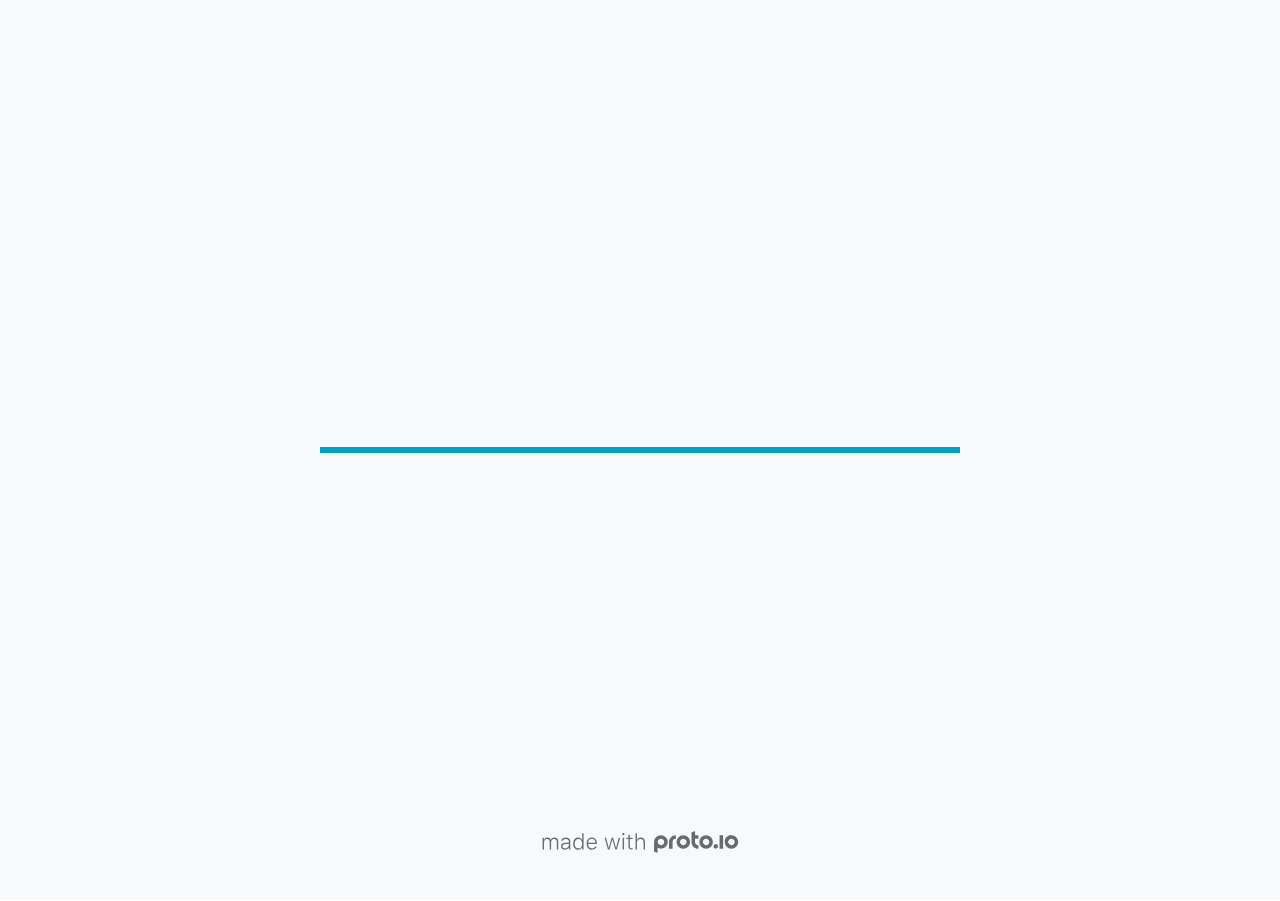
<file: files/hi-fi prototype/src/index.html>
<!DOCTYPE HTML>
	<head>

		<meta charset="utf-8">

		<title>Discover Recipies - Proto.io</title>

		
			<meta name="HandheldFriendly" content="True">
			<meta name="MobileOptimized" content="390"> 

			
			
			
			<meta name="viewport" content="minimum-scale=1.00, maximum-scale=1.00, initial-scale=1.00, user-scalable=no, shrink-to-fit=no" />

			
				<meta name="apple-mobile-web-app-capable" content="yes" />
				<meta name="apple-mobile-web-app-status-bar-style" content="black-translucent" />
			

			<meta name="format-detection" content="telephone=no">


			

            
            <link rel="icon" sizes="192x192" href="./src/assets/branding/android-icon-hires.png">
            <link rel="icon" sizes="128x128" href="./src/assets/branding/android-icon.png">

            
            <link href="./src/assets/branding/apple-touch-icon-retina180.png" sizes="180x180" rel="apple-touch-icon">

            
            <link href="./src/assets/branding/apple-touch-icon-retina.png" sizes="114x114" rel="apple-touch-icon">

            
            <link href="./src/assets/branding/apple-touch-icon.png" sizes="57x57" rel="apple-touch-icon">

            
            <link href="./src/assets/branding/startup.png" media="(device-width: 320px)" rel="apple-touch-startup-image">

            
            <link href="./src/assets/branding/startup-retina.png" media="(device-width: 320px) and (device-height: 480px) and (-webkit-device-pixel-ratio: 2)" rel="apple-touch-startup-image">

            
            <link href="./src/assets/branding/startup-568.png" media="(device-width: 320px) and (device-height: 568px) and (-webkit-device-pixel-ratio: 2)" rel="apple-touch-startup-image">

            
            <link href="./src/assets/branding/startup-retina-6.png" media="(device-width: 375px) and (device-height: 667px) and (orientation: portrait) and (-webkit-device-pixel-ratio: 2)" rel="apple-touch-startup-image">

            
            <link href="./src/assets/branding/startup-retina-6plus.png" media="(device-width: 414px) and (device-height: 736px) and (orientation: portrait) and (-webkit-device-pixel-ratio: 3)" rel="apple-touch-startup-image">

            
            <link href="./src/assets/branding/startup-retina-6plus-landscape.png" media="(device-width: 414px) and (device-height: 736px) and (orientation: landscape) and (-webkit-device-pixel-ratio: 3)" rel="apple-touch-startup-image">

            
            <link href="./src/assets/branding/startup-ipad.png" media="(device-width: 768px) and (orientation: portrait)" rel="apple-touch-startup-image">

            
            <link href="./src/assets/branding/startup-ipad-landscape.png" media="(device-width: 768px) and (orientation: landscape)" rel="apple-touch-startup-image">

            
            <link href="./src/assets/branding/startup-ipad-retina.png" media="(device-width: 768px) and (orientation: portrait) and (-webkit-device-pixel-ratio: 2)" rel="apple-touch-startup-image">

            
            <link href="./src/assets/branding/startup-ipad-landscape-retina.png" media="(device-width: 768px) and (orientation: landscape) and (-webkit-device-pixel-ratio: 2)" rel="apple-touch-startup-image">

            
            <link href="./src/assets/branding/startup-ipad-pro.png" media="(device-width: 1024px) and (orientation: portrait) and (-webkit-device-pixel-ratio: 2)" rel="apple-touch-startup-image">

            
            <link href="./src/assets/branding/startup-ipad-pro-landscape.png" media="(device-width: 1024px) and (orientation: landscape) and (-webkit-device-pixel-ratio: 2)" rel="apple-touch-startup-image">

			<meta http-equiv="cleartype" content="on"> 


			 
		    <script type="text/javascript" src="./scripts/plugins/jquery/jquery.js"></script>

			
				<link rel="stylesheet" href="./stylesheets/player-export.css" />
				<script type="text/javascript" src="./scripts/player-export.js"></script>
			

			
			<script type="text/javascript" src="./libraries/common/components.js"></script> 
			<link type="text/css" rel="Stylesheet" href="./libraries/common/components.1.00.css" /> 

			
					<script type="text/javascript" src="./libraries/ios9/components.js"></script> 
					<link type="text/css" rel="Stylesheet" href="./libraries/ios9/components.1.00.css" /> 
				
				<script type="text/javascript" src="./data/data.js"></script> 
			

		<style>
			body { width: 390px; height: 844px; }
			.landscape, .landscape .prx-page { min-height: 390px; }
			.portrait, .portrait .prx-page { min-height: 844px; }
		</style>

		<script type="text/javascript">

			prx.ver = '6.7.7.1';
			prx.url.account = 'https://nupurshah.proto.io';
			prx.url.staticassets = 'https://gal.proto.io';
			prx.url.devices = 'https://dteyv52hbg2at.cloudfront.net/devices';
			prx.url.static = 'https://dteyv52hbg2at.cloudfront.net';
			prx.url.siteurl = 'proto.io';
			prx.url.crossmsg = 'https://nupurshah.proto.io';

			prx.nodejsassetsserver = {};
			prx.nodejsassetsserver.host = ".proto.io";
			prx.nodejsassetsserver.subdomainprefix = "https://a3";
			prx.nodejsassetsserver.maxsubdomains = "20";

			prx.device_library = 'ios9';
			prx.devices[prx.device] = {
				name: prx.device
				,defaultOrientation: 'portrait'
				,portrait_applies: 1 //new
				,portrait: [390,844]
				,landscape_applies: 1 //new
				,landscape: [844,390]
				,allow_orientation_change: 1 //new
				,statusbar_skin: 'default' // new
				,statusbarheightportrait: 0
				,statusbarheightlandscape: 0
				,navigationbar_skin: 'default' //new
				,navigationbarheightportrait: 0
				,navigationbarheightlandscape: 0
				,normalportrait: [390,844]
				,normallandscape: [844,390]
				,device_s3bucket: '66bd5b4d-9b18-415d-a8ee-066fc410e14c'
				,dpr: '1.00'
				,deviceType: "iphonex"
                ,showiPhoneXNotch: true
                ,hasCustomSkinNotch: false
				,appleWatchRoundedCorners: false
				,scrollType: "default"
				,initialscale: 1.00
				,targetdensitydpi: "device-dpi"
			}
			// save a copy of the device in the player state
			prx.currentPlayerStatus.projectDevice = prx.toolbox.clone(prx.devices[prx.device]);
			prx.currentPlayerStatus.targetDevice = {"ISANDROIDTABLET":0,"ISIPOD":0,"ISCHROME":0,"ISIOS":1,"ISMSIE":0,"ISMOZILLA":0,"isAndroid-Pad":0,"ISOPERA":0,"ISWEBKIT":0,"SOSVERSION":{"CBUILDVER":"","CMAJORVER":"","CMINORVER":"","CTEXT":"","IMINORVER":0,"IMAJORVER":0,"IBUILDVER":0},"ISIPAD":0,"ISMOBILE":1,"ISSAFARI":0,"ISIPHONE":1,"ISWINDOWS":0,"ISWINDOWSTOUCH":0,"ISDEVICE":1,"ISANDROID":0,"ISCUSTOM":0};
			prx.releaseChannel = 'stable';

			prx.projectsettings.id = 'cf4d448d-1acc-4855-ba78-5f96f2fe8325';
			prx.projectsettings.s3b = 'nupurshah-1252270-6cadfa95-db64-4e89-c3954c58f8888929';
			prx.projectsettings.account = 'nupurshah';
			prx.projectsettings.statusbar = '0'; 
			prx.projectsettings.statusbarapplies = '0';
			prx.projectsettings.navigationbar = '0';
			prx.projectsettings.navigationbarapplies = '0';
			prx.projectsettings.initialpageid = -1;
			
			
			prx.projectsettings.flashactions = 1;
			prx.projectsettings.gatrackingcode = '';

			prx.export2html = '1' == true;
			prx.mobPlayer = 0;

			prx.user.country = 'US';

			prx.s3Links = []; 
			var sLinkedAssets = [];
			

			prx.csrf_token = '6202A6BF83F8D8EDC604244697213776CE643814EAC7DA5CD869FE9F4F496041';

            

            
                            prx.assetsAccessToken = "eyJ0eXAiOiJKV1QiLCJhbGciOiJIUzI1NiJ9.eyJkIjp7InVpZCI6Ii0xIiwicHJvamVjdF9pZCI6ImNmNGQ0NDhkLTFhY2MtNDg1NS1iYTc4LTVmOTZmMmZlODMyNSJ9LCJ2IjowLCJleHAiOjE2MzczNDgyOTcsImlhdCI6MTYzNzE2ODI5N30.KbMuysbaSyguJU4wn0L6SdLrtk5AJApw2Abzqb6WjDI";

			prx.iniPlayer.iniPreLoad();

		</script>
	</head>

	

			<body class="player device-cursor-touch mobile-device-true " " id="mbd" >

				
					<div id='iphoneX-notch-player'>
						<span class="iphoneX-notch-corners"></span>
					</div>
				
				<div id="window-wrapper">
					<div id="dragarea"></div>
					<div id="statusbar"></div>
					<div id="underlay" style=""></div>

					<div class="prx-page" data-role="page" id="p-1" data-id="1"></div>
					
								<div class="prx-page" data-role="page" id="p-2" data-id="2"></div>
							
								<div class="prx-page" data-role="page" id="p-3" data-id="3"></div>
							
								<div class="prx-page" data-role="page" id="p-4" data-id="4"></div>
							
								<div class="prx-page" data-role="page" id="p-5" data-id="5"></div>
							
								<div class="prx-page" data-role="page" id="p-6" data-id="6"></div>
							
								<div class="prx-page" data-role="page" id="p-7" data-id="7"></div>
							
								<div class="prx-page" data-role="page" id="p-8" data-id="8"></div>
							
								<div class="prx-page" data-role="page" id="p-9" data-id="9"></div>
							
					<div id="navigationbar"></div>
					<div id="overlay"></div>
					<div id="trash"></div>
					<div id="quick-audios"></div>
				</div>

				 
			<div id="loader-wrapper">
				
				<div class="progress">
					<div class="progress-bar"></div>
				</div>
				<div id="poweredby"></div>
			</div>
			


			</body>
		

</html>
</file>
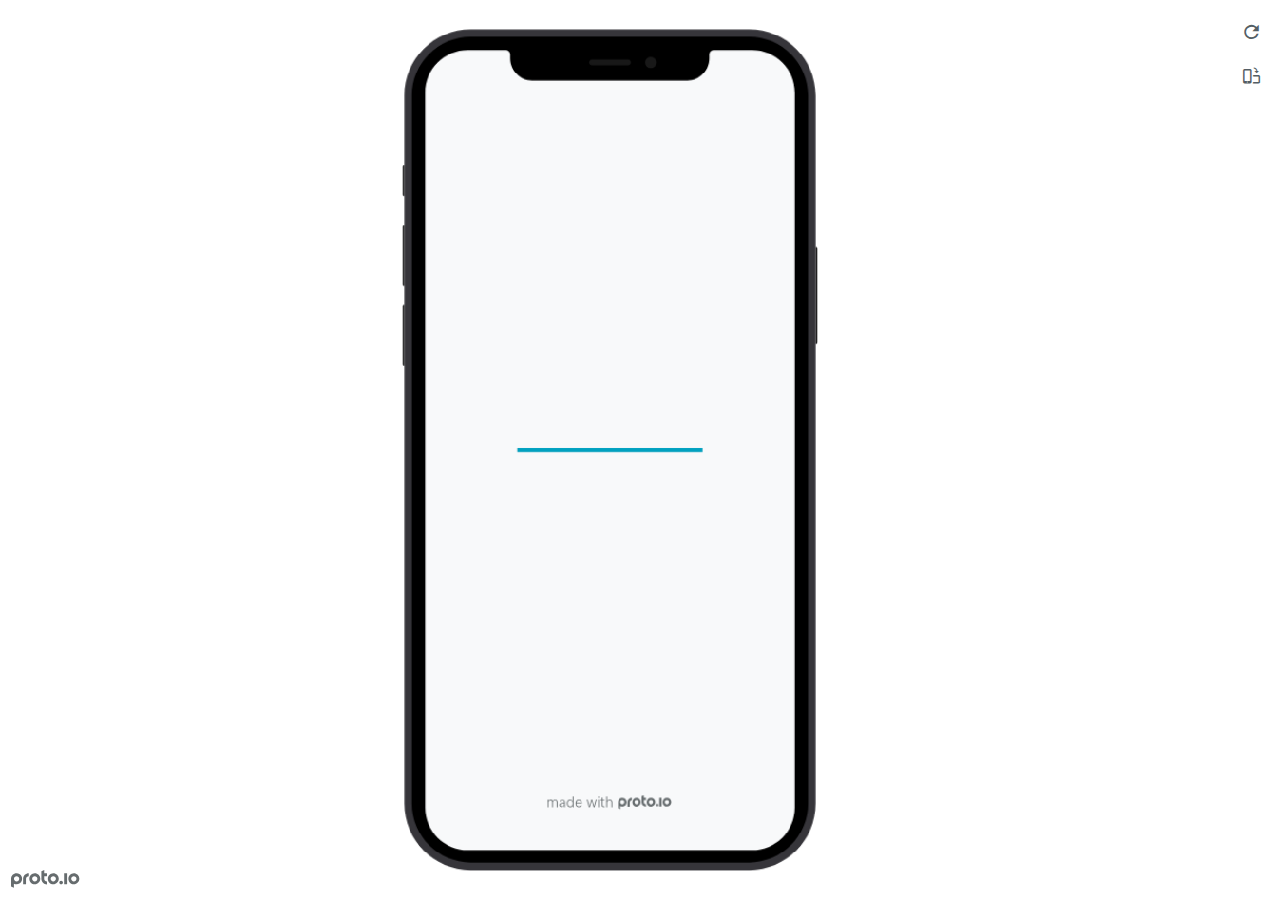
<file: files/hi-fi prototype/preview.html>
<!DOCTYPE HTML>
    <head>
    <meta charset="utf-8">

    <title>Discover Recipies - Proto.io player</title>

    

			<link type="text/css" rel="stylesheet" href="./src/stylesheets/preview-export-min.css">
			<script type="text/javascript" src="./src/scripts/preview-export-min.js"></script>

		

    <script type="text/javascript">
        var prx = window.prx || {};
        prx.orientation = 'portrait';
        prx.orientations = {};
        prx.orientations.portrait = 1;
        prx.orientations.landscape = 1;
        prx.project = {};
        prx.project.id = 'cf4d448d-1acc-4855-ba78-5f96f2fe8325';
        prx.project.title = 'Discover Recipies';
        prx.project.version = 0;
        prx.project.livepreview = 0;
        prx.project.account = "nupurshah";
        prx.activePage = {};
        prx.usercountry = "us";
        
            prx.user = false;
        
        prx.skin = 'apple-phone-iphone12_12pro-1';
        prx.ver = '6.7.7.1';
        //prx.flashactions = 1;
		prx.flashactions = 1; //we are not using the DB value anymore

        prx.nodejsassetsserver = {};
        prx.nodejsassetsserver.host = ".proto.io";
        prx.nodejsassetsserver.subdomainprefix = "https://a3";
        prx.nodejsassetsserver.maxsubdomains = "20";
        prx.account = "nupurshah";
        prx.browserShowScreenshots = 'true';
        prx.url.crossmsg = 'https://nupurshah.proto.io';
        prx.playerUrl = 'https://nupurshah.proto.io/player/';
        prx.fullScreenUrl = 'https://nupurshah.proto.io/player/fullscreen/index.cfm?id=cf4d448d-1acc-4855-ba78-5f96f2fe8325';
        prx.spaces = false;
        prx.csrf_token = '72304632DA9521C1A03234BB6C7D2395CD7BE98BE75D72603B7B41F1F7D2DAA1';

        prx.bShowPlayerBetaPrompt = false;

        
    </script>

    

</head>


<body style="background-color:#FFFFFF">

    

    <div class="page-sidebar">
        
        <div class="sidebar-action-buttons">

            
                <span class="header-action-button player-icon-reload embed-icon-reload" id="refresh-preview">
                    <span class="tooltip">Refresh preview</span>
                </span>
                
                    <span  class="header-action-button player-icon-rotate embed-icon-rotate" id="change-orientation">
                        <span class="tooltip">Change orientation</span>
                    </span>
                

            <div class="header-action-button player-icon-enter-fullscreen-mode-icon" id="go-fullscreen">
                <span class="tooltip">Go full screen</span>
            </div>
        </div>

    </div>

    <div id="maincontent" class="portrait">

        <div id="shortcut-pressed-outer">
            <div id="shortcut-pressed"></div>
        </div>
        

			<div class="frame_generic">
				
				<div class="body_generic skin_apple-phone-iphone12_12pro-1 skin-wrapper skin-os-apple skin-device-phone skin-model-iphone12_12pro skin-size-1 skin-color-black skin-orientation-portrait skin-dimensions-390-844">

					<div class="buttons top"></div>
					<div class="detail-top"></div>
					<div class="web-search"></div>
					<div class="buttons left"></div>

					<div class="body_generic_inner">
						
						<iframe id="pio-playerframe" src="./src/index.html" scrolling="NO" style="width: 390px; height: 844px;" webkitAllowFullScreen mozallowfullscreen allowFullScreen allowvr allow="autoplay"></iframe>
						
                                <script type="text/javascript">
                                    // remove parameter from address bar immediately if no changes
                                    let url = new URL(window.location.href);
                                    url.searchParams.delete('hc');
									url.searchParams.delete('ap');
                                    window.history.replaceState({}, document.title, url.toString());
                                </script>
                            
					</div>

					<div class="buttons right"></div>
					<div class="detail-bottom"></div>
				</div>
				
			</div>
		
    </div>

    

    
            <div id="branding"></div>
        
</body>


<script type="text/javascript">
    
</script>
</html>
</file>
<file: files/hi-fi prototype/src/stylesheets/player-export.css>
/*!
 * 
 *                                                                       
 *                              ::;;;;                                   
 *    ::,,,,::    ::,,  ,,,,::::::11ii::,,::,,,,::      ::::,,::,,,,::   
 *  ,,111111ii,,::1111::111111ii::111111::111111ii,,    ii11,,ii111111,, 
 *  11ii::;;11;;ii11::iiii::;;11;;11ii::ii11::::11ii    ii11;;11;;::ii11 
 *  11;;  ::11ii11;;::11ii  ::11ii11ii,,iiii..  iiii    ii11;;11::  ;;11 
 *  1111;;ii11;;11;;,,ii11::ii11;;ii11;;;;11;;;;11;;;;;;ii11::11ii;;11ii 
 *  11111111;;::11;;  ::ii1111;;  ::ii11::ii1111ii::11ii;;11,,;;1111ii:: 
 *  11;;,,::  ,,::,,      ::,,        ::::  ::::    ,,,,::::    ::,,     
 *  ;;;;                                                                 
 *                                                                       
 *  Build: 11/17/2021, 4:19:06 PM
 */

/*!
 * Waves v0.5.5
 * http://fian.my.id/Waves
 *
 * Copyright 2014 Alfiana E. Sibuea and other contributors
 * Released under the MIT license
 * https://github.com/fians/Waves/blob/master/LICENSE
 */.mask-inner{position:relative;background-size:100% 100%;background-repeat:no-repeat}.mask-inner .mask-inner{transform:none!important}.mask-border .mborder,.mask-filter{height:100%;width:100%}.mask-border .mborder{border:1px solid hsla(0,0%,100%,.8);position:absolute;pointer-events:none}.mask-border .area-border{border:1px solid #00a1c0;left:0;top:0;position:absolute;transform-origin:0 0;box-sizing:border-box}.mask-border .mask-radius{width:100%;height:100%;overflow:hidden;position:absolute}.mask-border .mask-radius .mask-radius-border{position:relative;width:100%;height:100%;border:1px solid hsla(0,0%,100%,.8)}.mask-border.hide-handles .prx-resizable-handle{opacity:0;pointer-events:none!important}.mask-border.hide-handles .area-border{border:1px dashed #b4bcbf}.mask-wrapper{overflow:hidden;height:100%;pointer-events:none}.mask-wrapper.borderPos-inside{box-sizing:border-box}.mask-wrapper.borderPos-outside{width:100%;height:100%}.mask-wrapper.borderPos-outside .mask-inner{box-sizing:content-box}.mask-edit-mode-handles{pointer-events:none}.mask-edit-mode-handles.hide-handles .prx-resizable-handle,.mask-edit-mode-handles.hide-handles .prx-rotate-handle{opacity:0;pointer-events:none!important}.mask-edit-mode-handles.hide-handles .xborder{border-color:#b4bcbf!important}abbr,address,article,aside,audio,b,blockquote,body,caption,cite,code,dd,del,dfn,div,dl,dt,em,fieldset,figure,footer,form,h1,h2,h3,h4,h5,h6,header,hgroup,html,i,iframe,img,ins,kbd,label,legend,li,mark,menu,nav,object,ol,p,pre,q,samp,section,small,span,strong,sub,sup,table,tbody,td,tfoot,th,thead,time,tr,ul,var,video{margin:0;padding:0;border:0;outline:0;font-size:100%;background:transparent}article,aside,details,figcaption,figure,footer,header,hgroup,nav,section{display:block}audio,canvas,video{display:inline-block;*display:inline;*zoom:1}[hidden],audio:not([controls]){display:none}html{font-size:100%;-webkit-text-size-adjust:100%;-ms-text-size-adjust:100%}body{margin:0;font-size:13px}body,button,input,select,textarea{font-family:sans-serif;color:#222}a{color:#00e}a:visited{color:#551a8b}a:hover{color:#06e}a:focus{outline:thin dotted}a:active,a:hover{outline:0}abbr[title]{border-bottom:1px dotted}b,strong{font-weight:700}blockquote{margin:1em 40px}dfn{font-style:italic}hr{display:block;height:1px;border:0;border-top:1px solid #ccc;margin:1em 0;padding:0}ins{background:#ff9;text-decoration:none}ins,mark{color:#000}mark{background:#ff0;font-style:italic;font-weight:700}code,kbd,pre,samp{font-family:monospace,serif;_font-family:courier new,monospace;font-size:1em}pre{white-space:pre;white-space:pre-wrap;word-wrap:break-word}q{quotes:none}q:after,q:before{content:"";content:none}small{font-size:85%}sub,sup{font-size:75%;line-height:0;position:relative;vertical-align:baseline}sup{top:-.5em}sub{bottom:-.25em}ol,ul{margin:1em 0;padding:0 0 0 40px}dd{margin:0 0 0 40px}nav ol,nav ul{list-style:none;list-style-image:none;margin:0;padding:0}img{border:0;-ms-interpolation-mode:bicubic}svg:not(:root){overflow:hidden}figure,form{margin:0}fieldset{margin:0}fieldset,legend{border:0;padding:0}legend{*margin-left:-7px}button,input,select,textarea{font-size:100%;margin:0;vertical-align:baseline;*vertical-align:middle}button,input{line-height:normal;*overflow:visible}table button,table input{*overflow:auto}[role=button],button,input[type=button],input[type=reset],input[type=submit]{-webkit-appearance:button}input[type=checkbox],input[type=radio]{box-sizing:border-box;padding:0}input[type=search]{-webkit-appearance:textfield;-moz-box-sizing:content-box;-webkit-box-sizing:content-box;box-sizing:content-box}input[type=search]::-webkit-search-decoration{-webkit-appearance:none}button::-moz-focus-inner{border:0;padding:0}textarea{overflow:auto;vertical-align:top;resize:vertical}input:invalid,textarea:invalid{background-color:#f0dddd}table{border-collapse:collapse;border-spacing:0}td{vertical-align:top}.nocallout{-webkit-touch-callout:none}textarea[contenteditable]{-webkit-appearance:none}.gifhidden{position:absolute;left:-100%}.ir{display:block;border:0;text-indent:-999em;overflow:hidden;background-color:transparent;background-repeat:no-repeat;text-align:left;direction:ltr}.ir br{display:none}.hidden{display:none!important;visibility:hidden}.visuallyhidden{border:0;clip:rect(0 0 0 0);height:1px;margin:-1px;overflow:hidden;padding:0;position:absolute;width:1px}.visuallyhidden.focusable:active,.visuallyhidden.focusable:focus{clip:auto;height:auto;margin:0;overflow:visible;position:static;width:auto}.invisible{visibility:hidden}.clearfix:after,.clearfix:before{content:"";display:table}.clearfix:after{clear:both}.clearfix{*zoom:1}@media print{*{background:transparent!important;color:#000!important;text-shadow:none!important;filter:none!important;-ms-filter:none!important}a,a:visited{text-decoration:underline}a[href]:after{content:" (" attr(href) ")"}abbr[title]:after{content:" (" attr(title) ")"}.ir a:after,a[href^="#"]:after,a[href^="javascript:"]:after{content:""}blockquote,pre{border:1px solid #999;page-break-inside:avoid}thead{display:table-header-group}img,tr{page-break-inside:avoid}img{max-width:100%!important}@page{margin:.5cm}h2,h3,p{orphans:3;widows:3}h2,h3{page-break-after:avoid}}#eval-iframe{display:none}body{-webkit-appearance:none;-webkit-box-flex:1;-webkit-touch-callout:none;-webkit-tap-highlight-color:rgba(0,0,0,0)}*{-webkit-user-select:none;-khtml-user-select:none;-moz-user-select:-moz-none;-o-user-select:none;user-select:none}input,textarea{-webkit-user-select:text;-khtml-user-select:text;-moz-user-select:text;-o-user-select:text;user-select:text}#dragarea{font-family:Helvetica,Arial,sans-serif;text-align:left}.text{height:95%;overflow:auto}.wrap{overflow:hidden}.pos,.spos{position:absolute}.action-highlight{position:absolute;top:0;left:0;height:100%;width:100%;background:rgba(255,255,0,.5);background:rgba(64,208,255,.3);opacity:0;pointer-events:none;-webkit-transition:opacity .2s ease-in;transition:opacity .2s ease-in;border:2px solid #40c8f4;padding:3px;box-sizing:border-box}.action-highlight-simple-visible,.action-highlight-visible{opacity:1}#appModeNote{background-color:#333;border-top:5px solid #000;bottom:0;color:#f0f0f0;display:none;font-family:helvetica;left:0;padding:10px 0;position:fixed;text-align:center;width:100%}#appModeNote em{display:block;font-size:20px;font-weight:700;line-height:26px}#appModeNote span{display:block;font-size:14px;line-height:20px}.hidden{display:none}.prx-page.loadedFrom{display:block}.prx-page.loadedTo{z-index:999999}.prx-page.loadedTo-1{z-index:10000000}.prx-page.loadedTo-2{z-index:10000001}.prx-page.loadedTo-3{z-index:10000002}.prx-page.loadedTo-4{z-index:10000003}.prx-page.loadedTo-5{z-index:10000004}.prx-page.loadedTo-6{z-index:10000005}.prx-page.loadedTo-7{z-index:10000006}.prx-page.loadedTo-8{z-index:10000007}.prx-page.loadedTo-9{z-index:10000008}.prx-page.loadedTo-10{z-index:10000009}.prx-page.loadedTo-11{z-index:10000010}.prx-page.loadedTo-12{z-index:10000011}.prx-page.loadedTo-13{z-index:10000012}.prx-page.loadedTo-14{z-index:10000013}.prx-page.loadedTo-15{z-index:10000014}.prx-page.loadedTo-16{z-index:10000015}.prx-page.loadedTo-17{z-index:10000016}.prx-page.loadedTo-18{z-index:10000017}.prx-page.loadedTo-19{z-index:10000018}.prx-page.loadedTo-20{z-index:10000019}.prx-page.loadedTo-21{z-index:10000020}.prx-page.loadedTo-22{z-index:10000021}.prx-page.loadedTo-23{z-index:10000022}.prx-page.loadedTo-24{z-index:10000023}.prx-page.loadedTo-25{z-index:10000024}.prx-page.loadedTo-26{z-index:10000025}.prx-page.loadedTo-27{z-index:10000026}.prx-page.loadedTo-28{z-index:10000027}.prx-page.loadedTo-29{z-index:10000028}.prx-page.loadedTo-30{z-index:10000029}#navigationbar,#statusbar{background:transparent 0 0;display:block;width:100%;border:0;top:0;position:fixed;z-index:1}#loader-wrapper{background:#f8f9fa;height:100%;left:0;position:fixed;top:0;width:100%;z-index:99999;font-size:11px}#loader-wrapper .progress{position:absolute;top:50%;left:50%;transform:translate(-50%,-50%);-ms-transform:translate(-50%,-50%);-webkit-transform:translate(-50%,-50%);width:50%;height:4px;background-color:#ddd}#loader-wrapper .progress-bar{position:relative;width:0;height:4px;-webkit-transition:.4s linear;-moz-transition:.4s linear;-o-transition:.4s linear;transition:.4s linear;-webkit-transition-property:width,background-color;-moz-transition-property:width,background-color;-o-transition-property:width,background-color;transition-property:width,background-color}#loader-wrapper .progress-bar:before,.progress-bar:after{content:"";position:absolute;top:0;left:0;right:0}#loader-wrapper .progress-bar:before{bottom:0;background-color:#ddd}#loader-wrapper .progress-bar:after{z-index:2;bottom:0;background:#00a1c0}#loader-wrapper #app-icon{position:absolute;top:50%;left:50%;transform:translate(-50%,-150%);-ms-transform:translate(-50%,-150%);-webkit-transform:translate(-50%,-150%);width:114px;height:114px}#loader-wrapper #poweredby{position:absolute;bottom:5%;left:50%;transform:translate(-50%);-ms-transform:translate(-50%);-webkit-transform:translate(-50%);width:100%;height:16px;background-image:url(/images/player/player-logo.svg);background-repeat:no-repeat;background-position:top;background-size:auto 200%;z-index:99999}body{-moz-transition:opacity .3s linear;-o-transition:opacity .3s linear;-webkit-transition:opacity .3s linear;transition:opacity .3s linear}.reloading{background:#fff!important;opacity:0}@media (min-width:481px) and (max-width:1079px){#loader-wrapper .progress,#loader-wrapper .progress-bar{height:4px}}@media (min-width:1080px){#loader-wrapper #poweredby{height:24px}#loader-wrapper .progress,#loader-wrapper .progress-bar{height:6px}}@media (width:1280px) and (height:768px){#loader-wrapper .progress,#loader-wrapper .progress-bar{height:2px}}.pointer-events-none{pointer-events:none!important}body .prx-page{-webkit-trans1form:translate3d(0,0,0)}.prx-page .type-symbol .box{-w1ebkit-transform:translateZ(0)}html{background:transparent}body{background:#fff;overflow:hidden}body.mobile-device-true *{-webkit-text-size-adjust:100%}body.mobile-device-false *{-webkit-text-size-adjust:initial}#window-wrapper{width:100%;height:100%;overflow:hidden;position:relative}#dragarea{background:transparent;display:none}#overlay,#quick-audios,#trash,#underlay{position:absolute;top:0;left:0}#quick-audios,#trash{display:none}.visible{display:block!important}.iScrollHorizontalScrollbar,.iScrollVerticalScrollbar{z-index:auto!important}.overlay{position:fixed;left:0;right:0;bottom:0;top:0}.ui-mobile-viewport-transitioning,.ui-mobile-viewport-transitioning .prx-page{o1verflow:visible!important}.box[style*="z-index:0;"],.box[style*="z-index: 0;"]{z-index:auto!important}.box[data-mpoverlay="1"]{pos1ition:fixed}#temp-for-external-link{display:none}#dragarea,html{background:transparent!important}.hide{display:none!important}*{outline:none}.ghost-component,.ghost-component *,.ghost-component .box *{pointer-events:none!important}#statusbar{position:fixed!important}.prx-page{position:absolute;display:none}.prx-page.prx-page-active,.prx-page[class*=prx-page-transitioning-]{display:block}.prx-page[class*=prx-page-transitioning-]{overflow:hidden}.prx-page.prx-page-transitioning-overlay-in-source,.prx-page.prx-page-transitioning-overlay-out-target{overflow:visible}.prx-page.prx-page-below{z-index:10}.prx-page.prx-page-above{z-index:20}#overlay{z-index:30}.prx-page.prx-page-transition-flip,.prx-page.prx-page-transition-turn{-webkit-backface-visibility:hidden;-moz-backface-visibility:hidden;backface-visibility:hidden}.prx-page.prx-page-transition-turn{-webkit-transform:translateZ(0);-moz-transform:translateZ(0);-webkit-transform-origin:0 center;-moz-transform-origin:0 center;transform-origin:0 center;transform:translateZ(0)}.prx-page.prx-page-transition-flow:not(.prx-page-transition-flow-overlay),.prx-page.prx-page-transition-overlay-top{box-shadow:0 0 20px rgba(0,0,0,.4)}.prx-page-above.prx-page-transition-notificationInWatchOS{transition:background-color .45s ease-out}.prx-page-above.prx-page-transition-notificationInWatchOS.prx-page-transition-notificationInWatchOS-notification-in{background-color:transparent!important;transition:background-color 0s ease-out}.device-cursor-touch,.device-cursor-touch *{cursor:url(/images/player/touch-cursor-64.png) 32 32,default!important;cursor:-webkit-image-set(url("/images/player/touch-cursor-64.png") 1x,url("/images/player/touch-cursor-64@2x.png") 2x) 32 32,default!important}.device-cursor-web,.device-cursor-web *{cursor:default}.device-cursor-web .delayedtap,.device-cursor-web .delayedtap *,.device-cursor-web .interaction-click,.device-cursor-web .interaction-click *,.device-cursor-web .interaction-tap,.device-cursor-web .interaction-tap *,.device-cursor-web .release,.device-cursor-web .release *,.device-cursor-web .touch,.device-cursor-web .touch *{cursor:pointer;cursor:hand}.device-cursor-web [data-component-type=text]{cursor:default}.device-cursor-web .move,.device-cursor-web .move *{cursor:move}.device-cursor-web input,.device-cursor-web textarea{cursor:text}.do-chrome-fix #window-wrapper{-webkit-perspective:1}.do-chrome-fix .pos{-webkit-backface-visibility:hidden;-webkit-transform:translateZ(0)}.do-chrome-fix *{-w1ebkit-transform:translateZ(0) scale(1) scaleX(1) skew(0deg,0deg) skewX(0deg) skewY(0deg) rotateX(0deg) rotateY(0deg) rotate(0deg)}.do-chrome-fix.dont-do-chrome-fix #window-wrapper{-webkit-perspective:none}.do-chrome-fix.dont-do-chrome-fix .pos{-webkit-backface-visibility:visible;-webkit-transform:none}.prx-page-transitioning:not(.prx-page-transitioning-overlay-in-source):not(.loadedFrom) [data-mpoverlay="1"]{display:none}#fps{position:fixed;z-index:9999;font-size:18px;top:20px;left:20px;background:rgba(0,0,0,.8);border-radius:6px;color:#fff;padding:3px 10px}#fps,.cbutton{pointer-events:none}.cbutton{position:absolute;display:inline-block;padding:0;border:none;background:none;color:#286aab;font-size:1.4em;overflow:visible;-webkit-transition:color .7s;transition:color .7s;-webkit-tap-highlight-color:rgba(0,0,0,0)}.cbutton.cbutton--click,.cbutton:focus{outline:none;color:#3c8ddc}.cbutton:after{position:absolute;width:100%;height:100%;border-radius:50%;content:"";opacity:0;pointer-events:none}.cbutton--effect-jelena:after{border:3px solid hsla(0,0%,82.7%,.7)}.cbutton--effect-jelena.cbutton--click:after{-webkit-animation:anim-effect-jelena .3s ease-out forwards;animation:anim-effect-jelena .3s ease-out forwards}@-webkit-keyframes anim-effect-jelena{0%{opacity:1;-webkit-transform:scale3d(.6,.6,1);transform:scale3d(.6,.6,1)}to{opacity:0;-webkit-transform:scale3d(1.2,1.2,1);transform:scale3d(1.2,1.2,1)}}@keyframes anim-effect-jelena{0%{opacity:1;-webkit-transform:scale3d(.5,.5,1);transform:scale3d(.5,.5,1)}to{opacity:0;-webkit-transform:scale3d(1.2,1.2,1);transform:scale3d(1.2,1.2,1)}}.cbutton--effect-sanja:after{background:hsla(0,0%,75.3%,.3)}.cbutton--effect-sanja.cbutton--click:after{-webkit-animation:anim-effect-sanja 1s ease-out forwards;animation:anim-effect-sanja 1s ease-out forwards}@-webkit-keyframes anim-effect-sanja{0%{opacity:1;-webkit-transform:scale3d(.5,.5,1);transform:scale3d(.5,.5,1)}25%{opacity:1;-webkit-transform:scaleX(1);transform:scaleX(1)}to{opacity:0;-webkit-transform:scaleX(1);transform:scaleX(1)}}@keyframes anim-effect-sanja{0%{opacity:1;-webkit-transform:scale3d(.5,.5,1);transform:scale3d(.5,.5,1)}25%{opacity:1;-webkit-transform:scaleX(1);transform:scaleX(1)}to{opacity:0;-webkit-transform:scaleX(1);transform:scaleX(1)}}#log{position:fixed;z-index:9999;font-size:24px;top:20px;right:20px;pointer-events:none}.watchOSscrollbars .iScrollVerticalScrollbar{position:fixed!important;width:12px!important;background-color:hsla(0,0%,100%,.3)!important;border-radius:8px!important;z-index:99999!important}.watchOSscrollbars .iScrollIndicator{background:#fff!important;border-radius:8px!important;left:2px!important;width:8px!important}.applewatch-rounded-corners{-webkit-clip-path:inset(0 0 0 0 round 63px);clip-path:inset(0 0 0 0 round 63px)}.group-action-prediv{position:absolute}.player .type-symbol.type-symbol-transparent .group-action-prediv{pointer-events:auto}.initialise-hidden-container{display:block!important;visibility:hidden!important}.a-enter-vr{height:0!important}.fullscreen-vr .prx-page{transform:none!important;position:fixed!important}

/*!
 * Waves v0.5.5
 * http://fian.my.id/Waves
 *
 * Copyright 2014 Alfiana E. Sibuea and other contributors
 * Released under the MIT license
 * https://github.com/fians/Waves/blob/master/LICENSE
 */.waves-effect{position:relative;overflow:hidden}.waves-effect.box{position:absolute}.waves-effect .waves-ripple{position:absolute;border-radius:50%;width:100px;height:100px;margin-top:-50px;margin-left:-50px;opacity:0;background-color:rgba(0,0,0,.2);pointer-events:none}.waves-effect.waves-light .waves-ripple{background-color:hsla(0,0%,100%,.4)}.waves-button,.waves-circle{-webkit-mask-image:-webkit-radial-gradient(circle,#fff 100%,#000 0);mask-image:radial-gradient(circle,#fff 100%,#000 0)}.waves-button,.waves-button-input,.waves-button:hover,.waves-button:link,.waves-button:visited{white-space:nowrap;vertical-align:middle;cursor:pointer;border:none;outline:none;color:inherit;background-color:transparent;font-size:14px;text-align:center;text-decoration:none;z-index:1}.waves-button{padding:10px 15px;border-radius:2px}.waves-button-input{margin:0;padding:10px 15px}.waves-input-wrapper{border-radius:2px;vertical-align:bottom}.waves-input-wrapper.waves-button{padding:0}.waves-input-wrapper .waves-button-input{position:relative;top:0;left:0;z-index:1}.waves-block{display:block}a.waves-effect .waves-ripple{z-index:-1}#loader-wrapper #poweredby{background-image:url(../images/player/player-logo.svg)!important}.device-cursor-touch,.device-cursor-touch *{cursor:url(../images/player/touch-cursor-64.png) 32 32,default!important;cursor:-webkit-image-set(url("../images/player/touch-cursor-64.png") 1x,url("../images/player/touch-cursor-64@2x.png") 2x) 32 32,default!important}
</file>
<file: files/hi-fi prototype/src/libraries/common/components.1.00.css>
.type-shapes .shape-wrapper{width:100%;height:100%;-moz-box-sizing:border-box;-webkit-box-sizing:border-box;box-sizing:border-box;background-clip:content-box}.type-shapes .shapes-text-container{position:absolute;top:0;left:0;right:0;display:table;width:100%;height:100%;text-align:center}.type-shapes .shapes-text-container>span{display:table-cell;vertical-align:middle}.type-shapes svg{overflow:visible}.player .type-symbol{overflow:hidden}.player .type-symbol.symbol-scroll{-webkit-perspective:1000}.player .type-symbol.type-symbol-transparent{pointer-events:none !important}.player .type-symbol.type-symbol-transparent .box{pointer-events:auto}.type-symbol.fullscreen{transform:none !important;width:100vw !important;height:100vh !important}.type-symbol>.type-symbol-hover-message,.type-symbol.ui-draggable-dragging:hover>.type-symbol-hover-message,.type-symbol.prx-resizable-resizing:hover>.type-symbol-hover-message{display:none;position:absolute;color:#fff;font-family:Helvetica, Arial, sans-serif !important;background:rgba(0,0,0,0.7);top:50%;left:50%;text-align:center;position:absolute;pointer-events:none;width:70px;height:30px;line-height:15px;font-size:10px !important;border-radius:3px;margin:-20px 0 0 -40px;padding:5px}.type-symbol:hover>.type-symbol-hover-message{display:block}.type-vrsymbol.fullscreen{transform:none !important;width:100vw !important;height:100vh !important}.type-vrsymbol.fullscreen canvas{width:100vw !important;height:100vh !important}.type-vrsymbol>.type-vrsymbol-hover-message,.type-vrsymbol.ui-draggable-dragging:hover>.type-vrsymbol-hover-message,.type-vrsymbol.prx-resizable-resizing:hover>.type-vrsymbol-hover-message{display:none;position:absolute;color:#fff;font-family:Helvetica, Arial, sans-serif !important;background:rgba(0,0,0,0.7);top:50%;left:50%;text-align:center;position:absolute;pointer-events:none;width:70px;height:30px;line-height:15px;font-size:10px !important;border-radius:3px;margin:-20px 0 0 -40px;padding:5px}.type-vrsymbol:hover>.type-vrsymbol-hover-message{display:block}.type-text.v2-text .text-contents{o1verflow:hidden;width:100%;height:100%}.type-text.v2-text.box [data-editableProperty]{word-wrap:break-word !important}.type-text .autoresize{white-space:nowrap}.player .type-text .autoResize-true{white-space:nowrap}.type-richtext p{margin:0;line-height:normal}.type-rectangle .inner-rec{position:absolute;width:100%;height:100%;-moz-box-sizing:border-box;-webkit-box-sizing:border-box;box-sizing:border-box;background-clip:content-box}.type-rectangle .shapes-image-background{top:0;left:0;width:100%;height:100%;position:absolute;background-position:center;background-repeat:no-repeat}.type-rectangle[data-shape-type="oval"] .shapes-image-background{border-radius:50%}.type-rectangle .shapes-text-container{display:table;width:100%;height:100%;text-align:center}.type-rectangle .shapes-text-container>span{display:table-cell;vertical-align:middle}.type-horizontalline .inner{width:100%;height:0}.type-verticalline .inner{width:0;height:100%}.type-actionarea .inner-rec{width:100%;height:100%}.type-actionarea .inner-rec div{width:100%;height:100%;background:#40C8F4;opacity:0.4;-moz-box-sizing:border-box;-webkit-box-sizing:border-box;box-sizing:border-box}.type-actionarea .inner-rec div:before{content:" ";display:block;position:absolute;top:50%;left:50%;width:24px;height:24px;margin:-12px 0 0 -12px}.player .type-actionarea .inner-rec div{background:transparent}.player .type-actionarea .inner-rec div:before{background-image:none}.type-image,.type-image .type-image-wrapper{background:0 0 repeat;background-size:100% 100%;width:100%;height:100%;background-clip:content-box}.type-image .type-image-wrapper.type-image-svg{background:center center no-repeat;background-size:contain}.type-image .type-image-wrapper img{display:none}.player .type-image .type-image-wrapper.gif img{display:block !important;width:1px;height:1px;opacity:0.1}.type-image.type-image-repeater,.type-image.type-image-repeater .type-image-wrapper{background-size:auto}.type-image .image-inner{width:100%;height:100%}.type-image .image-inner.borderPos-inside .type-image-wrapper{box-sizing:border-box;background-origin:border-box}.type-image .image-inner.borderPos-outside{display:-webkit-box;display:-moz-box;display:-ms-flexbox;display:-webkit-flex;display:flex;-moz-flex-flow:row;-ms-flex-flow:row;-webkit-flex-flow:row;flex-flow:row;-moz-box-orient:horizontal;-ms-box-orient:horizontal;-webkit-box-orient:horizontal;box-orient:horizontal;-ms-align-items:center;-webkit-align-items:center;align-items:center;-ms-box-align:center;-webkit-box-align:center;box-align:center;-ms-flex-align:center;-webkit-flex-align:center;flex-align:center;-ms-justify-content:center;-webkit-justify-content:center;justify-content:center;-ms-box-pack:center;-webkit-box-pack:center;box-pack:center;-ms-flex-pack:center;-webkit-flex-pack:center;flex-pack:center}.type-image .image-inner.borderPos-outside .type-image-wrapper{-ms-flex-shrink:0;-webkit-flex-shrink:0;flex-shrink:0;box-sizing:content-box}.type-image>.type-image-hover-message,.type-image.ui-draggable-dragging:hover>.type-image-hover-message,.type-image.prx-resizable-resizing:hover>.type-image-hover-message{display:none;position:absolute;color:#fff;font-family:Helvetica, Arial, sans-serif !important;background:rgba(0,0,0,0.7);top:50%;left:50%;text-align:center;position:absolute;pointer-events:none;width:70px;height:30px;line-height:15px;font-size:10px !important;border-radius:3px;margin:-20px 0 0 -40px;padding:5px}.type-image:hover>.type-image-hover-message{display:block}.type-placeholder .bg{position:absolute;width:100%;height:100%;-moz-box-sizing:border-box;-webkit-box-sizing:border-box;box-sizing:border-box}.type-placeholder .diagonal{border:0px solid transparent;position:absolute;-moz-box-sizing:border-box;-webkit-box-sizing:border-box;box-sizing:border-box}.type-placeholder .diagonal1{-moz-transform-origin:0 0;-webkit-transform-origin:0 0;-o-transform-origin:0 0;transform-origin:0 0}.type-placeholder .diagonal2{-moz-transform-origin:right top;-webkit-transform-origin:right top;-o-transform-origin:right top;transform-origin:right top}.type-placeholder .contents{width:100%;height:100%;display:-webkit-box;display:-moz-box;display:-ms-flexbox;display:-webkit-flex;display:flex;-ms-justify-content:center;-webkit-justify-content:center;justify-content:center;-ms-box-pack:center;-webkit-box-pack:center;box-pack:center;-ms-flex-pack:center;-webkit-flex-pack:center;flex-pack:center;-ms-align-items:center;-webkit-align-items:center;align-items:center;-ms-box-align:center;-webkit-box-align:center;box-align:center;-ms-flex-align:center;-webkit-flex-align:center;flex-align:center}.type-placeholder .contents>span{display:inline-block}.type-placeholder .contents span[data-editableproperty]:empty{padding:0}.type-webview .webview-scroll-wrapper{width:100%;height:100%;-webkit-overflow-scrolling:touch;overflow:auto}.type-webview iframe{width:100%;height:100%;border:none}.type-html iframe{width:100%;height:100%;overflow:hidden;border:none}.type-animationtarget{position:relative}.type-animationtarget.type-animatiotarget-fixed-positioning{position:absolute}.type-animationtarget .animationtarget-circle{-moz-box-sizing:border-box;-webkit-box-sizing:border-box;box-sizing:border-box;width:0;height:0;position:absolute;top:0;left:0;border-radius:50%;display:none}.type-animationtarget .animationtarget-vertical{position:absolute;top:0}.type-animationtarget .animationtarget-horizontal{position:absolute;top:0%;left:0}.player .type-animationtarget{opacity:0 !important;pointer-events:none !important}.type-bannerad .bannerad-outer{display:table;height:100%;width:100%}.type-bannerad .bannerad-inner{display:table-cell;position:relative;text-align:center;vertical-align:middle;width:100%;background-size:100% 100%}.type-tooltip .tooltip-content-wrapper{width:100%;height:100%;position:relative}.type-tooltip .tooltip-content-wrapper .tooltip-outer{position:absolute;overflow:hidden}.type-tooltip .tooltip-content-wrapper .tooltip{position:absolute;-moz-transform:rotate(45deg);-webkit-transform:rotate(45deg);transform:rotate(45deg);filter:progid:DXImageTransform.Microsoft.Matrix(sizingMethod='auto expand', M11=0.7071067811865476, M12=-0.7071067811865475, M21=0.7071067811865475, M22=0.7071067811865476);-ms-filter:"progid:DXImageTransform.Microsoft.Matrix(SizingMethod='auto expand', M11=0.7071067811865476, M12=-0.7071067811865475, M21=0.7071067811865475, M22=0.7071067811865476)";-moz-box-sizing:border-box;-webkit-box-sizing:border-box;box-sizing:border-box}.type-tooltip .tooltip-content-wrapper .tooltip-content-outer{position:absolute;width:100%;height:100%;-moz-box-sizing:border-box;-webkit-box-sizing:border-box;box-sizing:border-box}.type-tooltip .tooltip-content-wrapper .tooltip-content{width:100%;height:100%;overflow:hidden;padding:10px;-moz-box-sizing:border-box;-webkit-box-sizing:border-box;box-sizing:border-box}.type-tooltip.verticalAlignCenter .tooltip-content{display:-webkit-box;display:-moz-box;display:-ms-flexbox;display:-webkit-flex;display:flex;-ms-box-align:center;-webkit-box-align:center;box-align:center;-ms-flex-align:center;-webkit-flex-align:center;flex-align:center;-ms-align-items:center;-webkit-align-items:center;align-items:center}.type-tooltip.verticalAlignCenter .tooltip-content .tooltip-text{width:100%}.type-vectoranimation .type-vectoranimation-wrapper{width:100%;height:100%}.type-vectoranimation .bodymovin,.type-vectoranimation .bodymovin-player{width:100%;height:100%}.type-vectoranimation .vector-inner{width:100%;height:100%}.type-vectoranimation .vector-inner.borderPos-inside .type-vectoranimation-wrapper{box-sizing:border-box;background-origin:border-box;overflow:hidden}.type-vectoranimation .vector-inner.borderPos-outside{display:-webkit-box;display:-moz-box;display:-ms-flexbox;display:-webkit-flex;display:flex;-moz-flex-flow:row;-ms-flex-flow:row;-webkit-flex-flow:row;flex-flow:row;-moz-box-orient:horizontal;-ms-box-orient:horizontal;-webkit-box-orient:horizontal;box-orient:horizontal;-ms-align-items:center;-webkit-align-items:center;align-items:center;-ms-box-align:center;-webkit-box-align:center;box-align:center;-ms-flex-align:center;-webkit-flex-align:center;flex-align:center;-ms-justify-content:center;-webkit-justify-content:center;justify-content:center;-ms-box-pack:center;-webkit-box-pack:center;box-pack:center;-ms-flex-pack:center;-webkit-flex-pack:center;flex-pack:center}.type-vectoranimation .vector-inner.borderPos-outside .type-vectoranimation-wrapper{-ms-flex-shrink:0;-webkit-flex-shrink:0;flex-shrink:0;box-sizing:content-box}.type-vectoranimation>.type-vectoranimation-hover-message,.type-vectoranimation.ui-draggable-dragging:hover>.type-vectoranimation-hover-message,.type-vectoranimation.prx-resizable-resizing:hover>.type-vectoranimation-hover-message{display:none;position:absolute;color:#fff;font-family:Helvetica, Arial, sans-serif !important;background:rgba(0,0,0,0.7);top:50%;left:50%;text-align:center;position:absolute;pointer-events:none;width:70px;height:45px;line-height:15px;font-size:10px !important;border-radius:3px;margin:-27px 0 0 -40px;padding:5px}.type-vectoranimation:hover>.type-vectoranimation-hover-message{display:block}.type-basic-tabbar ul{margin:0;padding:0;list-style:none;height:100%}.type-basic-tabbar ul li{margin:0;padding:0;float:left;text-align:center;height:100%;position:relative}.type-basic-tabbar ul li:first-child{border-left:0 none !important}.type-basic-tabbar ul li input{display:none}.type-basic-tabbar ul li label{width:100%;height:100%;display:block}.type-basic-tabbar ul li label .icon-wrapper{width:100%;height:100%;display:block}.type-basic-tabbar ul li label .icon{height:100%;background-position:center center;background-repeat:no-repeat;background-size:auto 60%;-webkit-mask-size:auto 60%;mask-size:auto 60%;-webkit-mask-repeat:no-repeat;mask-repeat:no-repeat;-webkit-mask-position:center center;mask-position:center center}.type-basic-tabbar.type-basic-tabbar-icon-top ul li label .icon{height:75%}.type-basic-tabbar.type-basic-tabbar-icon-top ul li label .caption{display:inline-block;width:100%;height:25%;float:left}.type-generic-onoffswitch input[type=checkbox]{display:none}.type-generic-onoffswitch label{display:block;overflow:hidden}.type-generic-onoffswitch .onoffswitch-inner{width:200%;margin-left:-100%;-moz-transition:margin 0.3s ease-in 0s;-webkit-transition:margin 0.3s ease-in 0s;-ms-transition:margin 0.3s ease-in 0s;-o-transition:margin 0.3s ease-in 0s;transition:margin 0.3s ease-in 0s}.type-generic-onoffswitch input:checked+label .onoffswitch-inner{margin-left:0}.type-generic-onoffswitch .onoffswitch-inner div{float:left;width:50%;color:white;font-family:Trebuchet, Arial, sans-serif;font-weight:bold;-moz-box-sizing:border-box;-webkit-box-sizing:border-box;-ms-box-sizing:border-box;-o-box-sizing:border-box;box-sizing:border-box}.type-generic-onoffswitch .onoffswitch-inner .active{background-color:#2FCCFF;color:#FFFFFF}.type-generic-onoffswitch .onoffswitch-inner .inactive{background-color:#EEEEEE;color:#999999;text-align:right}.type-generic-onoffswitch .onoffswitch-switch{background:#FFFFFF;position:absolute;top:0;bottom:0;-moz-transition:right 0.3s ease-in 0s;-webkit-transition:right 0.3s ease-in 0s;-ms-transition:right 0.3s ease-in 0s;-o-transition:right 0.3s ease-in 0s;transition:right 0.3s ease-in 0s}.type-generic-onoffswitch input:checked+label .onoffswitch-switch{right:0px !important}.type-datetime #background{box-sizing:border-box;margin:0;padding:0;height:100%;overflow:hidden;display:-webkit-box;display:-moz-box;display:-ms-flexbox;display:-webkit-flex;display:flex;-ms-justify-content:center;-webkit-justify-content:center;justify-content:center;-ms-box-pack:center;-webkit-box-pack:center;box-pack:center;-ms-flex-pack:center;-webkit-flex-pack:center;flex-pack:center;-ms-align-items:center;-webkit-align-items:center;align-items:center;-ms-box-align:center;-webkit-box-align:center;box-align:center;-ms-flex-align:center;-webkit-flex-align:center;flex-align:center}.type-datetime #datetime{width:100%}.type-basic-button .basic-button-inner{height:100%;width:100%;-moz-box-sizing:border-box;box-sizing:border-box;display:-webkit-box;display:-moz-box;display:-ms-flexbox;display:-webkit-flex;display:flex;-ms-box-pack:center;-webkit-box-pack:center;box-pack:center;-ms-flex-pack:center;-webkit-flex-pack:center;flex-pack:center;-ms-align-items:center;-webkit-align-items:center;align-items:center;-ms-box-align:center;-webkit-box-align:center;box-align:center;-ms-flex-align:center;-webkit-flex-align:center;flex-align:center;-moz-flex-flow:row;-ms-flex-flow:row;-webkit-flex-flow:row;flex-flow:row;-moz-box-orient:horizontal;-ms-box-orient:horizontal;-webkit-box-orient:horizontal;box-orient:horizontal;-ms-align-items:center;-webkit-align-items:center;align-items:center;-ms-box-align:center;-webkit-box-align:center;box-align:center;-ms-flex-align:center;-webkit-flex-align:center;flex-align:center}.type-basic-button .basic-button-icon{height:50%}.type-basic-button .basic-button-icon img{height:50%;vertical-align:middle}.type-basic-slider .slider-bar{position:absolute;top:50%;width:100%}.type-basic-slider .slider-bar-filled{height:100%}.type-basic-slider .slider-button{display:block;position:absolute;top:0;bottom:0}#iphoneX-notch-player{display:none}#iphoneX-notch,#iphoneX-notch-player{background:#000000;position:absolute;z-index:9999999;pointer-events:none}#iphoneX-notch:before,#iphoneX-notch:after,#iphoneX-notch-player:before,#iphoneX-notch-player:after{content:'';display:block;background-color:#191919;position:absolute}#iphoneX-notch:after,#iphoneX-notch-player:after{border-radius:50%}#iphoneX-notch.portrait,#iphoneX-notch.portrait-p,#iphoneX-notch-player.portrait,#iphoneX-notch-player.portrait-p{left:50%;transform:translateX(-50%)}#iphoneX-notch.portrait:before,#iphoneX-notch.portrait-p:before,#iphoneX-notch-player.portrait:before,#iphoneX-notch-player.portrait-p:before{left:50%;transform:translateX(-50%)}#iphoneX-notch.portrait-p,#iphoneX-notch-player.portrait-p{display:block !important}#iphoneX-notch.landscape,#iphoneX-notch.landscape-p,#iphoneX-notch-player.landscape,#iphoneX-notch-player.landscape-p{top:50%;left:0;transform:translateY(-50%)}#iphoneX-notch.landscape:before,#iphoneX-notch.landscape-p:before,#iphoneX-notch-player.landscape:before,#iphoneX-notch-player.landscape-p:before{top:50%;transform:translateY(-50%)}#iphoneX-notch.landscape .iphoneX-notch-corners:before,#iphoneX-notch.landscape .iphoneX-notch-corners:after,#iphoneX-notch.landscape-p .iphoneX-notch-corners:before,#iphoneX-notch.landscape-p .iphoneX-notch-corners:after,#iphoneX-notch-player.landscape .iphoneX-notch-corners:before,#iphoneX-notch-player.landscape .iphoneX-notch-corners:after,#iphoneX-notch-player.landscape-p .iphoneX-notch-corners:before,#iphoneX-notch-player.landscape-p .iphoneX-notch-corners:after{left:auto;top:auto;right:auto}#iphoneX-notch.landscape-p-minus90,#iphoneX-notch-player.landscape-p-minus90{display:block !important;top:50%;right:0 !important;transform:translateY(-50%) rotate(180deg) !important}#iphoneX-notch.landscape-p-minus90:before,#iphoneX-notch-player.landscape-p-minus90:before{top:50%;transform:translateY(-50%)}#iphoneX-notch.landscape-p-minus90 .iphoneX-notch-corners:before,#iphoneX-notch.landscape-p-minus90 .iphoneX-notch-corners:after,#iphoneX-notch-player.landscape-p-minus90 .iphoneX-notch-corners:before,#iphoneX-notch-player.landscape-p-minus90 .iphoneX-notch-corners:after{left:auto;top:auto;right:auto}#iphoneX-notch.landscape-p,#iphoneX-notch-player.landscape-p{display:block !important}#iphoneX-notch .iphoneX-notch-corners,#iphoneX-notch-player .iphoneX-notch-corners{width:100%;height:100%;display:block}#iphoneX-notch .iphoneX-notch-corners:before,#iphoneX-notch .iphoneX-notch-corners:after,#iphoneX-notch-player .iphoneX-notch-corners:before,#iphoneX-notch-player .iphoneX-notch-corners:after{content:" ";display:block;position:absolute;top:0;background-position:0 0;background-repeat:no-repeat}#dragarea,.timeline-dragarea{font-size:16px}.type-richtext{font-size:12px !important}.type-richtext .fr-element{font-size:12px !important;f1ont-family:'Arial,sans-serif'}.type-basic-button.generic .basic-button-inner{padding:0px 10px}.type-basic-button.generic .basic-button-icon,.type-basic-button.generic .basic-button-text{margin:0px 6px}.type-placeholder .bg{border:5px solid #999}.type-placeholder .diagonal1{left:2px}.type-placeholder .diagonal2{right:2px}.type-placeholder .contents>span{margin:0 1px}.type-placeholder .contents span[data-editableproperty]{padding:5px}.type-placeholder .contents span[data-editableproperty] textarea{margin-left:-5px}.type-animationtarget .animationtarget-circle{border:2px solid #09c}.type-animationtarget .animationtarget-vertical{border-left:2px solid #09c;height:24px;margin-top:-4px}.type-animationtarget .animationtarget-horizontal{border-top:2px solid #09c;width:24px;margin-left:-4px}.type-tooltip .tooltip-content-wrapper .tooltip{width:40px;height:40px}.type-tooltip .tooltip-content-wrapper .tooltip-content{padding:10px}.type-basic-tabbar.type-basic-tabbar-icon-top ul li label .caption{margin-top:-5px}.type-generic-onoffswitch label{border:2px solid #999;border-radius:20px}.type-generic-onoffswitch .onoffswitch-inner div{padding:0px 10px;line-height:30px}.type-generic-onoffswitch .onoffswitch-switch{width:32px;border:2px solid #999;border-radius:20px;right:56px;margin:-1px}#iphoneX-notch:before,#iphoneX-notch-player:before{border-radius:6px}#iphoneX-notch:after,#iphoneX-notch-player:after{width:11px;height:11px}#iphoneX-notch.portrait,#iphoneX-notch.portrait-p,#iphoneX-notch-player.portrait,#iphoneX-notch-player.portrait-p{width:210px;height:30px;border-radius:0 0 22px 22px}#iphoneX-notch.portrait:before,#iphoneX-notch.portrait-p:before,#iphoneX-notch-player.portrait:before,#iphoneX-notch-player.portrait-p:before{width:50px;height:6px;top:6px}#iphoneX-notch.portrait:after,#iphoneX-notch.portrait-p:after,#iphoneX-notch-player.portrait:after,#iphoneX-notch-player.portrait-p:after{top:4px;right:54px}#iphoneX-notch.landscape,#iphoneX-notch.landscape-p,#iphoneX-notch.landscape-p-minus90,#iphoneX-notch-player.landscape,#iphoneX-notch-player.landscape-p,#iphoneX-notch-player.landscape-p-minus90{width:30px;height:210px;border-radius:0 22px 22px 0}#iphoneX-notch.landscape:before,#iphoneX-notch.landscape-p:before,#iphoneX-notch.landscape-p-minus90:before,#iphoneX-notch-player.landscape:before,#iphoneX-notch-player.landscape-p:before,#iphoneX-notch-player.landscape-p-minus90:before{width:6px;height:50px;left:6px}#iphoneX-notch.landscape:after,#iphoneX-notch.landscape-p:after,#iphoneX-notch.landscape-p-minus90:after,#iphoneX-notch-player.landscape:after,#iphoneX-notch-player.landscape-p:after,#iphoneX-notch-player.landscape-p-minus90:after{left:4px;top:54px}#iphoneX-notch .iphoneX-notch-corners,#iphoneX-notch-player .iphoneX-notch-corners{width:100%;height:100%}#iphoneX-notch .iphoneX-notch-corners:before,#iphoneX-notch .iphoneX-notch-corners:after,#iphoneX-notch-player .iphoneX-notch-corners:before,#iphoneX-notch-player .iphoneX-notch-corners:after{width:6px;height:6px}#iphoneX-notch .iphoneX-notch-corners:before,#iphoneX-notch-player .iphoneX-notch-corners:before{left:-6px;background-image:radial-gradient(circle at 0 100%, transparent 6px, #000 7px)}#iphoneX-notch .iphoneX-notch-corners:after,#iphoneX-notch-player .iphoneX-notch-corners:after{right:-6px;background-image:radial-gradient(circle at 100% 100%, transparent 6px, #000 7px)}#iphoneX-notch.landscape .iphoneX-notch-corners:before,#iphoneX-notch.landscape-p .iphoneX-notch-corners:before,#iphoneX-notch-player.landscape .iphoneX-notch-corners:before,#iphoneX-notch-player.landscape-p .iphoneX-notch-corners:before{top:-6px;background-image:radial-gradient(circle at 100% 0, transparent 6px, #000 7px)}#iphoneX-notch.landscape .iphoneX-notch-corners:after,#iphoneX-notch.landscape-p .iphoneX-notch-corners:after,#iphoneX-notch-player.landscape .iphoneX-notch-corners:after,#iphoneX-notch-player.landscape-p .iphoneX-notch-corners:after{bottom:-6px;background-image:radial-gradient(circle at 100% 100%, transparent 6px, #000 7px)}a-scene.round-corners-device .a-enter-vr{margin-right:10px}.type-basic-segmentedcontrol .icon{margin:5px}
</file>
<file: files/hi-fi prototype/src/libraries/ios9/components.1.00.css>
.type-ios7-navbar .ios7-navbar-inner{width:100%;height:100%;-moz-box-sizing:border-box;box-sizing:border-box;background-clip:padding-box}.type-ios7-navbar .ios7-navbar-title{display:-webkit-box;display:-moz-box;display:-ms-flexbox;display:-webkit-flex;display:flex;-ms-justify-content:center;-webkit-justify-content:center;justify-content:center;-ms-box-pack:center;-webkit-box-pack:center;box-pack:center;-ms-flex-pack:center;-webkit-flex-pack:center;flex-pack:center;-ms-align-items:center;-webkit-align-items:center;align-items:center;-ms-box-align:center;-webkit-box-align:center;box-align:center;-ms-flex-align:center;-webkit-flex-align:center;flex-align:center;text-align:center;height:100%}.type-ios7-navbar .ios7-navbar-button{display:-webkit-box;display:-moz-box;display:-ms-flexbox;display:-webkit-flex;display:flex;-ms-align-items:center;-webkit-align-items:center;align-items:center;-ms-box-align:center;-webkit-box-align:center;box-align:center;-ms-flex-align:center;-webkit-flex-align:center;flex-align:center;height:100%}.type-ios7-navbar .ios7-navbar-button-left{position:absolute;top:0;-ms-justify-content:flex-start;-webkit-justify-content:flex-start;justify-content:flex-start;-ms-box-pack:start;-webkit-box-pack:start;box-pack:start;-ms-flex-pack:start;-webkit-flex-pack:start;flex-pack:start}.type-ios7-navbar .ios7-navbar-button-right{position:absolute;top:0;-ms-justify-content:flex-end;-webkit-justify-content:flex-end;justify-content:flex-end;-ms-box-pack:end;-webkit-box-pack:end;box-pack:end;-ms-flex-pack:end;-webkit-flex-pack:end;flex-pack:end}.type-ios7-navbar .ios7-navbar-button-icon{height:50%}.type-ios7-toolbar .ios7-toolbar-inner{height:100%;-moz-box-sizing:border-box;box-sizing:border-box;display:-webkit-box;-webkit-box-orient:horizontal;display:-webkit-flexbox;display:-ms-flexbox;display:-webkit-flex;display:flex}.type-ios7-toolbar .ios7-toolbar-button{position:relative;height:100%;float:left;background:no-repeat center center;background-size:auto 50%;-webkit-box-flex:1;-webkit-flex-grow:1;-ms-flex-grow:1;flex-grow:1;-webkit-flex-basis:1px;-ms-flex-basis:1px;flex-basis:1px}.type-ios7-statusbar .ios7-statusbar-inner{width:100%;height:100%;display:-webkit-box;-webkit-box-orient:horizontal;-webkit-box-pack:center;-webkit-box-align:center;display:-webkit-flexbox;display:-ms-flexbox;display:-webkit-flex;display:flex;-ms-justify-content:center;-webkit-justify-content:center;justify-content:center;-webkit-flex-align:center;-ms-flex-align:center;-webkit-align-items:center;align-items:center;position:relative}.type-ios7-statusbar .ios7-statusbar-signal{-webkit-box-flex:1;-webkit-flex-grow:1;-ms-flex-grow:1;flex-grow:1;-webkit-flex-basis:1px;-ms-flex-basis:1px;flex-basis:1px}.type-ios7-statusbar .ios7-statusbar-signal-dot{border-radius:50%;float:left}.type-ios7-statusbar .ios7-statusbar-signal-dot-empty{background-color:transparent !important}.type-ios7-statusbar .ios7-statusbar-provider{float:left;height:100%}.type-ios7-statusbar .ios7-statusbar-time{font-family:HelveticaNeue-Medium,Helvetica,Verdana,Arial,sans-serif;-webkit-box-flex:0;-webkit-flex-grow:0;-ms-flex-grow:0;flex-grow:0;text-align:center}.type-ios7-statusbar .ios7-statusbar-battery-life{-webkit-box-flex:1;-webkit-flex-grow:1;-ms-flex-grow:1;flex-grow:1;-webkit-flex-basis:1px;-ms-flex-basis:1px;flex-basis:1px;text-align:right}.type-ios7-statusbar .ios7-statusbar-battery-life-text{float:right;height:100%}.type-ios7-statusbar .ios7-statusbar-battery-life-icon{float:right;background:#000;background-clip:content-box;-moz-box-sizing:border-box;box-sizing:border-box;position:relative}.type-ios7-statusbar .ios7-statusbar-battery-life-icon-battery-pole{position:absolute;top:0;bottom:0;overflow:hidden}.type-ios7-statusbar .ios7-statusbar-battery-life-icon-battery-pole-inner{content:" ";display:block;position:absolute}.type-ios11-statusbar .ios11-statusbar-inner{display:-webkit-box;display:-moz-box;display:-ms-flexbox;display:-webkit-flex;display:flex;-ms-align-items:center;-webkit-align-items:center;align-items:center;-ms-box-align:center;-webkit-box-align:center;box-align:center;-ms-flex-align:center;-webkit-flex-align:center;flex-align:center;width:100%;height:100%;box-sizing:border-box}.type-ios11-statusbar .ios11-statusbar-inner .ios11-statusbar-time{-ms-flex-grow:1;-webkit-flex-grow:1;flex-grow:1;display:-webkit-box;display:-moz-box;display:-ms-flexbox;display:-webkit-flex;display:flex;-ms-align-items:center;-webkit-align-items:center;align-items:center;-ms-box-align:center;-webkit-box-align:center;box-align:center;-ms-flex-align:center;-webkit-flex-align:center;flex-align:center}.type-ios11-statusbar .ios11-statusbar-inner .ios11-statusbar-icons{-ms-flex-grow:0;-webkit-flex-grow:0;flex-grow:0;-ms-flex-shrink:0;-webkit-flex-shrink:0;flex-shrink:0;display:-webkit-box;display:-moz-box;display:-ms-flexbox;display:-webkit-flex;display:flex;-ms-align-items:center;-webkit-align-items:center;align-items:center;-ms-box-align:center;-webkit-box-align:center;box-align:center;-ms-flex-align:center;-webkit-flex-align:center;flex-align:center}.type-ios7-button .ios7-button-inner{height:100%;width:100%;-moz-box-sizing:border-box;box-sizing:border-box;display:-webkit-box;-webkit-box-orient:horizontal;-webkit-box-pack:center;-webkit-box-align:center;display:-webkit-flexbox;display:-ms-flexbox;display:-webkit-flex;display:flex;-webkit-flex-align:center;-ms-flex-align:center;-webkit-align-items:center;align-items:center}.type-ios7-button .ios7-button-icon{height:50%}.type-ios7-button .ios7-button-icon img{height:50%;v1ertical-align:middle}.type-ios7-segmentedcontrol .ios7-segmentedcontrol-inner{width:100%;height:100%;-moz-box-sizing:border-box;box-sizing:border-box;display:-webkit-box;display:-webkit-flexbox;display:-ms-flexbox;display:-webkit-flex;display:flex}.type-ios7-segmentedcontrol .ios7-segmentedcontrol-button{height:100%;-webkit-box-flex:1;-webkit-flex-grow:1;-ms-flex-grow:1;flex-grow:1;-webkit-flex-basis:1px;-ms-flex-basis:1px;flex-basis:1px;position:relative}.type-ios7-segmentedcontrol .ios7-segmentedcontrol-button:first-child{border-left:0 none !important}.type-ios7-segmentedcontrol .ios7-segmentedcontrol-button input{display:none}.type-ios7-segmentedcontrol .ios7-segmentedcontrol-button label{width:100%;height:100%;text-align:center;display:-webkit-box;-webkit-box-orient:horizontal;-webkit-box-pack:center;-webkit-box-align:center;display:-webkit-flexbox;display:-ms-flexbox;display:-webkit-flex;display:flex;-webkit-flex-align:center;-ms-flex-align:center;-webkit-align-items:center;align-items:center;-ms-justify-content:center;-webkit-justify-content:center;justify-content:center}.type-ios7-segmentedcontrol.type-ios13-segmentedcontrol .ios7-segmentedcontrol-inner{overflow:hidden}.type-ios7-segmentedcontrol.type-ios13-segmentedcontrol .ios7-segmentedcontrol-button input:not(:checked)+label .label-separator{content:"";height:40%;width:0;position:absolute}.type-ios7-pagecontroller .ios7-pagecontroller-inner{width:100%;height:100%;-moz-box-sizing:border-box;box-sizing:border-box;display:-webkit-box;display:-webkit-flexbox;display:-ms-flexbox;display:-webkit-flex;display:flex}.type-ios7-pagecontroller .ios7-pagecontroller-button{height:100%;-webkit-box-flex:1;-webkit-flex-grow:1;-ms-flex-grow:1;flex-grow:1;display:-webkit-box;-webkit-box-orient:horizontal;-webkit-box-pack:center;-webkit-box-align:center;display:-webkit-flexbox;display:-ms-flexbox;display:-webkit-flex;display:flex;-ms-justify-content:center;-webkit-justify-content:center;justify-content:center}.type-ios7-pagecontroller .ios7-pagecontroller-button input{display:none}.type-ios7-pagecontroller .ios7-pagecontroller-button label{height:100%;display:block}.type-ios7-label .ios7-label-inner{height:100%;width:100%;display:-webkit-box;-webkit-box-orient:horizontal;-webkit-box-pack:center;-webkit-box-align:center;display:-webkit-flexbox;display:-ms-flexbox;display:-webkit-flex;display:flex;-webkit-flex-align:center;-ms-flex-align:center;-webkit-align-items:center;align-items:center}.type-ios7-textfield input,.type-ios7-textfield .faux-input{-moz-box-sizing:border-box;-webkit-box-sizing:border-box;box-sizing:border-box;height:100%;width:100%;border:medium none;-webkit-appearance:none;-moz-appearance:none;appearance:none;overflow:hidden}.type-ios7-textfield .faux-input{display:-webkit-box;-webkit-box-orient:horizontal;-webkit-box-pack:center;-webkit-box-align:center;display:-webkit-flexbox;display:-ms-flexbox;display:-webkit-flex;display:flex;-webkit-flex-align:center;-ms-flex-align:center;-webkit-align-items:center;align-items:center;white-space:nowrap;overflow:hidden}.type-ios7-textfield .faux-input:empty,.type-ios7-textfield .faux-input.placeholder-input{display:none}.type-ios7-textfield .faux-input:empty+.faux-input.placeholder-input{display:-webkit-box;display:-webkit-flexbox;display:-ms-flexbox;display:-webkit-flex;display:flex}.type-ios7-textfield.box.current-component [data-editableProperty] textarea{height:100% !important}.type-ios7-textfield.type-ios7-textfield-password .faux-input:not(.placeholder-input),.type-ios7-textfield.type-ios7-textfield-password.box.current-component [data-editableProperty] textarea{-webkit-text-security:disc}.type-ios7-textfield input[type=number]::-webkit-inner-spin-button,.type-ios7-textfield input[type=number]::-webkit-outer-spin-button{-webkit-appearance:none;margin:0}.type-ios7-textarea>textarea,.type-ios7-textarea .faux-input{-moz-box-sizing:border-box;-webkit-box-sizing:border-box;box-sizing:border-box;height:100%;width:100%;resize:none;border:medium none;-webkit-appearance:none;-moz-appearance:none;appearance:none}.type-ios7-textarea .faux-input:empty,.type-ios7-textarea .faux-input.placeholder-input{display:none}.type-ios7-textarea .faux-input:empty+.faux-input.placeholder-input{display:block}.type-ios7-checkbox .ios7-checkbox-inner{height:100%;width:100%;-moz-box-sizing:border-box;box-sizing:border-box;display:-webkit-box;-webkit-box-orient:horizontal;-webkit-box-pack:center;-webkit-box-align:center;display:-webkit-flexbox;display:-ms-flexbox;display:-webkit-flex;display:flex;-webkit-flex-align:center;-ms-flex-align:center;-webkit-align-items:center;align-items:center;-ms-justify-content:center;-webkit-justify-content:center;justify-content:center}.type-ios7-checkbox input{display:none}.type-ios7-checkbox input:checked+.ios7-checkbox-inner{border-width:0 !important}.type-ios7-checkbox .ios7-checkbox-icon{display:none;height:50%}.type-ios7-checkbox input:checked+.ios7-checkbox-inner .ios7-checkbox-icon{display:block}.type-ios7-switch input{display:none}.type-ios7-switch label{display:block;width:100%;height:100%;-moz-box-sizing:border-box;-webkit-box-sizing:border-box;box-sizing:border-box;-moz-transition:all 0.3s ease-in;-webkit-transition:all 0.3s ease-in;transition:all 0.3s ease-in}.type-ios7-switch .switch{position:absolute;border-radius:50%;-moz-box-sizing:border-box;-webkit-box-sizing:border-box;box-sizing:border-box;-moz-transition:all 0.3s ease-in;-webkit-transition:all 0.3s ease-in;transition:all 0.3s ease-in}.type-ios7-slider .slider-bar{position:absolute;top:50%;width:100%}.type-ios7-slider .slider-bar-filled{height:100%}.type-ios7-slider .slider-button{display:block;position:absolute;top:0;bottom:0}.player .type-ios7-picker ul{-webkit-perspective:1000;margin:0;right:0}.type-ios7-picker .outer{height:100%}.type-ios7-picker .inner{height:100%;overflow:hidden;position:relative;background:white}.type-ios7-picker .inner ul{list-style:none}.type-ios7-picker .inner ul input{display:none}.type-ios7-picker .inner ul label{display:inline;white-space:nowrap;overflow:hidden;text-overflow:ellipsis}.type-ios7-picker .inner ul input:checked+label{color:#2A3666;font-size:120%}.type-ios7-picker .inner ul input+label span{visibility:hidden;float:left;display:inline-block}.type-ios7-picker .inner ul input:checked+label span{visibility:visible}.type-ios7-picker .bar{width:100%;position:absolute;top:50%;pointer-events:none}.type-ios8-searchbar input,.type-ios8-searchbar .ios8-searchbar-faux-input{-moz-box-sizing:border-box;-webkit-box-sizing:border-box;box-sizing:border-box;height:100%;width:100%;border:medium none;-webkit-appearance:none;-moz-appearance:none;appearance:none}.type-ios8-searchbar .ios8-searchbar-faux-input{overflow:hidden}.type-ios8-searchbar.box.current-component [data-editableProperty] textarea{height:100% !important}.type-ios8-searchbar .ios8-searchbar-icon{background:center center no-repeat;background-size:contain;display:block;height:100%}.type-ios8-searchbar .ios8-searchbar-icon-faux{height:100%}.type-ios8-searchbar .ios8-searchbar-icon-erase{height:40%;background:center center no-repeat;background-size:contain;display:none}.type-ios8-searchbar input,.type-ios8-searchbar .ios8-searchbar-faux-input{background-color:transparent;text-align:left !important}.type-ios8-searchbar input:valid+.ios8-searchbar-input-overlay,.type-ios8-searchbar input:focus+.ios8-searchbar-input-overlay,.type-ios8-searchbar .ios8-searchbar-faux-input:not(:empty)+.ios8-searchbar-faux-input-overlay{-webkit-box-pack:start;-webkit-box-align:start;-ms-justify-content:flex-start;-webkit-justify-content:flex-start;justify-content:flex-start}.type-ios8-searchbar input:valid ~ .ios8-searchbar-icon-erase,.type-ios8-searchbar .ios8-searchbar-faux-input:not(:empty) ~ .ios8-searchbar-icon-erase{display:block}.type-ios8-searchbar .ios8-searchbar-faux-input:not(:empty)+.ios8-searchbar-faux-input-overlay .placeholder-input{display:none}.type-ios8-searchbar input:invalid{box-shadow:none}.type-ios8-searchbar .ios8-searchbar-input-overlay,.type-ios8-searchbar .ios8-searchbar-faux-input-overlay{width:100%;height:100%;position:absolute;left:0;top:0;pointer-events:none;display:-webkit-box;display:-moz-box;display:-ms-flexbox;display:-webkit-flex;display:flex;-ms-justify-content:center;-webkit-justify-content:center;justify-content:center;-ms-box-pack:center;-webkit-box-pack:center;box-pack:center;-ms-flex-pack:center;-webkit-flex-pack:center;flex-pack:center;-ms-align-items:center;-webkit-align-items:center;align-items:center;-ms-box-align:center;-webkit-box-align:center;box-align:center;-ms-flex-align:center;-webkit-flex-align:center;flex-align:center}.type-ios8-searchbar .ios8-searchbar-input-overlay.ios13,.type-ios8-searchbar .ios8-searchbar-faux-input-overlay.ios13{-ms-justify-content:flex-start;-webkit-justify-content:flex-start;justify-content:flex-start;-ms-box-pack:start;-webkit-box-pack:start;box-pack:start;-ms-flex-pack:start;-webkit-flex-pack:start;flex-pack:start}.type-ios8-searchbar .ios8-searchbar-input-flex{width:100%;height:100%;position:absolute;-moz-box-sizing:border-box;-webkit-box-sizing:border-box;box-sizing:border-box;display:-webkit-box;-webkit-box-orient:horizontal;-webkit-box-pack:center;-webkit-box-align:center;display:-webkit-flexbox;display:-ms-flexbox;display:-webkit-flex;display:flex;-webkit-flex-align:center;-ms-flex-align:center;-webkit-align-items:center;align-items:center;-ms-justify-content:flex-start;-webkit-justify-content:flex-start;justify-content:flex-start}.type-ios8-searchbar .ios8-searchbar-input-flex .ios8-searchbar-icon,.type-ios8-searchbar .ios8-searchbar-input-flex .ios8-searchbar-icon-faux{-webkit-flex-grow:0;-ms-flex-grow:0;flex-grow:0;-webkit-flex-shrink:0;-ms-flex-shrink:0;flex-shrink:0}.type-ios7-list .ios7-list-inner{display:-webkit-box;-webkit-box-orient:vertical;-webkit-box-pack:center;-webkit-box-align:center;display:-webkit-flexbox;display:-ms-flexbox;display:-webkit-flex;display:flex;-webkit-flex-align:center;-ms-flex-align:center;-webkit-align-items:center;align-items:center;-ms-justify-content:center;-webkit-justify-content:center;justify-content:center;-webkit-flex-direction:column;-ms-flex-direction:column;flex-direction:column;height:100%;-moz-box-sizing:border-box;box-sizing:border-box;border-left:0 none !important;border-right:0 none !important}.type-ios7-list .ios7-list-listitem{width:100%;-webkit-box-flex:1;-webkit-flex-grow:1;-ms-flex-grow:1;flex-grow:1;-webkit-flex-basis:1px;-ms-flex-basis:1px;flex-basis:1px;position:relative}.type-ios7-list .ios7-list-listitem label{-moz-box-sizing:border-box;box-sizing:border-box;display:-webkit-box;-webkit-box-orient:horizontal;-webkit-box-pack:center;-webkit-box-align:center;display:-webkit-flexbox;display:-ms-flexbox;display:-webkit-flex;display:flex;-ms-justify-content:center;-webkit-justify-content:center;justify-content:center;-webkit-flex-align:center;-ms-flex-align:center;-webkit-align-items:center;align-items:center;position:absolute;top:0;left:0;right:0;bottom:0}.type-ios7-list .ios7-list-listitem input{display:none}.type-ios7-list .ios7-list-thumb,.type-ios7-list .ios7-list-icon{background:center center no-repeat;background-clip:content-box;background-size:contain;-ms-flex-shrink:0;-webkit-flex-shrink:0;flex-shrink:0}.type-ios7-list .ios7-list-thumb{height:60%}.type-ios7-list .ios7-list-listitem .bordered-container{-webkit-box-flex:1;-webkit-flex-grow:1;-ms-flex-grow:1;flex-grow:1;display:-webkit-box;-webkit-box-orient:horizontal;-webkit-box-pack:center;-webkit-box-align:center;display:-webkit-flexbox;display:-ms-flexbox;display:-webkit-flex;display:flex;-ms-justify-content:center;-webkit-justify-content:center;justify-content:center;-webkit-flex-align:center;-ms-flex-align:center;-webkit-align-items:center;align-items:center;height:100%}.type-ios7-list .ios7-list-listitem:first-child .bordered-container{border-top:0 none !important}.type-ios7-list .ios7-list-listitem .bordered-container .text-and-subtitle{-webkit-box-flex:1;-webkit-flex-grow:1;-ms-flex-grow:1;flex-grow:1}.type-ios7-list .ios7-list-listitem-type-checkbox .ios7-list-icon,.type-ios7-list .ios7-list-listitem-type-radio .ios7-list-icon{visibility:hidden}.type-ios7-list .ios7-list-listitem-type-checkbox input:checked+label .ios7-list-icon,.type-ios7-list .ios7-list-listitem-type-radio input:checked+label .ios7-list-icon{visibility:visible}.type-ios7-list label,.type-ios7-list label .ios7-list-subtitle,.type-ios7-list label .ios7-list-value{-webkit-transition:all 0.2s ease-in;-moz-transition:all 0.2s ease-in;-o-transition:all 0.2s ease-in;transition:all 0.2s ease-in}.type-ios7-list label:active,.type-ios7-list label:active .ios7-list-subtitle,.type-ios7-list label:active .ios7-list-value{-webkit-transition:all 0s ease-in;-moz-transition:all 0s ease-in;-o-transition:all 0s ease-in;transition:all 0s ease-in}.type-ios7-list-header .ios7-list-header-inner{text-align:center;display:-webkit-box;-webkit-box-orient:horizontal;-webkit-box-pack:center;-webkit-box-align:center;display:-webkit-flexbox;display:-ms-flexbox;display:-webkit-flex;display:flex;-webkit-flex-align:center;-ms-flex-align:center;-webkit-align-items:center;align-items:center;-ms-justify-content:center;-webkit-justify-content:center;justify-content:center;height:100%;width:100%;-moz-box-sizing:border-box;box-sizing:border-box}.type-ios7-alert .ios7-alert-inner{height:100%;overflow:hidden}.type-ios7-alert .ios7-alert-text,.type-ios7-alert .ios7-alert-title{text-align:center}.type-ios7-alert .ios7-alert-buttons{position:absolute;bottom:0;left:0;right:0;display:-webkit-box;display:-webkit-box;display:-moz-box;display:-ms-flexbox;display:-webkit-flex;display:flex}.type-ios7-alert .ios7-alert-button{-webkit-box-flex:1;-ms-flex-grow:1;-webkit-flex-grow:1;flex-grow:1;-ms-flex-basis:1px;-webkit-flex-basis:1px;flex-basis:1px;display:-webkit-box;display:-moz-box;display:-ms-flexbox;display:-webkit-flex;display:flex;-ms-justify-content:center;-webkit-justify-content:center;justify-content:center;-ms-box-pack:center;-webkit-box-pack:center;box-pack:center;-ms-flex-pack:center;-webkit-flex-pack:center;flex-pack:center;-ms-align-items:center;-webkit-align-items:center;align-items:center;-ms-box-align:center;-webkit-box-align:center;box-align:center;-ms-flex-align:center;-webkit-flex-align:center;flex-align:center;position:relative}.type-ios7-alert .ios7-alert-button:first-child{border-left:0 none}.type-ios10-vertical-alert .ios7-alert-buttons{-moz-flex-flow:column;-ms-flex-flow:column;-webkit-flex-flow:column;flex-flow:column;-moz-box-orient:vertical;-ms-box-orient:vertical;-webkit-box-orient:vertical;box-orient:vertical}.type-ios10-vertical-alert .ios7-alert-button{-ms-flex-basis:auto;-webkit-flex-basis:auto;flex-basis:auto;box-sizing:border-box}.type-ios10-vertical-alert .ios7-alert-button:first-child{border-top:0 none}.type-ios7-actionsheet .ios7-actionsheet-inner{display:-webkit-box;-webkit-box-orient:vertical;-webkit-box-pack:center;-webkit-box-align:center;display:-webkit-flexbox;display:-ms-flexbox;display:-webkit-flex;display:flex;-webkit-flex-align:center;-ms-flex-align:center;-webkit-align-items:center;align-items:center;-ms-justify-content:center;-webkit-justify-content:center;justify-content:center;-webkit-flex-direction:column;-ms-flex-direction:column;flex-direction:column;height:100%}.type-ios7-actionsheet .ios7-actionsheet-buttons{width:100%;text-align:center;display:-webkit-box;-webkit-box-orient:vertical;-webkit-box-pack:center;-webkit-box-align:center;display:-webkit-flexbox;display:-ms-flexbox;display:-webkit-flex;display:flex;-webkit-flex-align:center;-ms-flex-align:center;-webkit-align-items:center;align-items:center;-ms-justify-content:center;-webkit-justify-content:center;justify-content:center;-webkit-flex-direction:column;-ms-flex-direction:column;flex-direction:column;-webkit-box-flex:1;-webkit-flex-grow:1;-ms-flex-grow:1;flex-grow:1}.type-ios7-actionsheet .ios7-actionsheet-button{-webkit-box-flex:1;-webkit-flex-grow:1;-ms-flex-grow:1;flex-grow:1;display:-webkit-box;-webkit-box-orient:vertical;-webkit-box-pack:center;-webkit-box-align:center;display:-webkit-flexbox;display:-ms-flexbox;display:-webkit-flex;display:flex;-webkit-flex-align:center;-ms-flex-align:center;-webkit-align-items:center;align-items:center;-ms-justify-content:center;-webkit-justify-content:center;justify-content:center;-webkit-flex-direction:column;-ms-flex-direction:column;flex-direction:column;width:100%;position:relative}.type-ios7-actionsheet .ios7-actionsheet-button:first-child{border-top:0 none}.type-ios7-actionsheet .ios7-actionsheet-button-title{-webkit-box-flex:1;-webkit-flex-grow:1;-ms-flex-grow:1;flex-grow:1;-moz-box-sizing:border-box;box-sizing:border-box}.type-ios7-control-popover .ios7-control-popover-inner{width:100%;height:100%;-moz-box-sizing:border-box;box-sizing:border-box;display:-webkit-box;display:-webkit-flexbox;display:-ms-flexbox;display:-webkit-flex;display:flex;border:0px solid transparent}.type-ios7-control-popover .ios7-control-popover-buttons{width:100%;height:100%;display:-webkit-box;display:-webkit-flexbox;display:-ms-flexbox;display:-webkit-flex;display:flex}.type-ios7-control-popover .ios7-control-popover-button{height:100%;-webkit-box-flex:1;-webkit-flex-grow:1;-ms-flex-grow:1;flex-grow:1;text-align:center;display:-webkit-box;-webkit-box-orient:horizontal;-webkit-box-pack:center;-webkit-box-align:center;display:-webkit-flexbox;display:-ms-flexbox;display:-webkit-flex;display:flex;-webkit-flex-align:center;-ms-flex-align:center;-webkit-align-items:center;align-items:center;-ms-justify-content:center;-webkit-justify-content:center;justify-content:center}.type-ios7-control-popover .ios7-control-popover-button:first-child{border-left:0 none !important}.type-ios7-control-popover .ios7-control-popover-tooltip{position:absolute;bottom:0;overflow:hidden}.type-ios7-control-popover .ios7-control-popover-tooltip-inner{width:100%;height:200%;-moz-transform:rotate(45deg);-webkit-transform:rotate(45deg);-o-transform:rotate(45deg);-ms-transform:rotate(45deg);transform:rotate(45deg)}.type-ios7-popover .ios7-popover-inner{width:100%;height:100%;-moz-box-sizing:border-box;box-sizing:border-box;border:0px solid transparent;position:absolute}.type-ios7-popover .ios7-popover-body{width:100%;height:100%}.type-ios7-popover .ios7-popover-tooltip{position:absolute;overflow:hidden}.type-ios7-popover .ios7-popover-tooltip-inner{width:100%;height:100%;-moz-transform:rotate(45deg);-webkit-transform:rotate(45deg);-o-transform:rotate(45deg);-ms-transform:rotate(45deg);transform:rotate(45deg)}.type-ios7-progressbar .progressbar-bar{width:100%;height:100%}.type-ios7-progressbar .progressbar-bar-filled{height:100%}.type-ios7-badge .ios7-badge-inner{width:100%;height:100%;display:-webkit-box;-webkit-box-orient:horizontal;-webkit-box-pack:center;-webkit-box-align:center;display:-webkit-flexbox;display:-ms-flexbox;display:-webkit-flex;display:flex;-webkit-flex-align:center;-ms-flex-align:center;-webkit-align-items:center;align-items:center;-ms-justify-content:center;-webkit-justify-content:center;justify-content:center}.type-ios8-map-tag .ios8-map-tag-wrapper{display:-webkit-box;-webkit-box-orient:horizontal;-webkit-box-pack:center;-webkit-box-align:center;display:-webkit-flexbox;display:-ms-flexbox;display:-webkit-flex;display:flex;-webkit-flex-align:center;-ms-flex-align:center;-webkit-align-items:center;align-items:center;-ms-justify-content:center;-webkit-justify-content:center;justify-content:center;height:100%;position:relative}.type-ios8-map-tag .ios8-map-tag-point{display:block;width:0;height:0;border-style:solid;border-right-color:transparent !important;border-bottom-color:transparent !important;border-left-color:transparent !important;position:absolute;left:50%}.type-ios8-map-tag .ios8-map-tag-icon-right{background:center center no-repeat;background-size:contain}.type-ios8-map-tag .ios8-map-tag-text{-webkit-box-flex:1;-webkit-flex-grow:1;-ms-flex-grow:1;flex-grow:1}.type-ios8-map-tag .ios8-map-tag-left-info{height:100%;position:relative;-webkit-flex-shrink:0;-ms-flex-shrink:0;flex-shrink:0;display:-webkit-box;-webkit-box-orient:vertical;-webkit-box-pack:center;-webkit-box-align:center;display:-webkit-flexbox;display:-ms-flexbox;display:-webkit-flex;display:flex;-webkit-flex-align:center;-ms-flex-align:center;-webkit-align-items:center;align-items:center;-ms-justify-content:center;-webkit-justify-content:center;justify-content:center;-webkit-flex-direction:column;-ms-flex-direction:column;flex-direction:column}.type-ios8-map-tag .ios8-map-tag-icon-left{width:100%;background:center center no-repeat;background-size:contain;background-clip:content-box;background-origin:content-box;margin:0 auto;-webkit-box-flex:1;-webkit-flex-grow:1;-ms-flex-grow:1;flex-grow:1;-webkit-box-sizing:border-box;-moz-box-sizing:border-box;box-sizing:border-box}.type-ios8-map-tag .ios8-map-tag-duration{text-align:center}.type-ios8-map-tag .ios8-map-tag-duration:empty{padding:0}.type-ios8-message-bubble .ios8-message-bubble-wrapper{position:relative;border-style:solid;border-width:0px;width:100%;height:100%;-moz-box-sizing:border-box;-webkit-box-sizing:border-box;box-sizing:border-box;overflow:hidden;text-align:left}.type-ios8-message-bubble .ios8-message-bubble-wrapper:before,.type-ios8-message-bubble .ios8-message-bubble-wrapper:after{content:"";display:table}.type-ios8-message-bubble .ios8-message-bubble-wrapper:after{clear:both}.type-ios8-message-bubble .ios8-message-bubble-thumb{background-size:cover;background-position:center center;display:inline-block}.type-ios8-message-bubble .ios8-message-bubble-tip{position:absolute;border:0 solid transparent;-webkit-transform:rotate(-81deg);-moz-transform:rotate(-81deg);-ms-transform:rotate(-81deg);-o-transform:rotate(-81deg)}.type-ios8-message-bubble .ios8-message-bubble-tip.right{left:auto;-webkit-transform:rotate(81deg);-moz-transform:rotate(81deg);-ms-transform:rotate(81deg);-o-transform:rotate(81deg)}.type-ios10-widget .ios10-widget-wrapper{width:100%;height:100%}.type-ios10-widget .ios10-widget-wrapper .ios10-widget-title-bar{display:-webkit-box;display:-moz-box;display:-ms-flexbox;display:-webkit-flex;display:flex;-ms-align-items:center;-webkit-align-items:center;align-items:center;-ms-box-align:center;-webkit-box-align:center;box-align:center;-ms-flex-align:center;-webkit-flex-align:center;flex-align:center;box-sizing:border-box}.type-ios10-widget .ios10-widget-wrapper .ios10-widget-title-bar .ios10-widget-title-bar-icon{-ms-flex-grow:0;-webkit-flex-grow:0;flex-grow:0;-ms-flex-shrink:0;-webkit-flex-shrink:0;flex-shrink:0;background:rgba(255,255,255,0.5);background-size:contain !important;background-position:center center !important}.type-ios10-widget .ios10-widget-wrapper .ios10-widget-title-bar .ios10-widget-title-bar-title{-ms-flex-grow:1;-webkit-flex-grow:1;flex-grow:1}.type-ios10-widget .ios10-widget-wrapper .ios10-widget-title-bar .ios10-widget-title-bar-more{-ms-flex-grow:0;-webkit-flex-grow:0;flex-grow:0;-ms-flex-shrink:0;-webkit-flex-shrink:0;flex-shrink:0}.type-ios10-widget .ios10-widget-wrapper .ios10-widget-content{box-sizing:border-box}.type-ios11-home-indicator .ios11-home-indicator-wrapper{width:100%;height:100%;box-sizing:border-box}.type-ios11-home-indicator .ios11-home-indicator-wrapper .ios11-home-indicator-inner{margin:0 auto}.type-ios13-contextmenu .ios7-list-listitem label{padding-left:0 !important;padding-right:0 !important}.player .type-ios11-home-indicator{pointer-events:none}.player .type-ios11-home-indicator .ios11-home-indicator-inner{pointer-events:auto}.type-ios7-navbar .ios7-navbar-inner{padding:0 8px}.type-ios7-navbar .ios7-navbar-button-left{left:8px}.type-ios7-navbar .ios7-navbar-button-right{right:8px}.type-ios7-navbar .ios7-navbar-button-left .ios7-navbar-button-icon{margin-right:3px}.type-ios7-navbar .ios7-navbar-button-right .ios7-navbar-button-icon{margin-left:3px}.ios7-statusbar-signal{padding-left:8px}.type-ios7-statusbar .ios7-statusbar-inner{font-size:12px}.type-ios7-statusbar .ios7-statusbar-signal-dot{height:5px;width:5px;margin:auto 2px auto 0;border:1px solid #000}.type-ios7-statusbar .ios7-statusbar-signal-dot-empty{margin-right:5px}.type-ios7-statusbar .ios7-statusbar-battery-life{padding-right:8px}.type-ios7-statusbar .ios7-statusbar-battery-life-icon{border:1px solid #000;border-radius:2px;padding:1px 2px 1px 1px;margin:auto 2px 0 5px}.type-ios7-statusbar .ios7-statusbar-battery-life-icon-battery-pole{right:-3px;width:2px}.type-ios7-statusbar .ios7-statusbar-battery-life-icon-battery-pole-inner{width:3px;height:3px;border-radius:25px;left:-2px;top:3px}.type-ios11-statusbar .ios11-statusbar-inner{padding:12px 14px 9px 29px}.type-ios11-statusbar .ios11-statusbar-inner .ios11-statusbar-time{font-size:15px}.type-ios11-statusbar .ios11-statusbar-inner .ios11-statusbar-icons{padding-top:2px}.type-ios11-statusbar .ios11-statusbar-inner .ios11-statusbar-icons>div{display:-webkit-box;display:-moz-box;display:-ms-flexbox;display:-webkit-flex;display:flex}.type-ios11-statusbar .ios11-statusbar-inner .ios11-statusbar-icons .ios11-statusbar-signal{margin-right:4px}.type-ios11-statusbar .ios11-statusbar-inner .ios11-statusbar-icons .ios11-statusbar-wifi{margin-right:5px}.type-ios7-textfield input,.type-ios7-textfield .faux-input{padding:0 8px}.type-ios7-textarea>textarea,.type-ios7-textarea .faux-input{padding:4px}.type-ios7-slider .slider-bar,.type-ios7-slider .slider-bar-filled{border-radius:2px}.type-ios7-slider .slider-button{box-shadow:0 0 1px 1px rgba(0,0,0,0.3)}.type-ios7-picker .inner{font-size:16px}.type-ios7-picker .inner ul li{height:32px;line-height:32px;padding:0 20px}.type-ios7-picker .inner ul input+label span{padding:0 10px 0 0}.type-ios7-picker .bar{height:32px;margin:-16px 0 auto;border:1px solid #000;border-width:1px 0}.type-ios8-searchbar input,.type-ios8-searchbar .ios8-searchbar-faux-input{margin:0 5px}.type-ios8-searchbar .ios8-searchbar-icon{margin-left:5px}.type-ios8-searchbar .ios8-searchbar-icon-faux{margin-left:5px}.type-ios8-searchbar .ios8-searchbar-icon-erase{margin-right:2px}.type-ios8-searchbar .ios8-searchbar-input-overlay .placeholder-input,.type-ios8-searchbar .ios8-searchbar-faux-input-overlay .placeholder-input{margin-left:5px}.type-ios7-list .ios7-list-listitem label{padding-left:15px}.type-ios7-list .ios7-list-listitem label .bordered-container{padding-right:15px}.type-ios7-list .ios7-list-thumb{margin-right:15px}.type-ios7-list .ios7-list-icon-left{margin-right:15px}.type-ios7-list .ios7-list-icon-right{margin-left:15px}.type-ios7-list .ios7-list-value{margin-left:15px}.type-ios7-list .ios7-list-badge{border-radius:10px;padding:1px 4px;margin-left:15px}.type-ios7-list-header .ios7-list-header-inner{padding:0 15px}.type-ios7-alert .ios7-alert-text,.type-ios7-alert .ios7-alert-title{margin:15px 15px 0}.type-ios7-alert .ios7-alert-text{margin-top:8px}.type-ios7-alert .ios7-alert-buttons{border-top:1px solid #ccc}.type-ios7-alert .ios7-alert-button{border-left:1px solid #ccc;padding:10px 3px}.type-ios10-vertical-alert .ios7-alert-button{height:40px}.type-ios10-vertical-alert .ios7-alert-button{border-left:0 none;border-top:1px solid #ccc;padding:10px 3px}.type-ios7-actionsheet .ios7-actionsheet-buttons+.ios7-actionsheet-buttons{margin-top:5px}.type-ios7-actionsheet .ios7-actionsheet-button{border-top:1px solid transparent}.type-ios7-actionsheet .ios7-actionsheet-button-title{padding:5px 10px}.type-ios7-progressbar .progressbar-bar,.type-ios7-progressbar .progressbar-bar-filled{border-radius:2px}.type-ios8-map-tag .ios8-map-tag-icon-right{width:8px;height:8px;margin-right:5px}.type-ios8-map-tag .ios8-map-tag-text{padding:0 5px}.type-ios8-map-tag .ios8-map-tag-icon-left{padding:5px}.type-ios8-map-tag .ios8-map-tag-duration{padding:0 3px 3px 3px}.type-ios8-map-tag .ios8-map-tag-duration:first-child{padding-top:3px}.type-ios8-message-bubble .ios8-message-bubble-wrapper{padding:8px;border-radius:10px 10px 10px 5px}.type-ios8-message-bubble .ios8-message-bubble-wrapper.right{border-radius:10px 10px 5px 10px}.type-ios8-message-bubble .ios8-message-bubble-thumb-wrapper{margin-top:5px}.type-ios8-message-bubble .ios8-message-bubble-thumb{width:50px;height:50px}.type-ios8-message-bubble .ios8-message-bubble-tip{border-bottom:4px solid;border-radius:0 0 0 10px;bottom:-3px;left:-5px;width:8px;height:5px}.type-ios8-message-bubble .ios8-message-bubble-tip.right{border-radius:0 0 10px 0;right:-5px}.type-ios10-widget .ios10-widget-title-bar{padding:6px 8px}.type-ios10-widget .ios10-widget-title-bar .ios10-widget-title-bar-icon{width:20px;height:20px;margin-right:10px;border-radius:5px}.type-ios10-widget .ios10-widget-title-bar .ios10-widget-title-bar-more{margin-left:10px}.type-ios10-widget .ios10-widget-content{padding:12px 14px}.type-ios11-home-indicator .ios11-home-indicator-wrapper{padding:9px 0 0}.type-ios11-home-indicator .ios11-home-indicator-wrapper .ios11-home-indicator-inner{width:134px;height:5px;padding:10px 5px}.type-ios11-home-indicator .ios11-home-indicator-wrapper .ios11-home-indicator-inner .ios11-home-indicator-icon{width:134px;height:5px;border-radius:100px}.type-ios13-contextmenu .ios7-list-inner{border-radius:15px;border:none !important}.type-ios13-contextmenu .ios7-list-inner .ios7-list-listitem label .bordered-container{padding-left:15px !important;padding-right:15px !important}.type-ios13-contextmenu .ios7-list-inner .ios7-list-listitem:first-child label{border-radius:15px 15px 0 0}.type-ios13-contextmenu .ios7-list-inner .ios7-list-listitem:last-child label{border-radius:0 0 15px 15px}.type-ios13-segmentedcontrol .ios7-segmentedcontrol-button label{border-radius:7px;border:1px solid transparent}.type-ios13-segmentedcontrol .ios7-segmentedcontrol-button input:checked+label{box-shadow:0px 3px 3px rgba(0,0,0,0.12)}.type-ios13-segmentedcontrol .ios7-segmentedcontrol-inner{padding:1px}.type-ios13-segmentedcontrol .ios7-segmentedcontrol-button:not(:last-child) input:not(:checked)+label .label-separator{border-right:1px solid rgba(142,142,147,0.3);right:-3px}
</file>
<file: files/hi-fi prototype/src/stylesheets/preview-export-min.css>
@font-face{font-family:'protoio-embed';src:url("../../fonts/protoio-embed.eot?v=6.7.7.1")}@font-face{font-family:'protoio-embed';src:url("[data-uri]") format("truetype");font-weight:normal;font-style:normal}[class^="embed-icon-"],[class*=" embed-icon-"]{font-family:'protoio-embed' !important;speak:none;font-style:normal;font-weight:normal;font-variant:normal;text-transform:none;line-height:1;-webkit-font-smoothing:antialiased;-moz-osx-font-smoothing:grayscale}.embed-icon-bold:before{content:"\f032"}.embed-icon-italic:before{content:"\f033"}.embed-icon-open-new:before{content:"\e902"}.embed-icon-reload:before{content:"\e900"}.embed-icon-rotate:before{content:"\e901"}.embed-icon-close-x:before{content:"\e903"}.btn{display:inline-block;padding:6px 14px;font-size:11px;font-weight:600;border-radius:2px}.btn-sm{padding:5px 10px;font-size:11px;border-radius:2px}.inline-checkbox,.inline-radio{padding-left:20px;display:inline-block;cursor:pointer}.input-control.checkbox .check{width:12px;height:12px}html{height:100%;width:100%;font-family:'Open Sans','Helvetica Neue', HelveticaNeue, Helvetica, Arial, 'Lucida Grande', sans-serif;font-size:11px}a{outline:0 none}body{display:-webkit-box;-webkit-box-orient:vertical;-webkit-box-pack:center;-webkit-box-align:center;display:-webkit-flexbox;display:-ms-flexbox;display:-webkit-flex;display:flex;-webkit-flex-align:center;-ms-flex-align:center;-webkit-align-items:center;align-items:center;-ms-justify-content:center;-webkit-justify-content:center;justify-content:center;-webkit-flex-direction:column;-ms-flex-direction:column;flex-direction:column;min-width:100%;min-height:100%;-moz-box-sizing:border-box;-webkit-box-sizing:border-box;-o-box-sizing:border-box;box-sizing:border-box}body:not(.no-transitions){-moz-transition:background-color 0.3s ease-in 0s;-webkit-transition:background-color 0.3s ease-in 0s;-o-transition:background-color 0.3s ease-in 0s;transition:background-color 0.3s ease-in 0s}body,ul,li{padding:0;margin:0;border:0}.hidden{display:none !important;visibility:hidden !important}.text-danger{color:#E34F5F}.text-success{color:#61c297}#maincontent{min-width:100%;min-height:100%;clear:both;padding:20px 60px 20px 20px;-moz-box-sizing:border-box;-webkit-box-sizing:border-box;-o-box-sizing:border-box;box-sizing:border-box;position:relative;border:0 solid transparent;display:-webkit-box;-webkit-box-orient:horizontal;-webkit-box-pack:center;-webkit-box-align:center;display:-webkit-flexbox;display:-ms-flexbox;display:-webkit-flex;display:flex;-webkit-flex-align:center;-ms-flex-align:center;-webkit-align-items:center;align-items:center;-ms-justify-content:center;-webkit-justify-content:center;-webkit-box-flex:1;-webkit-flex-grow:1;-ms-flex-grow:1;flex-grow:1;-webkit-transition:border-right 0.3s cubic-bezier(0.33, 1.02, 0.18, 1.4);-moz-transition:border-right 0.3s cubic-bezier(0.33, 1.02, 0.18, 1.4);-o-transition:border-right 0.3s cubic-bezier(0.33, 1.02, 0.18, 1.4);transition:border-right 0.3s cubic-bezier(0.33, 1.02, 0.18, 1.4)}.page-sidebar+#maincontent{border-right:250px solid transparent}.page-sidebar.hide+#maincontent{border-right:0px solid transparent}.frame_generic{margin:auto !important;display:inline-block;margin:0 auto;-ms-transform-origin:center center;-webkit-transform-origin:center center;-o-transform-origin:center center;transform-origin:center center;position:relative}.body_generic.skin-wrapper{position:absolute;-ms-transform-origin:0 0;-webkit-transform-origin:0 0;-o-transform-origin:0 0;transform-origin:0 0}.skin_custom .body_generic,.skin_shared .body_generic{text-align:center}.body_generic iframe{background:#ccc;border:2px solid #000000;-webkit-border-radius:3px;-moz-border-radius:3px;border-radius:3px}.top-header-alert{background-color:#FBFAE8;border:1px solid #F1F1DE;border-width:1px 0 1px 0;padding:15px 0;box-sizing:border-box;font-family:-apple-system,BlinkMacSystemFont,"Helvetica Neue","Open Sans",open-sans,sans-serif;font-weight:400;font-size:12px;line-height:14px;color:#363C3E;color:#545E65;padding:10px 34px 10px 10px;border-top-width:0px;position:relative;font-size:11px;line-height:13px;text-align:center;position:fixed;top:0;left:0;right:0;z-index:2}.top-header-alert.extend-width{margin:0 -25px;padding:15px 25px}.top-header-alert.extend-width.last{margin-bottom:-18px;margin-top:20px}.top-header-alert.add-space-below{margin-bottom:17px}.top-header-alert.toolbox-info{padding:0 25px 5px 25px;background-color:transparent;margin:0 12px;border:0px solid rgba(180,188,191,0.5)}.top-header-alert .caution-icon{background:url(/images/editor/templates-modals/warning-icon.png) no-repeat center center;width:22px;height:22px;background-image:url("/images/editor/inextgen-sprite.png?v=6.7.7.1");background-position:-425px 0px;display:block;margin-right:9px;-ms-flex-shrink:0;-webkit-flex-shrink:0;flex-shrink:0;float:left}@media all and (-webkit-min-device-pixel-ratio: 1.5), all and (-o-min-device-pixel-ratio: 3 / 2), all and (min--moz-device-pixel-ratio: 1.5), all and (min-device-pixel-ratio: 1.5){.top-header-alert .caution-icon{background-image:url("/images/editor/inextgen-sprite@2x.png?v=6.7.7.1");background-size:auto 1000px}}.top-header-alert .caution-text{height:22px;font-weight:700;display:-webkit-box;display:-moz-box;display:-ms-flexbox;display:-webkit-flex;display:flex;-ms-align-items:center;-webkit-align-items:center;align-items:center;-ms-box-align:center;-webkit-box-align:center;box-align:center;-ms-flex-align:center;-webkit-flex-align:center;flex-align:center;margin-bottom:6px}.top-header-alert .caution-text:before,.top-header-alert .caution-text:after{content:'';display:table}.top-header-alert .caution-text:after{clear:both}.top-header-alert .close-btn{position:absolute;right:10px;top:10px;width:14px;height:14px;background-image:url("/images/editor/inextgen-sprite.png?v=6.7.7.1");background-position:-1450px -400px;display:block;cursor:pointer}.top-header-alert .close-btn:hover,.top-header-alert .close-btn:focus{background-position:-1450px -425px}.top-header-alert .close-btn.active,.top-header-alert .close-btn.selected{background-position:-1450px -450px}.top-header-alert .close-btn.disabled{background-position:-1450px -475px;cursor:default;pointer-events:none}@media all and (-webkit-min-device-pixel-ratio: 1.5), all and (-o-min-device-pixel-ratio: 3 / 2), all and (min--moz-device-pixel-ratio: 1.5), all and (min-device-pixel-ratio: 1.5){.top-header-alert .close-btn{background-image:url("/images/editor/inextgen-sprite@2x.png?v=6.7.7.1");background-size:auto 1000px}}.top-header-alert .link{color:#00a1c0;cursor:pointer}.top-header-alert .link:hover{color:#00758C}.top-header-alert.link{cursor:pointer}.top-header-alert.error{background-color:#FEF5F6}.top-header-alert.info{background-color:#E5F5F8}.top-header-alert a,.top-header-alert a:active,.top-header-alert a:visited{color:#00A1C0}.top-header-alert ~ .page-sidebar{top:34px}.top-header-alert ~ #maincontent{border-top:34px solid transparent}#eventCaller{display:none}#branding{position:fixed;bottom:10px;left:10px;right:auto;width:107px;height:42px;background:no-repeat bottom left;background-size:contain;-webkit-transition:right 0.3s cubic-bezier(0.33, 1.02, 0.18, 1.4),width 0.2s cubic-bezier(0.33, 1.02, 0.18, 1.4) 1s,height 0.2s cubic-bezier(0.33, 1.02, 0.18, 1.4) 1s;-moz-transition:right 0.3s cubic-bezier(0.33, 1.02, 0.18, 1.4),width 0.2s cubic-bezier(0.33, 1.02, 0.18, 1.4) 1s,height 0.2s cubic-bezier(0.33, 1.02, 0.18, 1.4) 1s;-o-transition:right 0.3s cubic-bezier(0.33, 1.02, 0.18, 1.4),width 0.2s cubic-bezier(0.33, 1.02, 0.18, 1.4) 1s,height 0.2s cubic-bezier(0.33, 1.02, 0.18, 1.4) 1s;transition:right 0.3s cubic-bezier(0.33, 1.02, 0.18, 1.4),width 0.2s cubic-bezier(0.33, 1.02, 0.18, 1.4) 1s,height 0.2s cubic-bezier(0.33, 1.02, 0.18, 1.4) 1s}#branding[style=""],#branding:not([style]){width:70px;height:20px;background-image:url("/images/player/player-logo.svg?v=6.7.7.1");background-size:160px auto;background-position:-90px 0}@media all and (-webkit-min-device-pixel-ratio: 1.5), all and (-o-min-device-pixel-ratio: 3 / 2), all and (min--moz-device-pixel-ratio: 1.5), all and (min-device-pixel-ratio: 1.5){#branding[style=""],#branding:not([style]){background-image:url("/images/player/player-logo@2x.svg?v=6.7.7.1")}}#branding[style=""].dark-bg,#branding:not([style]).dark-bg{background-position:-90px -21px}body.annotationmode #branding[style=""],body.annotationmode #branding:not([style]){background-position:-90px -21px}.sidebar-action-buttons{position:absolute;right:260px;top:15px;height:100%;-webkit-user-select:none;-moz-user-select:none;-ms-user-select:none}.sidebar-action-buttons a{text-decoration:none}.header-action-button{display:inline-block;border-radius:4px;margin:15px 0 0;cursor:pointer;position:relative;text-align:center;color:#545E65;font-size:3em;line-height:normal}.header-action-button.dark-bg{color:#ffffff}.header-action-button:hover,#color-choice .selected{color:#4d5254}.header-action-button.active,body.annotationmode .header-action-button.active{color:#00a1c0}#change-orientation .tooltip{width:100px}#refresh-preview{margin-top:12px}#open-prto-link+#refresh-preview{margin-top:14px}#refresh-preview .tooltip{width:85px}.skin-wrapper{display:inline-block;position:relative}.skin-wrapper #pio-playerframe{display:block;background:#FFFFFF;background-repeat:no-repeat;background-size:contain;background-position:50% 50%}.skin-wrapper div::after,.skin-wrapper div::before{content:"";display:block;position:relative}.skin-wrapper .detail-top,.skin-wrapper .detail-bottom{position:absolute;margin:0 auto}.skin-wrapper .buttons{position:absolute;z-index:-1}.skin-wrapper .web-search{display:none}.skin-wrapper .body_generic_inner{overflow:hidden}.skin-wrapper.skin_none #pio-playerframe,.skin-wrapper.skin-color-none #pio-playerframe,.skin-wrapper.skin_custom #pio-playerframe,.skin-wrapper.skin_theme #pio-playerframe{border-width:0 !important;border-radius:0 !important}.skin-wrapper.skin_none,.skin-wrapper.skin-color-none,.skin-wrapper.skin_custom,.skin-wrapper.skin_theme{box-shadow:none !important}.skin-wrapper.skin_theme .body_generic_inner{background-size:100%;background-position:center center;background-repeat:no-repeat}.skin-wrapper.skin-color-white.skin_custom,.skin-wrapper.skin-color-white.skin_shared{box-shadow:none}.skin-wrapper.skin_custom #pio-playerframe{background:transparent}.skin-wrapper.skin_custom .detail-top{pointer-events:none}.skin-wrapper.skin-os-apple.skin-device-tablet{box-shadow:none}.skin-wrapper.skin-os-android.skin-device-wear.skin-color-white #pio-playerframe{border-color:#aaa !important}.skin-wrapper.skin-os-web #pio-playerframe{border:none !important}.skin-wrapper.zoomed  #pio-playerframe{border-radius:0 !important}.skin-os-apple{background-color:#444}.skin-os-apple .detail-bottom{border-radius:50%;left:50%}.skin-os-apple .buttons,.skin-os-apple .buttons::before,.skin-os-apple .buttons::after{background-color:#333}.skin-os-apple.skin-orientation-landscape .detail-bottom{top:50%;bottom:auto}.skin-os-apple.skin-color-white:not(.skin-device-watch){background-color:#fafafa !important}.skin-os-apple.skin-color-white:not(.skin-device-watch) .detail-top,.skin-os-apple.skin-color-white:not(.skin-device-watch).skin-device-phone .detail-top::before,.skin-os-apple.skin-color-white:not(.skin-device-watch).skin-device-phone .detail-top::after,.skin-os-apple.skin-color-white:not(.skin-device-watch) .detail-bottom{border-color:#aaa !important}.skin-os-apple.skin-color-white:not(.skin-device-watch) .buttons,.skin-os-apple.skin-color-white:not(.skin-device-watch) .buttons::before,.skin-os-apple.skin-color-white:not(.skin-device-watch) .buttons::after{background-color:#aaa !important}.skin-os-apple.skin-device-watch .buttons,.skin-os-apple.skin-device-watch .detail-top,.skin-os-apple.skin-device-watch .detail-bottom{display:none}.skin-os-apple.skin-device-watch #pio-playerframe{margin:74px 95px !important}.skin-os-apple.skin-device-watch.skin-model-38mm{background:url("/images/player/skins/apple_watch_skin_38mm.png") no-repeat center center}.skin-os-apple.skin-device-watch.skin-model-42mm{background:url("/images/player/skins/apple_watch_skin_42mm.png") no-repeat center center}.skin-os-apple.skin-device-watch.skin-model-40mm{background:url("/images/player/skins/apple_watch_skin_40mm.png") no-repeat center center}.skin-os-apple.skin-device-watch.skin-model-40mm #pio-playerframe{-webkit-clip-path:inset(6px 6px 6px 6px round 63px);clip-path:inset(6px 6px 6px 6px round 63px)}.skin-os-apple.skin-device-watch.skin-model-44mm{background:url("/images/player/skins/apple_watch_skin_44mm.png") no-repeat center center}.skin-os-apple.skin-device-watch.skin-model-44mm #pio-playerframe{-webkit-clip-path:inset(6px 6px 6px 6px round 63px);clip-path:inset(6px 6px 6px 6px round 63px)}.skin-os-apple.skin-device-phone .detail-top{border-radius:50%;left:50%}.skin-os-apple.skin-device-phone .detail-top::before{border-radius:50%;float:left;display:none}.skin-os-apple.skin-device-phone .buttons.top{width:16%;right:17%}.skin-os-apple.skin-device-phone .buttons.left{height:4%;top:14%}.skin-os-apple.skin-device-phone .buttons.left:before{top:236%}.skin-os-apple.skin-device-phone .buttons.left:after{top:446%}.skin-os-apple.skin-device-phone .buttons.left:before,.skin-os-apple.skin-device-phone .buttons.left:after{height:78%}.skin-os-apple.skin-device-phone .buttons.left,.skin-os-apple.skin-device-phone .buttons.left:before,.skin-os-apple.skin-device-phone .buttons.left:after{position:absolute}.skin-os-apple.skin-device-phone.skin-orientation-landscape .detail-top{top:50% !important;left:auto}.skin-os-apple.skin-device-phone.skin-orientation-landscape .buttons.top{height:16% !important;top:auto !important}.skin-os-apple.skin-device-phone.skin-orientation-landscape .buttons.left{width:4% !important;right:14%;left:auto !important}.skin-os-apple.skin-device-phone.skin-orientation-landscape .buttons.left::before{right:236%;top:auto}.skin-os-apple.skin-device-phone.skin-orientation-landscape .buttons.left::after{right:446%;top:auto}.skin-os-apple.skin-device-phone.skin-orientation-landscape .buttons.left::before,.skin-os-apple.skin-device-phone.skin-orientation-landscape .buttons.left::after{width:78% !important}.skin-os-apple.skin-device-phone.skin-model-iphone3 .detail-top::before,.skin-os-apple.skin-device-phone.skin-model-iphone3 .detail-top::after{content:none}.skin-os-apple.skin-device-phone.skin-model-iphone3 .buttons.left{height:5%;top:9%}.skin-os-apple.skin-device-phone.skin-model-iphone3 .buttons.left::before{top:162%;height:133%}.skin-os-apple.skin-device-phone.skin-model-iphone3 .buttons.left::after{top:392%;height:133%}.skin-os-apple.skin-device-phone.skin-model-iphone3.skin-orientation-landscape .detail-top::before,.skin-os-apple.skin-device-phone.skin-model-iphone3.skin-orientation-landscape .detail-top::after{content:none}.skin-os-apple.skin-device-phone.skin-model-iphone3.skin-orientation-landscape .buttons.top{top:auto}.skin-os-apple.skin-device-phone.skin-model-iphone3.skin-orientation-landscape .buttons.left{width:5% !important;right:9%}.skin-os-apple.skin-device-phone.skin-model-iphone3.skin-orientation-landscape .buttons.left::before{right:162%}.skin-os-apple.skin-device-phone.skin-model-iphone3.skin-orientation-landscape .buttons.left::after{right:392%}.skin-os-apple.skin-device-phone.skin-model-iphone3.skin-orientation-landscape .buttons.left::before,.skin-os-apple.skin-device-phone.skin-model-iphone3.skin-orientation-landscape .buttons.left::after{top:auto;width:133% !important}.skin-os-apple.skin-device-phone.skin-model-iphone4 .detail-top::before{content:none}.skin-os-apple.skin-device-phone.skin-model-iphone4 .detail-top::after{border-radius:50% !important}.skin-os-apple.skin-device-phone.skin-model-iphone4 .buttons.left{top:9%}.skin-os-apple.skin-device-phone.skin-model-iphone4 .buttons.left::before{top:273%}.skin-os-apple.skin-device-phone.skin-model-iphone4 .buttons.left::after{top:493%}.skin-os-apple.skin-device-phone.skin-model-iphone4.skin-orientation-landscape .detail-top::before{content:none}.skin-os-apple.skin-device-phone.skin-model-iphone4.skin-orientation-landscape .detail-top::after{top:auto}.skin-os-apple.skin-device-phone.skin-model-iphone4.skin-orientation-landscape .detail-bottom{margin-left:0}.skin-os-apple.skin-device-phone.skin-model-iphone4.skin-orientation-landscape .buttons.left{right:9%}.skin-os-apple.skin-device-phone.skin-model-iphone4.skin-orientation-landscape .buttons.left::before{right:273%;top:auto}.skin-os-apple.skin-device-phone.skin-model-iphone4.skin-orientation-landscape .buttons.left::after{right:493%;top:auto}.skin-os-apple.skin-device-phone.skin-model-iphone6 .buttons.top,.skin-os-apple.skin-device-phone.skin-size-1.skin-model-iphone6plus .buttons.top,.skin-os-apple.skin-device-phone.skin-size-2.skin-model-iphone6plus .buttons.top,.skin-os-apple.skin-device-phone.skin-size-3.skin-model-iphone6plus .buttons.top,.skin-os-apple.skin-device-phone.skin-size-4.skin-model-iphone6plus .buttons.top{display:none}.skin-os-apple.skin-device-phone.skin-model-iphone6 .detail-top::before,.skin-os-apple.skin-device-phone.skin-size-1.skin-model-iphone6plus .detail-top::before,.skin-os-apple.skin-device-phone.skin-size-2.skin-model-iphone6plus .detail-top::before,.skin-os-apple.skin-device-phone.skin-size-3.skin-model-iphone6plus .detail-top::before,.skin-os-apple.skin-device-phone.skin-size-4.skin-model-iphone6plus .detail-top::before{display:block}.skin-os-apple.skin-device-phone.skin-model-iphone6 .buttons.left::before,.skin-os-apple.skin-device-phone.skin-size-1.skin-model-iphone6plus .buttons.left::before,.skin-os-apple.skin-device-phone.skin-size-2.skin-model-iphone6plus .buttons.left::before,.skin-os-apple.skin-device-phone.skin-size-3.skin-model-iphone6plus .buttons.left::before,.skin-os-apple.skin-device-phone.skin-size-4.skin-model-iphone6plus .buttons.left::before{top:202%}.skin-os-apple.skin-device-phone.skin-model-iphone6 .buttons.left::after,.skin-os-apple.skin-device-phone.skin-size-1.skin-model-iphone6plus .buttons.left::after,.skin-os-apple.skin-device-phone.skin-size-2.skin-model-iphone6plus .buttons.left::after,.skin-os-apple.skin-device-phone.skin-size-3.skin-model-iphone6plus .buttons.left::after,.skin-os-apple.skin-device-phone.skin-size-4.skin-model-iphone6plus .buttons.left::after{top:407%}.skin-os-apple.skin-device-phone.skin-model-iphone6 .buttons.left::before,.skin-os-apple.skin-device-phone.skin-size-1.skin-model-iphone6plus .buttons.left::before,.skin-os-apple.skin-device-phone.skin-size-2.skin-model-iphone6plus .buttons.left::before,.skin-os-apple.skin-device-phone.skin-size-3.skin-model-iphone6plus .buttons.left::before,.skin-os-apple.skin-device-phone.skin-size-4.skin-model-iphone6plus .buttons.left::before,.skin-os-apple.skin-device-phone.skin-model-iphone6 .buttons.left::after,.skin-os-apple.skin-device-phone.skin-size-1.skin-model-iphone6plus .buttons.left::after,.skin-os-apple.skin-device-phone.skin-size-2.skin-model-iphone6plus .buttons.left::after,.skin-os-apple.skin-device-phone.skin-size-3.skin-model-iphone6plus .buttons.left::after,.skin-os-apple.skin-device-phone.skin-size-4.skin-model-iphone6plus .buttons.left::after{height:170%}.skin-os-apple.skin-device-phone.skin-model-iphone6.skin-orientation-landscape .detail-top::before,.skin-os-apple.skin-device-phone.skin-orientation-landscape.skin-size-1.skin-model-iphone6plus .detail-top::before,.skin-os-apple.skin-device-phone.skin-orientation-landscape.skin-size-2.skin-model-iphone6plus .detail-top::before,.skin-os-apple.skin-device-phone.skin-orientation-landscape.skin-size-3.skin-model-iphone6plus .detail-top::before,.skin-os-apple.skin-device-phone.skin-orientation-landscape.skin-size-4.skin-model-iphone6plus .detail-top::before{top:auto}.skin-os-apple.skin-device-phone.skin-model-iphone6.skin-orientation-landscape .detail-top::after,.skin-os-apple.skin-device-phone.skin-orientation-landscape.skin-size-1.skin-model-iphone6plus .detail-top::after,.skin-os-apple.skin-device-phone.skin-orientation-landscape.skin-size-2.skin-model-iphone6plus .detail-top::after,.skin-os-apple.skin-device-phone.skin-orientation-landscape.skin-size-3.skin-model-iphone6plus .detail-top::after,.skin-os-apple.skin-device-phone.skin-orientation-landscape.skin-size-4.skin-model-iphone6plus .detail-top::after{top:auto !important}.skin-os-apple.skin-device-phone.skin-model-iphone6.skin-orientation-landscape .detail-bottom,.skin-os-apple.skin-device-phone.skin-orientation-landscape.skin-size-1.skin-model-iphone6plus .detail-bottom,.skin-os-apple.skin-device-phone.skin-orientation-landscape.skin-size-2.skin-model-iphone6plus .detail-bottom,.skin-os-apple.skin-device-phone.skin-orientation-landscape.skin-size-3.skin-model-iphone6plus .detail-bottom,.skin-os-apple.skin-device-phone.skin-orientation-landscape.skin-size-4.skin-model-iphone6plus .detail-bottom{margin-left:0 !important}.skin-os-apple.skin-device-phone.skin-model-iphone6.skin-orientation-landscape .buttons.left::before,.skin-os-apple.skin-device-phone.skin-orientation-landscape.skin-size-1.skin-model-iphone6plus .buttons.left::before,.skin-os-apple.skin-device-phone.skin-orientation-landscape.skin-size-2.skin-model-iphone6plus .buttons.left::before,.skin-os-apple.skin-device-phone.skin-orientation-landscape.skin-size-3.skin-model-iphone6plus .buttons.left::before,.skin-os-apple.skin-device-phone.skin-orientation-landscape.skin-size-4.skin-model-iphone6plus .buttons.left::before{right:227%;top:auto !important}.skin-os-apple.skin-device-phone.skin-model-iphone6.skin-orientation-landscape .buttons.left::after,.skin-os-apple.skin-device-phone.skin-orientation-landscape.skin-size-1.skin-model-iphone6plus .buttons.left::after,.skin-os-apple.skin-device-phone.skin-orientation-landscape.skin-size-2.skin-model-iphone6plus .buttons.left::after,.skin-os-apple.skin-device-phone.skin-orientation-landscape.skin-size-3.skin-model-iphone6plus .buttons.left::after,.skin-os-apple.skin-device-phone.skin-orientation-landscape.skin-size-4.skin-model-iphone6plus .buttons.left::after{right:459%;top:auto !important}.skin-os-apple.skin-device-phone.skin-model-iphone6.skin-orientation-landscape .buttons.left::before,.skin-os-apple.skin-device-phone.skin-orientation-landscape.skin-size-1.skin-model-iphone6plus .buttons.left::before,.skin-os-apple.skin-device-phone.skin-orientation-landscape.skin-size-2.skin-model-iphone6plus .buttons.left::before,.skin-os-apple.skin-device-phone.skin-orientation-landscape.skin-size-3.skin-model-iphone6plus .buttons.left::before,.skin-os-apple.skin-device-phone.skin-orientation-landscape.skin-size-4.skin-model-iphone6plus .buttons.left::before,.skin-os-apple.skin-device-phone.skin-model-iphone6.skin-orientation-landscape .buttons.left::after,.skin-os-apple.skin-device-phone.skin-orientation-landscape.skin-size-1.skin-model-iphone6plus .buttons.left::after,.skin-os-apple.skin-device-phone.skin-orientation-landscape.skin-size-2.skin-model-iphone6plus .buttons.left::after,.skin-os-apple.skin-device-phone.skin-orientation-landscape.skin-size-3.skin-model-iphone6plus .buttons.left::after,.skin-os-apple.skin-device-phone.skin-orientation-landscape.skin-size-4.skin-model-iphone6plus .buttons.left::after{width:180% !important}.skin-os-apple.skin-device-phone.skin-model-iphone6.skin-orientation-landscape .buttons.right,.skin-os-apple.skin-device-phone.skin-orientation-landscape.skin-size-1.skin-model-iphone6plus .buttons.right,.skin-os-apple.skin-device-phone.skin-orientation-landscape.skin-size-2.skin-model-iphone6plus .buttons.right,.skin-os-apple.skin-device-phone.skin-orientation-landscape.skin-size-3.skin-model-iphone6plus .buttons.right,.skin-os-apple.skin-device-phone.skin-orientation-landscape.skin-size-4.skin-model-iphone6plus .buttons.right{top:auto !important}.skin-os-apple.skin-device-phone.skin-model-iphone6plus .buttons.left::before{top:215% !important}.skin-os-apple.skin-device-phone.skin-model-iphone6plus .buttons.left::after{top:444% !important}.skin-os-apple.skin-device-phone.skin-model-iphone6plus .buttons.left::before,.skin-os-apple.skin-device-phone.skin-model-iphone6plus .buttons.left::after{height:184% !important}.skin-os-apple.skin-device-phone.skin-model-iphone6plus.skin-orientation-landscape .detail-top::before{top:auto !important}.skin-os-apple.skin-device-phone.skin-model-iphone8 .buttons.top,.skin-os-apple.skin-device-phone.skin-model-iphone8plus .buttons.top{display:none}.skin-os-apple.skin-device-phone.skin-model-iphone8 .buttons.left,.skin-os-apple.skin-device-phone.skin-model-iphone8plus .buttons.left{top:12.8%}.skin-os-apple.skin-device-phone.skin-model-iphone8 .buttons.left:before,.skin-os-apple.skin-device-phone.skin-model-iphone8plus .buttons.left:before,.skin-os-apple.skin-device-phone.skin-model-iphone8 .buttons.left:after,.skin-os-apple.skin-device-phone.skin-model-iphone8plus .buttons.left:after{height:182%}.skin-os-apple.skin-device-phone.skin-model-iphone8 .buttons.left:before,.skin-os-apple.skin-device-phone.skin-model-iphone8plus .buttons.left:before{top:219%}.skin-os-apple.skin-device-phone.skin-model-iphone8 .buttons.left:after,.skin-os-apple.skin-device-phone.skin-model-iphone8plus .buttons.left:after{top:446%}.skin-os-apple.skin-device-phone.skin-model-iphone8 .buttons.right,.skin-os-apple.skin-device-phone.skin-model-iphone8plus .buttons.right{height:7.7%;top:21.3%}.skin-os-apple.skin-device-phone.skin-model-iphone8 .buttons.right:before,.skin-os-apple.skin-device-phone.skin-model-iphone8plus .buttons.right:before,.skin-os-apple.skin-device-phone.skin-model-iphone8 .buttons.right:after,.skin-os-apple.skin-device-phone.skin-model-iphone8plus .buttons.right:after{display:none}.skin-os-apple.skin-device-phone.skin-model-iphone8.skin-orientation-landscape .buttons.left,.skin-os-apple.skin-device-phone.skin-orientation-landscape.skin-model-iphone8plus .buttons.left{right:12.9%}.skin-os-apple.skin-device-phone.skin-model-iphone8.skin-orientation-landscape .buttons.left:before,.skin-os-apple.skin-device-phone.skin-orientation-landscape.skin-model-iphone8plus .buttons.left:before,.skin-os-apple.skin-device-phone.skin-model-iphone8.skin-orientation-landscape .buttons.left:after,.skin-os-apple.skin-device-phone.skin-orientation-landscape.skin-model-iphone8plus .buttons.left:after{width:182% !important;top:auto}.skin-os-apple.skin-device-phone.skin-model-iphone8.skin-orientation-landscape .buttons.left:before,.skin-os-apple.skin-device-phone.skin-orientation-landscape.skin-model-iphone8plus .buttons.left:before{right:214%}.skin-os-apple.skin-device-phone.skin-model-iphone8.skin-orientation-landscape .buttons.left:after,.skin-os-apple.skin-device-phone.skin-orientation-landscape.skin-model-iphone8plus .buttons.left:after{right:446%}.skin-os-apple.skin-device-phone.skin-model-iphone8.skin-orientation-landscape .buttons.right,.skin-os-apple.skin-device-phone.skin-orientation-landscape.skin-model-iphone8plus .buttons.right{width:7.5% !important;top:auto;right:21.4% !important}.skin-os-apple.skin-device-phone.skin-model-iphone8plus .buttons.left{height:3.5%;top:11.9%}.skin-os-apple.skin-device-phone.skin-model-iphone8plus .buttons.left:before,.skin-os-apple.skin-device-phone.skin-model-iphone8plus .buttons.left:after{height:187%}.skin-os-apple.skin-device-phone.skin-model-iphone8plus .buttons.left:before{top:209%}.skin-os-apple.skin-device-phone.skin-model-iphone8plus .buttons.left:after{top:440%}.skin-os-apple.skin-device-phone.skin-model-iphone8plus .buttons.right{height:6.5%;top:19.3%}.skin-os-apple.skin-device-phone.skin-model-iphone8plus.skin-orientation-landscape .buttons.left{right:11.5%}.skin-os-apple.skin-device-phone.skin-model-iphone8plus.skin-orientation-landscape .buttons.left:before,.skin-os-apple.skin-device-phone.skin-model-iphone8plus.skin-orientation-landscape .buttons.left:after{width:164% !important}.skin-os-apple.skin-device-phone.skin-model-iphone8plus.skin-orientation-landscape .buttons.left:before{right:190%}.skin-os-apple.skin-device-phone.skin-model-iphone8plus.skin-orientation-landscape .buttons.left:after{right:390%}.skin-os-apple.skin-device-phone.skin-model-iphone8plus.skin-orientation-landscape .buttons.right{width:6.5% !important;right:19.1% !important}.skin-os-apple.skin-device-phone.skin-model-iphoneX{background:none}.skin-os-apple.skin-device-phone.skin-model-iphoneX .detail-top{position:absolute;top:50% !important;left:50% !important;pointer-events:none;border-radius:0px;border:none !important;z-index:99;transform:translateX(-50%) translateY(-50%) !important}.skin-os-apple.skin-device-phone.skin-model-iphoneX .detail-top:before,.skin-os-apple.skin-device-phone.skin-model-iphoneX .detail-top:after{content:'';display:none}.skin-os-apple.skin-device-phone.skin-model-iphoneX #pio-playerframe{background:black}.skin-os-apple.skin-device-phone.skin-model-iphoneX.skin-dimensions-896-414 .detail-top,.skin-os-apple.skin-device-phone.skin-model-iphoneX.skin-dimensions-1792-828 .detail-top,.skin-os-apple.skin-device-phone.skin-model-iphoneX.skin-dimensions-2688-1242 .detail-top,.skin-os-apple.skin-device-phone.skin-model-iphoneX.skin-dimensions-414-896 .detail-top,.skin-os-apple.skin-device-phone.skin-model-iphoneX.skin-dimensions-828-1792 .detail-top,.skin-os-apple.skin-device-phone.skin-model-iphoneX.skin-dimensions-1242-2688 .detail-top{background:url("/images/player/skins/iPhoneXR-XSmax.svg") no-repeat center center}.skin-os-apple.skin-device-phone.skin-model-iphoneX.skin-dimensions-896-414 .detail-top,.skin-os-apple.skin-device-phone.skin-model-iphoneX.skin-dimensions-414-896 .detail-top{background-size:470px 946px !important;width:470px !important;height:946px !important}.skin-os-apple.skin-device-phone.skin-model-iphoneX.skin-dimensions-828-1792 .detail-top,.skin-os-apple.skin-device-phone.skin-model-iphoneX.skin-dimensions-1792-828 .detail-top{background-size:940px 1892px !important;width:940px !important;height:1892px !important}.skin-os-apple.skin-device-phone.skin-model-iphoneX.skin-dimensions-1242-2688 .detail-top,.skin-os-apple.skin-device-phone.skin-model-iphoneX.skin-dimensions-2688-1242 .detail-top{background-size:1410px 2838px !important;width:1410px !important;height:2838px !important}.skin-os-apple.skin-device-phone.skin-model-iphoneX.skin-dimensions-812-375 .detail-top,.skin-os-apple.skin-device-phone.skin-model-iphoneX.skin-dimensions-1624-750 .detail-top,.skin-os-apple.skin-device-phone.skin-model-iphoneX.skin-dimensions-2436-1125 .detail-top,.skin-os-apple.skin-device-phone.skin-model-iphoneX.skin-dimensions-375-812 .detail-top,.skin-os-apple.skin-device-phone.skin-model-iphoneX.skin-dimensions-750-1624 .detail-top,.skin-os-apple.skin-device-phone.skin-model-iphoneX.skin-dimensions-1125-2436 .detail-top{background:url("/images/player/skins/iPhoneX-XS.svg") no-repeat center center}.skin-os-apple.skin-device-phone.skin-model-iphoneX.skin-dimensions-812-375 .detail-top,.skin-os-apple.skin-device-phone.skin-model-iphoneX.skin-dimensions-375-812 .detail-top{background-size:431px 862px !important;width:431px !important;height:862px !important}.skin-os-apple.skin-device-phone.skin-model-iphoneX.skin-dimensions-1624-750 .detail-top,.skin-os-apple.skin-device-phone.skin-model-iphoneX.skin-dimensions-750-1624 .detail-top{background-size:862px 1724px !important;width:862px !important;height:1724px !important}.skin-os-apple.skin-device-phone.skin-model-iphoneX.skin-dimensions-2436-1125 .detail-top,.skin-os-apple.skin-device-phone.skin-model-iphoneX.skin-dimensions-1125-2436 .detail-top{background-size:1293px 2586px !important;width:1293px !important;height:2586px !important}.skin-os-apple.skin-device-phone.skin-model-iphoneX .detail-bottom{display:none}.skin-os-apple.skin-device-phone.skin-model-iphoneX .buttons.top{display:none}.skin-os-apple.skin-device-phone.skin-model-iphoneX .buttons.left{display:none}.skin-os-apple.skin-device-phone.skin-model-iphoneX .buttons.right{display:none}.skin-os-apple.skin-device-phone.skin-model-iphoneX.skin-orientation-landscape .detail-top{right:auto !important;transform-origin:top left;transform:rotate(270deg) translateX(-50%) translateY(-50%) !important}.skin-os-apple.skin-device-phone.skin-model-iphone12promax,.skin-os-apple.skin-device-phone.skin-model-iphone12_12pro,.skin-os-apple.skin-device-phone.skin-model-iphone12mini{background:none}.skin-os-apple.skin-device-phone.skin-model-iphone12promax .detail-top,.skin-os-apple.skin-device-phone.skin-model-iphone12_12pro .detail-top,.skin-os-apple.skin-device-phone.skin-model-iphone12mini .detail-top{position:absolute;top:50% !important;left:50% !important;pointer-events:none;border-radius:0px;border:none !important;z-index:99;transform:translateX(-50%) translateY(-50%) !important}.skin-os-apple.skin-device-phone.skin-model-iphone12promax .detail-top:before,.skin-os-apple.skin-device-phone.skin-model-iphone12promax .detail-top:after,.skin-os-apple.skin-device-phone.skin-model-iphone12_12pro .detail-top:before,.skin-os-apple.skin-device-phone.skin-model-iphone12_12pro .detail-top:after,.skin-os-apple.skin-device-phone.skin-model-iphone12mini .detail-top:before,.skin-os-apple.skin-device-phone.skin-model-iphone12mini .detail-top:after{content:'';display:none}.skin-os-apple.skin-device-phone.skin-model-iphone12promax #pio-playerframe,.skin-os-apple.skin-device-phone.skin-model-iphone12_12pro #pio-playerframe,.skin-os-apple.skin-device-phone.skin-model-iphone12mini #pio-playerframe{background:black}.skin-os-apple.skin-device-phone.skin-model-iphone12promax .detail-bottom,.skin-os-apple.skin-device-phone.skin-model-iphone12_12pro .detail-bottom,.skin-os-apple.skin-device-phone.skin-model-iphone12mini .detail-bottom{display:none}.skin-os-apple.skin-device-phone.skin-model-iphone12promax .buttons.top,.skin-os-apple.skin-device-phone.skin-model-iphone12_12pro .buttons.top,.skin-os-apple.skin-device-phone.skin-model-iphone12mini .buttons.top{display:none}.skin-os-apple.skin-device-phone.skin-model-iphone12promax .buttons.left,.skin-os-apple.skin-device-phone.skin-model-iphone12_12pro .buttons.left,.skin-os-apple.skin-device-phone.skin-model-iphone12mini .buttons.left{display:none}.skin-os-apple.skin-device-phone.skin-model-iphone12promax .buttons.right,.skin-os-apple.skin-device-phone.skin-model-iphone12_12pro .buttons.right,.skin-os-apple.skin-device-phone.skin-model-iphone12mini .buttons.right{display:none}.skin-os-apple.skin-device-phone.skin-model-iphone12promax.skin-dimensions-926-428 .detail-top,.skin-os-apple.skin-device-phone.skin-model-iphone12promax.skin-dimensions-428-926 .detail-top{background:url("/images/player/skins/iPhone_12_Pro_Max.svg") no-repeat center center;background-size:478px 970px !important;width:478px !important;height:970px !important}.skin-os-apple.skin-device-phone.skin-model-iphone12promax.skin-orientation-landscape .detail-top{right:auto !important;transform-origin:top left;transform:rotate(270deg) translateX(-50%) translateY(-50%) !important}.skin-os-apple.skin-device-phone.skin-model-iphone12mini.skin-dimensions-812-375 .detail-top,.skin-os-apple.skin-device-phone.skin-model-iphone12mini.skin-dimensions-375-812 .detail-top{background:url("/images/player/skins/iPhone_12_mini.svg") no-repeat center center;background-size:422px 854px !important;width:422px !important;height:854px !important}.skin-os-apple.skin-device-phone.skin-model-iphone12mini.skin-orientation-landscape .detail-top{right:auto !important;transform-origin:top left;transform:rotate(270deg) translateX(-50%) translateY(-50%) !important}.skin-os-apple.skin-device-phone.skin-model-iphone12_12pro.skin-dimensions-844-390 .detail-top,.skin-os-apple.skin-device-phone.skin-model-iphone12_12pro.skin-dimensions-390-844 .detail-top{background:url("/images/player/skins/iPhone_12-12_Pro.svg") no-repeat center center;background-size:437px 886px !important;width:437px !important;height:886px !important}.skin-os-apple.skin-device-phone.skin-model-iphone12_12pro.skin-orientation-landscape .detail-top{right:auto !important;transform-origin:top left;transform:rotate(270deg) translateX(-50%) translateY(-50%) !important}.skin-os-apple.skin-device-tablet{box-sizing:border-box}.skin-os-apple.skin-device-tablet .detail-top{border-radius:50%;left:50%}.skin-os-apple.skin-device-tablet .detail-top,.skin-os-apple.skin-device-tablet .detail-bottom{-webkit-transform:translate(-50%, 0);-moz-transform:translate(-50%, 0);-o-transform:translate(-50%, 0);transform:translate(-50%, 0)}.skin-os-apple.skin-device-tablet.skin-orientation-landscape .detail-top{top:50% !important;left:auto}.skin-os-apple.skin-device-tablet.skin-orientation-landscape .detail-top,.skin-os-apple.skin-device-tablet.skin-orientation-landscape .detail-bottom{-webkit-transform:translate(0, -50%);-moz-transform:translate(0, -50%);-o-transform:translate(0, -50%);transform:translate(0, -50%)}.skin-os-apple.skin-device-tablet.skin-color-white{border-color:#aaa !important}.skin-os-android{background-color:#444}.skin-os-android .detail-top,.skin-os-android .detail-bottom,.skin-os-android:not(.skin-device-wear) .detail-top::before,.skin-os-android:not(.skin-device-wear) .detail-top::after{border-radius:50%}.skin-os-android .buttons{background-color:#333}.skin-os-android.skin-color-white{background-color:#fafafa !important}.skin-os-android.skin-color-white .buttons{background-color:#aaa !important}.skin-os-android.skin-color-white:not(.skin-device-wear) .detail-top,.skin-os-android.skin-color-white:not(.skin-device-wear) .detail-bottom,.skin-os-android.skin-color-white:not(.skin-device-wear) .detail-top::before,.skin-os-android.skin-color-white:not(.skin-device-wear) .detail-top::after{border-color:#aaa !important}.skin-os-android.skin-device-wear{background-color:#333;-moz-box-sizing:border-box;box-sizing:border-box}.skin-os-android.skin-device-wear .detail-top,.skin-os-android.skin-device-wear .detail-bottom{position:absolute;background-color:#333;border-radius:0;width:68%;left:16%}.skin-os-android.skin-device-wear .detail-top{border-bottom:0 none}.skin-os-android.skin-device-wear .detail-bottom{border-top:0 none}.skin-os-android.skin-device-wear .buttons.right{height:100%;top:0;bottom:0;background-color:transparent;border:0 none}.skin-os-android.skin-device-wear .buttons.right::before,.skin-os-android.skin-device-wear .buttons.right::after{height:14%;background-color:#333;position:absolute}.skin-os-android.skin-device-wear .buttons.right::before{top:25%}.skin-os-android.skin-device-wear .buttons.right::after{bottom:25%}.skin-os-android.skin-device-wear.skin-color-white{background-color:#fafafa !important;box-shadow:none !important}.skin-os-android.skin-device-wear.skin-color-white .detail-top,.skin-os-android.skin-device-wear.skin-color-white .detail-bottom{background-color:#fafafa !important;border-color:#aaa !important;border-top:0 none !important;border-bottom:0 none !important}.skin-os-android.skin-device-wear.skin-color-white .buttons.right::before,.skin-os-android.skin-device-wear.skin-color-white .buttons.right::after{background-color:#aaa !important}.skin-os-android.skin-device-phone.skin-color-black{background-color:#0a0a0a !important;box-shadow:none !important}.skin-os-android.skin-device-phone.skin-color-black .detail-top,.skin-os-android.skin-device-phone.skin-color-black .detail-top::after{background:#282828;border:none !important}.skin-os-android.skin-device-phone .detail-top{position:absolute;right:0;left:0;margin:auto}.skin-os-android.skin-device-phone .detail-top::before{display:none}.skin-os-android.skin-device-phone .detail-bottom{display:none}.skin-os-android.skin-device-phone .buttons.left{display:none}.skin-os-android.skin-device-phone .buttons.right{height:4.5%;top:48%;border-top-right-radius:35% 5%;border-bottom-right-radius:35% 5%}.skin-os-android.skin-device-phone .buttons.right:before{height:231%;bottom:624%;background:inherit;border-top-right-radius:35% 5%;border-bottom-right-radius:35% 5%}.skin-os-android.skin-device-phone .buttons.right:after{height:100%;top:513%;background:inherit;border-top-right-radius:35% 5%;border-bottom-right-radius:35% 5%}.skin-os-android.skin-device-phone.skin-orientation-landscape .detail-top{top:0 !important;bottom:0 !important;margin:auto;right:-93% !important}.skin-os-android.skin-device-phone.skin-orientation-landscape .buttons.right{height:1%;width:4.5%;top:auto;right:48% !important;border-top-right-radius:0;border-bottom-right-radius:5% 35%;border-bottom-left-radius:5% 35%}.skin-os-android.skin-device-phone.skin-orientation-landscape .buttons.right:before{height:100%;width:231%;left:493%;bottom:0;border-top-right-radius:0;border-bottom-right-radius:5% 35%;border-bottom-left-radius:5% 35%}.skin-os-android.skin-device-phone.skin-orientation-landscape .buttons.right:after{right:740%;top:-100%;border-top-right-radius:0;border-bottom-right-radius:5% 35%;border-bottom-left-radius:5% 35%}.skin-os-android.skin-device-phone.skin-model-pixel{box-sizing:border-box}.skin-os-android.skin-device-phone.skin-model-pixel .detail-top{left:50%}.skin-os-android.skin-device-phone.skin-model-pixel .detail-top::before{left:-130%}.skin-os-android.skin-device-phone.skin-model-pixel .buttons.left{display:none}.skin-os-android.skin-device-phone.skin-model-pixel .buttons.right{top:25%;background-color:transparent !important}.skin-os-android.skin-device-phone.skin-model-pixel .buttons.right:before{background-color:#aaa !important}.skin-os-android.skin-device-phone.skin-model-pixel .buttons.right:after{background-color:#aaa !important;top:139%}.skin-os-android.skin-device-phone.skin-model-pixel.skin-orientation-landscape .detail-top{top:40% !important;left:101% !important}.skin-os-android.skin-device-phone.skin-model-pixel.skin-orientation-landscape .buttons.right{top:101%;background-color:transparent !important}.skin-os-android.skin-device-phone.skin-model-pixel.skin-orientation-landscape .buttons.right:before{background-color:#aaa !important}.skin-os-android.skin-device-phone.skin-model-pixel.skin-orientation-landscape .buttons.right:after{background-color:#aaa !important}.skin-os-android.skin-device-phone.skin-model-pixel2{box-sizing:border-box}.skin-os-android.skin-device-phone.skin-model-pixel2 .detail-top{left:50%}.skin-os-android.skin-device-phone.skin-model-pixel2 .detail-top::before{left:-42%}.skin-os-android.skin-device-phone.skin-model-pixel2 .buttons.left{display:none}.skin-os-android.skin-device-phone.skin-model-pixel2 .buttons.right{top:27%;background-color:transparent !important}.skin-os-android.skin-device-phone.skin-model-pixel2 .buttons.right:before{background-color:#aaa !important}.skin-os-android.skin-device-phone.skin-model-pixel2 .buttons.right:after{background-color:#aaa !important;top:154%}.skin-os-android.skin-device-phone.skin-model-pixel2.skin-orientation-landscape .detail-top{top:40% !important;left:101% !important}.skin-os-android.skin-device-phone.skin-model-pixel2.skin-orientation-landscape .buttons.right{top:101%;background-color:transparent !important}.skin-os-android.skin-device-phone.skin-model-pixel2.skin-orientation-landscape .buttons.right:before{background-color:#aaa !important}.skin-os-android.skin-device-phone.skin-model-pixel2.skin-orientation-landscape .buttons.right:after{background-color:#aaa !important}.skin-os-android.skin-device-phone.skin-model-pixel2xl{box-sizing:border-box}.skin-os-android.skin-device-phone.skin-model-pixel2xl .detail-top{left:50%}.skin-os-android.skin-device-phone.skin-model-pixel2xl .detail-top::before{left:-51%}.skin-os-android.skin-device-phone.skin-model-pixel2xl .buttons.left{display:none}.skin-os-android.skin-device-phone.skin-model-pixel2xl .buttons.right{top:24%;background-color:transparent !important}.skin-os-android.skin-device-phone.skin-model-pixel2xl .buttons.right:before{background-color:#aaa !important}.skin-os-android.skin-device-phone.skin-model-pixel2xl .buttons.right:after{background-color:#aaa !important;top:139%}.skin-os-android.skin-device-phone.skin-model-pixel2xl.skin-orientation-landscape .detail-top{top:40% !important;left:101% !important}.skin-os-android.skin-device-phone.skin-model-pixel2xl.skin-orientation-landscape .buttons.right{top:101%;background-color:transparent !important}.skin-os-android.skin-device-phone.skin-model-pixel2xl.skin-orientation-landscape .buttons.right:before{background-color:#aaa !important}.skin-os-android.skin-device-phone.skin-model-pixel2xl.skin-orientation-landscape .buttons.right:after{background-color:#aaa !important}.skin-os-android.skin-device-phone.skin-model-oneplus7t{box-shadow:none !important;background:none !important;box-shadow:none !important;background:none !important}.skin-os-android.skin-device-phone.skin-model-oneplus7t .detail-top{position:absolute;top:50% !important;left:50% !important;pointer-events:none;border-radius:0px;border:none !important;z-index:99;transform:translateX(-50%) translateY(-50%) !important;bottom:auto !important}.skin-os-android.skin-device-phone.skin-model-oneplus7t .detail-top:before,.skin-os-android.skin-device-phone.skin-model-oneplus7t .detail-top:after{content:'';display:none}.skin-os-android.skin-device-phone.skin-model-oneplus7t #pio-playerframe{background:black}.skin-os-android.skin-device-phone.skin-model-oneplus7t.skin-dimensions-914-412 .detail-top{background:url("/images/player/skins/onePlus-7t.svg") no-repeat center center;background-size:454px 967px !important;width:454px !important;height:967px !important}.skin-os-android.skin-device-phone.skin-model-oneplus7t .detail-bottom{display:none}.skin-os-android.skin-device-phone.skin-model-oneplus7t .buttons.top{display:none}.skin-os-android.skin-device-phone.skin-model-oneplus7t .buttons.left{display:none}.skin-os-android.skin-device-phone.skin-model-oneplus7t .buttons.right{display:none}.skin-os-android.skin-device-phone.skin-model-oneplus7t.skin-orientation-landscape .detail-top{right:auto !important;transform-origin:top left;transform:rotate(270deg) translateX(-50%) translateY(-50%) !important}.skin-os-android.skin-device-phone.skin-model-oneplus7t .detail-top{position:absolute;top:50% !important;left:50% !important;pointer-events:none;border-radius:0px;border:none !important;z-index:99;transform:translateX(-50%) translateY(-50%) !important;bottom:auto !important}.skin-os-android.skin-device-phone.skin-model-oneplus7t .detail-top:before,.skin-os-android.skin-device-phone.skin-model-oneplus7t .detail-top:after{content:'';display:none}.skin-os-android.skin-device-phone.skin-model-oneplus7t #pio-playerframe{background:black}.skin-os-android.skin-device-phone.skin-model-oneplus7t.skin-dimensions-412-914 .detail-top{background:url("/images/player/skins/onePlus-7t.svg") no-repeat center center;background-size:454px 967px !important;width:454px !important;height:967px !important}.skin-os-android.skin-device-phone.skin-model-oneplus7t .detail-bottom{display:none}.skin-os-android.skin-device-phone.skin-model-oneplus7t .buttons.top{display:none}.skin-os-android.skin-device-phone.skin-model-oneplus7t .buttons.left{display:none}.skin-os-android.skin-device-phone.skin-model-oneplus7t .buttons.right{display:none}.skin-os-android.skin-device-phone.skin-model-oneplus7t.skin-orientation-landscape .detail-top{right:auto !important;transform-origin:top left;transform:rotate(270deg) translateX(-50%) translateY(-50%) !important}.skin-os-android.skin-device-phone.skin-model-oneplus7tpro{box-shadow:none !important;background:none !important;box-shadow:none !important;background:none !important}.skin-os-android.skin-device-phone.skin-model-oneplus7tpro .detail-top{position:absolute;top:50% !important;left:50% !important;pointer-events:none;border-radius:0px;border:none !important;z-index:99;transform:translateX(-50%) translateY(-50%) !important;bottom:auto !important}.skin-os-android.skin-device-phone.skin-model-oneplus7tpro .detail-top:before,.skin-os-android.skin-device-phone.skin-model-oneplus7tpro .detail-top:after{content:'';display:none}.skin-os-android.skin-device-phone.skin-model-oneplus7tpro #pio-playerframe{background:black}.skin-os-android.skin-device-phone.skin-model-oneplus7tpro.skin-dimensions-892-412 .detail-top{background:url("/images/player/skins/onePlus-7t-Pro.svg") no-repeat center center;background-size:446px 941px !important;width:446px !important;height:941px !important}.skin-os-android.skin-device-phone.skin-model-oneplus7tpro .detail-bottom{display:none}.skin-os-android.skin-device-phone.skin-model-oneplus7tpro .buttons.top{display:none}.skin-os-android.skin-device-phone.skin-model-oneplus7tpro .buttons.left{display:none}.skin-os-android.skin-device-phone.skin-model-oneplus7tpro .buttons.right{display:none}.skin-os-android.skin-device-phone.skin-model-oneplus7tpro.skin-orientation-landscape .detail-top{right:auto !important;transform-origin:top left;transform:rotate(270deg) translateX(-50%) translateY(-50%) !important}.skin-os-android.skin-device-phone.skin-model-oneplus7tpro .detail-top{position:absolute;top:50% !important;left:50% !important;pointer-events:none;border-radius:0px;border:none !important;z-index:99;transform:translateX(-50%) translateY(-50%) !important;bottom:auto !important}.skin-os-android.skin-device-phone.skin-model-oneplus7tpro .detail-top:before,.skin-os-android.skin-device-phone.skin-model-oneplus7tpro .detail-top:after{content:'';display:none}.skin-os-android.skin-device-phone.skin-model-oneplus7tpro #pio-playerframe{background:black}.skin-os-android.skin-device-phone.skin-model-oneplus7tpro.skin-dimensions-412-892 .detail-top{background:url("/images/player/skins/onePlus-7t-Pro.svg") no-repeat center center;background-size:446px 941px !important;width:446px !important;height:941px !important}.skin-os-android.skin-device-phone.skin-model-oneplus7tpro .detail-bottom{display:none}.skin-os-android.skin-device-phone.skin-model-oneplus7tpro .buttons.top{display:none}.skin-os-android.skin-device-phone.skin-model-oneplus7tpro .buttons.left{display:none}.skin-os-android.skin-device-phone.skin-model-oneplus7tpro .buttons.right{display:none}.skin-os-android.skin-device-phone.skin-model-oneplus7tpro.skin-orientation-landscape .detail-top{right:auto !important;transform-origin:top left;transform:rotate(270deg) translateX(-50%) translateY(-50%) !important}.skin-os-android.skin-device-phone.skin-model-samsungs10{box-shadow:none !important;background:none !important;box-shadow:none !important;background:none !important}.skin-os-android.skin-device-phone.skin-model-samsungs10 .detail-top{position:absolute;top:50% !important;left:50% !important;pointer-events:none;border-radius:0px;border:none !important;z-index:99;transform:translateX(-50%) translateY(-50%) !important;bottom:auto !important}.skin-os-android.skin-device-phone.skin-model-samsungs10 .detail-top:before,.skin-os-android.skin-device-phone.skin-model-samsungs10 .detail-top:after{content:'';display:none}.skin-os-android.skin-device-phone.skin-model-samsungs10 #pio-playerframe{background:black}.skin-os-android.skin-device-phone.skin-model-samsungs10.skin-dimensions-760-360 .detail-top{background:url("/images/player/skins/samsungS10.svg") no-repeat center center;background-size:380px 802px !important;width:380px !important;height:802px !important}.skin-os-android.skin-device-phone.skin-model-samsungs10 .detail-bottom{display:none}.skin-os-android.skin-device-phone.skin-model-samsungs10 .buttons.top{display:none}.skin-os-android.skin-device-phone.skin-model-samsungs10 .buttons.left{display:none}.skin-os-android.skin-device-phone.skin-model-samsungs10 .buttons.right{display:none}.skin-os-android.skin-device-phone.skin-model-samsungs10.skin-orientation-landscape .detail-top{right:auto !important;transform-origin:top left;transform:rotate(270deg) translateX(-50%) translateY(-50%) !important}.skin-os-android.skin-device-phone.skin-model-samsungs10 .detail-top{position:absolute;top:50% !important;left:50% !important;pointer-events:none;border-radius:0px;border:none !important;z-index:99;transform:translateX(-50%) translateY(-50%) !important;bottom:auto !important}.skin-os-android.skin-device-phone.skin-model-samsungs10 .detail-top:before,.skin-os-android.skin-device-phone.skin-model-samsungs10 .detail-top:after{content:'';display:none}.skin-os-android.skin-device-phone.skin-model-samsungs10 #pio-playerframe{background:black}.skin-os-android.skin-device-phone.skin-model-samsungs10.skin-dimensions-360-760 .detail-top{background:url("/images/player/skins/samsungS10.svg") no-repeat center center;background-size:380px 802px !important;width:380px !important;height:802px !important}.skin-os-android.skin-device-phone.skin-model-samsungs10 .detail-bottom{display:none}.skin-os-android.skin-device-phone.skin-model-samsungs10 .buttons.top{display:none}.skin-os-android.skin-device-phone.skin-model-samsungs10 .buttons.left{display:none}.skin-os-android.skin-device-phone.skin-model-samsungs10 .buttons.right{display:none}.skin-os-android.skin-device-phone.skin-model-samsungs10.skin-orientation-landscape .detail-top{right:auto !important;transform-origin:top left;transform:rotate(270deg) translateX(-50%) translateY(-50%) !important}.skin-os-android.skin-device-phone.skin-model-samsungs10plus{box-shadow:none !important;background:none !important;box-shadow:none !important;background:none !important}.skin-os-android.skin-device-phone.skin-model-samsungs10plus .detail-top{position:absolute;top:50% !important;left:50% !important;pointer-events:none;border-radius:0px;border:none !important;z-index:99;transform:translateX(-50%) translateY(-50%) !important;bottom:auto !important}.skin-os-android.skin-device-phone.skin-model-samsungs10plus .detail-top:before,.skin-os-android.skin-device-phone.skin-model-samsungs10plus .detail-top:after{content:'';display:none}.skin-os-android.skin-device-phone.skin-model-samsungs10plus #pio-playerframe{background:black}.skin-os-android.skin-device-phone.skin-model-samsungs10plus.skin-dimensions-869-412 .detail-top{background:url("/images/player/skins/samsungS10plus.svg") no-repeat center center;background-size:436px 917px !important;width:436px !important;height:917px !important}.skin-os-android.skin-device-phone.skin-model-samsungs10plus .detail-bottom{display:none}.skin-os-android.skin-device-phone.skin-model-samsungs10plus .buttons.top{display:none}.skin-os-android.skin-device-phone.skin-model-samsungs10plus .buttons.left{display:none}.skin-os-android.skin-device-phone.skin-model-samsungs10plus .buttons.right{display:none}.skin-os-android.skin-device-phone.skin-model-samsungs10plus.skin-orientation-landscape .detail-top{right:auto !important;transform-origin:top left;transform:rotate(270deg) translateX(-50%) translateY(-50%) !important}.skin-os-android.skin-device-phone.skin-model-samsungs10plus .detail-top{position:absolute;top:50% !important;left:50% !important;pointer-events:none;border-radius:0px;border:none !important;z-index:99;transform:translateX(-50%) translateY(-50%) !important;bottom:auto !important}.skin-os-android.skin-device-phone.skin-model-samsungs10plus .detail-top:before,.skin-os-android.skin-device-phone.skin-model-samsungs10plus .detail-top:after{content:'';display:none}.skin-os-android.skin-device-phone.skin-model-samsungs10plus #pio-playerframe{background:black}.skin-os-android.skin-device-phone.skin-model-samsungs10plus.skin-dimensions-412-869 .detail-top{background:url("/images/player/skins/samsungS10plus.svg") no-repeat center center;background-size:436px 917px !important;width:436px !important;height:917px !important}.skin-os-android.skin-device-phone.skin-model-samsungs10plus .detail-bottom{display:none}.skin-os-android.skin-device-phone.skin-model-samsungs10plus .buttons.top{display:none}.skin-os-android.skin-device-phone.skin-model-samsungs10plus .buttons.left{display:none}.skin-os-android.skin-device-phone.skin-model-samsungs10plus .buttons.right{display:none}.skin-os-android.skin-device-phone.skin-model-samsungs10plus.skin-orientation-landscape .detail-top{right:auto !important;transform-origin:top left;transform:rotate(270deg) translateX(-50%) translateY(-50%) !important}.skin-os-android.skin-device-phone.skin-model-pixel4,.skin-os-android.skin-device-phone.skin-model-pixel4xl{box-shadow:none !important;background:none !important;box-shadow:none !important;background:none !important}.skin-os-android.skin-device-phone.skin-model-pixel4 .detail-top,.skin-os-android.skin-device-phone.skin-model-pixel4xl .detail-top{position:absolute;top:50% !important;left:50% !important;pointer-events:none;border-radius:0px;border:none !important;z-index:99;transform:translateX(-50%) translateY(-50%) !important;bottom:auto !important}.skin-os-android.skin-device-phone.skin-model-pixel4 .detail-top:before,.skin-os-android.skin-device-phone.skin-model-pixel4 .detail-top:after,.skin-os-android.skin-device-phone.skin-model-pixel4xl .detail-top:before,.skin-os-android.skin-device-phone.skin-model-pixel4xl .detail-top:after{content:'';display:none}.skin-os-android.skin-device-phone.skin-model-pixel4 #pio-playerframe,.skin-os-android.skin-device-phone.skin-model-pixel4xl #pio-playerframe{background:black}.skin-os-android.skin-device-phone.skin-model-pixel4.skin-dimensions-869-411 .detail-top,.skin-os-android.skin-device-phone.skin-model-pixel4xl.skin-dimensions-869-411 .detail-top{background:url("/images/player/skins/pixel4.svg") no-repeat center center;background-size:455px 968px !important;width:455px !important;height:968px !important}.skin-os-android.skin-device-phone.skin-model-pixel4 .detail-bottom,.skin-os-android.skin-device-phone.skin-model-pixel4xl .detail-bottom{display:none}.skin-os-android.skin-device-phone.skin-model-pixel4 .buttons.top,.skin-os-android.skin-device-phone.skin-model-pixel4xl .buttons.top{display:none}.skin-os-android.skin-device-phone.skin-model-pixel4 .buttons.left,.skin-os-android.skin-device-phone.skin-model-pixel4xl .buttons.left{display:none}.skin-os-android.skin-device-phone.skin-model-pixel4 .buttons.right,.skin-os-android.skin-device-phone.skin-model-pixel4xl .buttons.right{display:none}.skin-os-android.skin-device-phone.skin-model-pixel4.skin-orientation-landscape .detail-top,.skin-os-android.skin-device-phone.skin-model-pixel4xl.skin-orientation-landscape .detail-top{right:auto !important;transform-origin:top left;transform:rotate(270deg) translateX(-50%) translateY(-50%) !important}.skin-os-android.skin-device-phone.skin-model-pixel4 .detail-top,.skin-os-android.skin-device-phone.skin-model-pixel4xl .detail-top{position:absolute;top:50% !important;left:50% !important;pointer-events:none;border-radius:0px;border:none !important;z-index:99;transform:translateX(-50%) translateY(-50%) !important;bottom:auto !important}.skin-os-android.skin-device-phone.skin-model-pixel4 .detail-top:before,.skin-os-android.skin-device-phone.skin-model-pixel4 .detail-top:after,.skin-os-android.skin-device-phone.skin-model-pixel4xl .detail-top:before,.skin-os-android.skin-device-phone.skin-model-pixel4xl .detail-top:after{content:'';display:none}.skin-os-android.skin-device-phone.skin-model-pixel4 #pio-playerframe,.skin-os-android.skin-device-phone.skin-model-pixel4xl #pio-playerframe{background:black}.skin-os-android.skin-device-phone.skin-model-pixel4.skin-dimensions-411-869 .detail-top,.skin-os-android.skin-device-phone.skin-model-pixel4xl.skin-dimensions-411-869 .detail-top{background:url("/images/player/skins/pixel4.svg") no-repeat center center;background-size:455px 968px !important;width:455px !important;height:968px !important}.skin-os-android.skin-device-phone.skin-model-pixel4 .detail-bottom,.skin-os-android.skin-device-phone.skin-model-pixel4xl .detail-bottom{display:none}.skin-os-android.skin-device-phone.skin-model-pixel4 .buttons.top,.skin-os-android.skin-device-phone.skin-model-pixel4xl .buttons.top{display:none}.skin-os-android.skin-device-phone.skin-model-pixel4 .buttons.left,.skin-os-android.skin-device-phone.skin-model-pixel4xl .buttons.left{display:none}.skin-os-android.skin-device-phone.skin-model-pixel4 .buttons.right,.skin-os-android.skin-device-phone.skin-model-pixel4xl .buttons.right{display:none}.skin-os-android.skin-device-phone.skin-model-pixel4.skin-orientation-landscape .detail-top,.skin-os-android.skin-device-phone.skin-model-pixel4xl.skin-orientation-landscape .detail-top{right:auto !important;transform-origin:top left;transform:rotate(270deg) translateX(-50%) translateY(-50%) !important}.skin-os-android.skin-device-tablet .detail-top{left:50%}.skin-os-android.skin-device-tablet .detail-top::before,.skin-os-android.skin-device-tablet .detail-top::after{display:none}.skin-os-android.skin-device-tablet .detail-bottom{display:none}.skin-os-android.skin-device-tablet.skin-orientation-landscape .detail-top{top:50% !important;left:auto !important}.skin-os-android.skin-device-tablet.skin-orientation-landscape .detail-top::before{left:auto !important}.skin-os-android.skin-device-tablet.skin-model-android2 .detail-top{display:none}.skin-os-android.skin-device-tablet.skin-model-android2.skin-orientation-landscape .buttons.right{top:auto !important}.skin-os-windows{background-color:#444}.skin-os-windows .detail-bottom{background:url("/images/player/skins/windows_logo.svg") no-repeat center center}.skin-os-windows .buttons,.skin-os-windows .buttons::before,.skin-os-windows .buttons::after{background-color:#333}.skin-os-windows.skin-orientation-landscape .detail-bottom{background-image:url("/images/player/skins/windows_logo_rotated.svg")}.skin-os-windows.skin-color-white{background-color:#fafafa !important}.skin-os-windows.skin-color-white .detail-top,.skin-os-windows.skin-color-white.skin-device-phone .detail-top::after{border-color:#aaa !important}.skin-os-windows.skin-color-white .buttons,.skin-os-windows.skin-color-white .buttons::before,.skin-os-windows.skin-color-white .buttons::after{background-color:#aaa !important}.skin-os-windows.skin-device-phone .detail-top{width:20%;left:50%;margin-left:-10%}.skin-os-windows.skin-device-phone .detail-top::after{border-radius:50%;left:192%}.skin-os-windows.skin-device-phone .detail-bottom::before{width:25%;height:100%;background:url("/images/player/skins/windows_arrow.svg") no-repeat center center}.skin-os-windows.skin-device-phone .detail-bottom::after{width:25%;height:100%;right:0;background:url("/images/player/skins/windows_search.svg") no-repeat center center}.skin-os-windows.skin-device-phone .detail-bottom::before,.skin-os-windows.skin-device-phone .detail-bottom::after{position:absolute}.skin-os-windows.skin-device-phone .buttons.right{height:14%;top:15%}.skin-os-windows.skin-device-phone .buttons.right::before{top:175%}.skin-os-windows.skin-device-phone .buttons.right::after{top:366%}.skin-os-windows.skin-device-phone .buttons.right::before,.skin-os-windows.skin-device-phone .buttons.right::after{height:50% !important}.skin-os-windows.skin-device-phone.skin-orientation-landscape .detail-top{height:20% !important;top:50% !important;left:auto;margin-top:-10%}.skin-os-windows.skin-device-phone.skin-orientation-landscape .detail-top::after{top:188% !important;left:auto}.skin-os-windows.skin-device-phone.skin-orientation-landscape .detail-bottom{height:auto !important;right:auto !important}.skin-os-windows.skin-device-phone.skin-orientation-landscape .detail-bottom::before{width:100%;height:25%;background-image:url("/images/player/skins/windows_arrow_rotated.svg")}.skin-os-windows.skin-device-phone.skin-orientation-landscape .detail-bottom::after{width:100%;height:25%;right:auto;bottom:0;background-image:url("/images/player/skins/windows_search_rotated.svg")}.skin-os-windows.skin-device-phone.skin-orientation-landscape .buttons.right{width:14% !important;right:15% !important;top:auto}.skin-os-windows.skin-device-phone.skin-orientation-landscape .buttons.right::before{right:175%;top:auto;float:right}.skin-os-windows.skin-device-phone.skin-orientation-landscape .buttons.right::after{right:366%;top:auto}.skin-os-windows.skin-device-phone.skin-orientation-landscape .buttons.right::before,.skin-os-windows.skin-device-phone.skin-orientation-landscape .buttons.right::after{width:65% !important}.skin-os-windows.skin-device-phone.skin-model-htc .detail-top{width:10%;left:50%;margin-left:-5%}.skin-os-windows.skin-device-phone.skin-model-htc .detail-top::after{left:384%}.skin-os-windows.skin-device-phone.skin-model-htc.skin-orientation-landscape .detail-top{height:10%;top:50%;left:auto;margin-top:-3%}.skin-os-windows.skin-device-phone.skin-model-htc.skin-orientation-landscape .detail-top::after{top:383%;left:auto}.skin-os-windows.skin-device-phone.skin-model-htc.skin-orientation-landscape .detail-bottom{height:auto !important;right:auto !important}.skin-os-windows.skin-device-tablet .detail-top{border-radius:50%;top:50%}.skin-os-windows.skin-device-tablet .detail-bottom{-webkit-transform:rotate(-90deg);-moz-transform:rotate(-90deg);-o-transform:rotate(-90deg);transform:rotate(-90deg);background-size:contain}.skin-os-windows.skin-device-tablet.skin-orientation-landscape .detail-top{left:50% !important;margin-top:auto}.skin-os-windows.skin-device-tablet.skin-orientation-landscape .detail-bottom{top:auto !important}.skin-os-default{background-color:#444}.skin-os-default.skin-color-white{background-color:#fafafa !important}.skin-os-web{background-color:#444;box-sizing:border-box}.skin-os-web .detail-top{position:absolute}.skin-os-web .detail-top::before{position:absolute;width:0;height:0;border-right-color:#666}.skin-os-web .detail-top::after{position:absolute;width:0;height:0;border-left-color:#333}.skin-os-web .web-search{display:block;position:absolute}.skin-os-web .buttons.top{border-radius:50%;z-index:0}.skin-os-web .buttons.top::before{border-radius:50%;float:left}.skin-os-web .buttons.top::after{border-radius:50%}.skin-os-web .buttons.top,.skin-os-web .buttons.top::after,.skin-os-web .buttons.top::before{background-color:#666}.skin-os-web.skin-color-white{background-color:#fafafa !important;border-color:#fafafa !important}.skin-os-web.skin-color-white .detail-top,.skin-os-web.skin-color-white .web-search{border-color:#aaa !important}.skin-os-web.skin-color-white .detail-top::before{border-right-color:#aaa !important}.skin-os-web.skin-color-white .detail-top::after{border-left-color:#aaa !important}.skin-os-web.skin-color-white .buttons.top,.skin-os-web.skin-color-white .buttons.top::after,.skin-os-web.skin-color-white .buttons.top::before{background-color:#aaa !important}.skin-color-none{background:none !important;border:none !important;box-shadow:none !important;margin:0 !important;padding:0 !important}.skin-color-none>div,.skin-color-none>div:before,.skin-color-none>div:after{background:none !important;border:none !important;box-shadow:none !important;color:transparent !important;margin:0 !important;padding:0 !important}.player-engine-fullscreen .body_generic_inner{-webkit-clip-path:none !important;clip-path:none !important}.skin-size-1.skin-wrapper #pio-playerframe{border:3px solid #000;border-radius:3px}.skin-size-1.skin-wrapper.skin-color-white:not(.skin-device-watch):not(.skin-model-ipadpro):not(.skin_theme):not(.skin_custom){box-shadow:inset 0 0 0 2px #aaa}.skin-size-1.skin-wrapper.skin-os-apple.skin-device-phone #pio-playerframe{width:320px;height:568px;margin:111px 24px 112px !important}.skin-size-1.skin-wrapper.skin-os-apple.skin-device-phone.skin-orientation-landscape #pio-playerframe{width:568px;height:320px;margin:24px 111px 24px 112px !important}.skin-size-1.skin-wrapper.skin-os-apple.skin-device-phone.skin-model-iphone3 #pio-playerframe{width:320px;height:480px;margin:103px 20px 107px !important}.skin-size-1.skin-wrapper.skin-os-apple.skin-device-phone.skin-model-iphone3.skin-orientation-landscape #pio-playerframe{width:480px;height:320px;margin:20px 103px 20px 107px !important}.skin-size-1.skin-wrapper.skin-os-apple.skin-device-phone.skin-model-iphone4 #pio-playerframe{margin:124px 24px 128px}.skin-size-1.skin-wrapper.skin-os-apple.skin-device-phone.skin-model-iphone4.skin-orientation-landscape #pio-playerframe{margin:24px 124px 24px 128px}.skin-size-1.skin-wrapper.skin-os-apple.skin-device-phone.skin-model-iphone6 #pio-playerframe,.skin-size-1.skin-wrapper.skin-os-apple.skin-device-phone.skin-model-iphone6plus #pio-playerframe{width:250px;height:445px;margin:98px 17px 100px !important;border:2px solid #000;border-radius:2px}.skin-size-1.skin-wrapper.skin-os-apple.skin-device-phone.skin-model-iphone6.skin-orientation-landscape #pio-playerframe,.skin-size-1.skin-wrapper.skin-os-apple.skin-device-phone.skin-orientation-landscape.skin-model-iphone6plus #pio-playerframe{width:445px;height:250px;margin:17px 98px 17px 100px !important}.skin-size-1.skin-wrapper.skin-os-apple.skin-device-phone.skin-model-iphone6plus #pio-playerframe{margin:106px 17px 109px !important}.skin-size-1.skin-wrapper.skin-os-apple.skin-device-phone.skin-model-iphone6plus.skin-orientation-landscape #pio-playerframe{margin:17px 106px 17px 109px !important}.skin-size-1.skin-wrapper.skin-os-apple.skin-device-phone.skin-model-iphone8 #pio-playerframe,.skin-size-1.skin-wrapper.skin-os-apple.skin-device-phone.skin-model-iphone8plus #pio-playerframe{margin:106px 24px 102px !important}.skin-size-1.skin-wrapper.skin-os-apple.skin-device-phone.skin-model-iphone8.skin-orientation-landscape #pio-playerframe,.skin-size-1.skin-wrapper.skin-os-apple.skin-device-phone.skin-orientation-landscape.skin-model-iphone8plus #pio-playerframe{margin:24px 106px 24px 102px !important}.skin-size-1.skin-wrapper.skin-os-apple.skin-device-phone.skin-model-iphoneX #pio-playerframe{margin:22px 24px 22px !important}.skin-size-1.skin-wrapper.skin-os-apple.skin-device-phone.skin-model-iphoneX.skin-orientation-landscape #pio-playerframe{margin:24px 22px 24px 22px !important}.skin-size-1.skin-wrapper.skin-os-apple.skin-device-phone.skin-model-iphone12_12pro #pio-playerframe{border-color:transparent;background-clip:content-box;margin:22px 23px 22px 23px !important}.skin-size-1.skin-wrapper.skin-os-apple.skin-device-phone.skin-model-iphone12_12pro.skin-orientation-landscape #pio-playerframe{border-color:transparent;background-clip:content-box;margin:23px 22px 23px 22px !important}.skin-size-1.skin-wrapper.skin-os-apple.skin-device-phone.skin-model-iphone12promax #pio-playerframe{border-color:transparent;background-clip:content-box;margin:24px 24px 22px 24px !important}.skin-size-1.skin-wrapper.skin-os-apple.skin-device-phone.skin-model-iphone12promax.skin-orientation-landscape #pio-playerframe{border-color:transparent;background-clip:content-box;margin:24px 22px 24px 24px !important}.skin-size-1.skin-wrapper.skin-os-apple.skin-device-phone.skin-model-iphone12mini #pio-playerframe{border-color:transparent;background-clip:content-box;margin:22px 26px 22px 27px !important}.skin-size-1.skin-wrapper.skin-os-apple.skin-device-phone.skin-model-iphone12mini.skin-orientation-landscape #pio-playerframe{border-color:transparent;background-clip:content-box;margin:24px 22px 24px 22px !important}.skin-size-1.skin-wrapper.skin-os-apple.skin-device-tablet{box-shadow:none}.skin-size-1.skin-wrapper.skin-os-apple.skin-device-tablet #pio-playerframe{width:768px;height:1024px;margin:101px 82px 98px !important}.skin-size-1.skin-wrapper.skin-os-apple.skin-device-tablet.skin-orientation-landscape #pio-playerframe{width:1024px;height:768px;margin:82px 101px 82px 98px !important}.skin-size-1.skin-wrapper.skin-os-apple.skin-device-tablet.skin-model-ipadmini #pio-playerframe{margin:101px 44px 104px !important}.skin-size-1.skin-wrapper.skin-os-apple.skin-device-tablet.skin-model-ipadmini.skin-orientation-landscape #pio-playerframe{margin:44px 101px 44px 104px !important}.skin-size-1.skin-wrapper.skin-os-apple.skin-device-tablet.skin-model-ipadpro #pio-playerframe{margin:99px 50px !important}.skin-size-1.skin-wrapper.skin-os-apple.skin-device-tablet.skin-model-ipadpro.skin-orientation-landscape #pio-playerframe{margin:50px 99px !important}.skin-size-1.skin-wrapper.skin-os-android.skin-device-wear #pio-playerframe{width:280px;height:280px;border-width:6px;margin:28px !important}.skin-size-1.skin-wrapper.skin-os-android.skin-device-wear.skin-color-white #pio-playerframe{margin:36px !important}.skin-size-1.skin-wrapper.skin-os-android.skin-device-phone #pio-playerframe{margin:56px 10px !important}.skin-size-1.skin-wrapper.skin-os-android.skin-device-phone.skin-orientation-landscape #pio-playerframe{margin:10px 56px !important}.skin-size-1.skin-wrapper.skin-os-android.skin-device-phone.skin-model-pixel #pio-playerframe{width:540px;height:960px;margin:75px 14px 87px !important}.skin-size-1.skin-wrapper.skin-os-android.skin-device-phone.skin-model-pixel.skin-orientation-landscape #pio-playerframe{width:598px;height:360px;margin:14px 75px 14px 87px !important}.skin-size-1.skin-wrapper.skin-os-android.skin-device-phone.skin-model-pixel2 #pio-playerframe{width:360px;height:598px;margin:96px 14px 96px 14px !important}.skin-size-1.skin-wrapper.skin-os-android.skin-device-phone.skin-model-pixel2.skin-orientation-landscape #pio-playerframe{width:598px;height:360px;margin:14px 96px 14px 96px !important}.skin-size-1.skin-wrapper.skin-os-android.skin-device-phone.skin-model-pixelxl #pio-playerframe{width:480px;height:853px;margin:75px 14px 87px !important}.skin-size-1.skin-wrapper.skin-os-android.skin-device-phone.skin-model-pixelxl.skin-orientation-landscape #pio-playerframe{width:853px;height:480px;margin:14px 75px 14px 71px !important}.skin-size-1.skin-wrapper.skin-os-android.skin-device-phone.skin-model-pixel2xl .body_generic_inner{-webkit-clip-path:inset(55px 15px 75px 16px round 20px);clip-path:inset(55px 15px 75px 16px round 20px);padding:0px}.skin-size-1.skin-wrapper.skin-os-android.skin-device-phone.skin-model-pixel2xl #pio-playerframe{width:360px;height:678px;border-radius:20px;margin:52px 12px 72px 12px !important}.skin-size-1.skin-wrapper.skin-os-android.skin-device-phone.skin-model-pixel2xl.skin-size-4 .body_generic_inner{-webkit-clip-path:inset(55px 15px 75px 15px round 20px);clip-path:inset(55px 15px 75px 15px round 20px)}.skin-size-1.skin-wrapper.skin-os-android.skin-device-phone.skin-model-pixel2xl.skin-orientation-landscape .body_generic_inner{-webkit-clip-path:inset(15px 55px 16px 75px round 20px);clip-path:inset(15px 55px 16px 75px round 20px);padding:0px}.skin-size-1.skin-wrapper.skin-os-android.skin-device-phone.skin-model-pixel2xl.skin-orientation-landscape #pio-playerframe{width:678px;height:360px;border-radius:20px;margin:12px 52px 12px 72px !important}.skin-size-1.skin-wrapper.skin-os-android.skin-device-phone.skin-model-pixel2xl.skin-orientation-landscape.skin-size-4 .body_generic_inner{-webkit-clip-path:inset(15px 55px 15px 75px round 20px);clip-path:inset(15px 55px 15px 75px round 20px);padding:0px}.skin-size-1.skin-wrapper.skin-os-android.skin-device-phone.skin-model-pixel2xl.skin-color-none .body_generic_inner{-webkit-clip-path:none !important;clip-path:none !important}.skin-size-1.skin-wrapper.skin-os-android.skin-device-phone.skin-model-oneplus7t #pio-playerframe{margin:16px 25px 24px !important}.skin-size-1.skin-wrapper.skin-os-android.skin-device-phone.skin-model-oneplus7t.skin-orientation-landscape #pio-playerframe{margin:24px 24px 24px 18px !important}.skin-size-1.skin-wrapper.skin-os-android.skin-device-phone.skin-model-oneplus7tpro #pio-playerframe{margin:16px 25px 24px !important}.skin-size-1.skin-wrapper.skin-os-android.skin-device-phone.skin-model-oneplus7tpro.skin-orientation-landscape #pio-playerframe{margin:24px 19px 24px 13px !important}.skin-size-1.skin-wrapper.skin-os-android.skin-device-phone.skin-model-samsungs10 #pio-playerframe{margin:20px 25px 28px !important}.skin-size-1.skin-wrapper.skin-os-android.skin-device-phone.skin-model-samsungs10.skin-orientation-landscape #pio-playerframe{margin:23px 24px 23px 16px !important}.skin-size-1.skin-wrapper.skin-os-android.skin-device-phone.skin-model-samsungs10plus #pio-playerframe{margin:16px 25px 25px !important}.skin-size-1.skin-wrapper.skin-os-android.skin-device-phone.skin-model-samsungs10plus.skin-orientation-landscape #pio-playerframe{margin:23px 24px 23px 16px !important}.skin-size-1.skin-wrapper.skin-os-android.skin-device-phone.skin-model-pixel4 #pio-playerframe,.skin-size-1.skin-wrapper.skin-os-android.skin-device-phone.skin-model-pixel4xl #pio-playerframe{margin:55px 22px 22px 21px !important}.skin-size-1.skin-wrapper.skin-os-android.skin-device-phone.skin-model-pixel4.skin-orientation-landscape #pio-playerframe,.skin-size-1.skin-wrapper.skin-os-android.skin-device-phone.skin-model-pixel4xl.skin-orientation-landscape #pio-playerframe{margin:23px 24px 23px 57px !important}.skin-size-1.skin-wrapper.skin-os-android.skin-device-tablet #pio-playerframe{width:800px;height:1280px;margin:181px 95px 174px !important}.skin-size-1.skin-wrapper.skin-os-android.skin-device-tablet.skin-orientation-landscape #pio-playerframe{width:1280px;height:800px;margin:95px 181px 95px 174px !important}.skin-size-1.skin-wrapper.skin-os-android.skin-device-tablet.skin-model-android2 #pio-playerframe{margin:28px !important}.skin-size-1.skin-wrapper.skin-os-android.skin-device-tablet.skin-model-android2.skin-orientation-landscape #pio-playerframe{margin:28px !important}.skin-size-1.skin-wrapper.skin-os-windows.skin-device-phone #pio-playerframe{width:480px;height:800px;margin:70px 31px 106px}.skin-size-1.skin-wrapper.skin-os-windows.skin-device-phone.skin-orientation-landscape #pio-playerframe{width:800px;height:480px;margin:31px 70px 31px 106px}.skin-size-1.skin-wrapper.skin-os-windows.skin-device-tablet #pio-playerframe{width:540px;height:960px;margin:73px 70px 73px 65px !important}.skin-size-1.skin-wrapper.skin-os-windows.skin-device-tablet.skin-orientation-landscape #pio-playerframe{width:960px;height:540px;margin:65px 73px 70px !important}.skin-size-1.skin-wrapper.skin-os-default #pio-playerframe{width:845px;height:1385px;margin:20px !important}.skin-size-1.skin-wrapper.skin-os-default.skin-orientation-landscape #pio-playerframe{width:1385px;height:845px}.skin-size-1.skin-wrapper.skin-os-web #pio-playerframe{width:1280px;height:768px;margin:36px 6px 6px !important}.skin-size-1.skin-os-apple{border-radius:51px}.skin-size-1.skin-os-apple .detail-bottom{bottom:22px}.skin-size-1.skin-os-apple .detail-top,.skin-size-1.skin-os-apple.skin-device-phone .detail-top::before,.skin-size-1.skin-os-apple.skin-device-phone .detail-top::after,.skin-size-1.skin-os-apple .detail-bottom{border:2px solid #333}.skin-size-1.skin-os-apple.skin-device-phone .detail-top{width:13px;height:13px;-webkit-transform:translateX(-50%);-moz-transform:translateX(-50%);-o-transform:translateX(-50%);transform:translateX(-50%);top:28px}.skin-size-1.skin-os-apple.skin-device-phone .detail-top::before{width:5px;height:5px;top:26px;right:52px}.skin-size-1.skin-os-apple.skin-device-phone .detail-top::after{border-radius:5px;width:62px;height:5px;top:28px;right:28px}.skin-size-1.skin-os-apple.skin-device-phone .detail-bottom{width:63px;height:63px;-webkit-transform:translateX(-50%);-moz-transform:translateX(-50%);-o-transform:translateX(-50%);transform:translateX(-50%)}.skin-size-1.skin-os-apple.skin-device-phone .buttons.top{border-radius:2px 2px 0 0;height:5px;top:-4px}.skin-size-1.skin-os-apple.skin-device-phone .buttons.left{left:-4px}.skin-size-1.skin-os-apple.skin-device-phone .buttons.left,.skin-size-1.skin-os-apple.skin-device-phone .buttons.left:before,.skin-size-1.skin-os-apple.skin-device-phone .buttons.left:after{width:5px;border-radius:3px 0 0 3px}.skin-size-1.skin-os-apple.skin-device-phone.skin-orientation-landscape .detail-top{right:28px;-webkit-transform:translateY(-50%);-moz-transform:translateY(-50%);-o-transform:translateY(-50%);transform:translateY(-50%)}.skin-size-1.skin-os-apple.skin-device-phone.skin-orientation-landscape .detail-top::before{right:26px;top:-52px}.skin-size-1.skin-os-apple.skin-device-phone.skin-orientation-landscape .detail-top::after{width:5px;height:62px;right:28px;top:-28px !important}.skin-size-1.skin-os-apple.skin-device-phone.skin-orientation-landscape .detail-bottom{left:55px;-webkit-transform:translateY(-50%);-moz-transform:translateY(-50%);-o-transform:translateY(-50%);transform:translateY(-50%)}.skin-size-1.skin-os-apple.skin-device-phone.skin-orientation-landscape .buttons.top{width:5px;right:-4px;bottom:67px;border-radius:0 2px 2px 0}.skin-size-1.skin-os-apple.skin-device-phone.skin-orientation-landscape .buttons.left{top:-4px}.skin-size-1.skin-os-apple.skin-device-phone.skin-orientation-landscape .buttons.left,.skin-size-1.skin-os-apple.skin-device-phone.skin-orientation-landscape .buttons.left:before,.skin-size-1.skin-os-apple.skin-device-phone.skin-orientation-landscape .buttons.left:after{height:5px;border-radius:3px 3px 0 0}.skin-size-1.skin-os-apple.skin-device-phone.skin-model-iphone3 .detail-top{border-radius:10px;width:62px;height:5px;top:54px;margin-left:-33px}.skin-size-1.skin-os-apple.skin-device-phone.skin-model-iphone3 .detail-bottom{width:63px;height:63px;bottom:22px}.skin-size-1.skin-os-apple.skin-device-phone.skin-model-iphone3 .buttons.top{height:4px;top:-4px;border-radius:5px 5px 0 0}.skin-size-1.skin-os-apple.skin-device-phone.skin-model-iphone3 .buttons.left{left:-4px}.skin-size-1.skin-os-apple.skin-device-phone.skin-model-iphone3 .buttons.left,.skin-size-1.skin-os-apple.skin-device-phone.skin-model-iphone3 .buttons.left::before,.skin-size-1.skin-os-apple.skin-device-phone.skin-model-iphone3 .buttons.left::after{width:4px;border-radius:5px 0 0 5px}.skin-size-1.skin-os-apple.skin-device-phone.skin-model-iphone3.skin-orientation-landscape .detail-top{width:5px;height:62px;right:54px;margin-top:-33px}.skin-size-1.skin-os-apple.skin-device-phone.skin-model-iphone3.skin-orientation-landscape .detail-bottom{left:58px}.skin-size-1.skin-os-apple.skin-device-phone.skin-model-iphone3.skin-orientation-landscape .buttons.top{width:4px;right:-4px;bottom:60px;border-radius:0 5px 5px 0}.skin-size-1.skin-os-apple.skin-device-phone.skin-model-iphone3.skin-orientation-landscape .buttons.left{top:-4px}.skin-size-1.skin-os-apple.skin-device-phone.skin-model-iphone3.skin-orientation-landscape .buttons.left,.skin-size-1.skin-os-apple.skin-device-phone.skin-model-iphone3.skin-orientation-landscape .buttons.left::before,.skin-size-1.skin-os-apple.skin-device-phone.skin-model-iphone3.skin-orientation-landscape .buttons.left::after{height:4px;border-radius:5px 5px 0 0}.skin-size-1.skin-os-apple.skin-device-phone.skin-model-iphone4 .detail-top{border-radius:5px;width:62px;height:5px;top:60px;margin-left:-32px}.skin-size-1.skin-os-apple.skin-device-phone.skin-model-iphone4 .detail-top::after{width:13px;height:13px;top:-6px;right:41px}.skin-size-1.skin-os-apple.skin-device-phone.skin-model-iphone4 .detail-bottom{width:67px;height:67px;bottom:30px}.skin-size-1.skin-os-apple.skin-device-phone.skin-model-iphone4.skin-orientation-landscape .detail-top{width:5px;height:62px;right:58px;margin-top:-32px}.skin-size-1.skin-os-apple.skin-device-phone.skin-model-iphone4.skin-orientation-landscape .detail-top::after{width:13px;height:13px;bottom:41px;right:6px}.skin-size-1.skin-os-apple.skin-device-phone.skin-model-iphone6,.skin-size-1.skin-os-apple.skin-device-phone.skin-wrapper.skin-model-iphone6plus,.skin-size-1.skin-os-apple.skin-device-phone.skin-model-iphone6plus{border-radius:65px;box-sizing:border-box}.skin-size-1.skin-os-apple.skin-device-phone.skin-model-iphone6.skin-color-white,.skin-size-1.skin-os-apple.skin-device-phone.skin-color-white.skin-model-iphone6plus{box-shadow:none;border:10px solid #ccc}.skin-size-1.skin-os-apple.skin-device-phone.skin-model-iphone6.skin-color-black,.skin-size-1.skin-os-apple.skin-device-phone.skin-color-black.skin-model-iphone6plus{border:10px solid #666}.skin-size-1.skin-os-apple.skin-device-phone.skin-model-iphone6 .detail-top,.skin-size-1.skin-os-apple.skin-device-phone.skin-model-iphone6plus .detail-top{top:12px;width:8px;height:8px;margin-left:-4px}.skin-size-1.skin-os-apple.skin-device-phone.skin-model-iphone6 .detail-top::before,.skin-size-1.skin-os-apple.skin-device-phone.skin-model-iphone6plus .detail-top::before{top:25px;right:73px;width:13px;height:13px}.skin-size-1.skin-os-apple.skin-device-phone.skin-model-iphone6 .detail-top::after,.skin-size-1.skin-os-apple.skin-device-phone.skin-model-iphone6plus .detail-top::after{top:29px;right:33px;width:70px;height:6px}.skin-size-1.skin-os-apple.skin-device-phone.skin-model-iphone6 .detail-bottom,.skin-size-1.skin-os-apple.skin-device-phone.skin-model-iphone6plus .detail-bottom{width:65px;height:65px;bottom:15px}.skin-size-1.skin-os-apple.skin-device-phone.skin-model-iphone6 .buttons.left,.skin-size-1.skin-os-apple.skin-device-phone.skin-model-iphone6plus .buttons.left,.skin-size-1.skin-os-apple.skin-device-phone.skin-model-iphone6 .buttons.left::before,.skin-size-1.skin-os-apple.skin-device-phone.skin-model-iphone6plus .buttons.left::before,.skin-size-1.skin-os-apple.skin-device-phone.skin-model-iphone6 .buttons.left::after,.skin-size-1.skin-os-apple.skin-device-phone.skin-model-iphone6plus .buttons.left::after{width:3px}.skin-size-1.skin-os-apple.skin-device-phone.skin-model-iphone6 .buttons.left,.skin-size-1.skin-os-apple.skin-device-phone.skin-model-iphone6plus .buttons.left{height:39px;left:-13px;top:102px}.skin-size-1.skin-os-apple.skin-device-phone.skin-model-iphone6 .buttons.right,.skin-size-1.skin-os-apple.skin-device-phone.skin-model-iphone6plus .buttons.right{border-radius:0 2px 2px 0;height:65px;width:3px;right:-13px;top:180px}.skin-size-1.skin-os-apple.skin-device-phone.skin-model-iphone6 .detail-top,.skin-size-1.skin-os-apple.skin-device-phone.skin-model-iphone6plus .detail-top,.skin-size-1.skin-os-apple.skin-device-phone.skin-model-iphone6 .detail-top::before,.skin-size-1.skin-os-apple.skin-device-phone.skin-model-iphone6plus .detail-top::before,.skin-size-1.skin-os-apple.skin-device-phone.skin-model-iphone6 .detail-top::after,.skin-size-1.skin-os-apple.skin-device-phone.skin-model-iphone6plus .detail-top::after,.skin-size-1.skin-os-apple.skin-device-phone.skin-model-iphone6 .detail-bottom,.skin-size-1.skin-os-apple.skin-device-phone.skin-model-iphone6plus .detail-bottom{border:1px solid #333}.skin-size-1.skin-os-apple.skin-device-phone.skin-model-iphone6.skin-orientation-landscape .detail-top,.skin-size-1.skin-os-apple.skin-device-phone.skin-orientation-landscape.skin-model-iphone6plus .detail-top{right:12px;margin-top:-4px}.skin-size-1.skin-os-apple.skin-device-phone.skin-model-iphone6.skin-orientation-landscape .detail-top::before,.skin-size-1.skin-os-apple.skin-device-phone.skin-orientation-landscape.skin-model-iphone6plus .detail-top::before{right:32px;top:-72px}.skin-size-1.skin-os-apple.skin-device-phone.skin-model-iphone6.skin-orientation-landscape .detail-top::after,.skin-size-1.skin-os-apple.skin-device-phone.skin-orientation-landscape.skin-model-iphone6plus .detail-top::after{right:29px;height:67px;width:6px !important;margin-top:-5px !important}.skin-size-1.skin-os-apple.skin-device-phone.skin-model-iphone6.skin-orientation-landscape .detail-bottom,.skin-size-1.skin-os-apple.skin-device-phone.skin-orientation-landscape.skin-model-iphone6plus .detail-bottom{left:15px}.skin-size-1.skin-os-apple.skin-device-phone.skin-model-iphone6.skin-orientation-landscape .buttons.left::before,.skin-size-1.skin-os-apple.skin-device-phone.skin-orientation-landscape.skin-model-iphone6plus .buttons.left::before,.skin-size-1.skin-os-apple.skin-device-phone.skin-model-iphone6.skin-orientation-landscape .buttons.left::after,.skin-size-1.skin-os-apple.skin-device-phone.skin-orientation-landscape.skin-model-iphone6plus .buttons.left::after{height:3px !important}.skin-size-1.skin-os-apple.skin-device-phone.skin-model-iphone6.skin-orientation-landscape .buttons.left,.skin-size-1.skin-os-apple.skin-device-phone.skin-orientation-landscape.skin-model-iphone6plus .buttons.left{width:39px !important;height:3px !important;top:-13px !important;right:102px !important}.skin-size-1.skin-os-apple.skin-device-phone.skin-model-iphone6.skin-orientation-landscape .buttons.right,.skin-size-1.skin-os-apple.skin-device-phone.skin-orientation-landscape.skin-model-iphone6plus .buttons.right{border-radius:0 0 2px 2px;height:3px;width:65px;bottom:-13px !important;right:180px}.skin-size-1.skin-os-apple.skin-device-phone.skin-model-iphone6plus{border-radius:70px !important}.skin-size-1.skin-os-apple.skin-device-phone.skin-model-iphone6plus .detail-top{width:10px !important;height:10px !important;margin-left:-5px !important}.skin-size-1.skin-os-apple.skin-device-phone.skin-model-iphone6plus .detail-top::after{top:33px !important;width:73px !important}.skin-size-1.skin-os-apple.skin-device-phone.skin-model-iphone6plus .detail-top::before{top:29px !important;right:80px !important;width:14px !important;height:14px !important}.skin-size-1.skin-os-apple.skin-device-phone.skin-model-iphone6plus .detail-bottom{width:69px !important;height:69px !important;bottom:18px !important}.skin-size-1.skin-os-apple.skin-device-phone.skin-model-iphone6plus .buttons.left{top:112px !important}.skin-size-1.skin-os-apple.skin-device-phone.skin-model-iphone6plus .buttons.right{top:197px !important;height:70px}.skin-size-1.skin-os-apple.skin-device-phone.skin-model-iphone6plus.skin-orientation-landscape .detail-top{margin-top:-7px !important}.skin-size-1.skin-os-apple.skin-device-phone.skin-model-iphone6plus.skin-orientation-landscape .detail-top::after{right:30px !important;height:73px !important}.skin-size-1.skin-os-apple.skin-device-phone.skin-model-iphone6plus.skin-orientation-landscape .detail-top::before{right:33px !important;bottom:79px !important}.skin-size-1.skin-os-apple.skin-device-phone.skin-model-iphone6plus.skin-orientation-landscape .detail-bottom{left:19px !important}.skin-size-1.skin-os-apple.skin-device-phone.skin-model-iphone6plus.skin-orientation-landscape .buttons.left{top:-12px !important;right:112px !important}.skin-size-1.skin-os-apple.skin-device-phone.skin-model-iphone6plus.skin-orientation-landscape .buttons.right{right:197px !important;width:70px}.skin-size-1.skin-os-apple.skin-device-phone.skin-model-iphone8,.skin-size-1.skin-os-apple.skin-device-phone.skin-model-iphone8plus,.skin-size-1.skin-os-apple.skin-device-phone.skin-wrapper.skin-model-iphone8plus{border-radius:63px;box-sizing:border-box}.skin-size-1.skin-os-apple.skin-device-phone.skin-model-iphone8.skin-color-white,.skin-size-1.skin-os-apple.skin-device-phone.skin-color-white.skin-model-iphone8plus{box-shadow:inset 0 0 0 10px #ccc !important}.skin-size-1.skin-os-apple.skin-device-phone.skin-model-iphone8.skin-color-black,.skin-size-1.skin-os-apple.skin-device-phone.skin-color-black.skin-model-iphone8plus{box-shadow:inset 0 0 0 10px #666}.skin-size-1.skin-os-apple.skin-device-phone.skin-model-iphone8 .detail-top,.skin-size-1.skin-os-apple.skin-device-phone.skin-model-iphone8plus .detail-top{width:7px;height:7px;top:25px}.skin-size-1.skin-os-apple.skin-device-phone.skin-model-iphone8 .detail-top:before,.skin-size-1.skin-os-apple.skin-device-phone.skin-model-iphone8plus .detail-top:before{display:block;width:10px;height:10px;top:24px;right:72px}.skin-size-1.skin-os-apple.skin-device-phone.skin-model-iphone8 .detail-top:after,.skin-size-1.skin-os-apple.skin-device-phone.skin-model-iphone8plus .detail-top:after{width:70px;height:3px;right:34px}.skin-size-1.skin-os-apple.skin-device-phone.skin-model-iphone8 .buttons.left,.skin-size-1.skin-os-apple.skin-device-phone.skin-model-iphone8plus .buttons.left,.skin-size-1.skin-os-apple.skin-device-phone.skin-model-iphone8 .buttons.right,.skin-size-1.skin-os-apple.skin-device-phone.skin-model-iphone8plus .buttons.right{width:4px}.skin-size-1.skin-os-apple.skin-device-phone.skin-model-iphone8 .buttons.left:before,.skin-size-1.skin-os-apple.skin-device-phone.skin-model-iphone8plus .buttons.left:before,.skin-size-1.skin-os-apple.skin-device-phone.skin-model-iphone8 .buttons.left:after,.skin-size-1.skin-os-apple.skin-device-phone.skin-model-iphone8plus .buttons.left:after,.skin-size-1.skin-os-apple.skin-device-phone.skin-model-iphone8 .buttons.right:before,.skin-size-1.skin-os-apple.skin-device-phone.skin-model-iphone8plus .buttons.right:before,.skin-size-1.skin-os-apple.skin-device-phone.skin-model-iphone8 .buttons.right:after,.skin-size-1.skin-os-apple.skin-device-phone.skin-model-iphone8plus .buttons.right:after{width:4px}.skin-size-1.skin-os-apple.skin-device-phone.skin-model-iphone8 .buttons.left,.skin-size-1.skin-os-apple.skin-device-phone.skin-model-iphone8plus .buttons.left{left:-3px}.skin-size-1.skin-os-apple.skin-device-phone.skin-model-iphone8 .buttons.left,.skin-size-1.skin-os-apple.skin-device-phone.skin-model-iphone8plus .buttons.left,.skin-size-1.skin-os-apple.skin-device-phone.skin-model-iphone8 .buttons.left:before,.skin-size-1.skin-os-apple.skin-device-phone.skin-model-iphone8plus .buttons.left:before,.skin-size-1.skin-os-apple.skin-device-phone.skin-model-iphone8 .buttons.left:after,.skin-size-1.skin-os-apple.skin-device-phone.skin-model-iphone8plus .buttons.left:after{border-radius:5px 0 0 5px}.skin-size-1.skin-os-apple.skin-device-phone.skin-model-iphone8 .buttons.right,.skin-size-1.skin-os-apple.skin-device-phone.skin-model-iphone8plus .buttons.right{right:-3px}.skin-size-1.skin-os-apple.skin-device-phone.skin-model-iphone8 .buttons.right,.skin-size-1.skin-os-apple.skin-device-phone.skin-model-iphone8plus .buttons.right,.skin-size-1.skin-os-apple.skin-device-phone.skin-model-iphone8 .buttons.right:before,.skin-size-1.skin-os-apple.skin-device-phone.skin-model-iphone8plus .buttons.right:before,.skin-size-1.skin-os-apple.skin-device-phone.skin-model-iphone8 .buttons.right:after,.skin-size-1.skin-os-apple.skin-device-phone.skin-model-iphone8plus .buttons.right:after{border-radius:0 5px 5px 0}.skin-size-1.skin-os-apple.skin-device-phone.skin-model-iphone8 .detail-bottom,.skin-size-1.skin-os-apple.skin-device-phone.skin-model-iphone8plus .detail-bottom{width:60px;height:60px;bottom:25px}.skin-size-1.skin-os-apple.skin-device-phone.skin-model-iphone8.skin-orientation-landscape .detail-top,.skin-size-1.skin-os-apple.skin-device-phone.skin-orientation-landscape.skin-model-iphone8plus .detail-top{right:25px}.skin-size-1.skin-os-apple.skin-device-phone.skin-model-iphone8.skin-orientation-landscape .detail-top:before,.skin-size-1.skin-os-apple.skin-device-phone.skin-orientation-landscape.skin-model-iphone8plus .detail-top:before{right:31px;top:-72px}.skin-size-1.skin-os-apple.skin-device-phone.skin-model-iphone8.skin-orientation-landscape .detail-top:after,.skin-size-1.skin-os-apple.skin-device-phone.skin-orientation-landscape.skin-model-iphone8plus .detail-top:after{width:3px;height:70px;top:-34px !important;right:28px}.skin-size-1.skin-os-apple.skin-device-phone.skin-model-iphone8.skin-orientation-landscape .buttons.left,.skin-size-1.skin-os-apple.skin-device-phone.skin-orientation-landscape.skin-model-iphone8plus .buttons.left,.skin-size-1.skin-os-apple.skin-device-phone.skin-model-iphone8.skin-orientation-landscape .buttons.right,.skin-size-1.skin-os-apple.skin-device-phone.skin-orientation-landscape.skin-model-iphone8plus .buttons.right{height:4px}.skin-size-1.skin-os-apple.skin-device-phone.skin-model-iphone8.skin-orientation-landscape .buttons.left:before,.skin-size-1.skin-os-apple.skin-device-phone.skin-orientation-landscape.skin-model-iphone8plus .buttons.left:before,.skin-size-1.skin-os-apple.skin-device-phone.skin-model-iphone8.skin-orientation-landscape .buttons.left:after,.skin-size-1.skin-os-apple.skin-device-phone.skin-orientation-landscape.skin-model-iphone8plus .buttons.left:after,.skin-size-1.skin-os-apple.skin-device-phone.skin-model-iphone8.skin-orientation-landscape .buttons.right:before,.skin-size-1.skin-os-apple.skin-device-phone.skin-orientation-landscape.skin-model-iphone8plus .buttons.right:before,.skin-size-1.skin-os-apple.skin-device-phone.skin-model-iphone8.skin-orientation-landscape .buttons.right:after,.skin-size-1.skin-os-apple.skin-device-phone.skin-orientation-landscape.skin-model-iphone8plus .buttons.right:after{height:4px}.skin-size-1.skin-os-apple.skin-device-phone.skin-model-iphone8.skin-orientation-landscape .buttons.left,.skin-size-1.skin-os-apple.skin-device-phone.skin-orientation-landscape.skin-model-iphone8plus .buttons.left{top:-3px}.skin-size-1.skin-os-apple.skin-device-phone.skin-model-iphone8.skin-orientation-landscape .buttons.left,.skin-size-1.skin-os-apple.skin-device-phone.skin-orientation-landscape.skin-model-iphone8plus .buttons.left,.skin-size-1.skin-os-apple.skin-device-phone.skin-model-iphone8.skin-orientation-landscape .buttons.left:before,.skin-size-1.skin-os-apple.skin-device-phone.skin-orientation-landscape.skin-model-iphone8plus .buttons.left:before,.skin-size-1.skin-os-apple.skin-device-phone.skin-model-iphone8.skin-orientation-landscape .buttons.left:after,.skin-size-1.skin-os-apple.skin-device-phone.skin-orientation-landscape.skin-model-iphone8plus .buttons.left:after{border-radius:5px 5px 0 0}.skin-size-1.skin-os-apple.skin-device-phone.skin-model-iphone8.skin-orientation-landscape .buttons.right,.skin-size-1.skin-os-apple.skin-device-phone.skin-orientation-landscape.skin-model-iphone8plus .buttons.right{bottom:-3px}.skin-size-1.skin-os-apple.skin-device-phone.skin-model-iphone8.skin-orientation-landscape .buttons.right,.skin-size-1.skin-os-apple.skin-device-phone.skin-orientation-landscape.skin-model-iphone8plus .buttons.right,.skin-size-1.skin-os-apple.skin-device-phone.skin-model-iphone8.skin-orientation-landscape .buttons.right:before,.skin-size-1.skin-os-apple.skin-device-phone.skin-orientation-landscape.skin-model-iphone8plus .buttons.right:before,.skin-size-1.skin-os-apple.skin-device-phone.skin-model-iphone8.skin-orientation-landscape .buttons.right:after,.skin-size-1.skin-os-apple.skin-device-phone.skin-orientation-landscape.skin-model-iphone8plus .buttons.right:after{border-radius:0 0 5px 5px}.skin-size-1.skin-os-apple.skin-device-phone.skin-model-iphone8.skin-orientation-landscape .detail-bottom,.skin-size-1.skin-os-apple.skin-device-phone.skin-orientation-landscape.skin-model-iphone8plus .detail-bottom{bottom:auto !important;left:23px}.skin-size-1.skin-os-apple.skin-device-phone.skin-model-iphone8plus .detail-top:before{right:85px}.skin-size-1.skin-os-apple.skin-device-phone.skin-model-iphone8plus .detail-top:after{width:81px;right:39px}.skin-size-1.skin-os-apple.skin-device-phone.skin-model-iphone8plus.skin-orientation-landscape .detail-top:before{top:-85px}.skin-size-1.skin-os-apple.skin-device-phone.skin-model-iphone8plus.skin-orientation-landscape .detail-top:after{height:81px;top:-39px !important;right:28px}.skin-size-1.skin-os-apple.skin-device-tablet{border-radius:40px;border:6px solid #333}.skin-size-1.skin-os-apple.skin-device-tablet .detail-top{width:13px;height:13px;top:40px}.skin-size-1.skin-os-apple.skin-device-tablet .detail-bottom{width:59px;height:59px;bottom:14px}.skin-size-1.skin-os-apple.skin-device-tablet.skin-orientation-landscape .detail-top{right:40px}.skin-size-1.skin-os-apple.skin-device-tablet.skin-orientation-landscape .detail-bottom{left:14px}.skin-size-1.skin-os-apple.skin-device-tablet.skin-model-ipadmini{border-radius:55px;border:12px solid #333}.skin-size-1.skin-os-apple.skin-device-tablet.skin-model-ipadpro{border-radius:38px;border:6px solid #333}.skin-size-1.skin-os-apple.skin-device-tablet.skin-model-ipadpro .detail-top{width:17px;height:17px;top:39px}.skin-size-1.skin-os-apple.skin-device-tablet.skin-model-ipadpro .detail-bottom{width:53px;height:53px;bottom:23px}.skin-size-1.skin-os-apple.skin-device-tablet.skin-model-ipadpro.skin-orientation-landscape .detail-top{right:39px}.skin-size-1.skin-os-apple.skin-device-tablet.skin-model-ipadpro.skin-orientation-landscape .detail-bottom{left:23px}.skin-size-1.skin-os-android .detail-top,.skin-size-1.skin-os-android .detail-bottom,.skin-size-1.skin-os-android:not(.skin-device-wear) .detail-top::before,.skin-size-1.skin-os-android:not(.skin-device-wear) .detail-top::after{border:2px solid #333}.skin-size-1.skin-os-android.skin-device-wear{border:12px solid #444;border-radius:40px}.skin-size-1.skin-os-android.skin-device-wear .detail-top,.skin-size-1.skin-os-android.skin-device-wear .detail-bottom{height:115px}.skin-size-1.skin-os-android.skin-device-wear .detail-top{top:-131px}.skin-size-1.skin-os-android.skin-device-wear .detail-bottom{bottom:-131px}.skin-size-1.skin-os-android.skin-device-wear .buttons.right{right:-10px}.skin-size-1.skin-os-android.skin-device-wear .buttons.right::before,.skin-size-1.skin-os-android.skin-device-wear .buttons.right::after{border-radius:0 6px 6px 0;width:13px}.skin-size-1.skin-os-android.skin-device-wear .detail-top,.skin-size-1.skin-os-android.skin-device-wear .detail-bottom,.skin-size-1.skin-os-android.skin-device-wear:not(.skin-device-wear) .detail-top::before,.skin-size-1.skin-os-android.skin-device-wear:not(.skin-device-wear) .detail-top::after{border:4px solid #333}.skin-size-1.skin-os-android.skin-device-wear.skin-color-white{border:4px solid #aaa}.skin-size-1.skin-os-android.skin-device-wear.skin-color-white .detail-top,.skin-size-1.skin-os-android.skin-device-wear.skin-color-white .detail-bottom{height:127px}.skin-size-1.skin-os-android.skin-device-wear.skin-color-white .buttons.right{right:-4px}.skin-size-1.skin-os-android.skin-device-phone{border-radius:32px}.skin-size-1.skin-os-android.skin-device-phone .detail-top{width:49px;height:4px;top:22px;border-radius:10px}.skin-size-1.skin-os-android.skin-device-phone .detail-top:after{width:10px;height:10px;top:1px;left:145px}.skin-size-1.skin-os-android.skin-device-phone .buttons.right{width:5px;right:-4px}.skin-size-1.skin-os-android.skin-device-phone.skin-orientation-landscape .detail-top{width:4px;height:49px;right:22px}.skin-size-1.skin-os-android.skin-device-phone.skin-orientation-landscape .detail-top:after{left:-9px;top:145px}.skin-size-1.skin-os-android.skin-device-phone.skin-orientation-landscape .buttons.right{height:5px !important;bottom:-4px;width:4.5% !important}.skin-size-1.skin-os-android.skin-device-phone.skin-color-black .detail-top{width:51px;height:6px}.skin-size-1.skin-os-android.skin-device-phone.skin-color-black .detail-top::after{width:12px;height:12px}.skin-size-1.skin-os-android.skin-device-phone.skin-color-black.skin-orientation-landscape .detail-top{width:6px;height:51px}.skin-size-1.skin-os-android.skin-device-phone.skin-model-nexus1 .buttons.left{border-radius:4px 0 0 4px}.skin-size-1.skin-os-android.skin-device-phone.skin-model-nexus1.skin-orientation-landscape .buttons.left{border-radius:4px 4px 0 0}.skin-size-1.skin-os-android.skin-device-phone.skin-model-pixel{border-radius:60px 60px 66px 66px !important}.skin-size-1.skin-os-android.skin-device-phone.skin-model-pixel.skin-color-white{box-shadow:none;border:5px solid #ccc}.skin-size-1.skin-os-android.skin-device-phone.skin-model-pixel.skin-color-black{border:5px solid #666}.skin-size-1.skin-os-android.skin-device-phone.skin-model-pixel.skin-color-black .buttons::before,.skin-size-1.skin-os-android.skin-device-phone.skin-model-pixel.skin-color-black .buttons::after{background-color:#333 !important}.skin-size-1.skin-os-android.skin-device-phone.skin-model-pixel.skin-color-black .detail-top,.skin-size-1.skin-os-android.skin-device-phone.skin-model-pixel.skin-color-black .detail-top::before,.skin-size-1.skin-os-android.skin-device-phone.skin-model-pixel.skin-color-black .detail-top::after{border:1px solid #333 !important}.skin-size-1.skin-os-android.skin-device-phone.skin-model-pixel.skin-color-none .detail-top,.skin-size-1.skin-os-android.skin-device-phone.skin-model-pixel.skin-color-none .buttons{display:none}.skin-size-1.skin-os-android.skin-device-phone.skin-model-pixel .detail-top{width:76px !important;height:6px !important;border-radius:6px;border:1px solid #aaa !important;top:26px;margin-left:-39px}.skin-size-1.skin-os-android.skin-device-phone.skin-model-pixel .detail-top::after{top:28px !important;width:25px !important;border-radius:11px;height:10px !important;border:1px solid #aaa !important;margin-left:-13px !important}.skin-size-1.skin-os-android.skin-device-phone.skin-model-pixel .detail-top::before{top:-5px !important;width:13px !important;height:13px !important;border:1px solid #aaa !important}.skin-size-1.skin-os-android.skin-device-phone.skin-model-pixel .detail-bottom{width:69px !important;height:69px !important;margin-left:-35px !important;bottom:18px !important}.skin-size-1.skin-os-android.skin-device-phone.skin-model-pixel .buttons.right{right:-8px;width:3px}.skin-size-1.skin-os-android.skin-device-phone.skin-model-pixel .buttons.right:before{width:3px;height:48px}.skin-size-1.skin-os-android.skin-device-phone.skin-model-pixel .buttons.right:after{width:3px;height:99px}.skin-size-1.skin-os-android.skin-device-phone.skin-model-pixel.skin-orientation-landscape .detail-top{l1eft:733px;right:25px;height:76px !important;width:6px !important}.skin-size-1.skin-os-android.skin-device-phone.skin-model-pixel.skin-orientation-landscape .detail-top::after{left:-23px !important;top:34px !important;width:10px !important;height:25px !important}.skin-size-1.skin-os-android.skin-device-phone.skin-model-pixel.skin-orientation-landscape .detail-top::before{left:-6px !important;top:-101px !important}.skin-size-1.skin-os-android.skin-device-phone.skin-model-pixel.skin-orientation-landscape .detail-bottom{margin-top:-36px !important;left:19px !important}.skin-size-1.skin-os-android.skin-device-phone.skin-model-pixel.skin-orientation-landscape .buttons.left{top:-12px !important;right:112px !important}.skin-size-1.skin-os-android.skin-device-phone.skin-model-pixel.skin-orientation-landscape .buttons.right:before{right:89px !important;width:50px;height:3px}.skin-size-1.skin-os-android.skin-device-phone.skin-model-pixel.skin-orientation-landscape .buttons.right:after{right:254px !important;width:99px;top:-3px;height:4px}.skin-size-1.skin-os-android.skin-device-phone.skin-model-pixel2{border-radius:40px 40px 40px 40px !important}.skin-size-1.skin-os-android.skin-device-phone.skin-model-pixel2.skin-color-white{box-shadow:none;border:5px solid #ccc;background-color:#444 !important}.skin-size-1.skin-os-android.skin-device-phone.skin-model-pixel2.skin-color-black{border:5px solid #666}.skin-size-1.skin-os-android.skin-device-phone.skin-model-pixel2.skin-color-black .buttons::before,.skin-size-1.skin-os-android.skin-device-phone.skin-model-pixel2.skin-color-black .buttons::after{background-color:#333 !important}.skin-size-1.skin-os-android.skin-device-phone.skin-model-pixel2.skin-color-black .detail-top,.skin-size-1.skin-os-android.skin-device-phone.skin-model-pixel2.skin-color-black .detail-top::before,.skin-size-1.skin-os-android.skin-device-phone.skin-model-pixel2.skin-color-black .detail-top::after{border:1px solid #333 !important}.skin-size-1.skin-os-android.skin-device-phone.skin-model-pixel2.skin-color-none .detail-top,.skin-size-1.skin-os-android.skin-device-phone.skin-model-pixel2.skin-color-none .detail-bottom,.skin-size-1.skin-os-android.skin-device-phone.skin-model-pixel2.skin-color-none .buttons{display:none !important}.skin-size-1.skin-os-android.skin-device-phone.skin-model-pixel2 .detail-top{width:152px !important;height:8px !important;border-radius:7px;border:1px solid #333 !important;top:45px;margin-left:-75px}.skin-size-1.skin-os-android.skin-device-phone.skin-model-pixel2 .detail-top::after{top:0px !important;width:5px !important;border-radius:5px;height:5px !important;border:1px solid #333 !important;margin-left:125px !important}.skin-size-1.skin-os-android.skin-device-phone.skin-model-pixel2 .detail-top::before{top:-6px !important;width:18px !important;height:18px !important;border:1px solid #333 !important}.skin-size-1.skin-os-android.skin-device-phone.skin-model-pixel2 .detail-bottom{width:152px !important;height:8px !important;margin-left:120px !important;bottom:42px !important;border:1px solid #333 !important;border-radius:6px;display:block !important}.skin-size-1.skin-os-android.skin-device-phone.skin-model-pixel2 .buttons.right{right:-8px;width:3px}.skin-size-1.skin-os-android.skin-device-phone.skin-model-pixel2 .buttons.right:before{width:3px;height:52px}.skin-size-1.skin-os-android.skin-device-phone.skin-model-pixel2 .buttons.right:after{width:3px;height:111px}.skin-size-1.skin-os-android.skin-device-phone.skin-model-pixel2.skin-orientation-landscape .detail-top{l1eft:733px;right:25px;height:152px !important;width:8px !important;margin-left:-62px !important;top:31% !important}.skin-size-1.skin-os-android.skin-device-phone.skin-model-pixel2.skin-orientation-landscape .detail-top::after{left:0px !important;top:215px !important;width:6px !important;height:6px !important;margin-left:0px !important;border-radius:6px}.skin-size-1.skin-os-android.skin-device-phone.skin-model-pixel2.skin-orientation-landscape .detail-top::before{left:-6px !important;top:-65px !important}.skin-size-1.skin-os-android.skin-device-phone.skin-model-pixel2.skin-orientation-landscape .detail-bottom{margin-top:-36px !important;left:19px !important;width:8px !important;height:152px !important;margin-top:-36px !important;margin-left:24px !important;bottom:118px !important}.skin-size-1.skin-os-android.skin-device-phone.skin-model-pixel2.skin-orientation-landscape .buttons.left{top:-12px !important;right:112px !important}.skin-size-1.skin-os-android.skin-device-phone.skin-model-pixel2.skin-orientation-landscape .buttons.right:before{right:89px !important;width:50px;height:3px}.skin-size-1.skin-os-android.skin-device-phone.skin-model-pixel2.skin-orientation-landscape .buttons.right:after{right:254px !important;width:99px;top:-3px;height:4px}.skin-size-1.skin-os-android.skin-device-phone.skin-model-pixel2xl{border-radius:40px 40px 40px 40px !important}.skin-size-1.skin-os-android.skin-device-phone.skin-model-pixel2xl.skin-color-white{box-shadow:none;border:5px solid #ccc;background-color:#444 !important}.skin-size-1.skin-os-android.skin-device-phone.skin-model-pixel2xl.skin-color-black{border:5px solid #666}.skin-size-1.skin-os-android.skin-device-phone.skin-model-pixel2xl.skin-color-black .buttons::before,.skin-size-1.skin-os-android.skin-device-phone.skin-model-pixel2xl.skin-color-black .buttons::after{background-color:#333 !important}.skin-size-1.skin-os-android.skin-device-phone.skin-model-pixel2xl.skin-color-black .detail-top,.skin-size-1.skin-os-android.skin-device-phone.skin-model-pixel2xl.skin-color-black .detail-top::before,.skin-size-1.skin-os-android.skin-device-phone.skin-model-pixel2xl.skin-color-black .detail-top::after{border:1px solid #333 !important}.skin-size-1.skin-os-android.skin-device-phone.skin-model-pixel2xl.skin-color-none .detail-top,.skin-size-1.skin-os-android.skin-device-phone.skin-model-pixel2xl.skin-color-none .detail-bottom,.skin-size-1.skin-os-android.skin-device-phone.skin-model-pixel2xl.skin-color-none .buttons{display:none !important}.skin-size-1.skin-os-android.skin-device-phone.skin-model-pixel2xl .detail-top{width:145px !important;height:7px !important;border-radius:7px;border:1px solid #333 !important;top:16px;margin-left:-75px}.skin-size-1.skin-os-android.skin-device-phone.skin-model-pixel2xl .detail-top::after{display:none}.skin-size-1.skin-os-android.skin-device-phone.skin-model-pixel2xl .detail-top::before{top:8px !important;width:14px !important;height:14px !important;border:1px solid #333 !important}.skin-size-1.skin-os-android.skin-device-phone.skin-model-pixel2xl .detail-bottom{width:145px !important;height:8px !important;margin-left:121px !important;bottom:42px !important;border:1px solid #333 !important;border-radius:6px;display:block !important}.skin-size-1.skin-os-android.skin-device-phone.skin-model-pixel2xl .buttons.right{right:-8px;width:3px}.skin-size-1.skin-os-android.skin-device-phone.skin-model-pixel2xl .buttons.right:before{width:3px;height:48px}.skin-size-1.skin-os-android.skin-device-phone.skin-model-pixel2xl .buttons.right:after{width:3px;height:99px}.skin-size-1.skin-os-android.skin-device-phone.skin-model-pixel2xl.skin-orientation-landscape .detail-top{left:733px;right:25px;height:148px !important;width:7px !important;margin-left:-33px !important;top:31% !important}.skin-size-1.skin-os-android.skin-device-phone.skin-model-pixel2xl.skin-orientation-landscape .detail-top::after{display:none}.skin-size-1.skin-os-android.skin-device-phone.skin-model-pixel2xl.skin-orientation-landscape .detail-top::before{left:-17px !important;top:-74px !important}.skin-size-1.skin-os-android.skin-device-phone.skin-model-pixel2xl.skin-orientation-landscape .detail-bottom{margin-top:-36px !important;left:51px !important;width:7px !important;height:145px !important;margin-top:0 !important;margin-left:0px !important;bottom:123px !important}.skin-size-1.skin-os-android.skin-device-phone.skin-model-pixel2xl.skin-orientation-landscape .buttons.left{top:-12px !important;right:112px !important}.skin-size-1.skin-os-android.skin-device-phone.skin-model-pixel2xl.skin-orientation-landscape .buttons.right:before{right:89px !important;width:50px;height:3px}.skin-size-1.skin-os-android.skin-device-phone.skin-model-pixel2xl.skin-orientation-landscape .buttons.right:after{right:254px !important;width:99px;top:-3px;height:4px}.skin-size-1.skin-os-android.skin-device-tablet{border-radius:76px}.skin-size-1.skin-os-android.skin-device-tablet .detail-top{width:27px;height:27px;top:64px;left:50%;margin-left:-16px}.skin-size-1.skin-os-android.skin-device-tablet .detail-top::before{width:13px;height:13px;top:8px;left:55px}.skin-size-1.skin-os-android.skin-device-tablet.skin-orientation-landscape .detail-top{right:64px !important;margin-top:-16px !important}.skin-size-1.skin-os-android.skin-device-tablet.skin-orientation-landscape .detail-top::before{right:-3px;top:55px}.skin-size-1.skin-os-android.skin-device-tablet.skin-model-android2{border-radius:22px}.skin-size-1.skin-os-android.skin-device-tablet.skin-model-android2 .buttons.right{height:65px;right:-4px;width:5px;top:95px;border-radius:0 5px 5px 0}.skin-size-1.skin-os-android.skin-device-tablet.skin-model-android2.skin-orientation-landscape .buttons.right{height:5px;right:95px;width:65px;border-radius:0 0 5px 5px;bottom:-4px !important}.skin-size-1.skin-os-windows{border-radius:5px}.skin-size-1.skin-os-windows .detail-top,.skin-size-1.skin-os-windows.skin-device-phone .detail-top::after{border:2px solid #333}.skin-size-1.skin-os-windows.skin-device-phone .detail-top{border-radius:5px;height:5px;top:14px}.skin-size-1.skin-os-windows.skin-device-phone .detail-top::after{width:14px;height:14px;top:17px}.skin-size-1.skin-os-windows.skin-device-phone .detail-bottom{height:20px;bottom:63px;left:31px;right:31px}.skin-size-1.skin-os-windows.skin-device-phone .buttons.right{right:-4px}.skin-size-1.skin-os-windows.skin-device-phone .buttons.right,.skin-size-1.skin-os-windows.skin-device-phone .buttons.right::before,.skin-size-1.skin-os-windows.skin-device-phone .buttons.right::after{width:5px;border-radius:0 4px 4px 0}.skin-size-1.skin-os-windows.skin-device-phone.skin-orientation-landscape .detail-top{width:5px;right:14px}.skin-size-1.skin-os-windows.skin-device-phone.skin-orientation-landscape .detail-top::after{right:31px}.skin-size-1.skin-os-windows.skin-device-phone.skin-orientation-landscape .detail-bottom{width:20px;left:63px;top:31px;bottom:31px}.skin-size-1.skin-os-windows.skin-device-phone.skin-orientation-landscape .buttons.right{bottom:-4px}.skin-size-1.skin-os-windows.skin-device-phone.skin-orientation-landscape .buttons.right,.skin-size-1.skin-os-windows.skin-device-phone.skin-orientation-landscape .buttons.right::before,.skin-size-1.skin-os-windows.skin-device-phone.skin-orientation-landscape .buttons.right::after{height:5px !important;border-radius:0 0 4px 4px}.skin-size-1.skin-os-windows.skin-device-phone.skin-model-htc .detail-bottom{height:35px;bottom:63px;left:31px;right:31px}.skin-size-1.skin-os-windows.skin-device-phone.skin-model-htc.skin-orientation-landscape .detail-bottom{width:35px;left:63px;top:31px;bottom:31px}.skin-size-1.skin-os-windows.skin-device-tablet{border-radius:34px}.skin-size-1.skin-os-windows.skin-device-tablet .detail-top{width:13px;height:13px;left:30px;margin-top:-8px}.skin-size-1.skin-os-windows.skin-device-tablet .detail-bottom{width:28px;right:28px;top:73px;bottom:73px}.skin-size-1.skin-os-windows.skin-device-tablet.skin-orientation-landscape .detail-top{top:30px;margin-left:-9px}.skin-size-1.skin-os-windows.skin-device-tablet.skin-orientation-landscape .detail-bottom{height:28px;bottom:28px;left:73px;right:73px}.skin-size-1.skin-os-default{border-radius:5px}.skin-size-1.skin-os-web{border-radius:10px}.skin-size-1.skin-os-web .detail-top{top:5px;left:70px;width:44px;height:17px;border:2px solid #333;border-radius:4px}.skin-size-1.skin-os-web .detail-top::before{left:2px}.skin-size-1.skin-os-web .detail-top::after{right:2px}.skin-size-1.skin-os-web .detail-top::before,.skin-size-1.skin-os-web .detail-top::after{top:2px;width:0;height:0;border:7px solid transparent}.skin-size-1.skin-os-web .web-search{top:5px;left:130px;right:10px;height:17px;border:2px solid #333;border-radius:4px}.skin-size-1.skin-os-web .buttons.top{width:10px;height:10px;top:10px;left:10px}.skin-size-1.skin-os-web .buttons.top::before{width:10px;height:10px;left:18px}.skin-size-1.skin-os-web .buttons.top::after{width:10px;height:10px;left:37px}.skin-size-2.skin-wrapper #pio-playerframe{border:6px solid #000;border-radius:6px}.skin-size-2.skin-wrapper.skin-color-white:not(.skin-device-watch):not(.skin-model-ipadpro):not(.skin_theme):not(.skin_custom){box-shadow:inset 0 0 0 4px #aaa}.skin-size-2.skin-wrapper.skin-os-apple.skin-device-phone #pio-playerframe{width:640px;height:1136px;margin:222px 48px 224px !important}.skin-size-2.skin-wrapper.skin-os-apple.skin-device-phone.skin-orientation-landscape #pio-playerframe{width:1136px;height:640px;margin:48px 222px 48px 224px !important}.skin-size-2.skin-wrapper.skin-os-apple.skin-device-phone.skin-model-iphone3 #pio-playerframe{width:640px;height:960px;margin:206px 40px 214px !important}.skin-size-2.skin-wrapper.skin-os-apple.skin-device-phone.skin-model-iphone3.skin-orientation-landscape #pio-playerframe{width:960px;height:640px;margin:40px 206px 40px 214px !important}.skin-size-2.skin-wrapper.skin-os-apple.skin-device-phone.skin-model-iphone4 #pio-playerframe{margin:248px 48px 256px}.skin-size-2.skin-wrapper.skin-os-apple.skin-device-phone.skin-model-iphone4.skin-orientation-landscape #pio-playerframe{margin:48px 248px 48px 256px}.skin-size-2.skin-wrapper.skin-os-apple.skin-device-phone.skin-model-iphone6 #pio-playerframe,.skin-size-2.skin-wrapper.skin-os-apple.skin-device-phone.skin-model-iphone6plus #pio-playerframe{width:500px;height:890px;margin:196px 34px 200px !important;border:4px solid #000;border-radius:4px}.skin-size-2.skin-wrapper.skin-os-apple.skin-device-phone.skin-model-iphone6.skin-orientation-landscape #pio-playerframe,.skin-size-2.skin-wrapper.skin-os-apple.skin-device-phone.skin-orientation-landscape.skin-model-iphone6plus #pio-playerframe{width:890px;height:500px;margin:34px 196px 34px 200px !important}.skin-size-2.skin-wrapper.skin-os-apple.skin-device-phone.skin-model-iphone6plus #pio-playerframe{margin:212px 34px 218px !important}.skin-size-2.skin-wrapper.skin-os-apple.skin-device-phone.skin-model-iphone6plus.skin-orientation-landscape #pio-playerframe{margin:34px 212px 34px 218px !important}.skin-size-2.skin-wrapper.skin-os-apple.skin-device-phone.skin-model-iphone8 #pio-playerframe,.skin-size-2.skin-wrapper.skin-os-apple.skin-device-phone.skin-model-iphone8plus #pio-playerframe{margin:212px 48px 204px !important}.skin-size-2.skin-wrapper.skin-os-apple.skin-device-phone.skin-model-iphone8.skin-orientation-landscape #pio-playerframe,.skin-size-2.skin-wrapper.skin-os-apple.skin-device-phone.skin-orientation-landscape.skin-model-iphone8plus #pio-playerframe{margin:48px 212px 48px 204px !important}.skin-size-2.skin-wrapper.skin-os-apple.skin-device-phone.skin-model-iphoneX #pio-playerframe{margin:44px 48px 44px !important}.skin-size-2.skin-wrapper.skin-os-apple.skin-device-phone.skin-model-iphoneX.skin-orientation-landscape #pio-playerframe{margin:48px 44px 48px 44px !important}.skin-size-2.skin-wrapper.skin-os-apple.skin-device-phone.skin-model-iphone12_12pro #pio-playerframe{border-color:transparent;background-clip:content-box;margin:44px 46px 44px 46px !important}.skin-size-2.skin-wrapper.skin-os-apple.skin-device-phone.skin-model-iphone12_12pro.skin-orientation-landscape #pio-playerframe{border-color:transparent;background-clip:content-box;margin:46px 44px 46px 44px !important}.skin-size-2.skin-wrapper.skin-os-apple.skin-device-phone.skin-model-iphone12promax #pio-playerframe{border-color:transparent;background-clip:content-box;margin:48px 48px 44px 48px !important}.skin-size-2.skin-wrapper.skin-os-apple.skin-device-phone.skin-model-iphone12promax.skin-orientation-landscape #pio-playerframe{border-color:transparent;background-clip:content-box;margin:48px 44px 48px 48px !important}.skin-size-2.skin-wrapper.skin-os-apple.skin-device-phone.skin-model-iphone12mini #pio-playerframe{border-color:transparent;background-clip:content-box;margin:44px 52px 44px 54px !important}.skin-size-2.skin-wrapper.skin-os-apple.skin-device-phone.skin-model-iphone12mini.skin-orientation-landscape #pio-playerframe{border-color:transparent;background-clip:content-box;margin:48px 44px 48px 44px !important}.skin-size-2.skin-wrapper.skin-os-apple.skin-device-tablet{box-shadow:none}.skin-size-2.skin-wrapper.skin-os-apple.skin-device-tablet #pio-playerframe{width:1536px;height:2048px;margin:202px 164px 196px !important}.skin-size-2.skin-wrapper.skin-os-apple.skin-device-tablet.skin-orientation-landscape #pio-playerframe{width:2048px;height:1536px;margin:164px 202px 164px 196px !important}.skin-size-2.skin-wrapper.skin-os-apple.skin-device-tablet.skin-model-ipadmini #pio-playerframe{margin:202px 88px 208px !important}.skin-size-2.skin-wrapper.skin-os-apple.skin-device-tablet.skin-model-ipadmini.skin-orientation-landscape #pio-playerframe{margin:88px 202px 88px 208px !important}.skin-size-2.skin-wrapper.skin-os-apple.skin-device-tablet.skin-model-ipadpro #pio-playerframe{margin:198px 100px !important}.skin-size-2.skin-wrapper.skin-os-apple.skin-device-tablet.skin-model-ipadpro.skin-orientation-landscape #pio-playerframe{margin:100px 198px !important}.skin-size-2.skin-wrapper.skin-os-android.skin-device-wear #pio-playerframe{width:560px;height:560px;border-width:12px;margin:56px !important}.skin-size-2.skin-wrapper.skin-os-android.skin-device-wear.skin-color-white #pio-playerframe{margin:72px !important}.skin-size-2.skin-wrapper.skin-os-android.skin-device-phone #pio-playerframe{margin:112px 20px !important}.skin-size-2.skin-wrapper.skin-os-android.skin-device-phone.skin-orientation-landscape #pio-playerframe{margin:20px 112px !important}.skin-size-2.skin-wrapper.skin-os-android.skin-device-phone.skin-model-pixel #pio-playerframe{width:1080px;height:1920px;margin:150px 28px 174px !important}.skin-size-2.skin-wrapper.skin-os-android.skin-device-phone.skin-model-pixel.skin-orientation-landscape #pio-playerframe{width:1196px;height:720px;margin:28px 150px 28px 174px !important}.skin-size-2.skin-wrapper.skin-os-android.skin-device-phone.skin-model-pixel2 #pio-playerframe{width:720px;height:1196px;margin:192px 28px 192px 28px !important}.skin-size-2.skin-wrapper.skin-os-android.skin-device-phone.skin-model-pixel2.skin-orientation-landscape #pio-playerframe{width:1196px;height:720px;margin:28px 192px 28px 192px !important}.skin-size-2.skin-wrapper.skin-os-android.skin-device-phone.skin-model-pixelxl #pio-playerframe{width:960px;height:1706px;margin:150px 28px 174px !important}.skin-size-2.skin-wrapper.skin-os-android.skin-device-phone.skin-model-pixelxl.skin-orientation-landscape #pio-playerframe{width:1706px;height:960px;margin:28px 150px 28px 142px !important}.skin-size-2.skin-wrapper.skin-os-android.skin-device-phone.skin-model-pixel2xl .body_generic_inner{-webkit-clip-path:inset(110px 30px 150px 32px round 40px);clip-path:inset(110px 30px 150px 32px round 40px);padding:0px}.skin-size-2.skin-wrapper.skin-os-android.skin-device-phone.skin-model-pixel2xl #pio-playerframe{width:720px;height:1356px;border-radius:40px;margin:104px 24px 144px 24px !important}.skin-size-2.skin-wrapper.skin-os-android.skin-device-phone.skin-model-pixel2xl.skin-size-4 .body_generic_inner{-webkit-clip-path:inset(110px 30px 150px 30px round 40px);clip-path:inset(110px 30px 150px 30px round 40px)}.skin-size-2.skin-wrapper.skin-os-android.skin-device-phone.skin-model-pixel2xl.skin-orientation-landscape .body_generic_inner{-webkit-clip-path:inset(30px 110px 32px 150px round 40px);clip-path:inset(30px 110px 32px 150px round 40px);padding:0px}.skin-size-2.skin-wrapper.skin-os-android.skin-device-phone.skin-model-pixel2xl.skin-orientation-landscape #pio-playerframe{width:1356px;height:720px;border-radius:40px;margin:24px 104px 24px 144px !important}.skin-size-2.skin-wrapper.skin-os-android.skin-device-phone.skin-model-pixel2xl.skin-orientation-landscape.skin-size-4 .body_generic_inner{-webkit-clip-path:inset(30px 110px 30px 150px round 40px);clip-path:inset(30px 110px 30px 150px round 40px);padding:0px}.skin-size-2.skin-wrapper.skin-os-android.skin-device-phone.skin-model-pixel2xl.skin-color-none .body_generic_inner{-webkit-clip-path:none !important;clip-path:none !important}.skin-size-2.skin-wrapper.skin-os-android.skin-device-phone.skin-model-oneplus7t #pio-playerframe{margin:32px 50px 48px !important}.skin-size-2.skin-wrapper.skin-os-android.skin-device-phone.skin-model-oneplus7t.skin-orientation-landscape #pio-playerframe{margin:48px 48px 48px 36px !important}.skin-size-2.skin-wrapper.skin-os-android.skin-device-phone.skin-model-oneplus7tpro #pio-playerframe{margin:32px 50px 48px !important}.skin-size-2.skin-wrapper.skin-os-android.skin-device-phone.skin-model-oneplus7tpro.skin-orientation-landscape #pio-playerframe{margin:48px 38px 48px 26px !important}.skin-size-2.skin-wrapper.skin-os-android.skin-device-phone.skin-model-samsungs10 #pio-playerframe{margin:40px 50px 56px !important}.skin-size-2.skin-wrapper.skin-os-android.skin-device-phone.skin-model-samsungs10.skin-orientation-landscape #pio-playerframe{margin:46px 48px 46px 32px !important}.skin-size-2.skin-wrapper.skin-os-android.skin-device-phone.skin-model-samsungs10plus #pio-playerframe{margin:32px 50px 50px !important}.skin-size-2.skin-wrapper.skin-os-android.skin-device-phone.skin-model-samsungs10plus.skin-orientation-landscape #pio-playerframe{margin:46px 48px 46px 32px !important}.skin-size-2.skin-wrapper.skin-os-android.skin-device-phone.skin-model-pixel4 #pio-playerframe,.skin-size-2.skin-wrapper.skin-os-android.skin-device-phone.skin-model-pixel4xl #pio-playerframe{margin:110px 44px 44px 42px !important}.skin-size-2.skin-wrapper.skin-os-android.skin-device-phone.skin-model-pixel4.skin-orientation-landscape #pio-playerframe,.skin-size-2.skin-wrapper.skin-os-android.skin-device-phone.skin-model-pixel4xl.skin-orientation-landscape #pio-playerframe{margin:46px 48px 46px 114px !important}.skin-size-2.skin-wrapper.skin-os-android.skin-device-tablet #pio-playerframe{width:1600px;height:2560px;margin:362px 190px 348px !important}.skin-size-2.skin-wrapper.skin-os-android.skin-device-tablet.skin-orientation-landscape #pio-playerframe{width:2560px;height:1600px;margin:190px 362px 190px 348px !important}.skin-size-2.skin-wrapper.skin-os-android.skin-device-tablet.skin-model-android2 #pio-playerframe{margin:56px !important}.skin-size-2.skin-wrapper.skin-os-android.skin-device-tablet.skin-model-android2.skin-orientation-landscape #pio-playerframe{margin:56px !important}.skin-size-2.skin-wrapper.skin-os-windows.skin-device-phone #pio-playerframe{width:960px;height:1600px;margin:140px 62px 212px}.skin-size-2.skin-wrapper.skin-os-windows.skin-device-phone.skin-orientation-landscape #pio-playerframe{width:1600px;height:960px;margin:62px 140px 62px 212px}.skin-size-2.skin-wrapper.skin-os-windows.skin-device-tablet #pio-playerframe{width:1080px;height:1920px;margin:146px 140px 146px 130px !important}.skin-size-2.skin-wrapper.skin-os-windows.skin-device-tablet.skin-orientation-landscape #pio-playerframe{width:1920px;height:1080px;margin:130px 146px 140px !important}.skin-size-2.skin-wrapper.skin-os-default #pio-playerframe{width:1690px;height:2770px;margin:40px !important}.skin-size-2.skin-wrapper.skin-os-default.skin-orientation-landscape #pio-playerframe{width:2770px;height:1690px}.skin-size-2.skin-wrapper.skin-os-web #pio-playerframe{width:2560px;height:1536px;margin:72px 12px 12px !important}.skin-size-2.skin-os-apple{border-radius:102px}.skin-size-2.skin-os-apple .detail-bottom{bottom:44px}.skin-size-2.skin-os-apple .detail-top,.skin-size-2.skin-os-apple.skin-device-phone .detail-top::before,.skin-size-2.skin-os-apple.skin-device-phone .detail-top::after,.skin-size-2.skin-os-apple .detail-bottom{border:4px solid #333}.skin-size-2.skin-os-apple.skin-device-phone .detail-top{width:26px;height:26px;-webkit-transform:translateX(-50%);-moz-transform:translateX(-50%);-o-transform:translateX(-50%);transform:translateX(-50%);top:56px}.skin-size-2.skin-os-apple.skin-device-phone .detail-top::before{width:10px;height:10px;top:52px;right:104px}.skin-size-2.skin-os-apple.skin-device-phone .detail-top::after{border-radius:10px;width:124px;height:10px;top:56px;right:56px}.skin-size-2.skin-os-apple.skin-device-phone .detail-bottom{width:126px;height:126px;-webkit-transform:translateX(-50%);-moz-transform:translateX(-50%);-o-transform:translateX(-50%);transform:translateX(-50%)}.skin-size-2.skin-os-apple.skin-device-phone .buttons.top{border-radius:4px 4px 0 0;height:10px;top:-8px}.skin-size-2.skin-os-apple.skin-device-phone .buttons.left{left:-8px}.skin-size-2.skin-os-apple.skin-device-phone .buttons.left,.skin-size-2.skin-os-apple.skin-device-phone .buttons.left:before,.skin-size-2.skin-os-apple.skin-device-phone .buttons.left:after{width:10px;border-radius:6px 0 0 6px}.skin-size-2.skin-os-apple.skin-device-phone.skin-orientation-landscape .detail-top{right:56px;-webkit-transform:translateY(-50%);-moz-transform:translateY(-50%);-o-transform:translateY(-50%);transform:translateY(-50%)}.skin-size-2.skin-os-apple.skin-device-phone.skin-orientation-landscape .detail-top::before{right:52px;top:-104px}.skin-size-2.skin-os-apple.skin-device-phone.skin-orientation-landscape .detail-top::after{width:10px;height:124px;right:56px;top:-56px !important}.skin-size-2.skin-os-apple.skin-device-phone.skin-orientation-landscape .detail-bottom{left:110px;-webkit-transform:translateY(-50%);-moz-transform:translateY(-50%);-o-transform:translateY(-50%);transform:translateY(-50%)}.skin-size-2.skin-os-apple.skin-device-phone.skin-orientation-landscape .buttons.top{width:10px;right:-8px;bottom:134px;border-radius:0 4px 4px 0}.skin-size-2.skin-os-apple.skin-device-phone.skin-orientation-landscape .buttons.left{top:-8px}.skin-size-2.skin-os-apple.skin-device-phone.skin-orientation-landscape .buttons.left,.skin-size-2.skin-os-apple.skin-device-phone.skin-orientation-landscape .buttons.left:before,.skin-size-2.skin-os-apple.skin-device-phone.skin-orientation-landscape .buttons.left:after{height:10px;border-radius:6px 6px 0 0}.skin-size-2.skin-os-apple.skin-device-phone.skin-model-iphone3 .detail-top{border-radius:20px;width:124px;height:10px;top:108px;margin-left:-66px}.skin-size-2.skin-os-apple.skin-device-phone.skin-model-iphone3 .detail-bottom{width:126px;height:126px;bottom:44px}.skin-size-2.skin-os-apple.skin-device-phone.skin-model-iphone3 .buttons.top{height:8px;top:-8px;border-radius:10px 10px 0 0}.skin-size-2.skin-os-apple.skin-device-phone.skin-model-iphone3 .buttons.left{left:-8px}.skin-size-2.skin-os-apple.skin-device-phone.skin-model-iphone3 .buttons.left,.skin-size-2.skin-os-apple.skin-device-phone.skin-model-iphone3 .buttons.left::before,.skin-size-2.skin-os-apple.skin-device-phone.skin-model-iphone3 .buttons.left::after{width:8px;border-radius:10px 0 0 10px}.skin-size-2.skin-os-apple.skin-device-phone.skin-model-iphone3.skin-orientation-landscape .detail-top{width:10px;height:124px;right:108px;margin-top:-66px}.skin-size-2.skin-os-apple.skin-device-phone.skin-model-iphone3.skin-orientation-landscape .detail-bottom{left:116px}.skin-size-2.skin-os-apple.skin-device-phone.skin-model-iphone3.skin-orientation-landscape .buttons.top{width:8px;right:-8px;bottom:120px;border-radius:0 10px 10px 0}.skin-size-2.skin-os-apple.skin-device-phone.skin-model-iphone3.skin-orientation-landscape .buttons.left{top:-8px}.skin-size-2.skin-os-apple.skin-device-phone.skin-model-iphone3.skin-orientation-landscape .buttons.left,.skin-size-2.skin-os-apple.skin-device-phone.skin-model-iphone3.skin-orientation-landscape .buttons.left::before,.skin-size-2.skin-os-apple.skin-device-phone.skin-model-iphone3.skin-orientation-landscape .buttons.left::after{height:8px;border-radius:10px 10px 0 0}.skin-size-2.skin-os-apple.skin-device-phone.skin-model-iphone4 .detail-top{border-radius:10px;width:124px;height:10px;top:120px;margin-left:-64px}.skin-size-2.skin-os-apple.skin-device-phone.skin-model-iphone4 .detail-top::after{width:26px;height:26px;top:-12px;right:82px}.skin-size-2.skin-os-apple.skin-device-phone.skin-model-iphone4 .detail-bottom{width:134px;height:134px;bottom:60px}.skin-size-2.skin-os-apple.skin-device-phone.skin-model-iphone4.skin-orientation-landscape .detail-top{width:10px;height:124px;right:116px;margin-top:-64px}.skin-size-2.skin-os-apple.skin-device-phone.skin-model-iphone4.skin-orientation-landscape .detail-top::after{width:26px;height:26px;bottom:82px;right:12px}.skin-size-2.skin-os-apple.skin-device-phone.skin-model-iphone6,.skin-size-2.skin-os-apple.skin-device-phone.skin-wrapper.skin-model-iphone6plus,.skin-size-2.skin-os-apple.skin-device-phone.skin-model-iphone6plus{border-radius:130px;box-sizing:border-box}.skin-size-2.skin-os-apple.skin-device-phone.skin-model-iphone6.skin-color-white,.skin-size-2.skin-os-apple.skin-device-phone.skin-color-white.skin-model-iphone6plus{box-shadow:none;border:20px solid #ccc}.skin-size-2.skin-os-apple.skin-device-phone.skin-model-iphone6.skin-color-black,.skin-size-2.skin-os-apple.skin-device-phone.skin-color-black.skin-model-iphone6plus{border:20px solid #666}.skin-size-2.skin-os-apple.skin-device-phone.skin-model-iphone6 .detail-top,.skin-size-2.skin-os-apple.skin-device-phone.skin-model-iphone6plus .detail-top{top:24px;width:16px;height:16px;margin-left:-8px}.skin-size-2.skin-os-apple.skin-device-phone.skin-model-iphone6 .detail-top::before,.skin-size-2.skin-os-apple.skin-device-phone.skin-model-iphone6plus .detail-top::before{top:50px;right:146px;width:26px;height:26px}.skin-size-2.skin-os-apple.skin-device-phone.skin-model-iphone6 .detail-top::after,.skin-size-2.skin-os-apple.skin-device-phone.skin-model-iphone6plus .detail-top::after{top:58px;right:66px;width:140px;height:12px}.skin-size-2.skin-os-apple.skin-device-phone.skin-model-iphone6 .detail-bottom,.skin-size-2.skin-os-apple.skin-device-phone.skin-model-iphone6plus .detail-bottom{width:130px;height:130px;bottom:30px}.skin-size-2.skin-os-apple.skin-device-phone.skin-model-iphone6 .buttons.left,.skin-size-2.skin-os-apple.skin-device-phone.skin-model-iphone6plus .buttons.left,.skin-size-2.skin-os-apple.skin-device-phone.skin-model-iphone6 .buttons.left::before,.skin-size-2.skin-os-apple.skin-device-phone.skin-model-iphone6plus .buttons.left::before,.skin-size-2.skin-os-apple.skin-device-phone.skin-model-iphone6 .buttons.left::after,.skin-size-2.skin-os-apple.skin-device-phone.skin-model-iphone6plus .buttons.left::after{width:6px}.skin-size-2.skin-os-apple.skin-device-phone.skin-model-iphone6 .buttons.left,.skin-size-2.skin-os-apple.skin-device-phone.skin-model-iphone6plus .buttons.left{height:78px;left:-26px;top:204px}.skin-size-2.skin-os-apple.skin-device-phone.skin-model-iphone6 .buttons.right,.skin-size-2.skin-os-apple.skin-device-phone.skin-model-iphone6plus .buttons.right{border-radius:0 4px 4px 0;height:130px;width:6px;right:-26px;top:360px}.skin-size-2.skin-os-apple.skin-device-phone.skin-model-iphone6 .detail-top,.skin-size-2.skin-os-apple.skin-device-phone.skin-model-iphone6plus .detail-top,.skin-size-2.skin-os-apple.skin-device-phone.skin-model-iphone6 .detail-top::before,.skin-size-2.skin-os-apple.skin-device-phone.skin-model-iphone6plus .detail-top::before,.skin-size-2.skin-os-apple.skin-device-phone.skin-model-iphone6 .detail-top::after,.skin-size-2.skin-os-apple.skin-device-phone.skin-model-iphone6plus .detail-top::after,.skin-size-2.skin-os-apple.skin-device-phone.skin-model-iphone6 .detail-bottom,.skin-size-2.skin-os-apple.skin-device-phone.skin-model-iphone6plus .detail-bottom{border:2px solid #333}.skin-size-2.skin-os-apple.skin-device-phone.skin-model-iphone6.skin-orientation-landscape .detail-top,.skin-size-2.skin-os-apple.skin-device-phone.skin-orientation-landscape.skin-model-iphone6plus .detail-top{right:24px;margin-top:-8px}.skin-size-2.skin-os-apple.skin-device-phone.skin-model-iphone6.skin-orientation-landscape .detail-top::before,.skin-size-2.skin-os-apple.skin-device-phone.skin-orientation-landscape.skin-model-iphone6plus .detail-top::before{right:64px;top:-144px}.skin-size-2.skin-os-apple.skin-device-phone.skin-model-iphone6.skin-orientation-landscape .detail-top::after,.skin-size-2.skin-os-apple.skin-device-phone.skin-orientation-landscape.skin-model-iphone6plus .detail-top::after{right:58px;height:134px;width:12px !important;margin-top:-10px !important}.skin-size-2.skin-os-apple.skin-device-phone.skin-model-iphone6.skin-orientation-landscape .detail-bottom,.skin-size-2.skin-os-apple.skin-device-phone.skin-orientation-landscape.skin-model-iphone6plus .detail-bottom{left:30px}.skin-size-2.skin-os-apple.skin-device-phone.skin-model-iphone6.skin-orientation-landscape .buttons.left::before,.skin-size-2.skin-os-apple.skin-device-phone.skin-orientation-landscape.skin-model-iphone6plus .buttons.left::before,.skin-size-2.skin-os-apple.skin-device-phone.skin-model-iphone6.skin-orientation-landscape .buttons.left::after,.skin-size-2.skin-os-apple.skin-device-phone.skin-orientation-landscape.skin-model-iphone6plus .buttons.left::after{height:6px !important}.skin-size-2.skin-os-apple.skin-device-phone.skin-model-iphone6.skin-orientation-landscape .buttons.left,.skin-size-2.skin-os-apple.skin-device-phone.skin-orientation-landscape.skin-model-iphone6plus .buttons.left{width:78px !important;height:6px !important;top:-26px !important;right:204px !important}.skin-size-2.skin-os-apple.skin-device-phone.skin-model-iphone6.skin-orientation-landscape .buttons.right,.skin-size-2.skin-os-apple.skin-device-phone.skin-orientation-landscape.skin-model-iphone6plus .buttons.right{border-radius:0 0 4px 4px;height:6px;width:130px;bottom:-26px !important;right:360px}.skin-size-2.skin-os-apple.skin-device-phone.skin-model-iphone6plus{border-radius:140px !important}.skin-size-2.skin-os-apple.skin-device-phone.skin-model-iphone6plus .detail-top{width:20px !important;height:20px !important;margin-left:-10px !important}.skin-size-2.skin-os-apple.skin-device-phone.skin-model-iphone6plus .detail-top::after{top:66px !important;width:146px !important}.skin-size-2.skin-os-apple.skin-device-phone.skin-model-iphone6plus .detail-top::before{top:58px !important;right:160px !important;width:28px !important;height:28px !important}.skin-size-2.skin-os-apple.skin-device-phone.skin-model-iphone6plus .detail-bottom{width:138px !important;height:138px !important;bottom:36px !important}.skin-size-2.skin-os-apple.skin-device-phone.skin-model-iphone6plus .buttons.left{top:224px !important}.skin-size-2.skin-os-apple.skin-device-phone.skin-model-iphone6plus .buttons.right{top:394px !important;height:140px}.skin-size-2.skin-os-apple.skin-device-phone.skin-model-iphone6plus.skin-orientation-landscape .detail-top{margin-top:-14px !important}.skin-size-2.skin-os-apple.skin-device-phone.skin-model-iphone6plus.skin-orientation-landscape .detail-top::after{right:60px !important;height:146px !important}.skin-size-2.skin-os-apple.skin-device-phone.skin-model-iphone6plus.skin-orientation-landscape .detail-top::before{right:66px !important;bottom:158px !important}.skin-size-2.skin-os-apple.skin-device-phone.skin-model-iphone6plus.skin-orientation-landscape .detail-bottom{left:38px !important}.skin-size-2.skin-os-apple.skin-device-phone.skin-model-iphone6plus.skin-orientation-landscape .buttons.left{top:-24px !important;right:224px !important}.skin-size-2.skin-os-apple.skin-device-phone.skin-model-iphone6plus.skin-orientation-landscape .buttons.right{right:394px !important;width:140px}.skin-size-2.skin-os-apple.skin-device-phone.skin-model-iphone8,.skin-size-2.skin-os-apple.skin-device-phone.skin-model-iphone8plus,.skin-size-2.skin-os-apple.skin-device-phone.skin-wrapper.skin-model-iphone8plus{border-radius:126px;box-sizing:border-box}.skin-size-2.skin-os-apple.skin-device-phone.skin-model-iphone8.skin-color-white,.skin-size-2.skin-os-apple.skin-device-phone.skin-color-white.skin-model-iphone8plus{box-shadow:inset 0 0 0 20px #ccc !important}.skin-size-2.skin-os-apple.skin-device-phone.skin-model-iphone8.skin-color-black,.skin-size-2.skin-os-apple.skin-device-phone.skin-color-black.skin-model-iphone8plus{box-shadow:inset 0 0 0 20px #666}.skin-size-2.skin-os-apple.skin-device-phone.skin-model-iphone8 .detail-top,.skin-size-2.skin-os-apple.skin-device-phone.skin-model-iphone8plus .detail-top{width:14px;height:14px;top:50px}.skin-size-2.skin-os-apple.skin-device-phone.skin-model-iphone8 .detail-top:before,.skin-size-2.skin-os-apple.skin-device-phone.skin-model-iphone8plus .detail-top:before{display:block;width:20px;height:20px;top:48px;right:144px}.skin-size-2.skin-os-apple.skin-device-phone.skin-model-iphone8 .detail-top:after,.skin-size-2.skin-os-apple.skin-device-phone.skin-model-iphone8plus .detail-top:after{width:140px;height:6px;right:68px}.skin-size-2.skin-os-apple.skin-device-phone.skin-model-iphone8 .buttons.left,.skin-size-2.skin-os-apple.skin-device-phone.skin-model-iphone8plus .buttons.left,.skin-size-2.skin-os-apple.skin-device-phone.skin-model-iphone8 .buttons.right,.skin-size-2.skin-os-apple.skin-device-phone.skin-model-iphone8plus .buttons.right{width:8px}.skin-size-2.skin-os-apple.skin-device-phone.skin-model-iphone8 .buttons.left:before,.skin-size-2.skin-os-apple.skin-device-phone.skin-model-iphone8plus .buttons.left:before,.skin-size-2.skin-os-apple.skin-device-phone.skin-model-iphone8 .buttons.left:after,.skin-size-2.skin-os-apple.skin-device-phone.skin-model-iphone8plus .buttons.left:after,.skin-size-2.skin-os-apple.skin-device-phone.skin-model-iphone8 .buttons.right:before,.skin-size-2.skin-os-apple.skin-device-phone.skin-model-iphone8plus .buttons.right:before,.skin-size-2.skin-os-apple.skin-device-phone.skin-model-iphone8 .buttons.right:after,.skin-size-2.skin-os-apple.skin-device-phone.skin-model-iphone8plus .buttons.right:after{width:8px}.skin-size-2.skin-os-apple.skin-device-phone.skin-model-iphone8 .buttons.left,.skin-size-2.skin-os-apple.skin-device-phone.skin-model-iphone8plus .buttons.left{left:-6px}.skin-size-2.skin-os-apple.skin-device-phone.skin-model-iphone8 .buttons.left,.skin-size-2.skin-os-apple.skin-device-phone.skin-model-iphone8plus .buttons.left,.skin-size-2.skin-os-apple.skin-device-phone.skin-model-iphone8 .buttons.left:before,.skin-size-2.skin-os-apple.skin-device-phone.skin-model-iphone8plus .buttons.left:before,.skin-size-2.skin-os-apple.skin-device-phone.skin-model-iphone8 .buttons.left:after,.skin-size-2.skin-os-apple.skin-device-phone.skin-model-iphone8plus .buttons.left:after{border-radius:10px 0 0 10px}.skin-size-2.skin-os-apple.skin-device-phone.skin-model-iphone8 .buttons.right,.skin-size-2.skin-os-apple.skin-device-phone.skin-model-iphone8plus .buttons.right{right:-6px}.skin-size-2.skin-os-apple.skin-device-phone.skin-model-iphone8 .buttons.right,.skin-size-2.skin-os-apple.skin-device-phone.skin-model-iphone8plus .buttons.right,.skin-size-2.skin-os-apple.skin-device-phone.skin-model-iphone8 .buttons.right:before,.skin-size-2.skin-os-apple.skin-device-phone.skin-model-iphone8plus .buttons.right:before,.skin-size-2.skin-os-apple.skin-device-phone.skin-model-iphone8 .buttons.right:after,.skin-size-2.skin-os-apple.skin-device-phone.skin-model-iphone8plus .buttons.right:after{border-radius:0 10px 10px 0}.skin-size-2.skin-os-apple.skin-device-phone.skin-model-iphone8 .detail-bottom,.skin-size-2.skin-os-apple.skin-device-phone.skin-model-iphone8plus .detail-bottom{width:120px;height:120px;bottom:50px}.skin-size-2.skin-os-apple.skin-device-phone.skin-model-iphone8.skin-orientation-landscape .detail-top,.skin-size-2.skin-os-apple.skin-device-phone.skin-orientation-landscape.skin-model-iphone8plus .detail-top{right:50px}.skin-size-2.skin-os-apple.skin-device-phone.skin-model-iphone8.skin-orientation-landscape .detail-top:before,.skin-size-2.skin-os-apple.skin-device-phone.skin-orientation-landscape.skin-model-iphone8plus .detail-top:before{right:62px;top:-144px}.skin-size-2.skin-os-apple.skin-device-phone.skin-model-iphone8.skin-orientation-landscape .detail-top:after,.skin-size-2.skin-os-apple.skin-device-phone.skin-orientation-landscape.skin-model-iphone8plus .detail-top:after{width:6px;height:140px;top:-68px !important;right:56px}.skin-size-2.skin-os-apple.skin-device-phone.skin-model-iphone8.skin-orientation-landscape .buttons.left,.skin-size-2.skin-os-apple.skin-device-phone.skin-orientation-landscape.skin-model-iphone8plus .buttons.left,.skin-size-2.skin-os-apple.skin-device-phone.skin-model-iphone8.skin-orientation-landscape .buttons.right,.skin-size-2.skin-os-apple.skin-device-phone.skin-orientation-landscape.skin-model-iphone8plus .buttons.right{height:8px}.skin-size-2.skin-os-apple.skin-device-phone.skin-model-iphone8.skin-orientation-landscape .buttons.left:before,.skin-size-2.skin-os-apple.skin-device-phone.skin-orientation-landscape.skin-model-iphone8plus .buttons.left:before,.skin-size-2.skin-os-apple.skin-device-phone.skin-model-iphone8.skin-orientation-landscape .buttons.left:after,.skin-size-2.skin-os-apple.skin-device-phone.skin-orientation-landscape.skin-model-iphone8plus .buttons.left:after,.skin-size-2.skin-os-apple.skin-device-phone.skin-model-iphone8.skin-orientation-landscape .buttons.right:before,.skin-size-2.skin-os-apple.skin-device-phone.skin-orientation-landscape.skin-model-iphone8plus .buttons.right:before,.skin-size-2.skin-os-apple.skin-device-phone.skin-model-iphone8.skin-orientation-landscape .buttons.right:after,.skin-size-2.skin-os-apple.skin-device-phone.skin-orientation-landscape.skin-model-iphone8plus .buttons.right:after{height:8px}.skin-size-2.skin-os-apple.skin-device-phone.skin-model-iphone8.skin-orientation-landscape .buttons.left,.skin-size-2.skin-os-apple.skin-device-phone.skin-orientation-landscape.skin-model-iphone8plus .buttons.left{top:-6px}.skin-size-2.skin-os-apple.skin-device-phone.skin-model-iphone8.skin-orientation-landscape .buttons.left,.skin-size-2.skin-os-apple.skin-device-phone.skin-orientation-landscape.skin-model-iphone8plus .buttons.left,.skin-size-2.skin-os-apple.skin-device-phone.skin-model-iphone8.skin-orientation-landscape .buttons.left:before,.skin-size-2.skin-os-apple.skin-device-phone.skin-orientation-landscape.skin-model-iphone8plus .buttons.left:before,.skin-size-2.skin-os-apple.skin-device-phone.skin-model-iphone8.skin-orientation-landscape .buttons.left:after,.skin-size-2.skin-os-apple.skin-device-phone.skin-orientation-landscape.skin-model-iphone8plus .buttons.left:after{border-radius:10px 10px 0 0}.skin-size-2.skin-os-apple.skin-device-phone.skin-model-iphone8.skin-orientation-landscape .buttons.right,.skin-size-2.skin-os-apple.skin-device-phone.skin-orientation-landscape.skin-model-iphone8plus .buttons.right{bottom:-6px}.skin-size-2.skin-os-apple.skin-device-phone.skin-model-iphone8.skin-orientation-landscape .buttons.right,.skin-size-2.skin-os-apple.skin-device-phone.skin-orientation-landscape.skin-model-iphone8plus .buttons.right,.skin-size-2.skin-os-apple.skin-device-phone.skin-model-iphone8.skin-orientation-landscape .buttons.right:before,.skin-size-2.skin-os-apple.skin-device-phone.skin-orientation-landscape.skin-model-iphone8plus .buttons.right:before,.skin-size-2.skin-os-apple.skin-device-phone.skin-model-iphone8.skin-orientation-landscape .buttons.right:after,.skin-size-2.skin-os-apple.skin-device-phone.skin-orientation-landscape.skin-model-iphone8plus .buttons.right:after{border-radius:0 0 10px 10px}.skin-size-2.skin-os-apple.skin-device-phone.skin-model-iphone8.skin-orientation-landscape .detail-bottom,.skin-size-2.skin-os-apple.skin-device-phone.skin-orientation-landscape.skin-model-iphone8plus .detail-bottom{bottom:auto !important;left:46px}.skin-size-2.skin-os-apple.skin-device-phone.skin-model-iphone8plus .detail-top:before{right:170px}.skin-size-2.skin-os-apple.skin-device-phone.skin-model-iphone8plus .detail-top:after{width:162px;right:78px}.skin-size-2.skin-os-apple.skin-device-phone.skin-model-iphone8plus.skin-orientation-landscape .detail-top:before{top:-170px}.skin-size-2.skin-os-apple.skin-device-phone.skin-model-iphone8plus.skin-orientation-landscape .detail-top:after{height:162px;top:-78px !important;right:56px}.skin-size-2.skin-os-apple.skin-device-tablet{border-radius:80px;border:12px solid #333}.skin-size-2.skin-os-apple.skin-device-tablet .detail-top{width:26px;height:26px;top:80px}.skin-size-2.skin-os-apple.skin-device-tablet .detail-bottom{width:118px;height:118px;bottom:28px}.skin-size-2.skin-os-apple.skin-device-tablet.skin-orientation-landscape .detail-top{right:80px}.skin-size-2.skin-os-apple.skin-device-tablet.skin-orientation-landscape .detail-bottom{left:28px}.skin-size-2.skin-os-apple.skin-device-tablet.skin-model-ipadmini{border-radius:110px;border:24px solid #333}.skin-size-2.skin-os-apple.skin-device-tablet.skin-model-ipadpro{border-radius:76px;border:12px solid #333}.skin-size-2.skin-os-apple.skin-device-tablet.skin-model-ipadpro .detail-top{width:34px;height:34px;top:78px}.skin-size-2.skin-os-apple.skin-device-tablet.skin-model-ipadpro .detail-bottom{width:106px;height:106px;bottom:46px}.skin-size-2.skin-os-apple.skin-device-tablet.skin-model-ipadpro.skin-orientation-landscape .detail-top{right:78px}.skin-size-2.skin-os-apple.skin-device-tablet.skin-model-ipadpro.skin-orientation-landscape .detail-bottom{left:46px}.skin-size-2.skin-os-android .detail-top,.skin-size-2.skin-os-android .detail-bottom,.skin-size-2.skin-os-android:not(.skin-device-wear) .detail-top::before,.skin-size-2.skin-os-android:not(.skin-device-wear) .detail-top::after{border:4px solid #333}.skin-size-2.skin-os-android.skin-device-wear{border:24px solid #444;border-radius:80px}.skin-size-2.skin-os-android.skin-device-wear .detail-top,.skin-size-2.skin-os-android.skin-device-wear .detail-bottom{height:230px}.skin-size-2.skin-os-android.skin-device-wear .detail-top{top:-262px}.skin-size-2.skin-os-android.skin-device-wear .detail-bottom{bottom:-262px}.skin-size-2.skin-os-android.skin-device-wear .buttons.right{right:-20px}.skin-size-2.skin-os-android.skin-device-wear .buttons.right::before,.skin-size-2.skin-os-android.skin-device-wear .buttons.right::after{border-radius:0 12px 12px 0;width:26px}.skin-size-2.skin-os-android.skin-device-wear .detail-top,.skin-size-2.skin-os-android.skin-device-wear .detail-bottom,.skin-size-2.skin-os-android.skin-device-wear:not(.skin-device-wear) .detail-top::before,.skin-size-2.skin-os-android.skin-device-wear:not(.skin-device-wear) .detail-top::after{border:8px solid #333}.skin-size-2.skin-os-android.skin-device-wear.skin-color-white{border:8px solid #aaa}.skin-size-2.skin-os-android.skin-device-wear.skin-color-white .detail-top,.skin-size-2.skin-os-android.skin-device-wear.skin-color-white .detail-bottom{height:254px}.skin-size-2.skin-os-android.skin-device-wear.skin-color-white .buttons.right{right:-8px}.skin-size-2.skin-os-android.skin-device-phone{border-radius:64px}.skin-size-2.skin-os-android.skin-device-phone .detail-top{width:98px;height:8px;top:44px;border-radius:20px}.skin-size-2.skin-os-android.skin-device-phone .detail-top:after{width:20px;height:20px;top:2px;left:290px}.skin-size-2.skin-os-android.skin-device-phone .buttons.right{width:10px;right:-8px}.skin-size-2.skin-os-android.skin-device-phone.skin-orientation-landscape .detail-top{width:8px;height:98px;right:44px}.skin-size-2.skin-os-android.skin-device-phone.skin-orientation-landscape .detail-top:after{left:-18px;top:290px}.skin-size-2.skin-os-android.skin-device-phone.skin-orientation-landscape .buttons.right{height:10px !important;bottom:-8px;width:4.5% !important}.skin-size-2.skin-os-android.skin-device-phone.skin-color-black .detail-top{width:102px;height:12px}.skin-size-2.skin-os-android.skin-device-phone.skin-color-black .detail-top::after{width:24px;height:24px}.skin-size-2.skin-os-android.skin-device-phone.skin-color-black.skin-orientation-landscape .detail-top{width:12px;height:102px}.skin-size-2.skin-os-android.skin-device-phone.skin-model-nexus1 .buttons.left{border-radius:8px 0 0 8px}.skin-size-2.skin-os-android.skin-device-phone.skin-model-nexus1.skin-orientation-landscape .buttons.left{border-radius:8px 8px 0 0}.skin-size-2.skin-os-android.skin-device-phone.skin-model-pixel{border-radius:120px 120px 132px 132px !important}.skin-size-2.skin-os-android.skin-device-phone.skin-model-pixel.skin-color-white{box-shadow:none;border:10px solid #ccc}.skin-size-2.skin-os-android.skin-device-phone.skin-model-pixel.skin-color-black{border:10px solid #666}.skin-size-2.skin-os-android.skin-device-phone.skin-model-pixel.skin-color-black .buttons::before,.skin-size-2.skin-os-android.skin-device-phone.skin-model-pixel.skin-color-black .buttons::after{background-color:#333 !important}.skin-size-2.skin-os-android.skin-device-phone.skin-model-pixel.skin-color-black .detail-top,.skin-size-2.skin-os-android.skin-device-phone.skin-model-pixel.skin-color-black .detail-top::before,.skin-size-2.skin-os-android.skin-device-phone.skin-model-pixel.skin-color-black .detail-top::after{border:1px solid #333 !important}.skin-size-2.skin-os-android.skin-device-phone.skin-model-pixel.skin-color-none .detail-top,.skin-size-2.skin-os-android.skin-device-phone.skin-model-pixel.skin-color-none .buttons{display:none}.skin-size-2.skin-os-android.skin-device-phone.skin-model-pixel .detail-top{width:152px !important;height:12px !important;border-radius:12px;border:2px solid #aaa !important;top:52px;margin-left:-78px}.skin-size-2.skin-os-android.skin-device-phone.skin-model-pixel .detail-top::after{top:56px !important;width:50px !important;border-radius:22px;height:20px !important;border:2px solid #aaa !important;margin-left:-26px !important}.skin-size-2.skin-os-android.skin-device-phone.skin-model-pixel .detail-top::before{top:-10px !important;width:26px !important;height:26px !important;border:2px solid #aaa !important}.skin-size-2.skin-os-android.skin-device-phone.skin-model-pixel .detail-bottom{width:138px !important;height:138px !important;margin-left:-70px !important;bottom:36px !important}.skin-size-2.skin-os-android.skin-device-phone.skin-model-pixel .buttons.right{right:-16px;width:6px}.skin-size-2.skin-os-android.skin-device-phone.skin-model-pixel .buttons.right:before{width:6px;height:96px}.skin-size-2.skin-os-android.skin-device-phone.skin-model-pixel .buttons.right:after{width:6px;height:198px}.skin-size-2.skin-os-android.skin-device-phone.skin-model-pixel.skin-orientation-landscape .detail-top{l1eft:1466px;right:50px;height:152px !important;width:12px !important}.skin-size-2.skin-os-android.skin-device-phone.skin-model-pixel.skin-orientation-landscape .detail-top::after{left:-46px !important;top:68px !important;width:20px !important;height:50px !important}.skin-size-2.skin-os-android.skin-device-phone.skin-model-pixel.skin-orientation-landscape .detail-top::before{left:-12px !important;top:-202px !important}.skin-size-2.skin-os-android.skin-device-phone.skin-model-pixel.skin-orientation-landscape .detail-bottom{margin-top:-72px !important;left:38px !important}.skin-size-2.skin-os-android.skin-device-phone.skin-model-pixel.skin-orientation-landscape .buttons.left{top:-24px !important;right:224px !important}.skin-size-2.skin-os-android.skin-device-phone.skin-model-pixel.skin-orientation-landscape .buttons.right:before{right:178px !important;width:100px;height:6px}.skin-size-2.skin-os-android.skin-device-phone.skin-model-pixel.skin-orientation-landscape .buttons.right:after{right:508px !important;width:198px;top:-6px;height:8px}.skin-size-2.skin-os-android.skin-device-phone.skin-model-pixel2{border-radius:80px 80px 80px 80px !important}.skin-size-2.skin-os-android.skin-device-phone.skin-model-pixel2.skin-color-white{box-shadow:none;border:10px solid #ccc;background-color:#444 !important}.skin-size-2.skin-os-android.skin-device-phone.skin-model-pixel2.skin-color-black{border:10px solid #666}.skin-size-2.skin-os-android.skin-device-phone.skin-model-pixel2.skin-color-black .buttons::before,.skin-size-2.skin-os-android.skin-device-phone.skin-model-pixel2.skin-color-black .buttons::after{background-color:#333 !important}.skin-size-2.skin-os-android.skin-device-phone.skin-model-pixel2.skin-color-black .detail-top,.skin-size-2.skin-os-android.skin-device-phone.skin-model-pixel2.skin-color-black .detail-top::before,.skin-size-2.skin-os-android.skin-device-phone.skin-model-pixel2.skin-color-black .detail-top::after{border:1px solid #333 !important}.skin-size-2.skin-os-android.skin-device-phone.skin-model-pixel2.skin-color-none .detail-top,.skin-size-2.skin-os-android.skin-device-phone.skin-model-pixel2.skin-color-none .detail-bottom,.skin-size-2.skin-os-android.skin-device-phone.skin-model-pixel2.skin-color-none .buttons{display:none !important}.skin-size-2.skin-os-android.skin-device-phone.skin-model-pixel2 .detail-top{width:304px !important;height:16px !important;border-radius:14px;border:2px solid #333 !important;top:90px;margin-left:-150px}.skin-size-2.skin-os-android.skin-device-phone.skin-model-pixel2 .detail-top::after{top:0px !important;width:10px !important;border-radius:10px;height:10px !important;border:2px solid #333 !important;margin-left:250px !important}.skin-size-2.skin-os-android.skin-device-phone.skin-model-pixel2 .detail-top::before{top:-12px !important;width:36px !important;height:36px !important;border:2px solid #333 !important}.skin-size-2.skin-os-android.skin-device-phone.skin-model-pixel2 .detail-bottom{width:304px !important;height:16px !important;margin-left:240px !important;bottom:84px !important;border:2px solid #333 !important;border-radius:12px;display:block !important}.skin-size-2.skin-os-android.skin-device-phone.skin-model-pixel2 .buttons.right{right:-16px;width:6px}.skin-size-2.skin-os-android.skin-device-phone.skin-model-pixel2 .buttons.right:before{width:6px;height:104px}.skin-size-2.skin-os-android.skin-device-phone.skin-model-pixel2 .buttons.right:after{width:6px;height:222px}.skin-size-2.skin-os-android.skin-device-phone.skin-model-pixel2.skin-orientation-landscape .detail-top{l1eft:1466px;right:50px;height:304px !important;width:16px !important;margin-left:-124px !important;top:31% !important}.skin-size-2.skin-os-android.skin-device-phone.skin-model-pixel2.skin-orientation-landscape .detail-top::after{left:0px !important;top:430px !important;width:12px !important;height:12px !important;margin-left:0px !important;border-radius:12px}.skin-size-2.skin-os-android.skin-device-phone.skin-model-pixel2.skin-orientation-landscape .detail-top::before{left:-12px !important;top:-130px !important}.skin-size-2.skin-os-android.skin-device-phone.skin-model-pixel2.skin-orientation-landscape .detail-bottom{margin-top:-72px !important;left:38px !important;width:16px !important;height:304px !important;margin-top:-72px !important;margin-left:48px !important;bottom:236px !important}.skin-size-2.skin-os-android.skin-device-phone.skin-model-pixel2.skin-orientation-landscape .buttons.left{top:-24px !important;right:224px !important}.skin-size-2.skin-os-android.skin-device-phone.skin-model-pixel2.skin-orientation-landscape .buttons.right:before{right:178px !important;width:100px;height:6px}.skin-size-2.skin-os-android.skin-device-phone.skin-model-pixel2.skin-orientation-landscape .buttons.right:after{right:508px !important;width:198px;top:-6px;height:8px}.skin-size-2.skin-os-android.skin-device-phone.skin-model-pixel2xl{border-radius:80px 80px 80px 80px !important}.skin-size-2.skin-os-android.skin-device-phone.skin-model-pixel2xl.skin-color-white{box-shadow:none;border:10px solid #ccc;background-color:#444 !important}.skin-size-2.skin-os-android.skin-device-phone.skin-model-pixel2xl.skin-color-black{border:10px solid #666}.skin-size-2.skin-os-android.skin-device-phone.skin-model-pixel2xl.skin-color-black .buttons::before,.skin-size-2.skin-os-android.skin-device-phone.skin-model-pixel2xl.skin-color-black .buttons::after{background-color:#333 !important}.skin-size-2.skin-os-android.skin-device-phone.skin-model-pixel2xl.skin-color-black .detail-top,.skin-size-2.skin-os-android.skin-device-phone.skin-model-pixel2xl.skin-color-black .detail-top::before,.skin-size-2.skin-os-android.skin-device-phone.skin-model-pixel2xl.skin-color-black .detail-top::after{border:1px solid #333 !important}.skin-size-2.skin-os-android.skin-device-phone.skin-model-pixel2xl.skin-color-none .detail-top,.skin-size-2.skin-os-android.skin-device-phone.skin-model-pixel2xl.skin-color-none .detail-bottom,.skin-size-2.skin-os-android.skin-device-phone.skin-model-pixel2xl.skin-color-none .buttons{display:none !important}.skin-size-2.skin-os-android.skin-device-phone.skin-model-pixel2xl .detail-top{width:290px !important;height:14px !important;border-radius:14px;border:2px solid #333 !important;top:32px;margin-left:-150px}.skin-size-2.skin-os-android.skin-device-phone.skin-model-pixel2xl .detail-top::after{display:none}.skin-size-2.skin-os-android.skin-device-phone.skin-model-pixel2xl .detail-top::before{top:16px !important;width:28px !important;height:28px !important;border:2px solid #333 !important}.skin-size-2.skin-os-android.skin-device-phone.skin-model-pixel2xl .detail-bottom{width:290px !important;height:16px !important;margin-left:242px !important;bottom:84px !important;border:2px solid #333 !important;border-radius:12px;display:block !important}.skin-size-2.skin-os-android.skin-device-phone.skin-model-pixel2xl .buttons.right{right:-16px;width:6px}.skin-size-2.skin-os-android.skin-device-phone.skin-model-pixel2xl .buttons.right:before{width:6px;height:96px}.skin-size-2.skin-os-android.skin-device-phone.skin-model-pixel2xl .buttons.right:after{width:6px;height:198px}.skin-size-2.skin-os-android.skin-device-phone.skin-model-pixel2xl.skin-orientation-landscape .detail-top{left:1466px;right:50px;height:296px !important;width:14px !important;margin-left:-66px !important;top:31% !important}.skin-size-2.skin-os-android.skin-device-phone.skin-model-pixel2xl.skin-orientation-landscape .detail-top::after{display:none}.skin-size-2.skin-os-android.skin-device-phone.skin-model-pixel2xl.skin-orientation-landscape .detail-top::before{left:-34px !important;top:-148px !important}.skin-size-2.skin-os-android.skin-device-phone.skin-model-pixel2xl.skin-orientation-landscape .detail-bottom{margin-top:-72px !important;left:102px !important;width:14px !important;height:290px !important;margin-top:0 !important;margin-left:0px !important;bottom:246px !important}.skin-size-2.skin-os-android.skin-device-phone.skin-model-pixel2xl.skin-orientation-landscape .buttons.left{top:-24px !important;right:224px !important}.skin-size-2.skin-os-android.skin-device-phone.skin-model-pixel2xl.skin-orientation-landscape .buttons.right:before{right:178px !important;width:100px;height:6px}.skin-size-2.skin-os-android.skin-device-phone.skin-model-pixel2xl.skin-orientation-landscape .buttons.right:after{right:508px !important;width:198px;top:-6px;height:8px}.skin-size-2.skin-os-android.skin-device-tablet{border-radius:152px}.skin-size-2.skin-os-android.skin-device-tablet .detail-top{width:54px;height:54px;top:128px;left:50%;margin-left:-32px}.skin-size-2.skin-os-android.skin-device-tablet .detail-top::before{width:26px;height:26px;top:16px;left:110px}.skin-size-2.skin-os-android.skin-device-tablet.skin-orientation-landscape .detail-top{right:128px !important;margin-top:-32px !important}.skin-size-2.skin-os-android.skin-device-tablet.skin-orientation-landscape .detail-top::before{right:-6px;top:110px}.skin-size-2.skin-os-android.skin-device-tablet.skin-model-android2{border-radius:44px}.skin-size-2.skin-os-android.skin-device-tablet.skin-model-android2 .buttons.right{height:130px;right:-8px;width:10px;top:190px;border-radius:0 10px 10px 0}.skin-size-2.skin-os-android.skin-device-tablet.skin-model-android2.skin-orientation-landscape .buttons.right{height:10px;right:190px;width:130px;border-radius:0 0 10px 10px;bottom:-8px !important}.skin-size-2.skin-os-windows{border-radius:10px}.skin-size-2.skin-os-windows .detail-top,.skin-size-2.skin-os-windows.skin-device-phone .detail-top::after{border:4px solid #333}.skin-size-2.skin-os-windows.skin-device-phone .detail-top{border-radius:10px;height:10px;top:28px}.skin-size-2.skin-os-windows.skin-device-phone .detail-top::after{width:28px;height:28px;top:34px}.skin-size-2.skin-os-windows.skin-device-phone .detail-bottom{height:40px;bottom:126px;left:62px;right:62px}.skin-size-2.skin-os-windows.skin-device-phone .buttons.right{right:-8px}.skin-size-2.skin-os-windows.skin-device-phone .buttons.right,.skin-size-2.skin-os-windows.skin-device-phone .buttons.right::before,.skin-size-2.skin-os-windows.skin-device-phone .buttons.right::after{width:10px;border-radius:0 8px 8px 0}.skin-size-2.skin-os-windows.skin-device-phone.skin-orientation-landscape .detail-top{width:10px;right:28px}.skin-size-2.skin-os-windows.skin-device-phone.skin-orientation-landscape .detail-top::after{right:62px}.skin-size-2.skin-os-windows.skin-device-phone.skin-orientation-landscape .detail-bottom{width:40px;left:126px;top:62px;bottom:62px}.skin-size-2.skin-os-windows.skin-device-phone.skin-orientation-landscape .buttons.right{bottom:-8px}.skin-size-2.skin-os-windows.skin-device-phone.skin-orientation-landscape .buttons.right,.skin-size-2.skin-os-windows.skin-device-phone.skin-orientation-landscape .buttons.right::before,.skin-size-2.skin-os-windows.skin-device-phone.skin-orientation-landscape .buttons.right::after{height:10px !important;border-radius:0 0 8px 8px}.skin-size-2.skin-os-windows.skin-device-phone.skin-model-htc .detail-bottom{height:70px;bottom:126px;left:62px;right:62px}.skin-size-2.skin-os-windows.skin-device-phone.skin-model-htc.skin-orientation-landscape .detail-bottom{width:70px;left:126px;top:62px;bottom:62px}.skin-size-2.skin-os-windows.skin-device-tablet{border-radius:68px}.skin-size-2.skin-os-windows.skin-device-tablet .detail-top{width:26px;height:26px;left:60px;margin-top:-16px}.skin-size-2.skin-os-windows.skin-device-tablet .detail-bottom{width:56px;right:56px;top:146px;bottom:146px}.skin-size-2.skin-os-windows.skin-device-tablet.skin-orientation-landscape .detail-top{top:60px;margin-left:-18px}.skin-size-2.skin-os-windows.skin-device-tablet.skin-orientation-landscape .detail-bottom{height:56px;bottom:56px;left:146px;right:146px}.skin-size-2.skin-os-default{border-radius:10px}.skin-size-2.skin-os-web{border-radius:20px}.skin-size-2.skin-os-web .detail-top{top:10px;left:140px;width:88px;height:34px;border:4px solid #333;border-radius:8px}.skin-size-2.skin-os-web .detail-top::before{left:4px}.skin-size-2.skin-os-web .detail-top::after{right:4px}.skin-size-2.skin-os-web .detail-top::before,.skin-size-2.skin-os-web .detail-top::after{top:4px;width:0;height:0;border:14px solid transparent}.skin-size-2.skin-os-web .web-search{top:10px;left:260px;right:20px;height:34px;border:4px solid #333;border-radius:8px}.skin-size-2.skin-os-web .buttons.top{width:20px;height:20px;top:20px;left:20px}.skin-size-2.skin-os-web .buttons.top::before{width:20px;height:20px;left:36px}.skin-size-2.skin-os-web .buttons.top::after{width:20px;height:20px;left:74px}.skin-size-3.skin-wrapper #pio-playerframe{border:9px solid #000;border-radius:9px}.skin-size-3.skin-wrapper.skin-color-white:not(.skin-device-watch):not(.skin-model-ipadpro):not(.skin_theme):not(.skin_custom){box-shadow:inset 0 0 0 6px #aaa}.skin-size-3.skin-wrapper.skin-os-apple.skin-device-phone #pio-playerframe{width:960px;height:1704px;margin:333px 72px 336px !important}.skin-size-3.skin-wrapper.skin-os-apple.skin-device-phone.skin-orientation-landscape #pio-playerframe{width:1704px;height:960px;margin:72px 333px 72px 336px !important}.skin-size-3.skin-wrapper.skin-os-apple.skin-device-phone.skin-model-iphone3 #pio-playerframe{width:960px;height:1440px;margin:309px 60px 321px !important}.skin-size-3.skin-wrapper.skin-os-apple.skin-device-phone.skin-model-iphone3.skin-orientation-landscape #pio-playerframe{width:1440px;height:960px;margin:60px 309px 60px 321px !important}.skin-size-3.skin-wrapper.skin-os-apple.skin-device-phone.skin-model-iphone4 #pio-playerframe{margin:372px 72px 384px}.skin-size-3.skin-wrapper.skin-os-apple.skin-device-phone.skin-model-iphone4.skin-orientation-landscape #pio-playerframe{margin:72px 372px 72px 384px}.skin-size-3.skin-wrapper.skin-os-apple.skin-device-phone.skin-model-iphone6 #pio-playerframe,.skin-size-3.skin-wrapper.skin-os-apple.skin-device-phone.skin-model-iphone6plus #pio-playerframe{width:750px;height:1335px;margin:294px 51px 300px !important;border:6px solid #000;border-radius:6px}.skin-size-3.skin-wrapper.skin-os-apple.skin-device-phone.skin-model-iphone6.skin-orientation-landscape #pio-playerframe,.skin-size-3.skin-wrapper.skin-os-apple.skin-device-phone.skin-orientation-landscape.skin-model-iphone6plus #pio-playerframe{width:1335px;height:750px;margin:51px 294px 51px 300px !important}.skin-size-3.skin-wrapper.skin-os-apple.skin-device-phone.skin-model-iphone6plus #pio-playerframe{margin:318px 51px 327px !important}.skin-size-3.skin-wrapper.skin-os-apple.skin-device-phone.skin-model-iphone6plus.skin-orientation-landscape #pio-playerframe{margin:51px 318px 51px 327px !important}.skin-size-3.skin-wrapper.skin-os-apple.skin-device-phone.skin-model-iphone8 #pio-playerframe,.skin-size-3.skin-wrapper.skin-os-apple.skin-device-phone.skin-model-iphone8plus #pio-playerframe{margin:318px 72px 306px !important}.skin-size-3.skin-wrapper.skin-os-apple.skin-device-phone.skin-model-iphone8.skin-orientation-landscape #pio-playerframe,.skin-size-3.skin-wrapper.skin-os-apple.skin-device-phone.skin-orientation-landscape.skin-model-iphone8plus #pio-playerframe{margin:72px 318px 72px 306px !important}.skin-size-3.skin-wrapper.skin-os-apple.skin-device-phone.skin-model-iphoneX #pio-playerframe{margin:66px 72px 66px !important}.skin-size-3.skin-wrapper.skin-os-apple.skin-device-phone.skin-model-iphoneX.skin-orientation-landscape #pio-playerframe{margin:72px 66px 72px 66px !important}.skin-size-3.skin-wrapper.skin-os-apple.skin-device-phone.skin-model-iphone12_12pro #pio-playerframe{border-color:transparent;background-clip:content-box;margin:66px 69px 66px 69px !important}.skin-size-3.skin-wrapper.skin-os-apple.skin-device-phone.skin-model-iphone12_12pro.skin-orientation-landscape #pio-playerframe{border-color:transparent;background-clip:content-box;margin:69px 66px 69px 66px !important}.skin-size-3.skin-wrapper.skin-os-apple.skin-device-phone.skin-model-iphone12promax #pio-playerframe{border-color:transparent;background-clip:content-box;margin:72px 72px 66px 72px !important}.skin-size-3.skin-wrapper.skin-os-apple.skin-device-phone.skin-model-iphone12promax.skin-orientation-landscape #pio-playerframe{border-color:transparent;background-clip:content-box;margin:72px 66px 72px 72px !important}.skin-size-3.skin-wrapper.skin-os-apple.skin-device-phone.skin-model-iphone12mini #pio-playerframe{border-color:transparent;background-clip:content-box;margin:66px 78px 66px 81px !important}.skin-size-3.skin-wrapper.skin-os-apple.skin-device-phone.skin-model-iphone12mini.skin-orientation-landscape #pio-playerframe{border-color:transparent;background-clip:content-box;margin:72px 66px 72px 66px !important}.skin-size-3.skin-wrapper.skin-os-apple.skin-device-tablet{box-shadow:none}.skin-size-3.skin-wrapper.skin-os-apple.skin-device-tablet #pio-playerframe{width:2304px;height:3072px;margin:303px 246px 294px !important}.skin-size-3.skin-wrapper.skin-os-apple.skin-device-tablet.skin-orientation-landscape #pio-playerframe{width:3072px;height:2304px;margin:246px 303px 246px 294px !important}.skin-size-3.skin-wrapper.skin-os-apple.skin-device-tablet.skin-model-ipadmini #pio-playerframe{margin:303px 132px 312px !important}.skin-size-3.skin-wrapper.skin-os-apple.skin-device-tablet.skin-model-ipadmini.skin-orientation-landscape #pio-playerframe{margin:132px 303px 132px 312px !important}.skin-size-3.skin-wrapper.skin-os-apple.skin-device-tablet.skin-model-ipadpro #pio-playerframe{margin:297px 150px !important}.skin-size-3.skin-wrapper.skin-os-apple.skin-device-tablet.skin-model-ipadpro.skin-orientation-landscape #pio-playerframe{margin:150px 297px !important}.skin-size-3.skin-wrapper.skin-os-android.skin-device-wear #pio-playerframe{width:840px;height:840px;border-width:18px;margin:84px !important}.skin-size-3.skin-wrapper.skin-os-android.skin-device-wear.skin-color-white #pio-playerframe{margin:108px !important}.skin-size-3.skin-wrapper.skin-os-android.skin-device-phone #pio-playerframe{margin:168px 30px !important}.skin-size-3.skin-wrapper.skin-os-android.skin-device-phone.skin-orientation-landscape #pio-playerframe{margin:30px 168px !important}.skin-size-3.skin-wrapper.skin-os-android.skin-device-phone.skin-model-pixel #pio-playerframe{width:1620px;height:2880px;margin:225px 42px 261px !important}.skin-size-3.skin-wrapper.skin-os-android.skin-device-phone.skin-model-pixel.skin-orientation-landscape #pio-playerframe{width:1794px;height:1080px;margin:42px 225px 42px 261px !important}.skin-size-3.skin-wrapper.skin-os-android.skin-device-phone.skin-model-pixel2 #pio-playerframe{width:1080px;height:1794px;margin:288px 42px 288px 42px !important}.skin-size-3.skin-wrapper.skin-os-android.skin-device-phone.skin-model-pixel2.skin-orientation-landscape #pio-playerframe{width:1794px;height:1080px;margin:42px 288px 42px 288px !important}.skin-size-3.skin-wrapper.skin-os-android.skin-device-phone.skin-model-pixelxl #pio-playerframe{width:1440px;height:2559px;margin:225px 42px 261px !important}.skin-size-3.skin-wrapper.skin-os-android.skin-device-phone.skin-model-pixelxl.skin-orientation-landscape #pio-playerframe{width:2559px;height:1440px;margin:42px 225px 42px 213px !important}.skin-size-3.skin-wrapper.skin-os-android.skin-device-phone.skin-model-pixel2xl .body_generic_inner{-webkit-clip-path:inset(165px 45px 225px 48px round 60px);clip-path:inset(165px 45px 225px 48px round 60px);padding:0px}.skin-size-3.skin-wrapper.skin-os-android.skin-device-phone.skin-model-pixel2xl #pio-playerframe{width:1080px;height:2034px;border-radius:60px;margin:156px 36px 216px 36px !important}.skin-size-3.skin-wrapper.skin-os-android.skin-device-phone.skin-model-pixel2xl.skin-size-4 .body_generic_inner{-webkit-clip-path:inset(165px 45px 225px 45px round 60px);clip-path:inset(165px 45px 225px 45px round 60px)}.skin-size-3.skin-wrapper.skin-os-android.skin-device-phone.skin-model-pixel2xl.skin-orientation-landscape .body_generic_inner{-webkit-clip-path:inset(45px 165px 48px 225px round 60px);clip-path:inset(45px 165px 48px 225px round 60px);padding:0px}.skin-size-3.skin-wrapper.skin-os-android.skin-device-phone.skin-model-pixel2xl.skin-orientation-landscape #pio-playerframe{width:2034px;height:1080px;border-radius:60px;margin:36px 156px 36px 216px !important}.skin-size-3.skin-wrapper.skin-os-android.skin-device-phone.skin-model-pixel2xl.skin-orientation-landscape.skin-size-4 .body_generic_inner{-webkit-clip-path:inset(45px 165px 45px 225px round 60px);clip-path:inset(45px 165px 45px 225px round 60px);padding:0px}.skin-size-3.skin-wrapper.skin-os-android.skin-device-phone.skin-model-pixel2xl.skin-color-none .body_generic_inner{-webkit-clip-path:none !important;clip-path:none !important}.skin-size-3.skin-wrapper.skin-os-android.skin-device-phone.skin-model-oneplus7t #pio-playerframe{margin:48px 75px 72px !important}.skin-size-3.skin-wrapper.skin-os-android.skin-device-phone.skin-model-oneplus7t.skin-orientation-landscape #pio-playerframe{margin:72px 72px 72px 54px !important}.skin-size-3.skin-wrapper.skin-os-android.skin-device-phone.skin-model-oneplus7tpro #pio-playerframe{margin:48px 75px 72px !important}.skin-size-3.skin-wrapper.skin-os-android.skin-device-phone.skin-model-oneplus7tpro.skin-orientation-landscape #pio-playerframe{margin:72px 57px 72px 39px !important}.skin-size-3.skin-wrapper.skin-os-android.skin-device-phone.skin-model-samsungs10 #pio-playerframe{margin:60px 75px 84px !important}.skin-size-3.skin-wrapper.skin-os-android.skin-device-phone.skin-model-samsungs10.skin-orientation-landscape #pio-playerframe{margin:69px 72px 69px 48px !important}.skin-size-3.skin-wrapper.skin-os-android.skin-device-phone.skin-model-samsungs10plus #pio-playerframe{margin:48px 75px 75px !important}.skin-size-3.skin-wrapper.skin-os-android.skin-device-phone.skin-model-samsungs10plus.skin-orientation-landscape #pio-playerframe{margin:69px 72px 69px 48px !important}.skin-size-3.skin-wrapper.skin-os-android.skin-device-phone.skin-model-pixel4 #pio-playerframe,.skin-size-3.skin-wrapper.skin-os-android.skin-device-phone.skin-model-pixel4xl #pio-playerframe{margin:165px 66px 66px 63px !important}.skin-size-3.skin-wrapper.skin-os-android.skin-device-phone.skin-model-pixel4.skin-orientation-landscape #pio-playerframe,.skin-size-3.skin-wrapper.skin-os-android.skin-device-phone.skin-model-pixel4xl.skin-orientation-landscape #pio-playerframe{margin:69px 72px 69px 171px !important}.skin-size-3.skin-wrapper.skin-os-android.skin-device-tablet #pio-playerframe{width:2400px;height:3840px;margin:543px 285px 522px !important}.skin-size-3.skin-wrapper.skin-os-android.skin-device-tablet.skin-orientation-landscape #pio-playerframe{width:3840px;height:2400px;margin:285px 543px 285px 522px !important}.skin-size-3.skin-wrapper.skin-os-android.skin-device-tablet.skin-model-android2 #pio-playerframe{margin:84px !important}.skin-size-3.skin-wrapper.skin-os-android.skin-device-tablet.skin-model-android2.skin-orientation-landscape #pio-playerframe{margin:84px !important}.skin-size-3.skin-wrapper.skin-os-windows.skin-device-phone #pio-playerframe{width:1440px;height:2400px;margin:210px 93px 318px}.skin-size-3.skin-wrapper.skin-os-windows.skin-device-phone.skin-orientation-landscape #pio-playerframe{width:2400px;height:1440px;margin:93px 210px 93px 318px}.skin-size-3.skin-wrapper.skin-os-windows.skin-device-tablet #pio-playerframe{width:1620px;height:2880px;margin:219px 210px 219px 195px !important}.skin-size-3.skin-wrapper.skin-os-windows.skin-device-tablet.skin-orientation-landscape #pio-playerframe{width:2880px;height:1620px;margin:195px 219px 210px !important}.skin-size-3.skin-wrapper.skin-os-default #pio-playerframe{width:2535px;height:4155px;margin:60px !important}.skin-size-3.skin-wrapper.skin-os-default.skin-orientation-landscape #pio-playerframe{width:4155px;height:2535px}.skin-size-3.skin-wrapper.skin-os-web #pio-playerframe{width:3840px;height:2304px;margin:108px 18px 18px !important}.skin-size-3.skin-os-apple{border-radius:153px}.skin-size-3.skin-os-apple .detail-bottom{bottom:66px}.skin-size-3.skin-os-apple .detail-top,.skin-size-3.skin-os-apple.skin-device-phone .detail-top::before,.skin-size-3.skin-os-apple.skin-device-phone .detail-top::after,.skin-size-3.skin-os-apple .detail-bottom{border:6px solid #333}.skin-size-3.skin-os-apple.skin-device-phone .detail-top{width:39px;height:39px;-webkit-transform:translateX(-50%);-moz-transform:translateX(-50%);-o-transform:translateX(-50%);transform:translateX(-50%);top:84px}.skin-size-3.skin-os-apple.skin-device-phone .detail-top::before{width:15px;height:15px;top:78px;right:156px}.skin-size-3.skin-os-apple.skin-device-phone .detail-top::after{border-radius:15px;width:186px;height:15px;top:84px;right:84px}.skin-size-3.skin-os-apple.skin-device-phone .detail-bottom{width:189px;height:189px;-webkit-transform:translateX(-50%);-moz-transform:translateX(-50%);-o-transform:translateX(-50%);transform:translateX(-50%)}.skin-size-3.skin-os-apple.skin-device-phone .buttons.top{border-radius:6px 6px 0 0;height:15px;top:-12px}.skin-size-3.skin-os-apple.skin-device-phone .buttons.left{left:-12px}.skin-size-3.skin-os-apple.skin-device-phone .buttons.left,.skin-size-3.skin-os-apple.skin-device-phone .buttons.left:before,.skin-size-3.skin-os-apple.skin-device-phone .buttons.left:after{width:15px;border-radius:9px 0 0 9px}.skin-size-3.skin-os-apple.skin-device-phone.skin-orientation-landscape .detail-top{right:84px;-webkit-transform:translateY(-50%);-moz-transform:translateY(-50%);-o-transform:translateY(-50%);transform:translateY(-50%)}.skin-size-3.skin-os-apple.skin-device-phone.skin-orientation-landscape .detail-top::before{right:78px;top:-156px}.skin-size-3.skin-os-apple.skin-device-phone.skin-orientation-landscape .detail-top::after{width:15px;height:186px;right:84px;top:-84px !important}.skin-size-3.skin-os-apple.skin-device-phone.skin-orientation-landscape .detail-bottom{left:165px;-webkit-transform:translateY(-50%);-moz-transform:translateY(-50%);-o-transform:translateY(-50%);transform:translateY(-50%)}.skin-size-3.skin-os-apple.skin-device-phone.skin-orientation-landscape .buttons.top{width:15px;right:-12px;bottom:201px;border-radius:0 6px 6px 0}.skin-size-3.skin-os-apple.skin-device-phone.skin-orientation-landscape .buttons.left{top:-12px}.skin-size-3.skin-os-apple.skin-device-phone.skin-orientation-landscape .buttons.left,.skin-size-3.skin-os-apple.skin-device-phone.skin-orientation-landscape .buttons.left:before,.skin-size-3.skin-os-apple.skin-device-phone.skin-orientation-landscape .buttons.left:after{height:15px;border-radius:9px 9px 0 0}.skin-size-3.skin-os-apple.skin-device-phone.skin-model-iphone3 .detail-top{border-radius:30px;width:186px;height:15px;top:162px;margin-left:-99px}.skin-size-3.skin-os-apple.skin-device-phone.skin-model-iphone3 .detail-bottom{width:189px;height:189px;bottom:66px}.skin-size-3.skin-os-apple.skin-device-phone.skin-model-iphone3 .buttons.top{height:12px;top:-12px;border-radius:15px 15px 0 0}.skin-size-3.skin-os-apple.skin-device-phone.skin-model-iphone3 .buttons.left{left:-12px}.skin-size-3.skin-os-apple.skin-device-phone.skin-model-iphone3 .buttons.left,.skin-size-3.skin-os-apple.skin-device-phone.skin-model-iphone3 .buttons.left::before,.skin-size-3.skin-os-apple.skin-device-phone.skin-model-iphone3 .buttons.left::after{width:12px;border-radius:15px 0 0 15px}.skin-size-3.skin-os-apple.skin-device-phone.skin-model-iphone3.skin-orientation-landscape .detail-top{width:15px;height:186px;right:162px;margin-top:-99px}.skin-size-3.skin-os-apple.skin-device-phone.skin-model-iphone3.skin-orientation-landscape .detail-bottom{left:174px}.skin-size-3.skin-os-apple.skin-device-phone.skin-model-iphone3.skin-orientation-landscape .buttons.top{width:12px;right:-12px;bottom:180px;border-radius:0 15px 15px 0}.skin-size-3.skin-os-apple.skin-device-phone.skin-model-iphone3.skin-orientation-landscape .buttons.left{top:-12px}.skin-size-3.skin-os-apple.skin-device-phone.skin-model-iphone3.skin-orientation-landscape .buttons.left,.skin-size-3.skin-os-apple.skin-device-phone.skin-model-iphone3.skin-orientation-landscape .buttons.left::before,.skin-size-3.skin-os-apple.skin-device-phone.skin-model-iphone3.skin-orientation-landscape .buttons.left::after{height:12px;border-radius:15px 15px 0 0}.skin-size-3.skin-os-apple.skin-device-phone.skin-model-iphone4 .detail-top{border-radius:15px;width:186px;height:15px;top:180px;margin-left:-96px}.skin-size-3.skin-os-apple.skin-device-phone.skin-model-iphone4 .detail-top::after{width:39px;height:39px;top:-18px;right:123px}.skin-size-3.skin-os-apple.skin-device-phone.skin-model-iphone4 .detail-bottom{width:201px;height:201px;bottom:90px}.skin-size-3.skin-os-apple.skin-device-phone.skin-model-iphone4.skin-orientation-landscape .detail-top{width:15px;height:186px;right:174px;margin-top:-96px}.skin-size-3.skin-os-apple.skin-device-phone.skin-model-iphone4.skin-orientation-landscape .detail-top::after{width:39px;height:39px;bottom:123px;right:18px}.skin-size-3.skin-os-apple.skin-device-phone.skin-model-iphone6,.skin-size-3.skin-os-apple.skin-device-phone.skin-wrapper.skin-model-iphone6plus,.skin-size-3.skin-os-apple.skin-device-phone.skin-model-iphone6plus{border-radius:195px;box-sizing:border-box}.skin-size-3.skin-os-apple.skin-device-phone.skin-model-iphone6.skin-color-white,.skin-size-3.skin-os-apple.skin-device-phone.skin-color-white.skin-model-iphone6plus{box-shadow:none;border:30px solid #ccc}.skin-size-3.skin-os-apple.skin-device-phone.skin-model-iphone6.skin-color-black,.skin-size-3.skin-os-apple.skin-device-phone.skin-color-black.skin-model-iphone6plus{border:30px solid #666}.skin-size-3.skin-os-apple.skin-device-phone.skin-model-iphone6 .detail-top,.skin-size-3.skin-os-apple.skin-device-phone.skin-model-iphone6plus .detail-top{top:36px;width:24px;height:24px;margin-left:-12px}.skin-size-3.skin-os-apple.skin-device-phone.skin-model-iphone6 .detail-top::before,.skin-size-3.skin-os-apple.skin-device-phone.skin-model-iphone6plus .detail-top::before{top:75px;right:219px;width:39px;height:39px}.skin-size-3.skin-os-apple.skin-device-phone.skin-model-iphone6 .detail-top::after,.skin-size-3.skin-os-apple.skin-device-phone.skin-model-iphone6plus .detail-top::after{top:87px;right:99px;width:210px;height:18px}.skin-size-3.skin-os-apple.skin-device-phone.skin-model-iphone6 .detail-bottom,.skin-size-3.skin-os-apple.skin-device-phone.skin-model-iphone6plus .detail-bottom{width:195px;height:195px;bottom:45px}.skin-size-3.skin-os-apple.skin-device-phone.skin-model-iphone6 .buttons.left,.skin-size-3.skin-os-apple.skin-device-phone.skin-model-iphone6plus .buttons.left,.skin-size-3.skin-os-apple.skin-device-phone.skin-model-iphone6 .buttons.left::before,.skin-size-3.skin-os-apple.skin-device-phone.skin-model-iphone6plus .buttons.left::before,.skin-size-3.skin-os-apple.skin-device-phone.skin-model-iphone6 .buttons.left::after,.skin-size-3.skin-os-apple.skin-device-phone.skin-model-iphone6plus .buttons.left::after{width:9px}.skin-size-3.skin-os-apple.skin-device-phone.skin-model-iphone6 .buttons.left,.skin-size-3.skin-os-apple.skin-device-phone.skin-model-iphone6plus .buttons.left{height:117px;left:-39px;top:306px}.skin-size-3.skin-os-apple.skin-device-phone.skin-model-iphone6 .buttons.right,.skin-size-3.skin-os-apple.skin-device-phone.skin-model-iphone6plus .buttons.right{border-radius:0 6px 6px 0;height:195px;width:9px;right:-39px;top:540px}.skin-size-3.skin-os-apple.skin-device-phone.skin-model-iphone6 .detail-top,.skin-size-3.skin-os-apple.skin-device-phone.skin-model-iphone6plus .detail-top,.skin-size-3.skin-os-apple.skin-device-phone.skin-model-iphone6 .detail-top::before,.skin-size-3.skin-os-apple.skin-device-phone.skin-model-iphone6plus .detail-top::before,.skin-size-3.skin-os-apple.skin-device-phone.skin-model-iphone6 .detail-top::after,.skin-size-3.skin-os-apple.skin-device-phone.skin-model-iphone6plus .detail-top::after,.skin-size-3.skin-os-apple.skin-device-phone.skin-model-iphone6 .detail-bottom,.skin-size-3.skin-os-apple.skin-device-phone.skin-model-iphone6plus .detail-bottom{border:3px solid #333}.skin-size-3.skin-os-apple.skin-device-phone.skin-model-iphone6.skin-orientation-landscape .detail-top,.skin-size-3.skin-os-apple.skin-device-phone.skin-orientation-landscape.skin-model-iphone6plus .detail-top{right:36px;margin-top:-12px}.skin-size-3.skin-os-apple.skin-device-phone.skin-model-iphone6.skin-orientation-landscape .detail-top::before,.skin-size-3.skin-os-apple.skin-device-phone.skin-orientation-landscape.skin-model-iphone6plus .detail-top::before{right:96px;top:-216px}.skin-size-3.skin-os-apple.skin-device-phone.skin-model-iphone6.skin-orientation-landscape .detail-top::after,.skin-size-3.skin-os-apple.skin-device-phone.skin-orientation-landscape.skin-model-iphone6plus .detail-top::after{right:87px;height:201px;width:18px !important;margin-top:-15px !important}.skin-size-3.skin-os-apple.skin-device-phone.skin-model-iphone6.skin-orientation-landscape .detail-bottom,.skin-size-3.skin-os-apple.skin-device-phone.skin-orientation-landscape.skin-model-iphone6plus .detail-bottom{left:45px}.skin-size-3.skin-os-apple.skin-device-phone.skin-model-iphone6.skin-orientation-landscape .buttons.left::before,.skin-size-3.skin-os-apple.skin-device-phone.skin-orientation-landscape.skin-model-iphone6plus .buttons.left::before,.skin-size-3.skin-os-apple.skin-device-phone.skin-model-iphone6.skin-orientation-landscape .buttons.left::after,.skin-size-3.skin-os-apple.skin-device-phone.skin-orientation-landscape.skin-model-iphone6plus .buttons.left::after{height:9px !important}.skin-size-3.skin-os-apple.skin-device-phone.skin-model-iphone6.skin-orientation-landscape .buttons.left,.skin-size-3.skin-os-apple.skin-device-phone.skin-orientation-landscape.skin-model-iphone6plus .buttons.left{width:117px !important;height:9px !important;top:-39px !important;right:306px !important}.skin-size-3.skin-os-apple.skin-device-phone.skin-model-iphone6.skin-orientation-landscape .buttons.right,.skin-size-3.skin-os-apple.skin-device-phone.skin-orientation-landscape.skin-model-iphone6plus .buttons.right{border-radius:0 0 6px 6px;height:9px;width:195px;bottom:-39px !important;right:540px}.skin-size-3.skin-os-apple.skin-device-phone.skin-model-iphone6plus{border-radius:210px !important}.skin-size-3.skin-os-apple.skin-device-phone.skin-model-iphone6plus .detail-top{width:30px !important;height:30px !important;margin-left:-15px !important}.skin-size-3.skin-os-apple.skin-device-phone.skin-model-iphone6plus .detail-top::after{top:99px !important;width:219px !important}.skin-size-3.skin-os-apple.skin-device-phone.skin-model-iphone6plus .detail-top::before{top:87px !important;right:240px !important;width:42px !important;height:42px !important}.skin-size-3.skin-os-apple.skin-device-phone.skin-model-iphone6plus .detail-bottom{width:207px !important;height:207px !important;bottom:54px !important}.skin-size-3.skin-os-apple.skin-device-phone.skin-model-iphone6plus .buttons.left{top:336px !important}.skin-size-3.skin-os-apple.skin-device-phone.skin-model-iphone6plus .buttons.right{top:591px !important;height:210px}.skin-size-3.skin-os-apple.skin-device-phone.skin-model-iphone6plus.skin-orientation-landscape .detail-top{margin-top:-21px !important}.skin-size-3.skin-os-apple.skin-device-phone.skin-model-iphone6plus.skin-orientation-landscape .detail-top::after{right:90px !important;height:219px !important}.skin-size-3.skin-os-apple.skin-device-phone.skin-model-iphone6plus.skin-orientation-landscape .detail-top::before{right:99px !important;bottom:237px !important}.skin-size-3.skin-os-apple.skin-device-phone.skin-model-iphone6plus.skin-orientation-landscape .detail-bottom{left:57px !important}.skin-size-3.skin-os-apple.skin-device-phone.skin-model-iphone6plus.skin-orientation-landscape .buttons.left{top:-36px !important;right:336px !important}.skin-size-3.skin-os-apple.skin-device-phone.skin-model-iphone6plus.skin-orientation-landscape .buttons.right{right:591px !important;width:210px}.skin-size-3.skin-os-apple.skin-device-phone.skin-model-iphone8,.skin-size-3.skin-os-apple.skin-device-phone.skin-model-iphone8plus,.skin-size-3.skin-os-apple.skin-device-phone.skin-wrapper.skin-model-iphone8plus{border-radius:189px;box-sizing:border-box}.skin-size-3.skin-os-apple.skin-device-phone.skin-model-iphone8.skin-color-white,.skin-size-3.skin-os-apple.skin-device-phone.skin-color-white.skin-model-iphone8plus{box-shadow:inset 0 0 0 30px #ccc !important}.skin-size-3.skin-os-apple.skin-device-phone.skin-model-iphone8.skin-color-black,.skin-size-3.skin-os-apple.skin-device-phone.skin-color-black.skin-model-iphone8plus{box-shadow:inset 0 0 0 30px #666}.skin-size-3.skin-os-apple.skin-device-phone.skin-model-iphone8 .detail-top,.skin-size-3.skin-os-apple.skin-device-phone.skin-model-iphone8plus .detail-top{width:21px;height:21px;top:75px}.skin-size-3.skin-os-apple.skin-device-phone.skin-model-iphone8 .detail-top:before,.skin-size-3.skin-os-apple.skin-device-phone.skin-model-iphone8plus .detail-top:before{display:block;width:30px;height:30px;top:72px;right:216px}.skin-size-3.skin-os-apple.skin-device-phone.skin-model-iphone8 .detail-top:after,.skin-size-3.skin-os-apple.skin-device-phone.skin-model-iphone8plus .detail-top:after{width:210px;height:9px;right:102px}.skin-size-3.skin-os-apple.skin-device-phone.skin-model-iphone8 .buttons.left,.skin-size-3.skin-os-apple.skin-device-phone.skin-model-iphone8plus .buttons.left,.skin-size-3.skin-os-apple.skin-device-phone.skin-model-iphone8 .buttons.right,.skin-size-3.skin-os-apple.skin-device-phone.skin-model-iphone8plus .buttons.right{width:12px}.skin-size-3.skin-os-apple.skin-device-phone.skin-model-iphone8 .buttons.left:before,.skin-size-3.skin-os-apple.skin-device-phone.skin-model-iphone8plus .buttons.left:before,.skin-size-3.skin-os-apple.skin-device-phone.skin-model-iphone8 .buttons.left:after,.skin-size-3.skin-os-apple.skin-device-phone.skin-model-iphone8plus .buttons.left:after,.skin-size-3.skin-os-apple.skin-device-phone.skin-model-iphone8 .buttons.right:before,.skin-size-3.skin-os-apple.skin-device-phone.skin-model-iphone8plus .buttons.right:before,.skin-size-3.skin-os-apple.skin-device-phone.skin-model-iphone8 .buttons.right:after,.skin-size-3.skin-os-apple.skin-device-phone.skin-model-iphone8plus .buttons.right:after{width:12px}.skin-size-3.skin-os-apple.skin-device-phone.skin-model-iphone8 .buttons.left,.skin-size-3.skin-os-apple.skin-device-phone.skin-model-iphone8plus .buttons.left{left:-9px}.skin-size-3.skin-os-apple.skin-device-phone.skin-model-iphone8 .buttons.left,.skin-size-3.skin-os-apple.skin-device-phone.skin-model-iphone8plus .buttons.left,.skin-size-3.skin-os-apple.skin-device-phone.skin-model-iphone8 .buttons.left:before,.skin-size-3.skin-os-apple.skin-device-phone.skin-model-iphone8plus .buttons.left:before,.skin-size-3.skin-os-apple.skin-device-phone.skin-model-iphone8 .buttons.left:after,.skin-size-3.skin-os-apple.skin-device-phone.skin-model-iphone8plus .buttons.left:after{border-radius:15px 0 0 15px}.skin-size-3.skin-os-apple.skin-device-phone.skin-model-iphone8 .buttons.right,.skin-size-3.skin-os-apple.skin-device-phone.skin-model-iphone8plus .buttons.right{right:-9px}.skin-size-3.skin-os-apple.skin-device-phone.skin-model-iphone8 .buttons.right,.skin-size-3.skin-os-apple.skin-device-phone.skin-model-iphone8plus .buttons.right,.skin-size-3.skin-os-apple.skin-device-phone.skin-model-iphone8 .buttons.right:before,.skin-size-3.skin-os-apple.skin-device-phone.skin-model-iphone8plus .buttons.right:before,.skin-size-3.skin-os-apple.skin-device-phone.skin-model-iphone8 .buttons.right:after,.skin-size-3.skin-os-apple.skin-device-phone.skin-model-iphone8plus .buttons.right:after{border-radius:0 15px 15px 0}.skin-size-3.skin-os-apple.skin-device-phone.skin-model-iphone8 .detail-bottom,.skin-size-3.skin-os-apple.skin-device-phone.skin-model-iphone8plus .detail-bottom{width:180px;height:180px;bottom:75px}.skin-size-3.skin-os-apple.skin-device-phone.skin-model-iphone8.skin-orientation-landscape .detail-top,.skin-size-3.skin-os-apple.skin-device-phone.skin-orientation-landscape.skin-model-iphone8plus .detail-top{right:75px}.skin-size-3.skin-os-apple.skin-device-phone.skin-model-iphone8.skin-orientation-landscape .detail-top:before,.skin-size-3.skin-os-apple.skin-device-phone.skin-orientation-landscape.skin-model-iphone8plus .detail-top:before{right:93px;top:-216px}.skin-size-3.skin-os-apple.skin-device-phone.skin-model-iphone8.skin-orientation-landscape .detail-top:after,.skin-size-3.skin-os-apple.skin-device-phone.skin-orientation-landscape.skin-model-iphone8plus .detail-top:after{width:9px;height:210px;top:-102px !important;right:84px}.skin-size-3.skin-os-apple.skin-device-phone.skin-model-iphone8.skin-orientation-landscape .buttons.left,.skin-size-3.skin-os-apple.skin-device-phone.skin-orientation-landscape.skin-model-iphone8plus .buttons.left,.skin-size-3.skin-os-apple.skin-device-phone.skin-model-iphone8.skin-orientation-landscape .buttons.right,.skin-size-3.skin-os-apple.skin-device-phone.skin-orientation-landscape.skin-model-iphone8plus .buttons.right{height:12px}.skin-size-3.skin-os-apple.skin-device-phone.skin-model-iphone8.skin-orientation-landscape .buttons.left:before,.skin-size-3.skin-os-apple.skin-device-phone.skin-orientation-landscape.skin-model-iphone8plus .buttons.left:before,.skin-size-3.skin-os-apple.skin-device-phone.skin-model-iphone8.skin-orientation-landscape .buttons.left:after,.skin-size-3.skin-os-apple.skin-device-phone.skin-orientation-landscape.skin-model-iphone8plus .buttons.left:after,.skin-size-3.skin-os-apple.skin-device-phone.skin-model-iphone8.skin-orientation-landscape .buttons.right:before,.skin-size-3.skin-os-apple.skin-device-phone.skin-orientation-landscape.skin-model-iphone8plus .buttons.right:before,.skin-size-3.skin-os-apple.skin-device-phone.skin-model-iphone8.skin-orientation-landscape .buttons.right:after,.skin-size-3.skin-os-apple.skin-device-phone.skin-orientation-landscape.skin-model-iphone8plus .buttons.right:after{height:12px}.skin-size-3.skin-os-apple.skin-device-phone.skin-model-iphone8.skin-orientation-landscape .buttons.left,.skin-size-3.skin-os-apple.skin-device-phone.skin-orientation-landscape.skin-model-iphone8plus .buttons.left{top:-9px}.skin-size-3.skin-os-apple.skin-device-phone.skin-model-iphone8.skin-orientation-landscape .buttons.left,.skin-size-3.skin-os-apple.skin-device-phone.skin-orientation-landscape.skin-model-iphone8plus .buttons.left,.skin-size-3.skin-os-apple.skin-device-phone.skin-model-iphone8.skin-orientation-landscape .buttons.left:before,.skin-size-3.skin-os-apple.skin-device-phone.skin-orientation-landscape.skin-model-iphone8plus .buttons.left:before,.skin-size-3.skin-os-apple.skin-device-phone.skin-model-iphone8.skin-orientation-landscape .buttons.left:after,.skin-size-3.skin-os-apple.skin-device-phone.skin-orientation-landscape.skin-model-iphone8plus .buttons.left:after{border-radius:15px 15px 0 0}.skin-size-3.skin-os-apple.skin-device-phone.skin-model-iphone8.skin-orientation-landscape .buttons.right,.skin-size-3.skin-os-apple.skin-device-phone.skin-orientation-landscape.skin-model-iphone8plus .buttons.right{bottom:-9px}.skin-size-3.skin-os-apple.skin-device-phone.skin-model-iphone8.skin-orientation-landscape .buttons.right,.skin-size-3.skin-os-apple.skin-device-phone.skin-orientation-landscape.skin-model-iphone8plus .buttons.right,.skin-size-3.skin-os-apple.skin-device-phone.skin-model-iphone8.skin-orientation-landscape .buttons.right:before,.skin-size-3.skin-os-apple.skin-device-phone.skin-orientation-landscape.skin-model-iphone8plus .buttons.right:before,.skin-size-3.skin-os-apple.skin-device-phone.skin-model-iphone8.skin-orientation-landscape .buttons.right:after,.skin-size-3.skin-os-apple.skin-device-phone.skin-orientation-landscape.skin-model-iphone8plus .buttons.right:after{border-radius:0 0 15px 15px}.skin-size-3.skin-os-apple.skin-device-phone.skin-model-iphone8.skin-orientation-landscape .detail-bottom,.skin-size-3.skin-os-apple.skin-device-phone.skin-orientation-landscape.skin-model-iphone8plus .detail-bottom{bottom:auto !important;left:69px}.skin-size-3.skin-os-apple.skin-device-phone.skin-model-iphone8plus .detail-top:before{right:255px}.skin-size-3.skin-os-apple.skin-device-phone.skin-model-iphone8plus .detail-top:after{width:243px;right:117px}.skin-size-3.skin-os-apple.skin-device-phone.skin-model-iphone8plus.skin-orientation-landscape .detail-top:before{top:-255px}.skin-size-3.skin-os-apple.skin-device-phone.skin-model-iphone8plus.skin-orientation-landscape .detail-top:after{height:243px;top:-117px !important;right:84px}.skin-size-3.skin-os-apple.skin-device-tablet{border-radius:120px;border:18px solid #333}.skin-size-3.skin-os-apple.skin-device-tablet .detail-top{width:39px;height:39px;top:120px}.skin-size-3.skin-os-apple.skin-device-tablet .detail-bottom{width:177px;height:177px;bottom:42px}.skin-size-3.skin-os-apple.skin-device-tablet.skin-orientation-landscape .detail-top{right:120px}.skin-size-3.skin-os-apple.skin-device-tablet.skin-orientation-landscape .detail-bottom{left:42px}.skin-size-3.skin-os-apple.skin-device-tablet.skin-model-ipadmini{border-radius:165px;border:36px solid #333}.skin-size-3.skin-os-apple.skin-device-tablet.skin-model-ipadpro{border-radius:114px;border:18px solid #333}.skin-size-3.skin-os-apple.skin-device-tablet.skin-model-ipadpro .detail-top{width:51px;height:51px;top:117px}.skin-size-3.skin-os-apple.skin-device-tablet.skin-model-ipadpro .detail-bottom{width:159px;height:159px;bottom:69px}.skin-size-3.skin-os-apple.skin-device-tablet.skin-model-ipadpro.skin-orientation-landscape .detail-top{right:117px}.skin-size-3.skin-os-apple.skin-device-tablet.skin-model-ipadpro.skin-orientation-landscape .detail-bottom{left:69px}.skin-size-3.skin-os-android .detail-top,.skin-size-3.skin-os-android .detail-bottom,.skin-size-3.skin-os-android:not(.skin-device-wear) .detail-top::before,.skin-size-3.skin-os-android:not(.skin-device-wear) .detail-top::after{border:6px solid #333}.skin-size-3.skin-os-android.skin-device-wear{border:36px solid #444;border-radius:120px}.skin-size-3.skin-os-android.skin-device-wear .detail-top,.skin-size-3.skin-os-android.skin-device-wear .detail-bottom{height:345px}.skin-size-3.skin-os-android.skin-device-wear .detail-top{top:-393px}.skin-size-3.skin-os-android.skin-device-wear .detail-bottom{bottom:-393px}.skin-size-3.skin-os-android.skin-device-wear .buttons.right{right:-30px}.skin-size-3.skin-os-android.skin-device-wear .buttons.right::before,.skin-size-3.skin-os-android.skin-device-wear .buttons.right::after{border-radius:0 18px 18px 0;width:39px}.skin-size-3.skin-os-android.skin-device-wear .detail-top,.skin-size-3.skin-os-android.skin-device-wear .detail-bottom,.skin-size-3.skin-os-android.skin-device-wear:not(.skin-device-wear) .detail-top::before,.skin-size-3.skin-os-android.skin-device-wear:not(.skin-device-wear) .detail-top::after{border:12px solid #333}.skin-size-3.skin-os-android.skin-device-wear.skin-color-white{border:12px solid #aaa}.skin-size-3.skin-os-android.skin-device-wear.skin-color-white .detail-top,.skin-size-3.skin-os-android.skin-device-wear.skin-color-white .detail-bottom{height:381px}.skin-size-3.skin-os-android.skin-device-wear.skin-color-white .buttons.right{right:-12px}.skin-size-3.skin-os-android.skin-device-phone{border-radius:96px}.skin-size-3.skin-os-android.skin-device-phone .detail-top{width:147px;height:12px;top:66px;border-radius:30px}.skin-size-3.skin-os-android.skin-device-phone .detail-top:after{width:30px;height:30px;top:3px;left:435px}.skin-size-3.skin-os-android.skin-device-phone .buttons.right{width:15px;right:-12px}.skin-size-3.skin-os-android.skin-device-phone.skin-orientation-landscape .detail-top{width:12px;height:147px;right:66px}.skin-size-3.skin-os-android.skin-device-phone.skin-orientation-landscape .detail-top:after{left:-27px;top:435px}.skin-size-3.skin-os-android.skin-device-phone.skin-orientation-landscape .buttons.right{height:15px !important;bottom:-12px;width:4.5% !important}.skin-size-3.skin-os-android.skin-device-phone.skin-color-black .detail-top{width:153px;height:18px}.skin-size-3.skin-os-android.skin-device-phone.skin-color-black .detail-top::after{width:36px;height:36px}.skin-size-3.skin-os-android.skin-device-phone.skin-color-black.skin-orientation-landscape .detail-top{width:18px;height:153px}.skin-size-3.skin-os-android.skin-device-phone.skin-model-nexus1 .buttons.left{border-radius:12px 0 0 12px}.skin-size-3.skin-os-android.skin-device-phone.skin-model-nexus1.skin-orientation-landscape .buttons.left{border-radius:12px 12px 0 0}.skin-size-3.skin-os-android.skin-device-phone.skin-model-pixel{border-radius:180px 180px 198px 198px !important}.skin-size-3.skin-os-android.skin-device-phone.skin-model-pixel.skin-color-white{box-shadow:none;border:15px solid #ccc}.skin-size-3.skin-os-android.skin-device-phone.skin-model-pixel.skin-color-black{border:15px solid #666}.skin-size-3.skin-os-android.skin-device-phone.skin-model-pixel.skin-color-black .buttons::before,.skin-size-3.skin-os-android.skin-device-phone.skin-model-pixel.skin-color-black .buttons::after{background-color:#333 !important}.skin-size-3.skin-os-android.skin-device-phone.skin-model-pixel.skin-color-black .detail-top,.skin-size-3.skin-os-android.skin-device-phone.skin-model-pixel.skin-color-black .detail-top::before,.skin-size-3.skin-os-android.skin-device-phone.skin-model-pixel.skin-color-black .detail-top::after{border:1px solid #333 !important}.skin-size-3.skin-os-android.skin-device-phone.skin-model-pixel.skin-color-none .detail-top,.skin-size-3.skin-os-android.skin-device-phone.skin-model-pixel.skin-color-none .buttons{display:none}.skin-size-3.skin-os-android.skin-device-phone.skin-model-pixel .detail-top{width:228px !important;height:18px !important;border-radius:18px;border:3px solid #aaa !important;top:78px;margin-left:-117px}.skin-size-3.skin-os-android.skin-device-phone.skin-model-pixel .detail-top::after{top:84px !important;width:75px !important;border-radius:33px;height:30px !important;border:3px solid #aaa !important;margin-left:-39px !important}.skin-size-3.skin-os-android.skin-device-phone.skin-model-pixel .detail-top::before{top:-15px !important;width:39px !important;height:39px !important;border:3px solid #aaa !important}.skin-size-3.skin-os-android.skin-device-phone.skin-model-pixel .detail-bottom{width:207px !important;height:207px !important;margin-left:-105px !important;bottom:54px !important}.skin-size-3.skin-os-android.skin-device-phone.skin-model-pixel .buttons.right{right:-24px;width:9px}.skin-size-3.skin-os-android.skin-device-phone.skin-model-pixel .buttons.right:before{width:9px;height:144px}.skin-size-3.skin-os-android.skin-device-phone.skin-model-pixel .buttons.right:after{width:9px;height:297px}.skin-size-3.skin-os-android.skin-device-phone.skin-model-pixel.skin-orientation-landscape .detail-top{l1eft:2199px;right:75px;height:228px !important;width:18px !important}.skin-size-3.skin-os-android.skin-device-phone.skin-model-pixel.skin-orientation-landscape .detail-top::after{left:-69px !important;top:102px !important;width:30px !important;height:75px !important}.skin-size-3.skin-os-android.skin-device-phone.skin-model-pixel.skin-orientation-landscape .detail-top::before{left:-18px !important;top:-303px !important}.skin-size-3.skin-os-android.skin-device-phone.skin-model-pixel.skin-orientation-landscape .detail-bottom{margin-top:-108px !important;left:57px !important}.skin-size-3.skin-os-android.skin-device-phone.skin-model-pixel.skin-orientation-landscape .buttons.left{top:-36px !important;right:336px !important}.skin-size-3.skin-os-android.skin-device-phone.skin-model-pixel.skin-orientation-landscape .buttons.right:before{right:267px !important;width:150px;height:9px}.skin-size-3.skin-os-android.skin-device-phone.skin-model-pixel.skin-orientation-landscape .buttons.right:after{right:762px !important;width:297px;top:-9px;height:12px}.skin-size-3.skin-os-android.skin-device-phone.skin-model-pixel2{border-radius:120px 120px 120px 120px !important}.skin-size-3.skin-os-android.skin-device-phone.skin-model-pixel2.skin-color-white{box-shadow:none;border:15px solid #ccc;background-color:#444 !important}.skin-size-3.skin-os-android.skin-device-phone.skin-model-pixel2.skin-color-black{border:15px solid #666}.skin-size-3.skin-os-android.skin-device-phone.skin-model-pixel2.skin-color-black .buttons::before,.skin-size-3.skin-os-android.skin-device-phone.skin-model-pixel2.skin-color-black .buttons::after{background-color:#333 !important}.skin-size-3.skin-os-android.skin-device-phone.skin-model-pixel2.skin-color-black .detail-top,.skin-size-3.skin-os-android.skin-device-phone.skin-model-pixel2.skin-color-black .detail-top::before,.skin-size-3.skin-os-android.skin-device-phone.skin-model-pixel2.skin-color-black .detail-top::after{border:1px solid #333 !important}.skin-size-3.skin-os-android.skin-device-phone.skin-model-pixel2.skin-color-none .detail-top,.skin-size-3.skin-os-android.skin-device-phone.skin-model-pixel2.skin-color-none .detail-bottom,.skin-size-3.skin-os-android.skin-device-phone.skin-model-pixel2.skin-color-none .buttons{display:none !important}.skin-size-3.skin-os-android.skin-device-phone.skin-model-pixel2 .detail-top{width:456px !important;height:24px !important;border-radius:21px;border:3px solid #333 !important;top:135px;margin-left:-225px}.skin-size-3.skin-os-android.skin-device-phone.skin-model-pixel2 .detail-top::after{top:0px !important;width:15px !important;border-radius:15px;height:15px !important;border:3px solid #333 !important;margin-left:375px !important}.skin-size-3.skin-os-android.skin-device-phone.skin-model-pixel2 .detail-top::before{top:-18px !important;width:54px !important;height:54px !important;border:3px solid #333 !important}.skin-size-3.skin-os-android.skin-device-phone.skin-model-pixel2 .detail-bottom{width:456px !important;height:24px !important;margin-left:360px !important;bottom:126px !important;border:3px solid #333 !important;border-radius:18px;display:block !important}.skin-size-3.skin-os-android.skin-device-phone.skin-model-pixel2 .buttons.right{right:-24px;width:9px}.skin-size-3.skin-os-android.skin-device-phone.skin-model-pixel2 .buttons.right:before{width:9px;height:156px}.skin-size-3.skin-os-android.skin-device-phone.skin-model-pixel2 .buttons.right:after{width:9px;height:333px}.skin-size-3.skin-os-android.skin-device-phone.skin-model-pixel2.skin-orientation-landscape .detail-top{l1eft:2199px;right:75px;height:456px !important;width:24px !important;margin-left:-186px !important;top:31% !important}.skin-size-3.skin-os-android.skin-device-phone.skin-model-pixel2.skin-orientation-landscape .detail-top::after{left:0px !important;top:645px !important;width:18px !important;height:18px !important;margin-left:0px !important;border-radius:18px}.skin-size-3.skin-os-android.skin-device-phone.skin-model-pixel2.skin-orientation-landscape .detail-top::before{left:-18px !important;top:-195px !important}.skin-size-3.skin-os-android.skin-device-phone.skin-model-pixel2.skin-orientation-landscape .detail-bottom{margin-top:-108px !important;left:57px !important;width:24px !important;height:456px !important;margin-top:-108px !important;margin-left:72px !important;bottom:354px !important}.skin-size-3.skin-os-android.skin-device-phone.skin-model-pixel2.skin-orientation-landscape .buttons.left{top:-36px !important;right:336px !important}.skin-size-3.skin-os-android.skin-device-phone.skin-model-pixel2.skin-orientation-landscape .buttons.right:before{right:267px !important;width:150px;height:9px}.skin-size-3.skin-os-android.skin-device-phone.skin-model-pixel2.skin-orientation-landscape .buttons.right:after{right:762px !important;width:297px;top:-9px;height:12px}.skin-size-3.skin-os-android.skin-device-phone.skin-model-pixel2xl{border-radius:120px 120px 120px 120px !important}.skin-size-3.skin-os-android.skin-device-phone.skin-model-pixel2xl.skin-color-white{box-shadow:none;border:15px solid #ccc;background-color:#444 !important}.skin-size-3.skin-os-android.skin-device-phone.skin-model-pixel2xl.skin-color-black{border:15px solid #666}.skin-size-3.skin-os-android.skin-device-phone.skin-model-pixel2xl.skin-color-black .buttons::before,.skin-size-3.skin-os-android.skin-device-phone.skin-model-pixel2xl.skin-color-black .buttons::after{background-color:#333 !important}.skin-size-3.skin-os-android.skin-device-phone.skin-model-pixel2xl.skin-color-black .detail-top,.skin-size-3.skin-os-android.skin-device-phone.skin-model-pixel2xl.skin-color-black .detail-top::before,.skin-size-3.skin-os-android.skin-device-phone.skin-model-pixel2xl.skin-color-black .detail-top::after{border:1px solid #333 !important}.skin-size-3.skin-os-android.skin-device-phone.skin-model-pixel2xl.skin-color-none .detail-top,.skin-size-3.skin-os-android.skin-device-phone.skin-model-pixel2xl.skin-color-none .detail-bottom,.skin-size-3.skin-os-android.skin-device-phone.skin-model-pixel2xl.skin-color-none .buttons{display:none !important}.skin-size-3.skin-os-android.skin-device-phone.skin-model-pixel2xl .detail-top{width:435px !important;height:21px !important;border-radius:21px;border:3px solid #333 !important;top:48px;margin-left:-225px}.skin-size-3.skin-os-android.skin-device-phone.skin-model-pixel2xl .detail-top::after{display:none}.skin-size-3.skin-os-android.skin-device-phone.skin-model-pixel2xl .detail-top::before{top:24px !important;width:42px !important;height:42px !important;border:3px solid #333 !important}.skin-size-3.skin-os-android.skin-device-phone.skin-model-pixel2xl .detail-bottom{width:435px !important;height:24px !important;margin-left:363px !important;bottom:126px !important;border:3px solid #333 !important;border-radius:18px;display:block !important}.skin-size-3.skin-os-android.skin-device-phone.skin-model-pixel2xl .buttons.right{right:-24px;width:9px}.skin-size-3.skin-os-android.skin-device-phone.skin-model-pixel2xl .buttons.right:before{width:9px;height:144px}.skin-size-3.skin-os-android.skin-device-phone.skin-model-pixel2xl .buttons.right:after{width:9px;height:297px}.skin-size-3.skin-os-android.skin-device-phone.skin-model-pixel2xl.skin-orientation-landscape .detail-top{left:2199px;right:75px;height:444px !important;width:21px !important;margin-left:-99px !important;top:31% !important}.skin-size-3.skin-os-android.skin-device-phone.skin-model-pixel2xl.skin-orientation-landscape .detail-top::after{display:none}.skin-size-3.skin-os-android.skin-device-phone.skin-model-pixel2xl.skin-orientation-landscape .detail-top::before{left:-51px !important;top:-222px !important}.skin-size-3.skin-os-android.skin-device-phone.skin-model-pixel2xl.skin-orientation-landscape .detail-bottom{margin-top:-108px !important;left:153px !important;width:21px !important;height:435px !important;margin-top:0 !important;margin-left:0px !important;bottom:369px !important}.skin-size-3.skin-os-android.skin-device-phone.skin-model-pixel2xl.skin-orientation-landscape .buttons.left{top:-36px !important;right:336px !important}.skin-size-3.skin-os-android.skin-device-phone.skin-model-pixel2xl.skin-orientation-landscape .buttons.right:before{right:267px !important;width:150px;height:9px}.skin-size-3.skin-os-android.skin-device-phone.skin-model-pixel2xl.skin-orientation-landscape .buttons.right:after{right:762px !important;width:297px;top:-9px;height:12px}.skin-size-3.skin-os-android.skin-device-tablet{border-radius:228px}.skin-size-3.skin-os-android.skin-device-tablet .detail-top{width:81px;height:81px;top:192px;left:50%;margin-left:-48px}.skin-size-3.skin-os-android.skin-device-tablet .detail-top::before{width:39px;height:39px;top:24px;left:165px}.skin-size-3.skin-os-android.skin-device-tablet.skin-orientation-landscape .detail-top{right:192px !important;margin-top:-48px !important}.skin-size-3.skin-os-android.skin-device-tablet.skin-orientation-landscape .detail-top::before{right:-9px;top:165px}.skin-size-3.skin-os-android.skin-device-tablet.skin-model-android2{border-radius:66px}.skin-size-3.skin-os-android.skin-device-tablet.skin-model-android2 .buttons.right{height:195px;right:-12px;width:15px;top:285px;border-radius:0 15px 15px 0}.skin-size-3.skin-os-android.skin-device-tablet.skin-model-android2.skin-orientation-landscape .buttons.right{height:15px;right:285px;width:195px;border-radius:0 0 15px 15px;bottom:-12px !important}.skin-size-3.skin-os-windows{border-radius:15px}.skin-size-3.skin-os-windows .detail-top,.skin-size-3.skin-os-windows.skin-device-phone .detail-top::after{border:6px solid #333}.skin-size-3.skin-os-windows.skin-device-phone .detail-top{border-radius:15px;height:15px;top:42px}.skin-size-3.skin-os-windows.skin-device-phone .detail-top::after{width:42px;height:42px;top:51px}.skin-size-3.skin-os-windows.skin-device-phone .detail-bottom{height:60px;bottom:189px;left:93px;right:93px}.skin-size-3.skin-os-windows.skin-device-phone .buttons.right{right:-12px}.skin-size-3.skin-os-windows.skin-device-phone .buttons.right,.skin-size-3.skin-os-windows.skin-device-phone .buttons.right::before,.skin-size-3.skin-os-windows.skin-device-phone .buttons.right::after{width:15px;border-radius:0 12px 12px 0}.skin-size-3.skin-os-windows.skin-device-phone.skin-orientation-landscape .detail-top{width:15px;right:42px}.skin-size-3.skin-os-windows.skin-device-phone.skin-orientation-landscape .detail-top::after{right:93px}.skin-size-3.skin-os-windows.skin-device-phone.skin-orientation-landscape .detail-bottom{width:60px;left:189px;top:93px;bottom:93px}.skin-size-3.skin-os-windows.skin-device-phone.skin-orientation-landscape .buttons.right{bottom:-12px}.skin-size-3.skin-os-windows.skin-device-phone.skin-orientation-landscape .buttons.right,.skin-size-3.skin-os-windows.skin-device-phone.skin-orientation-landscape .buttons.right::before,.skin-size-3.skin-os-windows.skin-device-phone.skin-orientation-landscape .buttons.right::after{height:15px !important;border-radius:0 0 12px 12px}.skin-size-3.skin-os-windows.skin-device-phone.skin-model-htc .detail-bottom{height:105px;bottom:189px;left:93px;right:93px}.skin-size-3.skin-os-windows.skin-device-phone.skin-model-htc.skin-orientation-landscape .detail-bottom{width:105px;left:189px;top:93px;bottom:93px}.skin-size-3.skin-os-windows.skin-device-tablet{border-radius:102px}.skin-size-3.skin-os-windows.skin-device-tablet .detail-top{width:39px;height:39px;left:90px;margin-top:-24px}.skin-size-3.skin-os-windows.skin-device-tablet .detail-bottom{width:84px;right:84px;top:219px;bottom:219px}.skin-size-3.skin-os-windows.skin-device-tablet.skin-orientation-landscape .detail-top{top:90px;margin-left:-27px}.skin-size-3.skin-os-windows.skin-device-tablet.skin-orientation-landscape .detail-bottom{height:84px;bottom:84px;left:219px;right:219px}.skin-size-3.skin-os-default{border-radius:15px}.skin-size-3.skin-os-web{border-radius:30px}.skin-size-3.skin-os-web .detail-top{top:15px;left:210px;width:132px;height:51px;border:6px solid #333;border-radius:12px}.skin-size-3.skin-os-web .detail-top::before{left:6px}.skin-size-3.skin-os-web .detail-top::after{right:6px}.skin-size-3.skin-os-web .detail-top::before,.skin-size-3.skin-os-web .detail-top::after{top:6px;width:0;height:0;border:21px solid transparent}.skin-size-3.skin-os-web .web-search{top:15px;left:390px;right:30px;height:51px;border:6px solid #333;border-radius:12px}.skin-size-3.skin-os-web .buttons.top{width:30px;height:30px;top:30px;left:30px}.skin-size-3.skin-os-web .buttons.top::before{width:30px;height:30px;left:54px}.skin-size-3.skin-os-web .buttons.top::after{width:30px;height:30px;left:111px}.skin-size-4.skin-wrapper #pio-playerframe{border:12px solid #000;border-radius:12px}.skin-size-4.skin-wrapper.skin-color-white:not(.skin-device-watch):not(.skin-model-ipadpro):not(.skin_theme):not(.skin_custom){box-shadow:inset 0 0 0 8px #aaa}.skin-size-4.skin-wrapper.skin-os-apple.skin-device-phone #pio-playerframe{width:1280px;height:2272px;margin:444px 96px 448px !important}.skin-size-4.skin-wrapper.skin-os-apple.skin-device-phone.skin-orientation-landscape #pio-playerframe{width:2272px;height:1280px;margin:96px 444px 96px 448px !important}.skin-size-4.skin-wrapper.skin-os-apple.skin-device-phone.skin-model-iphone3 #pio-playerframe{width:1280px;height:1920px;margin:412px 80px 428px !important}.skin-size-4.skin-wrapper.skin-os-apple.skin-device-phone.skin-model-iphone3.skin-orientation-landscape #pio-playerframe{width:1920px;height:1280px;margin:80px 412px 80px 428px !important}.skin-size-4.skin-wrapper.skin-os-apple.skin-device-phone.skin-model-iphone4 #pio-playerframe{margin:496px 96px 512px}.skin-size-4.skin-wrapper.skin-os-apple.skin-device-phone.skin-model-iphone4.skin-orientation-landscape #pio-playerframe{margin:96px 496px 96px 512px}.skin-size-4.skin-wrapper.skin-os-apple.skin-device-phone.skin-model-iphone6 #pio-playerframe,.skin-size-4.skin-wrapper.skin-os-apple.skin-device-phone.skin-model-iphone6plus #pio-playerframe{width:1000px;height:1780px;margin:392px 68px 400px !important;border:8px solid #000;border-radius:8px}.skin-size-4.skin-wrapper.skin-os-apple.skin-device-phone.skin-model-iphone6.skin-orientation-landscape #pio-playerframe,.skin-size-4.skin-wrapper.skin-os-apple.skin-device-phone.skin-orientation-landscape.skin-model-iphone6plus #pio-playerframe{width:1780px;height:1000px;margin:68px 392px 68px 400px !important}.skin-size-4.skin-wrapper.skin-os-apple.skin-device-phone.skin-model-iphone6plus #pio-playerframe{margin:424px 68px 436px !important}.skin-size-4.skin-wrapper.skin-os-apple.skin-device-phone.skin-model-iphone6plus.skin-orientation-landscape #pio-playerframe{margin:68px 424px 68px 436px !important}.skin-size-4.skin-wrapper.skin-os-apple.skin-device-phone.skin-model-iphone8 #pio-playerframe,.skin-size-4.skin-wrapper.skin-os-apple.skin-device-phone.skin-model-iphone8plus #pio-playerframe{margin:424px 96px 408px !important}.skin-size-4.skin-wrapper.skin-os-apple.skin-device-phone.skin-model-iphone8.skin-orientation-landscape #pio-playerframe,.skin-size-4.skin-wrapper.skin-os-apple.skin-device-phone.skin-orientation-landscape.skin-model-iphone8plus #pio-playerframe{margin:96px 424px 96px 408px !important}.skin-size-4.skin-wrapper.skin-os-apple.skin-device-phone.skin-model-iphoneX #pio-playerframe{margin:88px 96px 88px !important}.skin-size-4.skin-wrapper.skin-os-apple.skin-device-phone.skin-model-iphoneX.skin-orientation-landscape #pio-playerframe{margin:96px 88px 96px 88px !important}.skin-size-4.skin-wrapper.skin-os-apple.skin-device-phone.skin-model-iphone12_12pro #pio-playerframe{border-color:transparent;background-clip:content-box;margin:88px 92px 88px 92px !important}.skin-size-4.skin-wrapper.skin-os-apple.skin-device-phone.skin-model-iphone12_12pro.skin-orientation-landscape #pio-playerframe{border-color:transparent;background-clip:content-box;margin:92px 88px 92px 88px !important}.skin-size-4.skin-wrapper.skin-os-apple.skin-device-phone.skin-model-iphone12promax #pio-playerframe{border-color:transparent;background-clip:content-box;margin:96px 96px 88px 96px !important}.skin-size-4.skin-wrapper.skin-os-apple.skin-device-phone.skin-model-iphone12promax.skin-orientation-landscape #pio-playerframe{border-color:transparent;background-clip:content-box;margin:96px 88px 96px 96px !important}.skin-size-4.skin-wrapper.skin-os-apple.skin-device-phone.skin-model-iphone12mini #pio-playerframe{border-color:transparent;background-clip:content-box;margin:88px 104px 88px 108px !important}.skin-size-4.skin-wrapper.skin-os-apple.skin-device-phone.skin-model-iphone12mini.skin-orientation-landscape #pio-playerframe{border-color:transparent;background-clip:content-box;margin:96px 88px 96px 88px !important}.skin-size-4.skin-wrapper.skin-os-apple.skin-device-tablet{box-shadow:none}.skin-size-4.skin-wrapper.skin-os-apple.skin-device-tablet #pio-playerframe{width:3072px;height:4096px;margin:404px 328px 392px !important}.skin-size-4.skin-wrapper.skin-os-apple.skin-device-tablet.skin-orientation-landscape #pio-playerframe{width:4096px;height:3072px;margin:328px 404px 328px 392px !important}.skin-size-4.skin-wrapper.skin-os-apple.skin-device-tablet.skin-model-ipadmini #pio-playerframe{margin:404px 176px 416px !important}.skin-size-4.skin-wrapper.skin-os-apple.skin-device-tablet.skin-model-ipadmini.skin-orientation-landscape #pio-playerframe{margin:176px 404px 176px 416px !important}.skin-size-4.skin-wrapper.skin-os-apple.skin-device-tablet.skin-model-ipadpro #pio-playerframe{margin:396px 200px !important}.skin-size-4.skin-wrapper.skin-os-apple.skin-device-tablet.skin-model-ipadpro.skin-orientation-landscape #pio-playerframe{margin:200px 396px !important}.skin-size-4.skin-wrapper.skin-os-android.skin-device-wear #pio-playerframe{width:1120px;height:1120px;border-width:24px;margin:112px !important}.skin-size-4.skin-wrapper.skin-os-android.skin-device-wear.skin-color-white #pio-playerframe{margin:144px !important}.skin-size-4.skin-wrapper.skin-os-android.skin-device-phone #pio-playerframe{margin:224px 40px !important}.skin-size-4.skin-wrapper.skin-os-android.skin-device-phone.skin-orientation-landscape #pio-playerframe{margin:40px 224px !important}.skin-size-4.skin-wrapper.skin-os-android.skin-device-phone.skin-model-pixel #pio-playerframe{width:2160px;height:3840px;margin:300px 56px 348px !important}.skin-size-4.skin-wrapper.skin-os-android.skin-device-phone.skin-model-pixel.skin-orientation-landscape #pio-playerframe{width:2392px;height:1440px;margin:56px 300px 56px 348px !important}.skin-size-4.skin-wrapper.skin-os-android.skin-device-phone.skin-model-pixel2 #pio-playerframe{width:1440px;height:2392px;margin:384px 56px 384px 56px !important}.skin-size-4.skin-wrapper.skin-os-android.skin-device-phone.skin-model-pixel2.skin-orientation-landscape #pio-playerframe{width:2392px;height:1440px;margin:56px 384px 56px 384px !important}.skin-size-4.skin-wrapper.skin-os-android.skin-device-phone.skin-model-pixelxl #pio-playerframe{width:1920px;height:3412px;margin:300px 56px 348px !important}.skin-size-4.skin-wrapper.skin-os-android.skin-device-phone.skin-model-pixelxl.skin-orientation-landscape #pio-playerframe{width:3412px;height:1920px;margin:56px 300px 56px 284px !important}.skin-size-4.skin-wrapper.skin-os-android.skin-device-phone.skin-model-pixel2xl .body_generic_inner{-webkit-clip-path:inset(220px 60px 300px 64px round 80px);clip-path:inset(220px 60px 300px 64px round 80px);padding:0px}.skin-size-4.skin-wrapper.skin-os-android.skin-device-phone.skin-model-pixel2xl #pio-playerframe{width:1440px;height:2712px;border-radius:80px;margin:208px 48px 288px 48px !important}.skin-size-4.skin-wrapper.skin-os-android.skin-device-phone.skin-model-pixel2xl.skin-size-4 .body_generic_inner{-webkit-clip-path:inset(220px 60px 300px 60px round 80px);clip-path:inset(220px 60px 300px 60px round 80px)}.skin-size-4.skin-wrapper.skin-os-android.skin-device-phone.skin-model-pixel2xl.skin-orientation-landscape .body_generic_inner{-webkit-clip-path:inset(60px 220px 64px 300px round 80px);clip-path:inset(60px 220px 64px 300px round 80px);padding:0px}.skin-size-4.skin-wrapper.skin-os-android.skin-device-phone.skin-model-pixel2xl.skin-orientation-landscape #pio-playerframe{width:2712px;height:1440px;border-radius:80px;margin:48px 208px 48px 288px !important}.skin-size-4.skin-wrapper.skin-os-android.skin-device-phone.skin-model-pixel2xl.skin-orientation-landscape.skin-size-4 .body_generic_inner{-webkit-clip-path:inset(60px 220px 60px 300px round 80px);clip-path:inset(60px 220px 60px 300px round 80px);padding:0px}.skin-size-4.skin-wrapper.skin-os-android.skin-device-phone.skin-model-pixel2xl.skin-color-none .body_generic_inner{-webkit-clip-path:none !important;clip-path:none !important}.skin-size-4.skin-wrapper.skin-os-android.skin-device-phone.skin-model-oneplus7t #pio-playerframe{margin:64px 100px 96px !important}.skin-size-4.skin-wrapper.skin-os-android.skin-device-phone.skin-model-oneplus7t.skin-orientation-landscape #pio-playerframe{margin:96px 96px 96px 72px !important}.skin-size-4.skin-wrapper.skin-os-android.skin-device-phone.skin-model-oneplus7tpro #pio-playerframe{margin:64px 100px 96px !important}.skin-size-4.skin-wrapper.skin-os-android.skin-device-phone.skin-model-oneplus7tpro.skin-orientation-landscape #pio-playerframe{margin:96px 76px 96px 52px !important}.skin-size-4.skin-wrapper.skin-os-android.skin-device-phone.skin-model-samsungs10 #pio-playerframe{margin:80px 100px 112px !important}.skin-size-4.skin-wrapper.skin-os-android.skin-device-phone.skin-model-samsungs10.skin-orientation-landscape #pio-playerframe{margin:92px 96px 92px 64px !important}.skin-size-4.skin-wrapper.skin-os-android.skin-device-phone.skin-model-samsungs10plus #pio-playerframe{margin:64px 100px 100px !important}.skin-size-4.skin-wrapper.skin-os-android.skin-device-phone.skin-model-samsungs10plus.skin-orientation-landscape #pio-playerframe{margin:92px 96px 92px 64px !important}.skin-size-4.skin-wrapper.skin-os-android.skin-device-phone.skin-model-pixel4 #pio-playerframe,.skin-size-4.skin-wrapper.skin-os-android.skin-device-phone.skin-model-pixel4xl #pio-playerframe{margin:220px 88px 88px 84px !important}.skin-size-4.skin-wrapper.skin-os-android.skin-device-phone.skin-model-pixel4.skin-orientation-landscape #pio-playerframe,.skin-size-4.skin-wrapper.skin-os-android.skin-device-phone.skin-model-pixel4xl.skin-orientation-landscape #pio-playerframe{margin:92px 96px 92px 228px !important}.skin-size-4.skin-wrapper.skin-os-android.skin-device-tablet #pio-playerframe{width:3200px;height:5120px;margin:724px 380px 696px !important}.skin-size-4.skin-wrapper.skin-os-android.skin-device-tablet.skin-orientation-landscape #pio-playerframe{width:5120px;height:3200px;margin:380px 724px 380px 696px !important}.skin-size-4.skin-wrapper.skin-os-android.skin-device-tablet.skin-model-android2 #pio-playerframe{margin:112px !important}.skin-size-4.skin-wrapper.skin-os-android.skin-device-tablet.skin-model-android2.skin-orientation-landscape #pio-playerframe{margin:112px !important}.skin-size-4.skin-wrapper.skin-os-windows.skin-device-phone #pio-playerframe{width:1920px;height:3200px;margin:280px 124px 424px}.skin-size-4.skin-wrapper.skin-os-windows.skin-device-phone.skin-orientation-landscape #pio-playerframe{width:3200px;height:1920px;margin:124px 280px 124px 424px}.skin-size-4.skin-wrapper.skin-os-windows.skin-device-tablet #pio-playerframe{width:2160px;height:3840px;margin:292px 280px 292px 260px !important}.skin-size-4.skin-wrapper.skin-os-windows.skin-device-tablet.skin-orientation-landscape #pio-playerframe{width:3840px;height:2160px;margin:260px 292px 280px !important}.skin-size-4.skin-wrapper.skin-os-default #pio-playerframe{width:3380px;height:5540px;margin:80px !important}.skin-size-4.skin-wrapper.skin-os-default.skin-orientation-landscape #pio-playerframe{width:5540px;height:3380px}.skin-size-4.skin-wrapper.skin-os-web #pio-playerframe{width:5120px;height:3072px;margin:144px 24px 24px !important}.skin-size-4.skin-os-apple{border-radius:204px}.skin-size-4.skin-os-apple .detail-bottom{bottom:88px}.skin-size-4.skin-os-apple .detail-top,.skin-size-4.skin-os-apple.skin-device-phone .detail-top::before,.skin-size-4.skin-os-apple.skin-device-phone .detail-top::after,.skin-size-4.skin-os-apple .detail-bottom{border:8px solid #333}.skin-size-4.skin-os-apple.skin-device-phone .detail-top{width:52px;height:52px;-webkit-transform:translateX(-50%);-moz-transform:translateX(-50%);-o-transform:translateX(-50%);transform:translateX(-50%);top:112px}.skin-size-4.skin-os-apple.skin-device-phone .detail-top::before{width:20px;height:20px;top:104px;right:208px}.skin-size-4.skin-os-apple.skin-device-phone .detail-top::after{border-radius:20px;width:248px;height:20px;top:112px;right:112px}.skin-size-4.skin-os-apple.skin-device-phone .detail-bottom{width:252px;height:252px;-webkit-transform:translateX(-50%);-moz-transform:translateX(-50%);-o-transform:translateX(-50%);transform:translateX(-50%)}.skin-size-4.skin-os-apple.skin-device-phone .buttons.top{border-radius:8px 8px 0 0;height:20px;top:-16px}.skin-size-4.skin-os-apple.skin-device-phone .buttons.left{left:-16px}.skin-size-4.skin-os-apple.skin-device-phone .buttons.left,.skin-size-4.skin-os-apple.skin-device-phone .buttons.left:before,.skin-size-4.skin-os-apple.skin-device-phone .buttons.left:after{width:20px;border-radius:12px 0 0 12px}.skin-size-4.skin-os-apple.skin-device-phone.skin-orientation-landscape .detail-top{right:112px;-webkit-transform:translateY(-50%);-moz-transform:translateY(-50%);-o-transform:translateY(-50%);transform:translateY(-50%)}.skin-size-4.skin-os-apple.skin-device-phone.skin-orientation-landscape .detail-top::before{right:104px;top:-208px}.skin-size-4.skin-os-apple.skin-device-phone.skin-orientation-landscape .detail-top::after{width:20px;height:248px;right:112px;top:-112px !important}.skin-size-4.skin-os-apple.skin-device-phone.skin-orientation-landscape .detail-bottom{left:220px;-webkit-transform:translateY(-50%);-moz-transform:translateY(-50%);-o-transform:translateY(-50%);transform:translateY(-50%)}.skin-size-4.skin-os-apple.skin-device-phone.skin-orientation-landscape .buttons.top{width:20px;right:-16px;bottom:268px;border-radius:0 8px 8px 0}.skin-size-4.skin-os-apple.skin-device-phone.skin-orientation-landscape .buttons.left{top:-16px}.skin-size-4.skin-os-apple.skin-device-phone.skin-orientation-landscape .buttons.left,.skin-size-4.skin-os-apple.skin-device-phone.skin-orientation-landscape .buttons.left:before,.skin-size-4.skin-os-apple.skin-device-phone.skin-orientation-landscape .buttons.left:after{height:20px;border-radius:12px 12px 0 0}.skin-size-4.skin-os-apple.skin-device-phone.skin-model-iphone3 .detail-top{border-radius:40px;width:248px;height:20px;top:216px;margin-left:-132px}.skin-size-4.skin-os-apple.skin-device-phone.skin-model-iphone3 .detail-bottom{width:252px;height:252px;bottom:88px}.skin-size-4.skin-os-apple.skin-device-phone.skin-model-iphone3 .buttons.top{height:16px;top:-16px;border-radius:20px 20px 0 0}.skin-size-4.skin-os-apple.skin-device-phone.skin-model-iphone3 .buttons.left{left:-16px}.skin-size-4.skin-os-apple.skin-device-phone.skin-model-iphone3 .buttons.left,.skin-size-4.skin-os-apple.skin-device-phone.skin-model-iphone3 .buttons.left::before,.skin-size-4.skin-os-apple.skin-device-phone.skin-model-iphone3 .buttons.left::after{width:16px;border-radius:20px 0 0 20px}.skin-size-4.skin-os-apple.skin-device-phone.skin-model-iphone3.skin-orientation-landscape .detail-top{width:20px;height:248px;right:216px;margin-top:-132px}.skin-size-4.skin-os-apple.skin-device-phone.skin-model-iphone3.skin-orientation-landscape .detail-bottom{left:232px}.skin-size-4.skin-os-apple.skin-device-phone.skin-model-iphone3.skin-orientation-landscape .buttons.top{width:16px;right:-16px;bottom:240px;border-radius:0 20px 20px 0}.skin-size-4.skin-os-apple.skin-device-phone.skin-model-iphone3.skin-orientation-landscape .buttons.left{top:-16px}.skin-size-4.skin-os-apple.skin-device-phone.skin-model-iphone3.skin-orientation-landscape .buttons.left,.skin-size-4.skin-os-apple.skin-device-phone.skin-model-iphone3.skin-orientation-landscape .buttons.left::before,.skin-size-4.skin-os-apple.skin-device-phone.skin-model-iphone3.skin-orientation-landscape .buttons.left::after{height:16px;border-radius:20px 20px 0 0}.skin-size-4.skin-os-apple.skin-device-phone.skin-model-iphone4 .detail-top{border-radius:20px;width:248px;height:20px;top:240px;margin-left:-128px}.skin-size-4.skin-os-apple.skin-device-phone.skin-model-iphone4 .detail-top::after{width:52px;height:52px;top:-24px;right:164px}.skin-size-4.skin-os-apple.skin-device-phone.skin-model-iphone4 .detail-bottom{width:268px;height:268px;bottom:120px}.skin-size-4.skin-os-apple.skin-device-phone.skin-model-iphone4.skin-orientation-landscape .detail-top{width:20px;height:248px;right:232px;margin-top:-128px}.skin-size-4.skin-os-apple.skin-device-phone.skin-model-iphone4.skin-orientation-landscape .detail-top::after{width:52px;height:52px;bottom:164px;right:24px}.skin-size-4.skin-os-apple.skin-device-phone.skin-model-iphone6,.skin-size-4.skin-os-apple.skin-device-phone.skin-wrapper.skin-model-iphone6plus,.skin-size-4.skin-os-apple.skin-device-phone.skin-model-iphone6plus{border-radius:260px;box-sizing:border-box}.skin-size-4.skin-os-apple.skin-device-phone.skin-model-iphone6.skin-color-white,.skin-size-4.skin-os-apple.skin-device-phone.skin-color-white.skin-model-iphone6plus{box-shadow:none;border:40px solid #ccc}.skin-size-4.skin-os-apple.skin-device-phone.skin-model-iphone6.skin-color-black,.skin-size-4.skin-os-apple.skin-device-phone.skin-color-black.skin-model-iphone6plus{border:40px solid #666}.skin-size-4.skin-os-apple.skin-device-phone.skin-model-iphone6 .detail-top,.skin-size-4.skin-os-apple.skin-device-phone.skin-model-iphone6plus .detail-top{top:48px;width:32px;height:32px;margin-left:-16px}.skin-size-4.skin-os-apple.skin-device-phone.skin-model-iphone6 .detail-top::before,.skin-size-4.skin-os-apple.skin-device-phone.skin-model-iphone6plus .detail-top::before{top:100px;right:292px;width:52px;height:52px}.skin-size-4.skin-os-apple.skin-device-phone.skin-model-iphone6 .detail-top::after,.skin-size-4.skin-os-apple.skin-device-phone.skin-model-iphone6plus .detail-top::after{top:116px;right:132px;width:280px;height:24px}.skin-size-4.skin-os-apple.skin-device-phone.skin-model-iphone6 .detail-bottom,.skin-size-4.skin-os-apple.skin-device-phone.skin-model-iphone6plus .detail-bottom{width:260px;height:260px;bottom:60px}.skin-size-4.skin-os-apple.skin-device-phone.skin-model-iphone6 .buttons.left,.skin-size-4.skin-os-apple.skin-device-phone.skin-model-iphone6plus .buttons.left,.skin-size-4.skin-os-apple.skin-device-phone.skin-model-iphone6 .buttons.left::before,.skin-size-4.skin-os-apple.skin-device-phone.skin-model-iphone6plus .buttons.left::before,.skin-size-4.skin-os-apple.skin-device-phone.skin-model-iphone6 .buttons.left::after,.skin-size-4.skin-os-apple.skin-device-phone.skin-model-iphone6plus .buttons.left::after{width:12px}.skin-size-4.skin-os-apple.skin-device-phone.skin-model-iphone6 .buttons.left,.skin-size-4.skin-os-apple.skin-device-phone.skin-model-iphone6plus .buttons.left{height:156px;left:-52px;top:408px}.skin-size-4.skin-os-apple.skin-device-phone.skin-model-iphone6 .buttons.right,.skin-size-4.skin-os-apple.skin-device-phone.skin-model-iphone6plus .buttons.right{border-radius:0 8px 8px 0;height:260px;width:12px;right:-52px;top:720px}.skin-size-4.skin-os-apple.skin-device-phone.skin-model-iphone6 .detail-top,.skin-size-4.skin-os-apple.skin-device-phone.skin-model-iphone6plus .detail-top,.skin-size-4.skin-os-apple.skin-device-phone.skin-model-iphone6 .detail-top::before,.skin-size-4.skin-os-apple.skin-device-phone.skin-model-iphone6plus .detail-top::before,.skin-size-4.skin-os-apple.skin-device-phone.skin-model-iphone6 .detail-top::after,.skin-size-4.skin-os-apple.skin-device-phone.skin-model-iphone6plus .detail-top::after,.skin-size-4.skin-os-apple.skin-device-phone.skin-model-iphone6 .detail-bottom,.skin-size-4.skin-os-apple.skin-device-phone.skin-model-iphone6plus .detail-bottom{border:4px solid #333}.skin-size-4.skin-os-apple.skin-device-phone.skin-model-iphone6.skin-orientation-landscape .detail-top,.skin-size-4.skin-os-apple.skin-device-phone.skin-orientation-landscape.skin-model-iphone6plus .detail-top{right:48px;margin-top:-16px}.skin-size-4.skin-os-apple.skin-device-phone.skin-model-iphone6.skin-orientation-landscape .detail-top::before,.skin-size-4.skin-os-apple.skin-device-phone.skin-orientation-landscape.skin-model-iphone6plus .detail-top::before{right:128px;top:-288px}.skin-size-4.skin-os-apple.skin-device-phone.skin-model-iphone6.skin-orientation-landscape .detail-top::after,.skin-size-4.skin-os-apple.skin-device-phone.skin-orientation-landscape.skin-model-iphone6plus .detail-top::after{right:116px;height:268px;width:24px !important;margin-top:-20px !important}.skin-size-4.skin-os-apple.skin-device-phone.skin-model-iphone6.skin-orientation-landscape .detail-bottom,.skin-size-4.skin-os-apple.skin-device-phone.skin-orientation-landscape.skin-model-iphone6plus .detail-bottom{left:60px}.skin-size-4.skin-os-apple.skin-device-phone.skin-model-iphone6.skin-orientation-landscape .buttons.left::before,.skin-size-4.skin-os-apple.skin-device-phone.skin-orientation-landscape.skin-model-iphone6plus .buttons.left::before,.skin-size-4.skin-os-apple.skin-device-phone.skin-model-iphone6.skin-orientation-landscape .buttons.left::after,.skin-size-4.skin-os-apple.skin-device-phone.skin-orientation-landscape.skin-model-iphone6plus .buttons.left::after{height:12px !important}.skin-size-4.skin-os-apple.skin-device-phone.skin-model-iphone6.skin-orientation-landscape .buttons.left,.skin-size-4.skin-os-apple.skin-device-phone.skin-orientation-landscape.skin-model-iphone6plus .buttons.left{width:156px !important;height:12px !important;top:-52px !important;right:408px !important}.skin-size-4.skin-os-apple.skin-device-phone.skin-model-iphone6.skin-orientation-landscape .buttons.right,.skin-size-4.skin-os-apple.skin-device-phone.skin-orientation-landscape.skin-model-iphone6plus .buttons.right{border-radius:0 0 8px 8px;height:12px;width:260px;bottom:-52px !important;right:720px}.skin-size-4.skin-os-apple.skin-device-phone.skin-model-iphone6plus{border-radius:280px !important}.skin-size-4.skin-os-apple.skin-device-phone.skin-model-iphone6plus .detail-top{width:40px !important;height:40px !important;margin-left:-20px !important}.skin-size-4.skin-os-apple.skin-device-phone.skin-model-iphone6plus .detail-top::after{top:132px !important;width:292px !important}.skin-size-4.skin-os-apple.skin-device-phone.skin-model-iphone6plus .detail-top::before{top:116px !important;right:320px !important;width:56px !important;height:56px !important}.skin-size-4.skin-os-apple.skin-device-phone.skin-model-iphone6plus .detail-bottom{width:276px !important;height:276px !important;bottom:72px !important}.skin-size-4.skin-os-apple.skin-device-phone.skin-model-iphone6plus .buttons.left{top:448px !important}.skin-size-4.skin-os-apple.skin-device-phone.skin-model-iphone6plus .buttons.right{top:788px !important;height:280px}.skin-size-4.skin-os-apple.skin-device-phone.skin-model-iphone6plus.skin-orientation-landscape .detail-top{margin-top:-28px !important}.skin-size-4.skin-os-apple.skin-device-phone.skin-model-iphone6plus.skin-orientation-landscape .detail-top::after{right:120px !important;height:292px !important}.skin-size-4.skin-os-apple.skin-device-phone.skin-model-iphone6plus.skin-orientation-landscape .detail-top::before{right:132px !important;bottom:316px !important}.skin-size-4.skin-os-apple.skin-device-phone.skin-model-iphone6plus.skin-orientation-landscape .detail-bottom{left:76px !important}.skin-size-4.skin-os-apple.skin-device-phone.skin-model-iphone6plus.skin-orientation-landscape .buttons.left{top:-48px !important;right:448px !important}.skin-size-4.skin-os-apple.skin-device-phone.skin-model-iphone6plus.skin-orientation-landscape .buttons.right{right:788px !important;width:280px}.skin-size-4.skin-os-apple.skin-device-phone.skin-model-iphone8,.skin-size-4.skin-os-apple.skin-device-phone.skin-model-iphone8plus,.skin-size-4.skin-os-apple.skin-device-phone.skin-wrapper.skin-model-iphone8plus{border-radius:252px;box-sizing:border-box}.skin-size-4.skin-os-apple.skin-device-phone.skin-model-iphone8.skin-color-white,.skin-size-4.skin-os-apple.skin-device-phone.skin-color-white.skin-model-iphone8plus{box-shadow:inset 0 0 0 40px #ccc !important}.skin-size-4.skin-os-apple.skin-device-phone.skin-model-iphone8.skin-color-black,.skin-size-4.skin-os-apple.skin-device-phone.skin-color-black.skin-model-iphone8plus{box-shadow:inset 0 0 0 40px #666}.skin-size-4.skin-os-apple.skin-device-phone.skin-model-iphone8 .detail-top,.skin-size-4.skin-os-apple.skin-device-phone.skin-model-iphone8plus .detail-top{width:28px;height:28px;top:100px}.skin-size-4.skin-os-apple.skin-device-phone.skin-model-iphone8 .detail-top:before,.skin-size-4.skin-os-apple.skin-device-phone.skin-model-iphone8plus .detail-top:before{display:block;width:40px;height:40px;top:96px;right:288px}.skin-size-4.skin-os-apple.skin-device-phone.skin-model-iphone8 .detail-top:after,.skin-size-4.skin-os-apple.skin-device-phone.skin-model-iphone8plus .detail-top:after{width:280px;height:12px;right:136px}.skin-size-4.skin-os-apple.skin-device-phone.skin-model-iphone8 .buttons.left,.skin-size-4.skin-os-apple.skin-device-phone.skin-model-iphone8plus .buttons.left,.skin-size-4.skin-os-apple.skin-device-phone.skin-model-iphone8 .buttons.right,.skin-size-4.skin-os-apple.skin-device-phone.skin-model-iphone8plus .buttons.right{width:16px}.skin-size-4.skin-os-apple.skin-device-phone.skin-model-iphone8 .buttons.left:before,.skin-size-4.skin-os-apple.skin-device-phone.skin-model-iphone8plus .buttons.left:before,.skin-size-4.skin-os-apple.skin-device-phone.skin-model-iphone8 .buttons.left:after,.skin-size-4.skin-os-apple.skin-device-phone.skin-model-iphone8plus .buttons.left:after,.skin-size-4.skin-os-apple.skin-device-phone.skin-model-iphone8 .buttons.right:before,.skin-size-4.skin-os-apple.skin-device-phone.skin-model-iphone8plus .buttons.right:before,.skin-size-4.skin-os-apple.skin-device-phone.skin-model-iphone8 .buttons.right:after,.skin-size-4.skin-os-apple.skin-device-phone.skin-model-iphone8plus .buttons.right:after{width:16px}.skin-size-4.skin-os-apple.skin-device-phone.skin-model-iphone8 .buttons.left,.skin-size-4.skin-os-apple.skin-device-phone.skin-model-iphone8plus .buttons.left{left:-12px}.skin-size-4.skin-os-apple.skin-device-phone.skin-model-iphone8 .buttons.left,.skin-size-4.skin-os-apple.skin-device-phone.skin-model-iphone8plus .buttons.left,.skin-size-4.skin-os-apple.skin-device-phone.skin-model-iphone8 .buttons.left:before,.skin-size-4.skin-os-apple.skin-device-phone.skin-model-iphone8plus .buttons.left:before,.skin-size-4.skin-os-apple.skin-device-phone.skin-model-iphone8 .buttons.left:after,.skin-size-4.skin-os-apple.skin-device-phone.skin-model-iphone8plus .buttons.left:after{border-radius:20px 0 0 20px}.skin-size-4.skin-os-apple.skin-device-phone.skin-model-iphone8 .buttons.right,.skin-size-4.skin-os-apple.skin-device-phone.skin-model-iphone8plus .buttons.right{right:-12px}.skin-size-4.skin-os-apple.skin-device-phone.skin-model-iphone8 .buttons.right,.skin-size-4.skin-os-apple.skin-device-phone.skin-model-iphone8plus .buttons.right,.skin-size-4.skin-os-apple.skin-device-phone.skin-model-iphone8 .buttons.right:before,.skin-size-4.skin-os-apple.skin-device-phone.skin-model-iphone8plus .buttons.right:before,.skin-size-4.skin-os-apple.skin-device-phone.skin-model-iphone8 .buttons.right:after,.skin-size-4.skin-os-apple.skin-device-phone.skin-model-iphone8plus .buttons.right:after{border-radius:0 20px 20px 0}.skin-size-4.skin-os-apple.skin-device-phone.skin-model-iphone8 .detail-bottom,.skin-size-4.skin-os-apple.skin-device-phone.skin-model-iphone8plus .detail-bottom{width:240px;height:240px;bottom:100px}.skin-size-4.skin-os-apple.skin-device-phone.skin-model-iphone8.skin-orientation-landscape .detail-top,.skin-size-4.skin-os-apple.skin-device-phone.skin-orientation-landscape.skin-model-iphone8plus .detail-top{right:100px}.skin-size-4.skin-os-apple.skin-device-phone.skin-model-iphone8.skin-orientation-landscape .detail-top:before,.skin-size-4.skin-os-apple.skin-device-phone.skin-orientation-landscape.skin-model-iphone8plus .detail-top:before{right:124px;top:-288px}.skin-size-4.skin-os-apple.skin-device-phone.skin-model-iphone8.skin-orientation-landscape .detail-top:after,.skin-size-4.skin-os-apple.skin-device-phone.skin-orientation-landscape.skin-model-iphone8plus .detail-top:after{width:12px;height:280px;top:-136px !important;right:112px}.skin-size-4.skin-os-apple.skin-device-phone.skin-model-iphone8.skin-orientation-landscape .buttons.left,.skin-size-4.skin-os-apple.skin-device-phone.skin-orientation-landscape.skin-model-iphone8plus .buttons.left,.skin-size-4.skin-os-apple.skin-device-phone.skin-model-iphone8.skin-orientation-landscape .buttons.right,.skin-size-4.skin-os-apple.skin-device-phone.skin-orientation-landscape.skin-model-iphone8plus .buttons.right{height:16px}.skin-size-4.skin-os-apple.skin-device-phone.skin-model-iphone8.skin-orientation-landscape .buttons.left:before,.skin-size-4.skin-os-apple.skin-device-phone.skin-orientation-landscape.skin-model-iphone8plus .buttons.left:before,.skin-size-4.skin-os-apple.skin-device-phone.skin-model-iphone8.skin-orientation-landscape .buttons.left:after,.skin-size-4.skin-os-apple.skin-device-phone.skin-orientation-landscape.skin-model-iphone8plus .buttons.left:after,.skin-size-4.skin-os-apple.skin-device-phone.skin-model-iphone8.skin-orientation-landscape .buttons.right:before,.skin-size-4.skin-os-apple.skin-device-phone.skin-orientation-landscape.skin-model-iphone8plus .buttons.right:before,.skin-size-4.skin-os-apple.skin-device-phone.skin-model-iphone8.skin-orientation-landscape .buttons.right:after,.skin-size-4.skin-os-apple.skin-device-phone.skin-orientation-landscape.skin-model-iphone8plus .buttons.right:after{height:16px}.skin-size-4.skin-os-apple.skin-device-phone.skin-model-iphone8.skin-orientation-landscape .buttons.left,.skin-size-4.skin-os-apple.skin-device-phone.skin-orientation-landscape.skin-model-iphone8plus .buttons.left{top:-12px}.skin-size-4.skin-os-apple.skin-device-phone.skin-model-iphone8.skin-orientation-landscape .buttons.left,.skin-size-4.skin-os-apple.skin-device-phone.skin-orientation-landscape.skin-model-iphone8plus .buttons.left,.skin-size-4.skin-os-apple.skin-device-phone.skin-model-iphone8.skin-orientation-landscape .buttons.left:before,.skin-size-4.skin-os-apple.skin-device-phone.skin-orientation-landscape.skin-model-iphone8plus .buttons.left:before,.skin-size-4.skin-os-apple.skin-device-phone.skin-model-iphone8.skin-orientation-landscape .buttons.left:after,.skin-size-4.skin-os-apple.skin-device-phone.skin-orientation-landscape.skin-model-iphone8plus .buttons.left:after{border-radius:20px 20px 0 0}.skin-size-4.skin-os-apple.skin-device-phone.skin-model-iphone8.skin-orientation-landscape .buttons.right,.skin-size-4.skin-os-apple.skin-device-phone.skin-orientation-landscape.skin-model-iphone8plus .buttons.right{bottom:-12px}.skin-size-4.skin-os-apple.skin-device-phone.skin-model-iphone8.skin-orientation-landscape .buttons.right,.skin-size-4.skin-os-apple.skin-device-phone.skin-orientation-landscape.skin-model-iphone8plus .buttons.right,.skin-size-4.skin-os-apple.skin-device-phone.skin-model-iphone8.skin-orientation-landscape .buttons.right:before,.skin-size-4.skin-os-apple.skin-device-phone.skin-orientation-landscape.skin-model-iphone8plus .buttons.right:before,.skin-size-4.skin-os-apple.skin-device-phone.skin-model-iphone8.skin-orientation-landscape .buttons.right:after,.skin-size-4.skin-os-apple.skin-device-phone.skin-orientation-landscape.skin-model-iphone8plus .buttons.right:after{border-radius:0 0 20px 20px}.skin-size-4.skin-os-apple.skin-device-phone.skin-model-iphone8.skin-orientation-landscape .detail-bottom,.skin-size-4.skin-os-apple.skin-device-phone.skin-orientation-landscape.skin-model-iphone8plus .detail-bottom{bottom:auto !important;left:92px}.skin-size-4.skin-os-apple.skin-device-phone.skin-model-iphone8plus .detail-top:before{right:340px}.skin-size-4.skin-os-apple.skin-device-phone.skin-model-iphone8plus .detail-top:after{width:324px;right:156px}.skin-size-4.skin-os-apple.skin-device-phone.skin-model-iphone8plus.skin-orientation-landscape .detail-top:before{top:-340px}.skin-size-4.skin-os-apple.skin-device-phone.skin-model-iphone8plus.skin-orientation-landscape .detail-top:after{height:324px;top:-156px !important;right:112px}.skin-size-4.skin-os-apple.skin-device-tablet{border-radius:160px;border:24px solid #333}.skin-size-4.skin-os-apple.skin-device-tablet .detail-top{width:52px;height:52px;top:160px}.skin-size-4.skin-os-apple.skin-device-tablet .detail-bottom{width:236px;height:236px;bottom:56px}.skin-size-4.skin-os-apple.skin-device-tablet.skin-orientation-landscape .detail-top{right:160px}.skin-size-4.skin-os-apple.skin-device-tablet.skin-orientation-landscape .detail-bottom{left:56px}.skin-size-4.skin-os-apple.skin-device-tablet.skin-model-ipadmini{border-radius:220px;border:48px solid #333}.skin-size-4.skin-os-apple.skin-device-tablet.skin-model-ipadpro{border-radius:152px;border:24px solid #333}.skin-size-4.skin-os-apple.skin-device-tablet.skin-model-ipadpro .detail-top{width:68px;height:68px;top:156px}.skin-size-4.skin-os-apple.skin-device-tablet.skin-model-ipadpro .detail-bottom{width:212px;height:212px;bottom:92px}.skin-size-4.skin-os-apple.skin-device-tablet.skin-model-ipadpro.skin-orientation-landscape .detail-top{right:156px}.skin-size-4.skin-os-apple.skin-device-tablet.skin-model-ipadpro.skin-orientation-landscape .detail-bottom{left:92px}.skin-size-4.skin-os-android .detail-top,.skin-size-4.skin-os-android .detail-bottom,.skin-size-4.skin-os-android:not(.skin-device-wear) .detail-top::before,.skin-size-4.skin-os-android:not(.skin-device-wear) .detail-top::after{border:8px solid #333}.skin-size-4.skin-os-android.skin-device-wear{border:48px solid #444;border-radius:160px}.skin-size-4.skin-os-android.skin-device-wear .detail-top,.skin-size-4.skin-os-android.skin-device-wear .detail-bottom{height:460px}.skin-size-4.skin-os-android.skin-device-wear .detail-top{top:-524px}.skin-size-4.skin-os-android.skin-device-wear .detail-bottom{bottom:-524px}.skin-size-4.skin-os-android.skin-device-wear .buttons.right{right:-40px}.skin-size-4.skin-os-android.skin-device-wear .buttons.right::before,.skin-size-4.skin-os-android.skin-device-wear .buttons.right::after{border-radius:0 24px 24px 0;width:52px}.skin-size-4.skin-os-android.skin-device-wear .detail-top,.skin-size-4.skin-os-android.skin-device-wear .detail-bottom,.skin-size-4.skin-os-android.skin-device-wear:not(.skin-device-wear) .detail-top::before,.skin-size-4.skin-os-android.skin-device-wear:not(.skin-device-wear) .detail-top::after{border:16px solid #333}.skin-size-4.skin-os-android.skin-device-wear.skin-color-white{border:16px solid #aaa}.skin-size-4.skin-os-android.skin-device-wear.skin-color-white .detail-top,.skin-size-4.skin-os-android.skin-device-wear.skin-color-white .detail-bottom{height:508px}.skin-size-4.skin-os-android.skin-device-wear.skin-color-white .buttons.right{right:-16px}.skin-size-4.skin-os-android.skin-device-phone{border-radius:128px}.skin-size-4.skin-os-android.skin-device-phone .detail-top{width:196px;height:16px;top:88px;border-radius:40px}.skin-size-4.skin-os-android.skin-device-phone .detail-top:after{width:40px;height:40px;top:4px;left:580px}.skin-size-4.skin-os-android.skin-device-phone .buttons.right{width:20px;right:-16px}.skin-size-4.skin-os-android.skin-device-phone.skin-orientation-landscape .detail-top{width:16px;height:196px;right:88px}.skin-size-4.skin-os-android.skin-device-phone.skin-orientation-landscape .detail-top:after{left:-36px;top:580px}.skin-size-4.skin-os-android.skin-device-phone.skin-orientation-landscape .buttons.right{height:20px !important;bottom:-16px;width:4.5% !important}.skin-size-4.skin-os-android.skin-device-phone.skin-color-black .detail-top{width:204px;height:24px}.skin-size-4.skin-os-android.skin-device-phone.skin-color-black .detail-top::after{width:48px;height:48px}.skin-size-4.skin-os-android.skin-device-phone.skin-color-black.skin-orientation-landscape .detail-top{width:24px;height:204px}.skin-size-4.skin-os-android.skin-device-phone.skin-model-nexus1 .buttons.left{border-radius:16px 0 0 16px}.skin-size-4.skin-os-android.skin-device-phone.skin-model-nexus1.skin-orientation-landscape .buttons.left{border-radius:16px 16px 0 0}.skin-size-4.skin-os-android.skin-device-phone.skin-model-pixel{border-radius:240px 240px 264px 264px !important}.skin-size-4.skin-os-android.skin-device-phone.skin-model-pixel.skin-color-white{box-shadow:none;border:20px solid #ccc}.skin-size-4.skin-os-android.skin-device-phone.skin-model-pixel.skin-color-black{border:20px solid #666}.skin-size-4.skin-os-android.skin-device-phone.skin-model-pixel.skin-color-black .buttons::before,.skin-size-4.skin-os-android.skin-device-phone.skin-model-pixel.skin-color-black .buttons::after{background-color:#333 !important}.skin-size-4.skin-os-android.skin-device-phone.skin-model-pixel.skin-color-black .detail-top,.skin-size-4.skin-os-android.skin-device-phone.skin-model-pixel.skin-color-black .detail-top::before,.skin-size-4.skin-os-android.skin-device-phone.skin-model-pixel.skin-color-black .detail-top::after{border:1px solid #333 !important}.skin-size-4.skin-os-android.skin-device-phone.skin-model-pixel.skin-color-none .detail-top,.skin-size-4.skin-os-android.skin-device-phone.skin-model-pixel.skin-color-none .buttons{display:none}.skin-size-4.skin-os-android.skin-device-phone.skin-model-pixel .detail-top{width:304px !important;height:24px !important;border-radius:24px;border:4px solid #aaa !important;top:104px;margin-left:-156px}.skin-size-4.skin-os-android.skin-device-phone.skin-model-pixel .detail-top::after{top:112px !important;width:100px !important;border-radius:44px;height:40px !important;border:4px solid #aaa !important;margin-left:-52px !important}.skin-size-4.skin-os-android.skin-device-phone.skin-model-pixel .detail-top::before{top:-20px !important;width:52px !important;height:52px !important;border:4px solid #aaa !important}.skin-size-4.skin-os-android.skin-device-phone.skin-model-pixel .detail-bottom{width:276px !important;height:276px !important;margin-left:-140px !important;bottom:72px !important}.skin-size-4.skin-os-android.skin-device-phone.skin-model-pixel .buttons.right{right:-32px;width:12px}.skin-size-4.skin-os-android.skin-device-phone.skin-model-pixel .buttons.right:before{width:12px;height:192px}.skin-size-4.skin-os-android.skin-device-phone.skin-model-pixel .buttons.right:after{width:12px;height:396px}.skin-size-4.skin-os-android.skin-device-phone.skin-model-pixel.skin-orientation-landscape .detail-top{l1eft:2932px;right:100px;height:304px !important;width:24px !important}.skin-size-4.skin-os-android.skin-device-phone.skin-model-pixel.skin-orientation-landscape .detail-top::after{left:-92px !important;top:136px !important;width:40px !important;height:100px !important}.skin-size-4.skin-os-android.skin-device-phone.skin-model-pixel.skin-orientation-landscape .detail-top::before{left:-24px !important;top:-404px !important}.skin-size-4.skin-os-android.skin-device-phone.skin-model-pixel.skin-orientation-landscape .detail-bottom{margin-top:-144px !important;left:76px !important}.skin-size-4.skin-os-android.skin-device-phone.skin-model-pixel.skin-orientation-landscape .buttons.left{top:-48px !important;right:448px !important}.skin-size-4.skin-os-android.skin-device-phone.skin-model-pixel.skin-orientation-landscape .buttons.right:before{right:356px !important;width:200px;height:12px}.skin-size-4.skin-os-android.skin-device-phone.skin-model-pixel.skin-orientation-landscape .buttons.right:after{right:1016px !important;width:396px;top:-12px;height:16px}.skin-size-4.skin-os-android.skin-device-phone.skin-model-pixel2{border-radius:160px 160px 160px 160px !important}.skin-size-4.skin-os-android.skin-device-phone.skin-model-pixel2.skin-color-white{box-shadow:none;border:20px solid #ccc;background-color:#444 !important}.skin-size-4.skin-os-android.skin-device-phone.skin-model-pixel2.skin-color-black{border:20px solid #666}.skin-size-4.skin-os-android.skin-device-phone.skin-model-pixel2.skin-color-black .buttons::before,.skin-size-4.skin-os-android.skin-device-phone.skin-model-pixel2.skin-color-black .buttons::after{background-color:#333 !important}.skin-size-4.skin-os-android.skin-device-phone.skin-model-pixel2.skin-color-black .detail-top,.skin-size-4.skin-os-android.skin-device-phone.skin-model-pixel2.skin-color-black .detail-top::before,.skin-size-4.skin-os-android.skin-device-phone.skin-model-pixel2.skin-color-black .detail-top::after{border:1px solid #333 !important}.skin-size-4.skin-os-android.skin-device-phone.skin-model-pixel2.skin-color-none .detail-top,.skin-size-4.skin-os-android.skin-device-phone.skin-model-pixel2.skin-color-none .detail-bottom,.skin-size-4.skin-os-android.skin-device-phone.skin-model-pixel2.skin-color-none .buttons{display:none !important}.skin-size-4.skin-os-android.skin-device-phone.skin-model-pixel2 .detail-top{width:608px !important;height:32px !important;border-radius:28px;border:4px solid #333 !important;top:180px;margin-left:-300px}.skin-size-4.skin-os-android.skin-device-phone.skin-model-pixel2 .detail-top::after{top:0px !important;width:20px !important;border-radius:20px;height:20px !important;border:4px solid #333 !important;margin-left:500px !important}.skin-size-4.skin-os-android.skin-device-phone.skin-model-pixel2 .detail-top::before{top:-24px !important;width:72px !important;height:72px !important;border:4px solid #333 !important}.skin-size-4.skin-os-android.skin-device-phone.skin-model-pixel2 .detail-bottom{width:608px !important;height:32px !important;margin-left:480px !important;bottom:168px !important;border:4px solid #333 !important;border-radius:24px;display:block !important}.skin-size-4.skin-os-android.skin-device-phone.skin-model-pixel2 .buttons.right{right:-32px;width:12px}.skin-size-4.skin-os-android.skin-device-phone.skin-model-pixel2 .buttons.right:before{width:12px;height:208px}.skin-size-4.skin-os-android.skin-device-phone.skin-model-pixel2 .buttons.right:after{width:12px;height:444px}.skin-size-4.skin-os-android.skin-device-phone.skin-model-pixel2.skin-orientation-landscape .detail-top{l1eft:2932px;right:100px;height:608px !important;width:32px !important;margin-left:-248px !important;top:31% !important}.skin-size-4.skin-os-android.skin-device-phone.skin-model-pixel2.skin-orientation-landscape .detail-top::after{left:0px !important;top:860px !important;width:24px !important;height:24px !important;margin-left:0px !important;border-radius:24px}.skin-size-4.skin-os-android.skin-device-phone.skin-model-pixel2.skin-orientation-landscape .detail-top::before{left:-24px !important;top:-260px !important}.skin-size-4.skin-os-android.skin-device-phone.skin-model-pixel2.skin-orientation-landscape .detail-bottom{margin-top:-144px !important;left:76px !important;width:32px !important;height:608px !important;margin-top:-144px !important;margin-left:96px !important;bottom:472px !important}.skin-size-4.skin-os-android.skin-device-phone.skin-model-pixel2.skin-orientation-landscape .buttons.left{top:-48px !important;right:448px !important}.skin-size-4.skin-os-android.skin-device-phone.skin-model-pixel2.skin-orientation-landscape .buttons.right:before{right:356px !important;width:200px;height:12px}.skin-size-4.skin-os-android.skin-device-phone.skin-model-pixel2.skin-orientation-landscape .buttons.right:after{right:1016px !important;width:396px;top:-12px;height:16px}.skin-size-4.skin-os-android.skin-device-phone.skin-model-pixel2xl{border-radius:160px 160px 160px 160px !important}.skin-size-4.skin-os-android.skin-device-phone.skin-model-pixel2xl.skin-color-white{box-shadow:none;border:20px solid #ccc;background-color:#444 !important}.skin-size-4.skin-os-android.skin-device-phone.skin-model-pixel2xl.skin-color-black{border:20px solid #666}.skin-size-4.skin-os-android.skin-device-phone.skin-model-pixel2xl.skin-color-black .buttons::before,.skin-size-4.skin-os-android.skin-device-phone.skin-model-pixel2xl.skin-color-black .buttons::after{background-color:#333 !important}.skin-size-4.skin-os-android.skin-device-phone.skin-model-pixel2xl.skin-color-black .detail-top,.skin-size-4.skin-os-android.skin-device-phone.skin-model-pixel2xl.skin-color-black .detail-top::before,.skin-size-4.skin-os-android.skin-device-phone.skin-model-pixel2xl.skin-color-black .detail-top::after{border:1px solid #333 !important}.skin-size-4.skin-os-android.skin-device-phone.skin-model-pixel2xl.skin-color-none .detail-top,.skin-size-4.skin-os-android.skin-device-phone.skin-model-pixel2xl.skin-color-none .detail-bottom,.skin-size-4.skin-os-android.skin-device-phone.skin-model-pixel2xl.skin-color-none .buttons{display:none !important}.skin-size-4.skin-os-android.skin-device-phone.skin-model-pixel2xl .detail-top{width:580px !important;height:28px !important;border-radius:28px;border:4px solid #333 !important;top:64px;margin-left:-300px}.skin-size-4.skin-os-android.skin-device-phone.skin-model-pixel2xl .detail-top::after{display:none}.skin-size-4.skin-os-android.skin-device-phone.skin-model-pixel2xl .detail-top::before{top:32px !important;width:56px !important;height:56px !important;border:4px solid #333 !important}.skin-size-4.skin-os-android.skin-device-phone.skin-model-pixel2xl .detail-bottom{width:580px !important;height:32px !important;margin-left:484px !important;bottom:168px !important;border:4px solid #333 !important;border-radius:24px;display:block !important}.skin-size-4.skin-os-android.skin-device-phone.skin-model-pixel2xl .buttons.right{right:-32px;width:12px}.skin-size-4.skin-os-android.skin-device-phone.skin-model-pixel2xl .buttons.right:before{width:12px;height:192px}.skin-size-4.skin-os-android.skin-device-phone.skin-model-pixel2xl .buttons.right:after{width:12px;height:396px}.skin-size-4.skin-os-android.skin-device-phone.skin-model-pixel2xl.skin-orientation-landscape .detail-top{left:2932px;right:100px;height:592px !important;width:28px !important;margin-left:-132px !important;top:31% !important}.skin-size-4.skin-os-android.skin-device-phone.skin-model-pixel2xl.skin-orientation-landscape .detail-top::after{display:none}.skin-size-4.skin-os-android.skin-device-phone.skin-model-pixel2xl.skin-orientation-landscape .detail-top::before{left:-68px !important;top:-296px !important}.skin-size-4.skin-os-android.skin-device-phone.skin-model-pixel2xl.skin-orientation-landscape .detail-bottom{margin-top:-144px !important;left:204px !important;width:28px !important;height:580px !important;margin-top:0 !important;margin-left:0px !important;bottom:492px !important}.skin-size-4.skin-os-android.skin-device-phone.skin-model-pixel2xl.skin-orientation-landscape .buttons.left{top:-48px !important;right:448px !important}.skin-size-4.skin-os-android.skin-device-phone.skin-model-pixel2xl.skin-orientation-landscape .buttons.right:before{right:356px !important;width:200px;height:12px}.skin-size-4.skin-os-android.skin-device-phone.skin-model-pixel2xl.skin-orientation-landscape .buttons.right:after{right:1016px !important;width:396px;top:-12px;height:16px}.skin-size-4.skin-os-android.skin-device-tablet{border-radius:304px}.skin-size-4.skin-os-android.skin-device-tablet .detail-top{width:108px;height:108px;top:256px;left:50%;margin-left:-64px}.skin-size-4.skin-os-android.skin-device-tablet .detail-top::before{width:52px;height:52px;top:32px;left:220px}.skin-size-4.skin-os-android.skin-device-tablet.skin-orientation-landscape .detail-top{right:256px !important;margin-top:-64px !important}.skin-size-4.skin-os-android.skin-device-tablet.skin-orientation-landscape .detail-top::before{right:-12px;top:220px}.skin-size-4.skin-os-android.skin-device-tablet.skin-model-android2{border-radius:88px}.skin-size-4.skin-os-android.skin-device-tablet.skin-model-android2 .buttons.right{height:260px;right:-16px;width:20px;top:380px;border-radius:0 20px 20px 0}.skin-size-4.skin-os-android.skin-device-tablet.skin-model-android2.skin-orientation-landscape .buttons.right{height:20px;right:380px;width:260px;border-radius:0 0 20px 20px;bottom:-16px !important}.skin-size-4.skin-os-windows{border-radius:20px}.skin-size-4.skin-os-windows .detail-top,.skin-size-4.skin-os-windows.skin-device-phone .detail-top::after{border:8px solid #333}.skin-size-4.skin-os-windows.skin-device-phone .detail-top{border-radius:20px;height:20px;top:56px}.skin-size-4.skin-os-windows.skin-device-phone .detail-top::after{width:56px;height:56px;top:68px}.skin-size-4.skin-os-windows.skin-device-phone .detail-bottom{height:80px;bottom:252px;left:124px;right:124px}.skin-size-4.skin-os-windows.skin-device-phone .buttons.right{right:-16px}.skin-size-4.skin-os-windows.skin-device-phone .buttons.right,.skin-size-4.skin-os-windows.skin-device-phone .buttons.right::before,.skin-size-4.skin-os-windows.skin-device-phone .buttons.right::after{width:20px;border-radius:0 16px 16px 0}.skin-size-4.skin-os-windows.skin-device-phone.skin-orientation-landscape .detail-top{width:20px;right:56px}.skin-size-4.skin-os-windows.skin-device-phone.skin-orientation-landscape .detail-top::after{right:124px}.skin-size-4.skin-os-windows.skin-device-phone.skin-orientation-landscape .detail-bottom{width:80px;left:252px;top:124px;bottom:124px}.skin-size-4.skin-os-windows.skin-device-phone.skin-orientation-landscape .buttons.right{bottom:-16px}.skin-size-4.skin-os-windows.skin-device-phone.skin-orientation-landscape .buttons.right,.skin-size-4.skin-os-windows.skin-device-phone.skin-orientation-landscape .buttons.right::before,.skin-size-4.skin-os-windows.skin-device-phone.skin-orientation-landscape .buttons.right::after{height:20px !important;border-radius:0 0 16px 16px}.skin-size-4.skin-os-windows.skin-device-phone.skin-model-htc .detail-bottom{height:140px;bottom:252px;left:124px;right:124px}.skin-size-4.skin-os-windows.skin-device-phone.skin-model-htc.skin-orientation-landscape .detail-bottom{width:140px;left:252px;top:124px;bottom:124px}.skin-size-4.skin-os-windows.skin-device-tablet{border-radius:136px}.skin-size-4.skin-os-windows.skin-device-tablet .detail-top{width:52px;height:52px;left:120px;margin-top:-32px}.skin-size-4.skin-os-windows.skin-device-tablet .detail-bottom{width:112px;right:112px;top:292px;bottom:292px}.skin-size-4.skin-os-windows.skin-device-tablet.skin-orientation-landscape .detail-top{top:120px;margin-left:-36px}.skin-size-4.skin-os-windows.skin-device-tablet.skin-orientation-landscape .detail-bottom{height:112px;bottom:112px;left:292px;right:292px}.skin-size-4.skin-os-default{border-radius:20px}.skin-size-4.skin-os-web{border-radius:40px}.skin-size-4.skin-os-web .detail-top{top:20px;left:280px;width:176px;height:68px;border:8px solid #333;border-radius:16px}.skin-size-4.skin-os-web .detail-top::before{left:8px}.skin-size-4.skin-os-web .detail-top::after{right:8px}.skin-size-4.skin-os-web .detail-top::before,.skin-size-4.skin-os-web .detail-top::after{top:8px;width:0;height:0;border:28px solid transparent}.skin-size-4.skin-os-web .web-search{top:20px;left:520px;right:40px;height:68px;border:8px solid #333;border-radius:16px}.skin-size-4.skin-os-web .buttons.top{width:40px;height:40px;top:40px;left:40px}.skin-size-4.skin-os-web .buttons.top::before{width:40px;height:40px;left:72px}.skin-size-4.skin-os-web .buttons.top::after{width:40px;height:40px;left:148px}.spacesmaincontent .projectEditPreview-wrapper .skin-os-apple.skin-device-phone.skin-model-iphoneX #pio-playerframe{background:white;background-repeat:no-repeat;background-size:contain;background-position:50% 50%}#maincontent{border-right:0 none;padding:5px}.page-sidebar{position:absolute;top:0;right:0;z-index:1}.page-sidebar+#maincontent{border-right:60px solid transparent !important}.sidebar-action-buttons{right:12px}.tooltip{display:none}#open-prto-link{margin-top:0}#refresh-preview{margin-top:12px}.embed-side-light .header-action-button{color:#E0E0E0}.sidebar-action-buttons{position:absolute;right:260px;top:15px;height:100%;-webkit-user-select:none;-moz-user-select:none;-ms-user-select:none}.sidebar-action-buttons a{text-decoration:none}.header-action-button{display:inline-block;border-radius:4px;margin:15px 0 0;cursor:pointer;position:relative;text-align:center;color:#545E65;font-size:3em;line-height:normal}.header-action-button.dark-bg{color:#ffffff}.header-action-button:hover,#color-choice .selected{color:#4d5254}.header-action-button.active,body.annotationmode .header-action-button.active{color:#00a1c0}#change-orientation .tooltip{width:100px}#refresh-preview{margin-top:12px}#open-prto-link+#refresh-preview{margin-top:14px}#refresh-preview .tooltip{width:85px}.page-sidebar{position:absolute;top:0;right:0;z-index:1}.page-sidebar+#maincontent{border-right:60px solid transparent}.sidebar-action-buttons{right:12px}.tooltip{display:none}#open-preview-link{margin-top:21px}#change-orientation{margin-top:12px}#refresh-preview{margin-top:0px}#branding{background-image:url("../images/player/player-logo.svg") !important}.top-header-alert .embed-icon-close-x{padding-top:1px;color:#B4BCBF;width:14px;height:14px}.top-header-alert .embed-icon-close-x:hover{color:#8C9496}.top-header-alert .embed-icon-close-x:active{color:#545E65}.skin-device-watch.skin-model-38mm{background:url("../images/player/skins/apple_watch_skin_38mm.png") no-repeat center center !important}.skin-device-watch.skin-model-42mm{background:url("../images/player/skins/apple_watch_skin_42mm.png") no-repeat center center !important}.skin-device-watch.skin-model-40mm{background:url("../images/player/skins/apple_watch_skin_40mm.png") no-repeat center center !important}.skin-device-watch.skin-model-44mm{background:url("../images/player/skins/apple_watch_skin_44mm.png") no-repeat center center !important}.skin-model-iphoneX.skin-dimensions-414-896 .detail-top,.skin-model-iphoneX.skin-dimensions-828-1792 .detail-top,.skin-model-iphoneX.skin-dimensions-1242-2688 .detail-top{background:url("../images/player/skins/iPhoneXR-XSmax.svg") no-repeat center center !important}.skin-model-iphoneX.skin-dimensions-375-812 .detail-top,.skin-model-iphoneX.skin-dimensions-750-1624 .detail-top,.skin-model-iphoneX.skin-dimensions-1125-2436 .detail-top{background:url("../images/player/skins/iPhoneX-XS.svg") no-repeat center center !important}.skin-model-oneplus7t.skin-dimensions-412-914 .detail-top{background:url("../images/player/skins/onePlus-7t.svg") no-repeat center center !important}.skin-model-oneplus7tpro.skin-dimensions-412-892 .detail-top{background:url("../images/player/skins/onePlus-7t-Pro.svg") no-repeat center center !important}.skin-model-samsungs10.skin-dimensions-360-760 .detail-top{background:url("../images/player/skins/samsungS10.svg") no-repeat center center !important}.skin-model-samsungs10plus.skin-dimensions-412-869 .detail-top{background:url("../images/player/skins/samsungS10plus.svg") no-repeat center center !important}.skin-model-pixel4.skin-dimensions-411-869 .detail-top,.skin-model-pixel4xl.skin-dimensions-411-869 .detail-top{background:url("../images/player/skins/pixel4.svg") no-repeat center center !important}.skin-model-iphone12_12pro.skin-dimensions-844-390 .detail-top,.skin-model-iphone12_12pro.skin-dimensions-390-844 .detail-top{background:url("../images/player/skins/iPhone_12-12_Pro.svg") no-repeat center center !important}.skin-model-iphone12promax.skin-dimensions-926-428 .detail-top,.skin-model-iphone12promax.skin-dimensions-428-926 .detail-top{background:url("../images/player/skins/iPhone_12_Pro_Max.svg") no-repeat center center !important}.skin-model-iphone12mini.skin-dimensions-375-812 .detail-top,.skin-model-iphone12mini.skin-dimensions-812-375 .detail-top{background:url("../images/player/skins/iPhone_12_mini.svg") no-repeat center center !important}#go-fullscreen{display:none}
</file>
